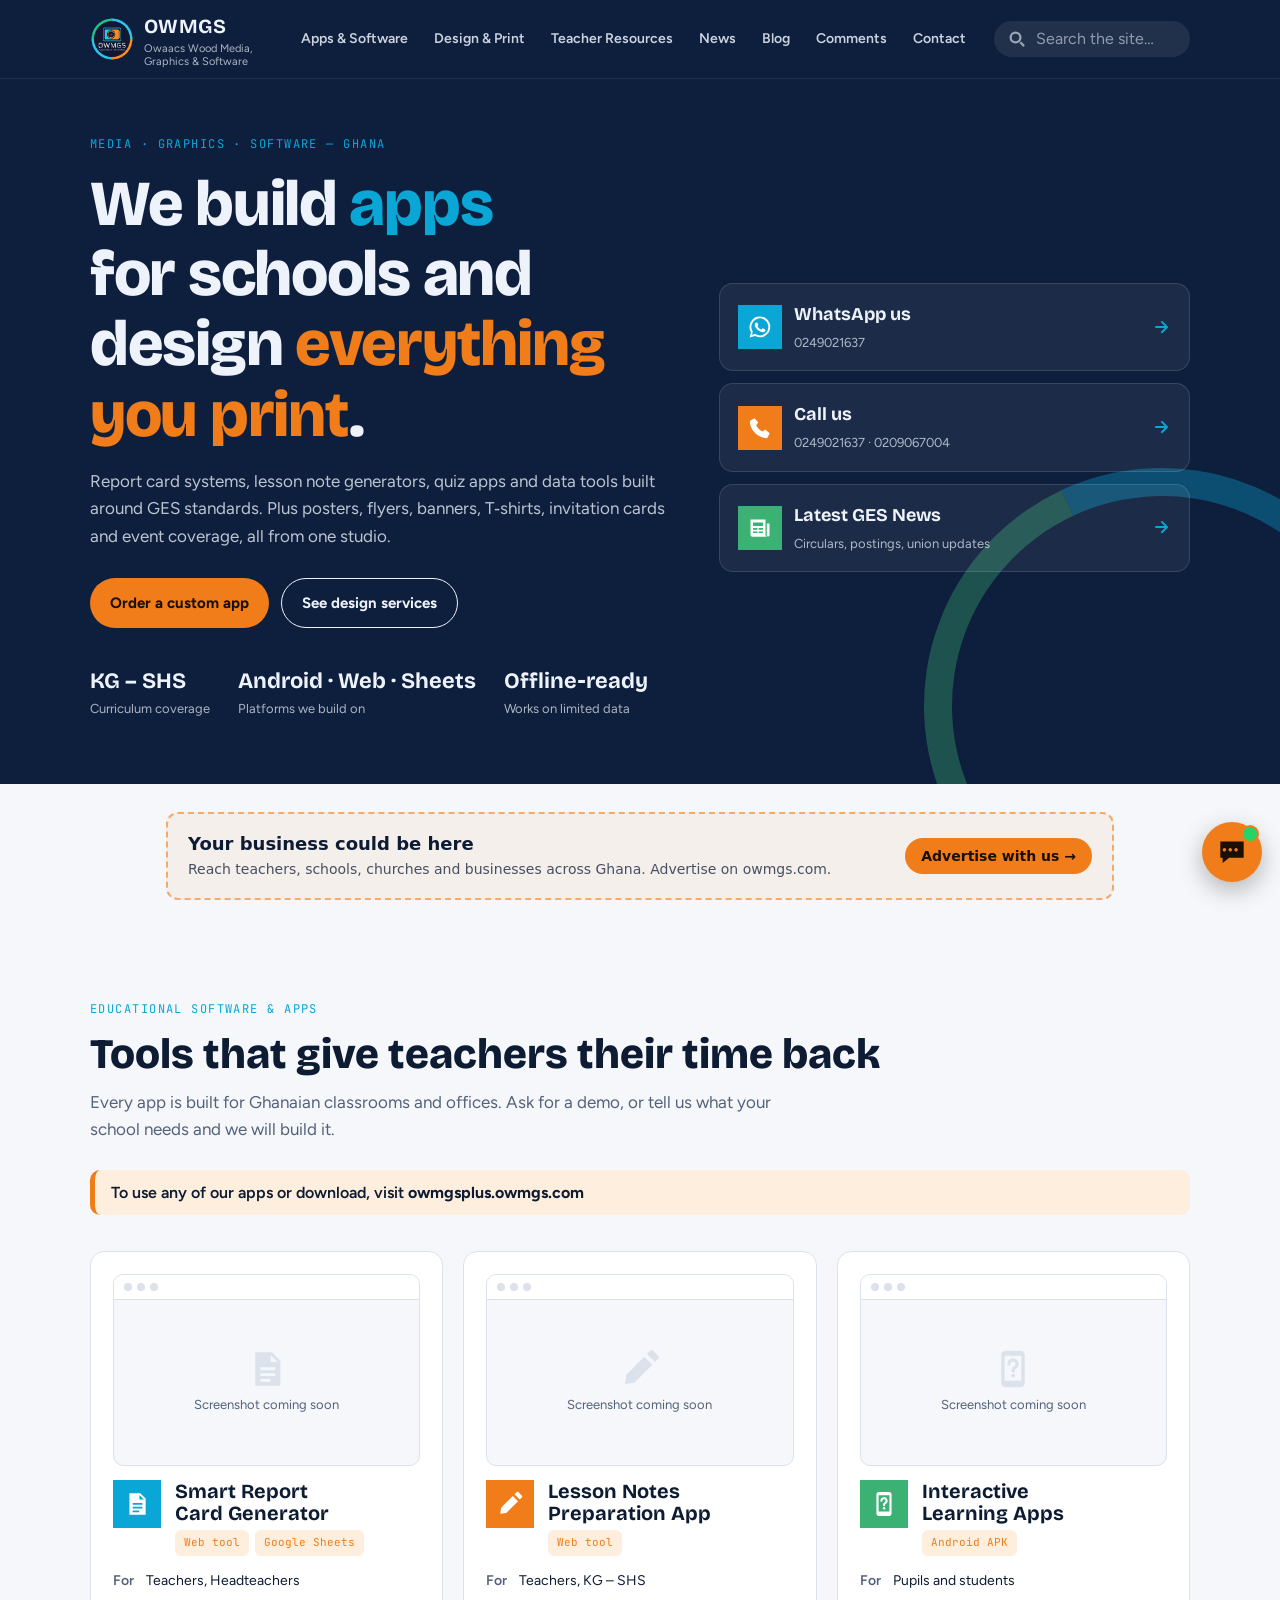
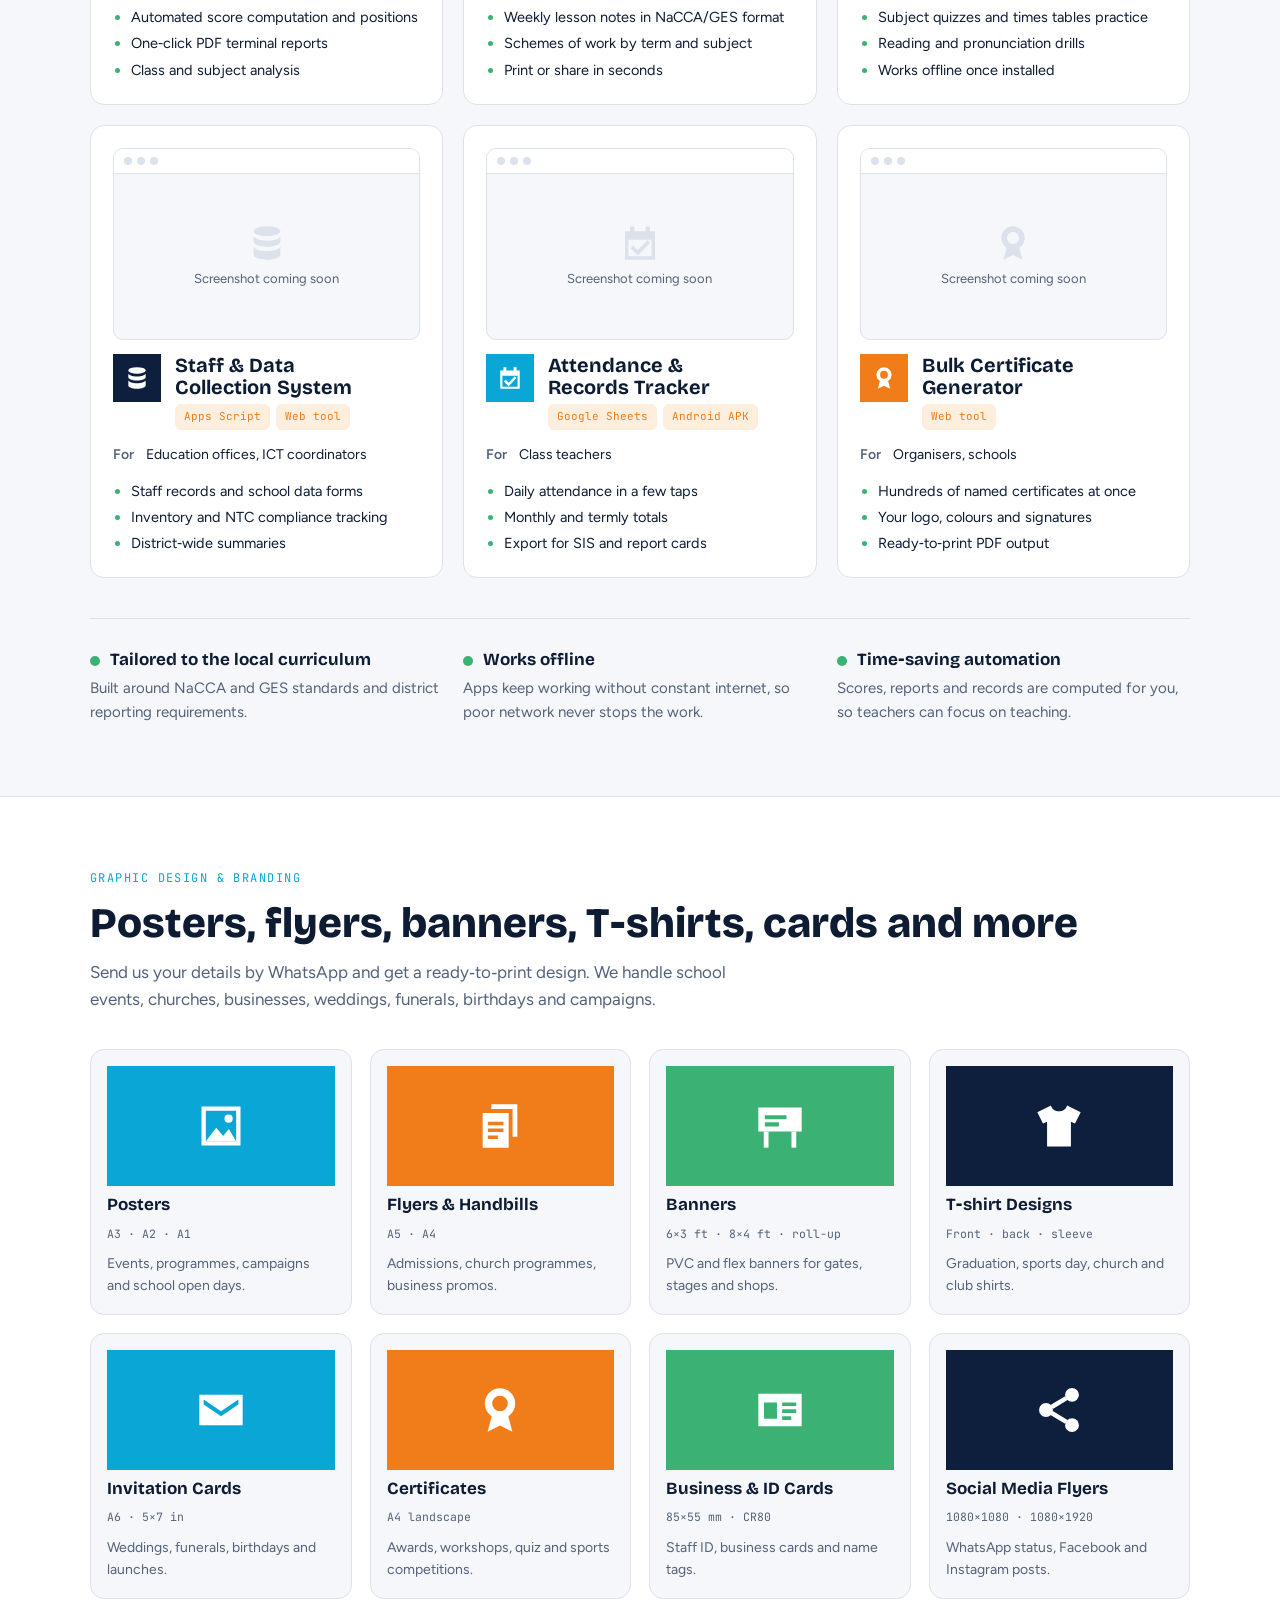
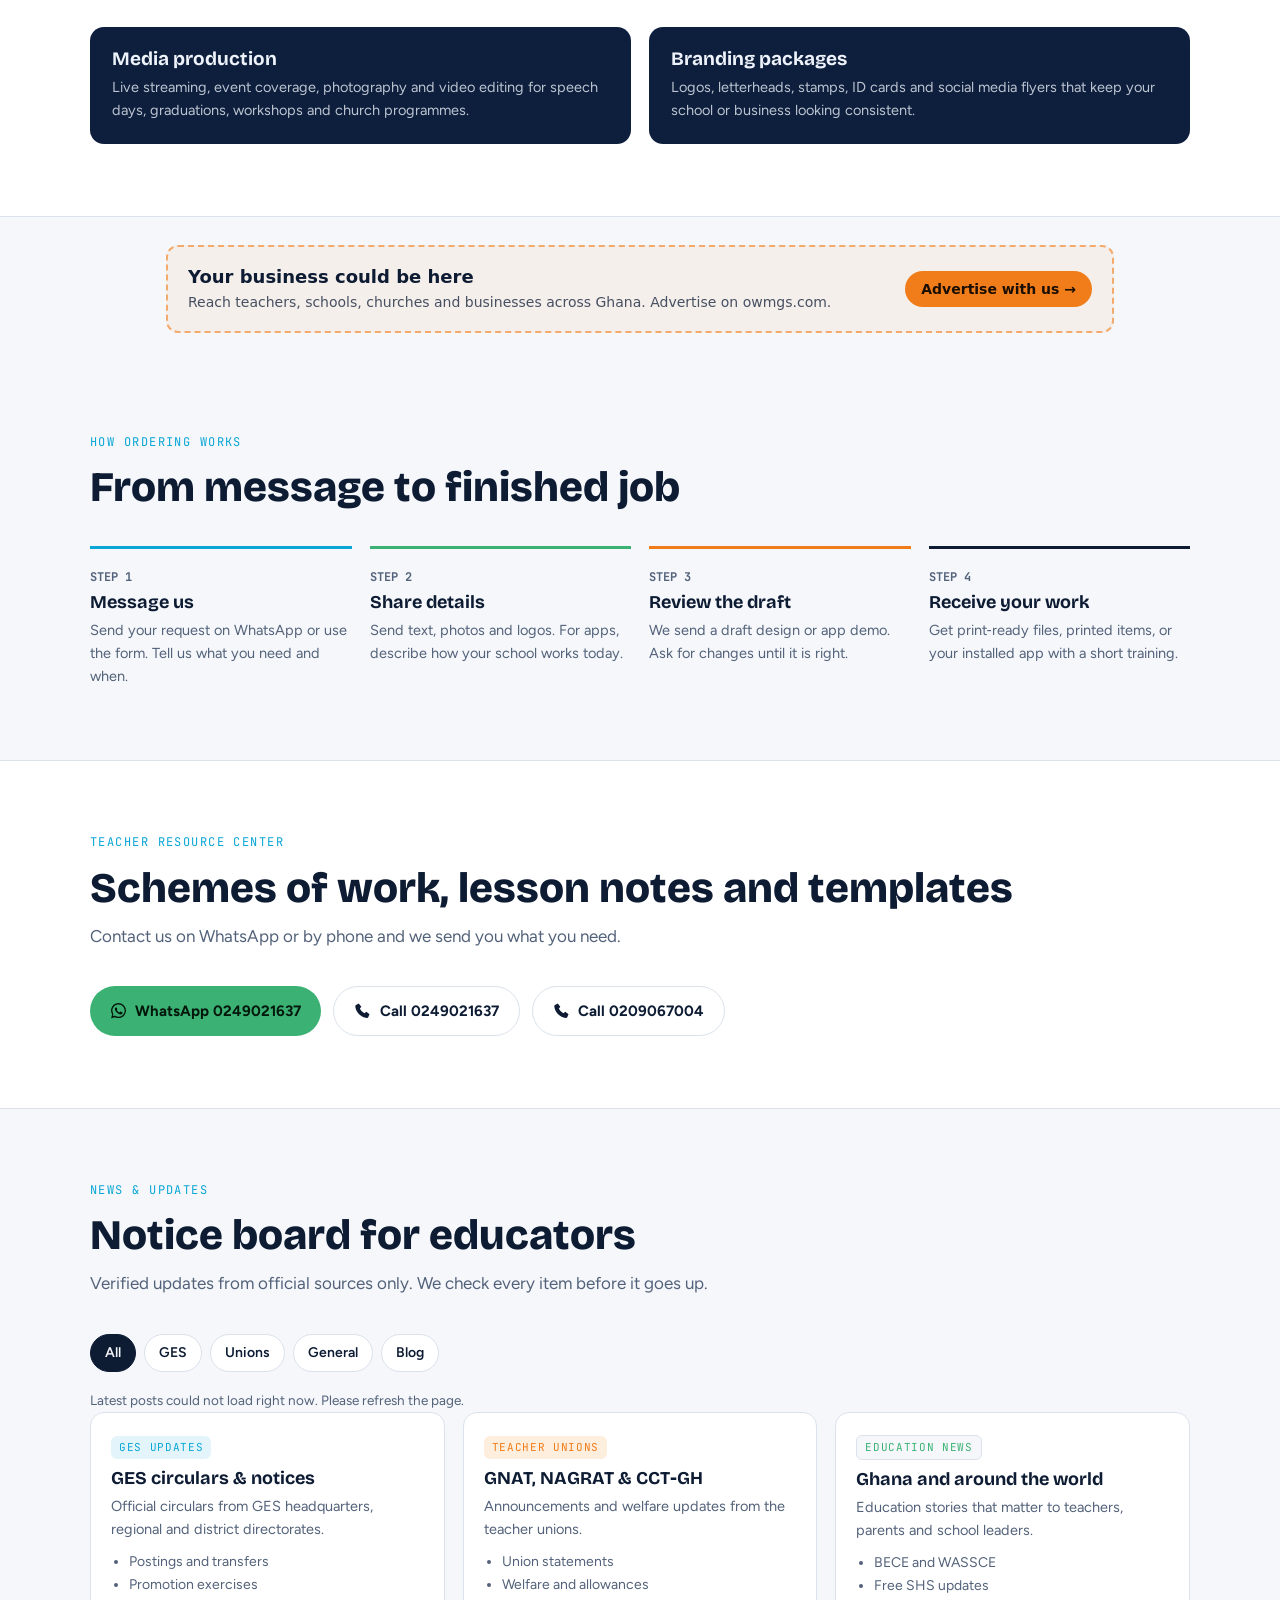
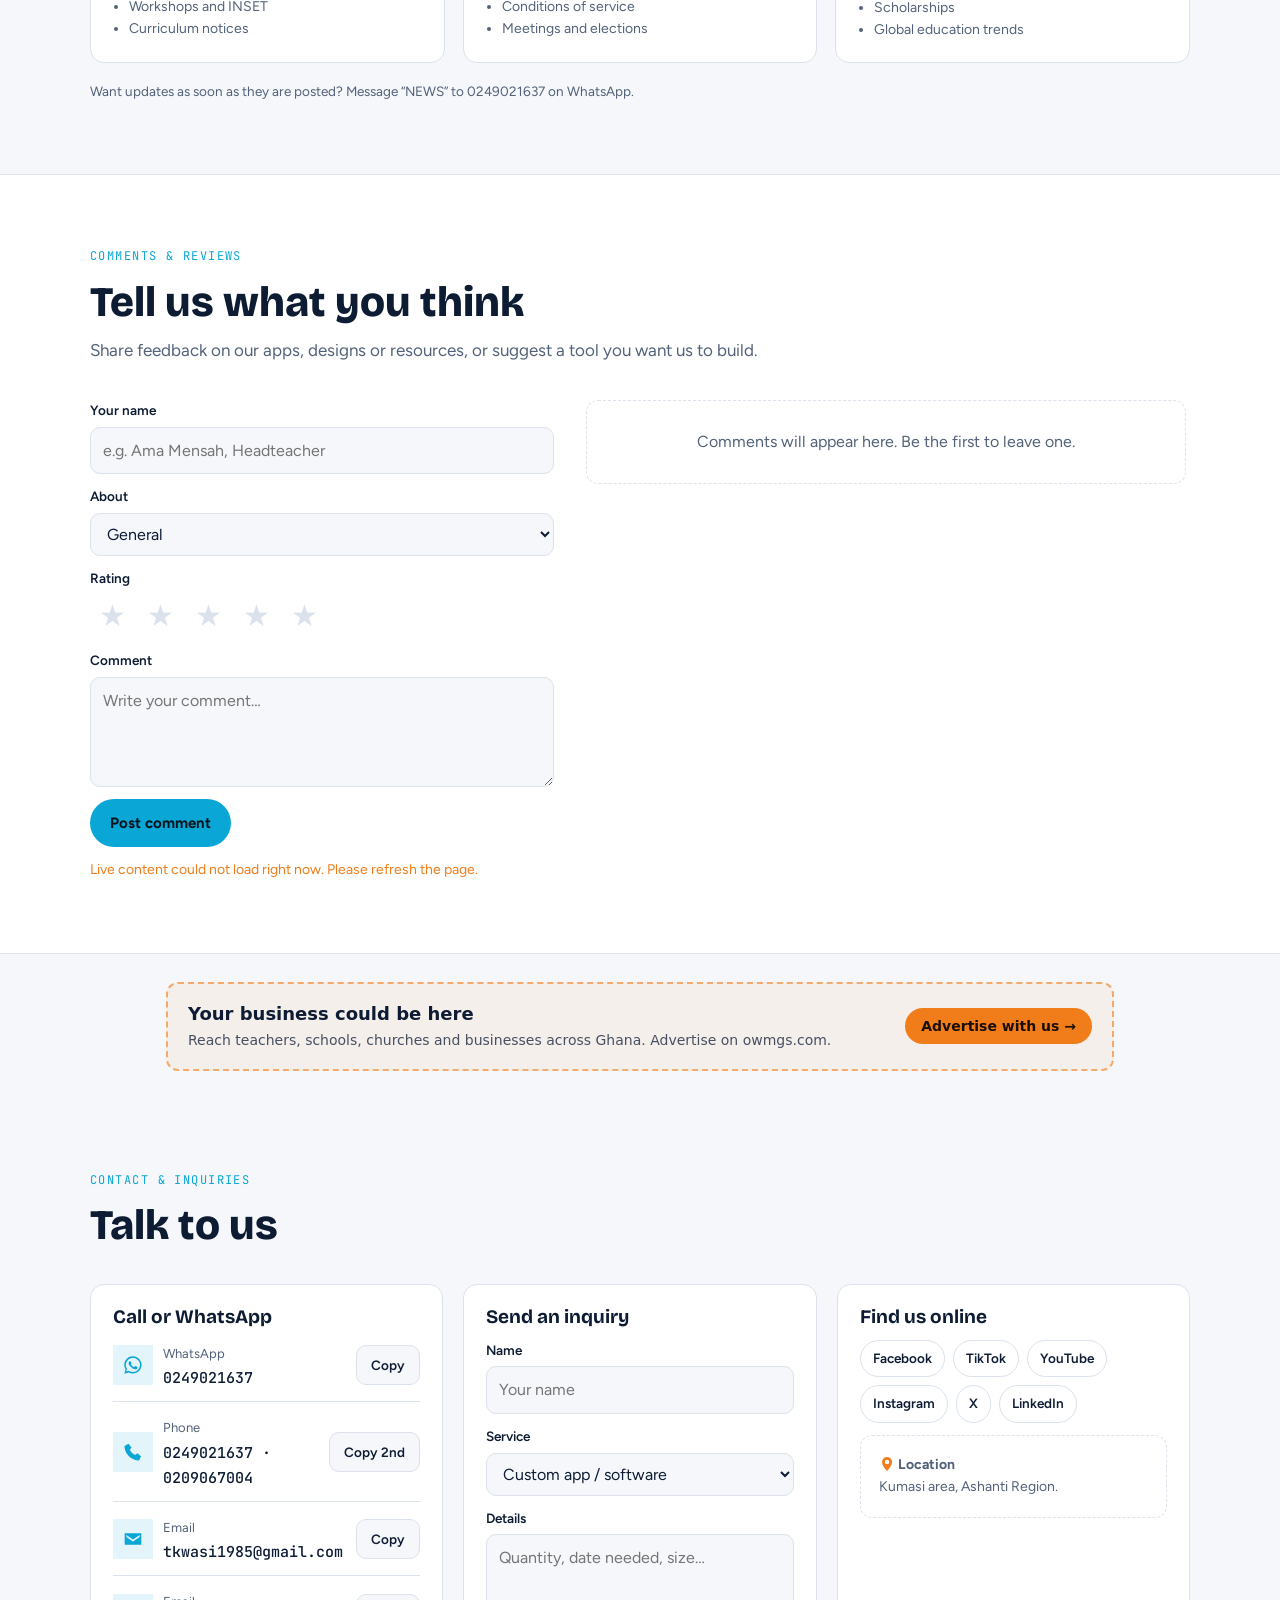
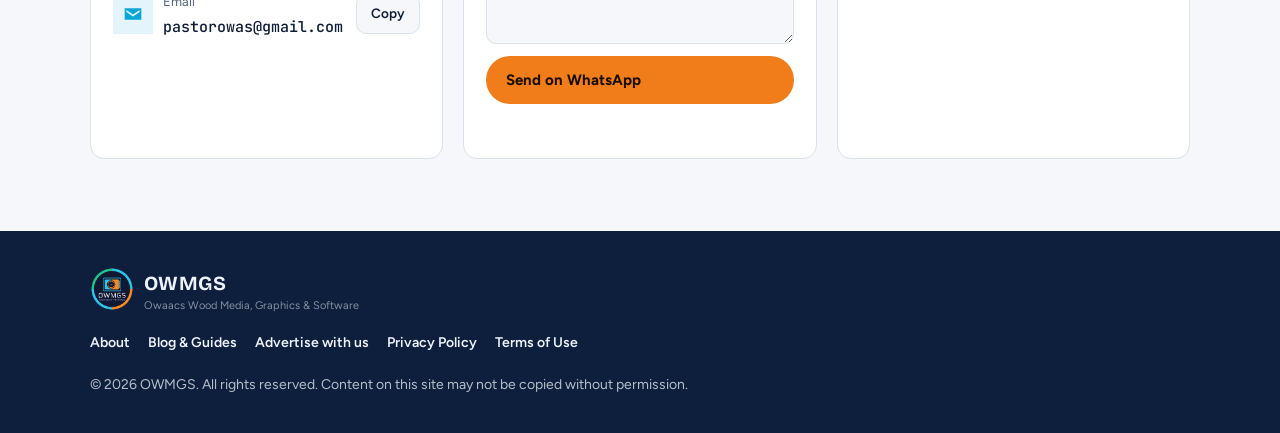
<file: owmgs-plus-upload/public/index.html>
<!doctype html>
<html lang="en">
<head>
<meta charset="utf-8">
<meta name="viewport" content="width=device-width,initial-scale=1,viewport-fit=cover">
<title>OWMGS | Owaacs Wood Media, Graphics &amp; Software</title>
<meta name="description" content="OWMGS builds educational apps and software for Ghanaian schools, and designs posters, flyers, banners, T-shirts, invitation cards and certificates. Teacher resources and GES news.">
<meta property="og:title" content="OWMGS | Owaacs Wood Media, Graphics & Software">
<meta property="og:description" content="Educational apps, graphic design, printing and teacher resources in Ghana.">
<meta property="og:image" content="logo.png">
<link rel="icon" type="image/png" href="[data-uri]">
<link rel="canonical" href="https://owmgs.com/">
<meta name="google-adsense-account" content="ca-pub-8597918905226970">
<!-- Google AdSense: verifies the site and loads Google ads (auto ads + the ad spaces on this page) -->
<script async src="https://pagead2.googlesyndication.com/pagead/js/adsbygoogle.js?client=ca-pub-8597918905226970" crossorigin="anonymous"></script>
<link rel="preconnect" href="https://fonts.googleapis.com">
<link rel="preconnect" href="https://fonts.gstatic.com" crossorigin>
<meta name="theme-color" content="#0e1f3d">
<link rel="stylesheet" href="https://fonts.googleapis.com/css2?family=Bricolage+Grotesque:opsz,wght@12..96,500;12..96,700;12..96,800&family=Figtree:wght@400;500;600;700&family=JetBrains+Mono:wght@500&display=swap">
<style>
html,body{margin:0}[hidden]{display:none!important}img{max-width:100%}
/* Layout: a studio storefront — navy masthead, then alternating "workbench" bands; apps shown as spec cards, print jobs as sized sheets. */
:root{
  --bg:#f5f7fa; --surface:#ffffff; --ink:#0d1b33; --muted:#53627a; --line:#dbe2ec;
  --navy:#0e1f3d; --navy-ink:#eef3fb; --cyan:#0aa6d6; --orange:#f07d1a; --green:#3bb273;
  --cyan-soft:#e3f5fb; --orange-soft:#fdeedd;
  --display:"Bricolage Grotesque",system-ui,sans-serif;
  --body:"Figtree",system-ui,-apple-system,"Segoe UI",sans-serif;
  --mono:"JetBrains Mono",ui-monospace,Menlo,Consolas,monospace;
  --r:14px;
}
@media (prefers-color-scheme:dark){:root:not([data-theme="light"]){
  --bg:#08111f; --surface:#101c31; --ink:#e8eef8; --muted:#9aaac2; --line:#22324d;
  --navy:#050c18; --navy-ink:#eef3fb; --cyan:#3cc3ee; --orange:#ff9a45; --green:#5fd394;
  --cyan-soft:#0f2b3c; --orange-soft:#33220f; color-scheme:dark}}
:root[data-theme="dark"]{
  --bg:#08111f; --surface:#101c31; --ink:#e8eef8; --muted:#9aaac2; --line:#22324d;
  --navy:#050c18; --navy-ink:#eef3fb; --cyan:#3cc3ee; --orange:#ff9a45; --green:#5fd394;
  --cyan-soft:#0f2b3c; --orange-soft:#33220f; color-scheme:dark}

*{box-sizing:border-box}
body{background:var(--bg);color:var(--ink);font-family:var(--body);font-size:16px;line-height:1.6;
  -webkit-user-select:none;user-select:none;-webkit-touch-callout:none}
input,textarea{-webkit-user-select:text;user-select:text}
.sel{-webkit-user-select:text;user-select:text}
h1,h2,h3{font-family:var(--display);line-height:1.1;text-wrap:balance;margin:0}
p{margin:0}
a{color:inherit}
.wrap{max-width:1140px;margin:0 auto;padding-inline:20px}
section{padding-block:72px;scroll-margin-top:72px}
.eyebrow{font-family:var(--mono);font-size:12px;letter-spacing:.12em;text-transform:uppercase;color:var(--cyan)}
.lede{color:var(--muted);max-width:62ch;font-size:17px}
.sec-head{display:grid;gap:12px;margin-bottom:36px}
.sec-head h2{font-size:clamp(28px,4.4vw,42px);font-weight:800}

/* nav */
header.top{position:sticky;top:env(safe-area-inset-top,0px);z-index:20;background:var(--navy);color:var(--navy-ink);border-bottom:1px solid rgba(255,255,255,.08)}
.nav{display:flex;align-items:center;gap:16px;padding-block:10px}
.brand{display:flex;align-items:center;gap:10px;text-decoration:none;min-width:0}
.brand img{width:44px;height:44px}
.brand b{font-family:var(--display);font-size:20px;letter-spacing:.02em}
.brand small{display:block;font-size:11px;opacity:.7;line-height:1.2}
.links{display:flex;gap:2px;margin-left:auto;flex-wrap:nowrap;white-space:nowrap}
.links a{text-decoration:none;font-size:14px;font-weight:600;padding:8px 12px;border-radius:999px;opacity:.85}
.links a:hover,.links a:focus-visible{background:rgba(255,255,255,.1);opacity:1}
.search{display:flex;align-items:center;background:rgba(255,255,255,.08);border-radius:999px;padding:4px 6px 4px 14px}
.search input{background:none;border:0;color:var(--navy-ink);font:inherit;font-size:16px;width:150px;outline:none}
.search input::placeholder{color:rgba(238,243,251,.55)}
.menu-btn{display:none;margin-left:auto;flex:none;width:46px;height:46px;border-radius:12px;background:rgba(255,255,255,.08);border:1px solid rgba(255,255,255,.18);cursor:pointer;padding:0;position:relative}
.menu-btn span{position:absolute;left:12px;right:12px;height:2.5px;border-radius:2px;background:var(--navy-ink);transition:transform .25s,opacity .2s,top .25s}
.menu-btn span:nth-child(1){top:15px}.menu-btn span:nth-child(2){top:21.5px}.menu-btn span:nth-child(3){top:28px}
header.top.open .menu-btn span:nth-child(1){top:21.5px;transform:rotate(45deg)}
header.top.open .menu-btn span:nth-child(2){opacity:0}
header.top.open .menu-btn span:nth-child(3){top:21.5px;transform:rotate(-45deg)}
@media (max-width:1120px){
  .menu-btn{display:block}
  .brand small{font-size:10px}
  .links,.search{display:none}
  header.top.open .nav{flex-wrap:wrap}
  header.top.open .links{display:flex;flex-direction:column;width:100%;order:3;gap:2px;padding-top:8px;border-top:1px solid rgba(255,255,255,.12);margin-top:4px}
  header.top.open .links a{padding:12px 14px;font-size:16px;border-radius:10px}
  header.top.open .search{display:flex;width:100%;order:4;margin-bottom:8px}
  header.top.open .search input{width:100%}
}

/* hero */
.hero{background:var(--navy);color:var(--navy-ink);padding-block:56px 64px;position:relative;overflow:hidden}
.hero::after{content:"";position:absolute;inset:auto -120px -160px auto;width:420px;height:420px;border-radius:50%;
  border:28px solid transparent;border-top-color:var(--cyan);border-left-color:var(--green);border-bottom-color:var(--orange);opacity:.35;transform:rotate(20deg)}
.hero-grid{display:grid;grid-template-columns:1.25fr 1fr;gap:40px;align-items:center;position:relative;z-index:1}
.hero h1{font-size:clamp(36px,6vw,64px);font-weight:800;letter-spacing:-.02em}
.hero h1 em{font-style:normal;color:var(--cyan)}
.hero h1 span{color:var(--orange)}
.hero p.lede{color:rgba(238,243,251,.78);margin-top:18px}
.cta-row{display:flex;flex-wrap:wrap;gap:12px;margin-top:28px}
.btn{display:inline-flex;align-items:center;gap:8px;font:inherit;font-weight:700;font-size:15px;text-decoration:none;border:0;cursor:pointer;
  padding:12px 20px;border-radius:999px;transition:transform .15s}
.btn:hover{transform:translateY(-1px)}
.btn:focus-visible,a:focus-visible,button:focus-visible{outline:3px solid var(--cyan);outline-offset:2px}
.btn-orange{background:var(--orange);color:#1b0e02}
.btn-ghost{background:transparent;color:inherit;border:1.5px solid currentColor}
.btn-cyan{background:var(--cyan);color:#021620}
.quick{display:grid;gap:12px}
.quick a{display:flex;justify-content:space-between;align-items:center;gap:12px;text-decoration:none;background:rgba(255,255,255,.06);
  border:1px solid rgba(255,255,255,.12);border-radius:var(--r);padding:16px 18px}
.quick a:hover{background:rgba(255,255,255,.1)}
.quick b{font-family:var(--display);font-size:18px;display:block}
.quick small{opacity:.7;font-size:13px}
.quick .arrow{font-family:var(--mono);color:var(--cyan)}
.stats{display:flex;flex-wrap:wrap;gap:28px;margin-top:36px;font-size:13px;color:rgba(238,243,251,.7)}
.stats b{display:block;font-family:var(--display);font-size:22px;color:var(--navy-ink)}
@media (max-width:820px){.hero-grid{grid-template-columns:1fr}}

/* apps */
.apps{display:grid;grid-template-columns:repeat(auto-fit,minmax(min(100%,320px),1fr));gap:20px}
.app{background:var(--surface);border:1px solid var(--line);border-radius:var(--r);padding:22px;display:flex;flex-direction:column;gap:14px;min-width:0}
.app-top{display:flex;gap:14px;align-items:flex-start}
.app-ico{flex:none;width:48px;height:48px;border-radius:12px;display:grid;place-items:center;background:var(--cyan-soft);color:var(--cyan)}
.app-ico svg{width:26px;height:26px}
.app h3{font-size:20px;font-weight:700}
.tags{display:flex;flex-wrap:wrap;gap:6px;margin-top:6px}
.tag{font-family:var(--mono);font-size:11px;padding:3px 8px;border-radius:6px;background:var(--bg);border:1px solid var(--line);color:var(--muted)}
.tag.pf{background:var(--orange-soft);border-color:transparent;color:var(--orange)}
.app dl{margin:0;display:grid;grid-template-columns:auto 1fr;gap:4px 12px;font-size:14px}
.app dt{color:var(--muted);font-weight:600}
.app dd{margin:0}
.app ul{margin:0;padding-left:18px;font-size:14.5px;display:grid;gap:3px}
.app ul li::marker{color:var(--green)}
.apps-note{display:inline-block;margin:14px 0 0;padding:10px 16px;border-radius:10px;background:var(--orange-soft,#fdeedd);border-left:5px solid var(--orange);font-weight:600;overflow-wrap:anywhere}
.app .act{display:flex;gap:10px;flex-wrap:wrap;margin-top:auto;padding-top:6px}
.app .act .btn{font-size:14px;padding:9px 16px}
.btn-line{background:transparent;color:var(--ink);border:1.5px solid var(--line)}
.btn-green{background:var(--green);color:#03170b}
.tag.live{background:var(--green);border-color:transparent;color:#03170b}
.preview{display:block;width:100%;aspect-ratio:16/10;max-width:100%;border-radius:10px;overflow:hidden;border:1px solid var(--line);background:var(--bg);padding:0;cursor:pointer}
.preview img{width:100%;height:100%;object-fit:cover;object-position:top;display:block}
.preview.ph{cursor:default;display:flex;flex-direction:column}
.ph-bar{display:flex;gap:5px;padding:8px 10px;border-bottom:1px solid var(--line);background:var(--surface)}
.ph-bar i{width:8px;height:8px;border-radius:50%;background:var(--line)}
.ph-body{flex:1;display:grid;place-items:center;align-content:center;gap:6px;font-size:13px;color:var(--muted)}
.ph-ico{width:40px;height:40px;color:var(--line)}
.ph-ico svg{width:100%;height:100%}
.try{position:fixed;inset:0;z-index:50;background:rgba(5,12,24,.7);display:grid;place-items:center;padding:16px}
.try-win{background:var(--surface);border-radius:var(--r);width:min(1000px,100%);height:min(86vh,800px);display:flex;flex-direction:column;overflow:hidden}
.try-head{display:flex;align-items:center;gap:10px;padding:10px 14px;border-bottom:1px solid var(--line)}
.try-head b{font-family:var(--display);font-size:17px;flex:1;min-width:0;overflow:hidden;text-overflow:ellipsis;white-space:nowrap}
.try-head a,.try-head button{font:inherit;font-size:13.5px;font-weight:700;padding:7px 12px;border-radius:999px;border:1.5px solid var(--line);background:var(--bg);color:var(--ink);text-decoration:none;cursor:pointer}
.try iframe{flex:1;width:100%;border:0;background:#fff}
.try-note{font-size:12.5px;color:var(--muted);padding:6px 14px;border-top:1px solid var(--line)}
.benefits{display:grid;grid-template-columns:repeat(auto-fit,minmax(min(100%,240px),1fr));gap:20px;margin-top:40px;padding-top:32px;border-top:1px solid var(--line)}
.benefits h3{font-size:17px;margin-bottom:6px}
.benefits p{color:var(--muted);font-size:15px}
.benefits h3::before{content:"";display:inline-block;width:10px;height:10px;border-radius:50%;background:var(--green);margin-right:10px;vertical-align:middle}

/* design band */
.band-design{background:var(--surface);border-block:1px solid var(--line)}
.sheets{display:grid;grid-template-columns:repeat(auto-fill,minmax(min(100%,200px),1fr));gap:18px}
.sheet{border:1px solid var(--line);border-radius:var(--r);padding:16px;display:flex;flex-direction:column;gap:10px;background:var(--bg);min-width:0}
.mock{height:120px;border-radius:10px;display:grid;place-items:center;position:relative;overflow:hidden}
.mock svg{width:100%;height:100%}
.sheet h3{font-size:17px}
.sheet .size{font-family:var(--mono);font-size:11.5px;color:var(--muted)}
.sheet p{font-size:14px;color:var(--muted)}
.sheet a{font-size:14px;font-weight:700;color:var(--orange);text-decoration:none;margin-top:auto;padding-block:10px;margin-bottom:-8px}
.sheet a:hover{text-decoration:underline}
.media-row{display:grid;grid-template-columns:repeat(auto-fit,minmax(min(100%,300px),1fr));gap:18px;margin-top:28px}
.media{border-radius:var(--r);padding:22px;background:var(--navy);color:var(--navy-ink)}
.media h3{font-size:19px;margin-bottom:6px}
.media p{opacity:.78;font-size:14.5px}

/* steps */
.steps{display:grid;grid-template-columns:repeat(auto-fit,minmax(min(100%,210px),1fr));gap:18px;counter-reset:s}
.step{border-top:3px solid var(--cyan);padding-top:14px}
.step:nth-child(2){border-color:var(--green)}.step:nth-child(3){border-color:var(--orange)}.step:nth-child(4){border-color:var(--ink)}
.step b{font-family:var(--mono);font-size:12px;color:var(--muted)}
.step h3{font-size:18px;margin:4px 0 6px}
.step p{font-size:14.5px;color:var(--muted)}

/* resources */
.levels{display:flex;gap:8px;flex-wrap:wrap;margin-bottom:18px}
.chip{font:inherit;font-size:14px;font-weight:600;padding:7px 14px;border-radius:999px;border:1.5px solid var(--line);background:var(--surface);color:var(--ink);cursor:pointer}
.chip[aria-pressed="true"]{background:var(--ink);color:var(--bg);border-color:var(--ink)}
.res-grid{display:grid;grid-template-columns:repeat(auto-fit,minmax(min(100%,300px),1fr));gap:18px}
.res{background:var(--surface);border:1px solid var(--line);border-radius:var(--r);padding:20px;display:flex;flex-direction:column;gap:10px}
.res h3{font-size:18px}
.res p{font-size:14.5px;color:var(--muted)}
.res-contact{display:flex;flex-wrap:wrap;gap:12px}
.res .subj{display:flex;flex-wrap:wrap;gap:6px}
.res .act{margin-top:auto;display:flex;gap:10px;flex-wrap:wrap}
.res .act .btn{font-size:14px;padding:9px 16px}

.dl{list-style:none;margin:0;padding:0;display:grid;gap:6px;max-height:260px;overflow:auto}
.dl a{display:flex;justify-content:space-between;align-items:center;gap:10px;text-decoration:none;padding:9px 12px;border:1px solid var(--line);border-radius:10px;background:var(--bg);font-size:14.5px}
.dl a:hover{border-color:var(--cyan)}
.dl span{min-width:0;overflow-wrap:anywhere}
.dl b{flex:none;font-size:12.5px;color:var(--cyan)}

/* news */
.news-grid{display:grid;grid-template-columns:repeat(auto-fit,minmax(min(100%,260px),1fr));gap:18px}
.news{border:1px solid var(--line);border-radius:var(--r);padding:20px;background:var(--surface)}
.news .badge{display:inline-block;font-family:var(--mono);font-size:11px;letter-spacing:.06em;padding:3px 8px;border-radius:6px;margin-bottom:10px}
.b-ges{background:var(--cyan-soft);color:var(--cyan)}.b-union{background:var(--orange-soft);color:var(--orange)}.b-gen{background:var(--bg);color:var(--green);border:1px solid var(--line)}
.news h3{font-size:18px;margin-bottom:6px}
.news p{font-size:14.5px;color:var(--muted)}
.news ul{margin:10px 0 0;padding-left:18px;font-size:14px;color:var(--muted)}
.note{font-size:13.5px;color:var(--muted);margin-top:18px}

/* comments */
.band-comments{background:var(--surface);border-block:1px solid var(--line)}
.c-grid{display:grid;grid-template-columns:minmax(0,1fr) minmax(0,1.3fr);gap:32px}
@media (max-width:820px){.c-grid{grid-template-columns:1fr}}
form.cf{display:grid;gap:12px}
label{font-size:13.5px;font-weight:600}
.field{display:grid;gap:5px}
input[type=text],select,textarea{font:inherit;font-size:16px;color:var(--ink);background:var(--bg);border:1.5px solid var(--line);border-radius:10px;padding:10px 12px;width:100%}
textarea{min-height:110px;resize:vertical}
input:focus,select:focus,textarea:focus{outline:none;border-color:var(--cyan)}
.stars{display:flex;gap:4px}
.stars button{background:none;border:0;font-size:30px;line-height:1;cursor:pointer;color:var(--line);padding:6px 4px;min-width:44px;min-height:44px}
.stars button.on{color:var(--orange)}
.msg{font-size:14px;min-height:1.4em}
.msg.ok{color:var(--green)}.msg.err{color:var(--orange)}
.clist{display:grid;gap:12px;max-height:560px;overflow:auto;padding-right:4px}
.cmt{border:1px solid var(--line);border-radius:12px;padding:14px 16px;background:var(--bg)}
.cmt-h{display:flex;flex-wrap:wrap;gap:8px;align-items:baseline;justify-content:space-between}
.cmt-h b{font-size:15px}
.cmt-h time{font-family:var(--mono);font-size:11.5px;color:var(--muted)}
.cmt .about{font-size:12.5px;color:var(--cyan);font-weight:600}
.cmt p{font-size:15px;margin-top:6px;white-space:pre-wrap;overflow-wrap:anywhere}
.cmt .st{color:var(--orange);font-size:13px;letter-spacing:1px}
.cmt .del{font:inherit;font-size:12.5px;background:none;border:0;color:var(--muted);cursor:pointer;text-decoration:underline;padding:0;margin-top:6px}
.empty{border:1.5px dashed var(--line);border-radius:12px;padding:28px;text-align:center;color:var(--muted)}

/* contact */
.contact-grid{display:grid;grid-template-columns:repeat(auto-fit,minmax(min(100%,300px),1fr));gap:20px}
.card{background:var(--surface);border:1px solid var(--line);border-radius:var(--r);padding:22px;display:grid;gap:12px;align-content:start}
.card h3{font-size:19px}
.line{display:flex;justify-content:space-between;align-items:center;gap:10px;flex-wrap:wrap;border-bottom:1px solid var(--line);padding-bottom:10px}
.line:last-child{border:0;padding:0}
.line span{font-size:13px;color:var(--muted)}
.line strong{font-family:var(--mono);font-size:15px;font-weight:500;overflow-wrap:anywhere}
.copy{font:inherit;font-size:13.5px;font-weight:600;border:1px solid var(--line);background:var(--bg);color:var(--ink);border-radius:10px;padding:0 14px;min-height:40px;cursor:pointer}
.socials{display:flex;flex-wrap:wrap;gap:8px}
.socials a{font-size:13.5px;font-weight:600;text-decoration:none;padding:7px 12px;border-radius:999px;border:1.5px solid var(--line)}
.socials a:hover{border-color:var(--cyan);color:var(--cyan)}
.map-ph{border:1.5px dashed var(--line);border-radius:12px;padding:18px;font-size:14px;color:var(--muted)}

footer{background:var(--navy);color:rgba(238,243,251,.75);padding-block:36px;font-size:14px}
.foot{display:flex;flex-wrap:wrap;gap:20px;justify-content:space-between;align-items:center}
.foot .brand b{color:var(--navy-ink)}
.foot-links{display:flex;flex-wrap:wrap;gap:6px 18px}
.foot-links a{color:var(--navy-ink);text-decoration:none;font-weight:600}
.foot-links a:hover{text-decoration:underline}
.foot{flex-direction:column;align-items:flex-start}

.wa-float{position:fixed;right:18px;bottom:calc(18px + env(safe-area-inset-bottom,0px));z-index:30;width:58px;height:58px;border-radius:50%;
  background:#25d366;display:grid;place-items:center;box-shadow:0 8px 24px rgba(0,0,0,.25);text-decoration:none}
.wa-float svg{width:30px;height:30px}
.toast{position:fixed;left:50%;bottom:calc(24px + env(safe-area-inset-bottom,0px));transform:translateX(-50%);background:var(--ink);color:var(--bg);
  padding:10px 16px;border-radius:10px;font-size:14px;z-index:40}

/* backend-driven content */
.announce{background:var(--orange);color:#1b0e02;text-align:center;font-weight:700;font-size:14px;padding:8px 16px;padding-top:calc(8px + env(safe-area-inset-top,0px))}
.posts{display:grid;grid-template-columns:repeat(auto-fill,minmax(min(100%,320px),1fr));gap:18px;margin-bottom:18px}
.post{background:var(--surface);border:1px solid var(--line);border-radius:var(--r);overflow:hidden;display:flex;flex-direction:column;min-width:0}
.post-img{width:100%;aspect-ratio:16/9;object-fit:cover;display:block;background:var(--bg)}
.post-body{padding:18px;display:flex;flex-direction:column;gap:8px;flex:1}
.post-meta{display:flex;gap:8px;align-items:center;flex-wrap:wrap}
.post-meta .badge{margin:0}
.post-meta time{font-family:var(--mono);font-size:11.5px;color:var(--muted)}
.post h3{font-size:19px}
.post-text{font-size:15px;color:var(--ink);overflow-wrap:anywhere}
.post-text p{margin:0 0 10px}
.post-text.clamp{display:-webkit-box;-webkit-line-clamp:4;-webkit-box-orient:vertical;overflow:hidden}
.more{background:none;border:0;padding:10px 0;min-height:44px;color:var(--cyan);font:inherit;font-weight:700;font-size:14px;cursor:pointer;align-self:flex-start}
.post .act{display:flex;gap:10px;flex-wrap:wrap;margin-top:auto;padding-top:6px}
.post .act .btn{font-size:14px;padding:9px 16px}
.b-blog{background:var(--bg);color:var(--orange);border:1px solid var(--line)}
.vid{position:relative;width:100%;aspect-ratio:16/9;background:#000;border-radius:10px;overflow:hidden;max-width:100%}
.vid iframe,.vid video{position:absolute;inset:0;width:100%;height:100%;border:0}
.vid-play{position:absolute;inset:0;width:100%;height:100%;border:0;padding:0;cursor:pointer;background:#000 center/cover no-repeat}
.vid-play span{position:absolute;left:50%;top:50%;transform:translate(-50%,-50%);width:64px;height:44px;border-radius:12px;background:rgba(220,0,0,.92);display:grid;place-items:center}
.vid-play span::after{content:"";border-style:solid;border-width:10px 0 10px 17px;border-color:transparent transparent transparent #fff;margin-left:4px}
.work-wrap{margin-top:36px;display:grid;gap:16px}
.work-head{display:flex;flex-wrap:wrap;gap:12px;align-items:center;justify-content:space-between}
.work-head h3{font-size:22px}
.work-head .levels{margin:0}
.work-grid{display:grid;grid-template-columns:repeat(auto-fill,minmax(min(100%,180px),1fr));gap:14px}
.work{background:var(--bg);border:1px solid var(--line);border-radius:var(--r);overflow:hidden;cursor:pointer;padding:0;text-align:left;color:var(--ink);font:inherit;display:flex;flex-direction:column}
.work img,.work .wph{width:100%;aspect-ratio:4/5;object-fit:cover;display:block;background:var(--surface)}
.work .wph{display:grid;place-items:center;color:var(--muted);font-family:var(--mono);font-size:12px}
.work div.cap{padding:10px 12px}
.work b{display:block;font-size:14.5px;overflow:hidden;text-overflow:ellipsis;white-space:nowrap}
.work small{font-family:var(--mono);font-size:11px;color:var(--orange)}
.lb-win{height:auto;max-height:90vh}
.lb-body{overflow:auto;padding:16px;display:grid;gap:12px}
.lb-body img{width:100%;max-height:70vh;object-fit:contain;background:var(--bg);border-radius:10px}
.lb-body p{color:var(--muted);white-space:pre-wrap}


/* where-to-click pointer, NEW badges, placed posts */
a.announce{display:block;text-decoration:none;cursor:pointer}
a.announce[href]:hover{filter:brightness(1.05)}
.announce b{text-decoration:underline;text-underline-offset:3px}
.featured{padding-block:48px;background:var(--surface);border-bottom:1px solid var(--line)}
.posts.placed{margin-bottom:28px}
.new-tag{font-family:var(--mono);font-size:11px;font-weight:700;letter-spacing:.06em;background:#e5322d;color:#fff;padding:2px 7px;border-radius:6px}
.nav-new{display:inline-block;margin-left:6px;font-size:10px;font-weight:800;letter-spacing:.05em;background:#e5322d;color:#fff;padding:2px 6px;border-radius:999px;vertical-align:2px;animation:pulse 1.6s infinite}
.menu-btn.has-new::after{content:"";position:absolute;top:-4px;right:-4px;width:14px;height:14px;border-radius:50%;background:#e5322d;border:2px solid var(--navy);animation:pulse 1.6s infinite}
@keyframes pulse{0%,100%{transform:scale(1)}50%{transform:scale(1.18)}}
.post{position:relative;scroll-margin-top:110px}
.spot{position:relative;outline:3px solid var(--orange);outline-offset:3px;box-shadow:0 0 0 10px rgba(240,125,26,.18);border-radius:var(--r)}
.go-btn .hand{display:inline-block;animation:nudge 1s ease-in-out infinite}
@keyframes nudge{0%,100%{transform:translateX(0)}50%{transform:translateX(5px)}}
.pointer{position:absolute;z-index:5;left:50%;transform:translateX(-50%);background:var(--orange);color:#1b0e02;font-weight:800;font-size:15px;
  padding:8px 14px;border-radius:999px;white-space:nowrap;box-shadow:0 6px 18px rgba(0,0,0,.25);pointer-events:none;animation:bob 1s ease-in-out infinite}
.pointer::after{content:"";position:absolute;left:50%;bottom:-8px;transform:translateX(-50%);border:8px solid transparent;border-bottom:0;border-top-color:var(--orange)}
@keyframes bob{0%,100%{margin-top:0}50%{margin-top:-8px}}
.tap-target{animation:glow 1.2s ease-in-out infinite}
@keyframes glow{0%,100%{box-shadow:0 0 0 0 rgba(240,125,26,.6)}50%{box-shadow:0 0 0 8px rgba(240,125,26,0)}}

/* ---------- website chat helper ---------- */
.chat-fab{position:fixed;right:18px;bottom:calc(18px + env(safe-area-inset-bottom,0px));z-index:45;width:60px;height:60px;border-radius:50%;border:0;cursor:pointer;
  background:var(--orange);color:#1b0e02;display:grid;place-items:center;box-shadow:0 8px 24px rgba(0,0,0,.28)}
.chat-fab svg{width:30px;height:30px;grid-area:1/1}
.chat-fab .ic-close{opacity:0;transform:rotate(-90deg);transition:.2s}
.chat-fab .ic-chat{transition:.2s}
.chat-fab[aria-expanded="true"] .ic-chat{opacity:0;transform:scale(.6)}
.chat-fab[aria-expanded="true"] .ic-close{opacity:1;transform:none}
.chat-fab::after{content:"";position:absolute;top:3px;right:3px;width:14px;height:14px;border-radius:50%;background:#25d366;border:2px solid var(--orange)}
.chat-tip{position:fixed;right:88px;bottom:calc(30px + env(safe-area-inset-bottom,0px));z-index:45;background:var(--surface);color:var(--ink);border:1px solid var(--line);
  padding:10px 14px;border-radius:14px 14px 4px 14px;font-weight:700;font-size:14.5px;box-shadow:0 8px 24px rgba(0,0,0,.15);cursor:pointer;animation:tipIn .4s ease-out}
@keyframes tipIn{from{opacity:0;transform:translateY(8px)}to{opacity:1;transform:none}}
.chat{position:fixed;right:18px;bottom:calc(90px + env(safe-area-inset-bottom,0px));z-index:44;width:min(380px,calc(100vw - 36px));height:min(600px,calc(100vh - 120px));
  background:var(--surface);border:1px solid var(--line);border-radius:18px;box-shadow:0 18px 50px rgba(5,12,24,.35);display:flex;flex-direction:column;overflow:hidden}
.chat-head{display:flex;align-items:center;gap:10px;padding:12px 14px;background:var(--navy);color:var(--navy-ink)}
.chat-head img{border-radius:50%;flex:none}
.chat-who{flex:1;min-width:0;display:grid}
.chat-who b{font-family:var(--display);font-size:17px}
.chat-who small{font-size:12px;opacity:.8;display:flex;align-items:center;gap:6px}
.chat-who .dot{width:8px;height:8px;border-radius:50%;background:#25d366;flex:none}
.chat-x{flex:none;width:40px;height:40px;border-radius:10px;border:1px solid rgba(255,255,255,.2);background:rgba(255,255,255,.08);color:var(--navy-ink);font-size:16px;cursor:pointer}
.chat-log{flex:1;overflow-y:auto;padding:14px;display:flex;flex-direction:column;gap:10px;background:var(--bg);overscroll-behavior:contain}
.msg-b,.msg-u{max-width:86%;padding:10px 13px;border-radius:16px;font-size:15px;line-height:1.45;overflow-wrap:anywhere}
.msg-b{align-self:flex-start;background:var(--surface);border:1px solid var(--line);border-bottom-left-radius:4px}
.msg-u{align-self:flex-end;background:var(--cyan);color:#021620;border-bottom-right-radius:4px}
.msg-b .row{display:flex;flex-wrap:wrap;gap:8px;margin-top:10px}
.msg-b .row button,.msg-b .row a{font:inherit;font-size:14px;font-weight:700;border-radius:999px;padding:8px 14px;cursor:pointer;text-decoration:none;min-height:40px;display:inline-flex;align-items:center}
.go-me{background:var(--orange);color:#1b0e02;border:0}
.go-wa{background:#25d366;color:#062b14;border:0}
.typing{align-self:flex-start;background:var(--surface);border:1px solid var(--line);border-radius:16px;padding:12px 14px;display:flex;gap:4px}
.typing i{width:7px;height:7px;border-radius:50%;background:var(--muted);animation:blink 1s infinite}
.typing i:nth-child(2){animation-delay:.15s}.typing i:nth-child(3){animation-delay:.3s}
@keyframes blink{0%,100%{opacity:.25}50%{opacity:1}}
.chat-quick{display:flex;gap:8px;overflow-x:auto;padding:10px 12px;border-top:1px solid var(--line);background:var(--surface);scrollbar-width:none}
.chat-quick::-webkit-scrollbar{display:none}
.chat-quick button{flex:none;font:inherit;font-size:14px;font-weight:600;padding:8px 13px;border-radius:999px;border:1.5px solid var(--line);background:var(--bg);color:var(--ink);cursor:pointer;min-height:40px}
.chat-quick button:hover{border-color:var(--cyan)}
.chat-quick button{display:inline-flex;align-items:center;gap:7px}
.chat-quick .ico{width:17px;height:17px;color:var(--cyan)}
.chat-form{display:flex;gap:8px;padding:10px 12px;background:var(--surface)}
.chat-form input{flex:1;min-width:0;font:inherit;font-size:16px;padding:10px 14px;border:1.5px solid var(--line);border-radius:999px;background:var(--bg);color:var(--ink)}
.chat-form input:focus{outline:none;border-color:var(--cyan)}
.chat-form button{flex:none;width:46px;height:46px;border-radius:50%;border:0;background:var(--cyan);color:#021620;font-size:18px;cursor:pointer}
.chat-wa{display:flex;gap:8px;flex-wrap:wrap;padding:0 12px 12px;background:var(--surface)}
.chat-wa a{flex:1 1 auto;text-align:center;font-weight:700;font-size:14px;text-decoration:none;padding:10px 12px;border-radius:12px;min-height:44px;display:flex;align-items:center;justify-content:center}
.cw-person{background:#25d366;color:#062b14}
.cw-bot{background:var(--bg);color:var(--ink);border:1.5px solid var(--line)}
@media (max-width:600px){
  .chat{right:0;left:0;bottom:0;width:100%;height:calc(100% - 64px - env(safe-area-inset-top,0px));border-radius:18px 18px 0 0;padding-bottom:env(safe-area-inset-bottom,0px)}
  .chat-fab{width:56px;height:56px;right:14px;bottom:calc(14px + env(safe-area-inset-bottom,0px))}
  .chat-tip{right:80px;bottom:calc(24px + env(safe-area-inset-bottom,0px))}
  body.chat-open .chat-fab{display:none}
}
@media (prefers-reduced-motion:reduce){.typing i,.chat-tip{animation:none}}

/* ---------- OWMGS Metro icon set ---------- */
@media (min-width:900px){.sheets{grid-template-columns:repeat(4,minmax(0,1fr))}}
.ico{width:1.15em;height:1.15em;flex:none;display:inline-block;vertical-align:-.2em;fill:currentColor}
.app-ico{border-radius:0!important;color:#fff!important;background:var(--cyan)!important}
.app-ico .ico{width:26px;height:26px}
.app:nth-child(4n+2) .app-ico{background:var(--orange)!important}
.app:nth-child(4n+3) .app-ico{background:var(--green)!important}
.app:nth-child(4n+4) .app-ico{background:var(--navy)!important}
.ph-ico{color:var(--line)}
.ph-ico .ico{width:100%;height:100%}
.mock.tile{background:var(--cyan);color:#fff;border-radius:0}
.mock.tile .ico{width:52px;height:52px}
.sheet:nth-child(4n+2) .mock.tile{background:var(--orange)}
.sheet:nth-child(4n+3) .mock.tile{background:var(--green)}
.sheet:nth-child(4n+4) .mock.tile{background:var(--navy)}
:root[data-theme="dark"] .sheet:nth-child(4n+4) .mock.tile{background:#24406e}
@media (prefers-color-scheme:dark){:root:not([data-theme="light"]) .sheet:nth-child(4n+4) .mock.tile,:root:not([data-theme="light"]) .app:nth-child(4n+4) .app-ico{background:#24406e!important}}
.quick a{justify-content:flex-start!important}
.quick .qi{flex:none;width:44px;height:44px;display:grid;place-items:center;background:var(--cyan);color:#fff}
.quick a:nth-child(2) .qi{background:var(--orange)}
.quick a:nth-child(3) .qi{background:var(--green)}
.quick .qi .ico{width:24px;height:24px}
.quick .qt{flex:1;min-width:0}
.quick .arrow .ico{width:18px;height:18px}
.s-ico{color:rgba(238,243,251,.6);margin-right:8px;width:18px;height:18px}
.line .li{flex:none;width:40px;height:40px;display:grid;place-items:center;background:var(--cyan-soft);color:var(--cyan)}
.line .li .ico{width:20px;height:20px}
.line>div{flex:1;min-width:0}
.map-ph b .ico{color:var(--orange)}
.chat-fab .ic-chat,.chat-fab .ic-close{width:28px;height:28px;fill:currentColor}
.chat-x .ico,.chat-form button .ico{width:18px;height:18px}
.chat-x{display:grid;place-items:center}
.chat-form button{display:grid;place-items:center}
.chat-wa a{gap:8px}
.chat-wa .ico{width:20px;height:20px}
.msg-b .row .ico{width:17px;height:17px;margin-right:6px}
.pointer .ico{width:16px;height:16px;vertical-align:-.25em}
.announce .ico{width:17px;height:17px;vertical-align:-.25em}
.go-btn .hand .ico{width:18px;height:18px;vertical-align:-.25em}
@media (prefers-reduced-motion:reduce){.pointer,.nav-new,.menu-btn.has-new::after,.tap-target,.go-btn .hand{animation:none}}

/* ---------- phone layout ---------- */
@media (max-width:600px){
  body{font-size:16px}
  section{padding-block:52px;scroll-margin-top:68px}
  .sec-head{margin-bottom:24px}
  .lede{font-size:16px}
  .hero{padding-block:36px 44px}
  .hero::after{display:none}
  .hero-grid{gap:28px}
  .cta-row .btn{flex:1 1 100%;justify-content:center;min-height:50px}
  .stats{display:grid;grid-template-columns:repeat(3,minmax(0,1fr));gap:10px;margin-top:26px;font-size:12.5px;line-height:1.3}
  .stats b{font-size:15px;margin-bottom:3px}
  .quick a{padding:14px 16px}
  .brand img{width:40px;height:40px}
  .brand b{font-size:18px}
  .brand small{font-size:11px;max-width:190px}
  /* chip rows scroll sideways instead of wrapping */
  .levels{flex-wrap:nowrap;overflow-x:auto;margin-inline:-20px;padding-inline:20px;scrollbar-width:none;-webkit-overflow-scrolling:touch}
  .levels::-webkit-scrollbar{display:none}
  .chip{flex:none;min-height:42px}
  /* design cards: two per row */
  .sheets{grid-template-columns:repeat(2,minmax(0,1fr));gap:12px}
  .sheet{padding:12px;gap:6px}
  .mock{height:84px}
  .sheet h3{font-size:15px}
  .sheet p{font-size:13px;line-height:1.45}
  .sheet a{font-size:13.5px}
  .work-grid{grid-template-columns:repeat(2,minmax(0,1fr));gap:10px}
  .work div.cap{padding:8px 10px}
  .work b{font-size:13.5px}
  .app{padding:18px}
  .app .act .btn,.res .act .btn,.post .act .btn{flex:1 1 auto;min-height:46px}
  .tag,.size,.post-meta time,.cmt-h time,.work small{font-size:12px!important}
  .clist{max-height:none;overflow:visible;padding-right:0}
  .c-grid{gap:24px}
  .line strong{font-size:14px}
  .btn{min-height:46px}
  footer{padding-bottom:calc(96px + env(safe-area-inset-bottom,0px))}
  .wa-float{width:54px;height:54px;right:14px;bottom:calc(14px + env(safe-area-inset-bottom,0px))}
  /* pop-up windows fill the phone screen */
  .try{padding:0}
  .try-win,.lb-win{width:100%;height:100%;max-height:none;border-radius:0;padding-top:env(safe-area-inset-top,0px);padding-bottom:env(safe-area-inset-bottom,0px)}
  .try-head{padding:10px 12px}
  .try-head a,.try-head button{min-height:42px;display:inline-flex;align-items:center}
  .lb-body img{max-height:none}
  .toast{bottom:calc(84px + env(safe-area-inset-bottom,0px))}
}
@media (max-width:360px){
  .stats{grid-template-columns:1fr 1fr}
  .sheets,.work-grid{gap:8px}
}
@media (prefers-reduced-motion:reduce){*{transition:none!important}}
</style>
</head>
<body>
<!-- OWMGS Metro-style icon set -->
<svg xmlns="http://www.w3.org/2000/svg" style="position:absolute;width:0;height:0;overflow:hidden" aria-hidden="true"><symbol id="i-report" viewBox="0 0 24 24" fill="currentColor"><path fill-rule="evenodd" d="M5 2h10l5 5v15H5zM14.2 3.6V7.8h4.2zM8 11h9v1.7H8zm0 3.5h9v1.7H8zm0 3.5h6v1.7H8z"/></symbol><symbol id="i-notes" viewBox="0 0 24 24" fill="currentColor"><path d="M14.6 4.6l4.8 4.8L8.6 20.2 3 21l.8-5.6zM16.2 3l1.9-1.9c.5-.5 1.3-.5 1.8 0l3 3c.5.5.5 1.3 0 1.8L21 7.8z"/></symbol><symbol id="i-quiz" viewBox="0 0 24 24" fill="currentColor"><path fill-rule="evenodd" d="M7.5 1h9A2.5 2.5 0 0 1 19 3.5v17a2.5 2.5 0 0 1-2.5 2.5h-9A2.5 2.5 0 0 1 5 20.5v-17A2.5 2.5 0 0 1 7.5 1zM7 4v15h10V4z"/><path d="M9.6 9a2.4 2.4 0 1 1 3.4 2.2c-.6.3-.9.7-.9 1.3v.7" fill="none" stroke="currentColor" stroke-width="1.9" stroke-linecap="round"/><circle cx="12.1" cy="16" r="1.15"/><rect x="10" y="20.3" width="4" height="1.2" rx=".6"/></symbol><symbol id="i-data" viewBox="0 0 24 24" fill="currentColor"><ellipse cx="12" cy="5" rx="8" ry="3"/><path d="M4 7.6c0 1.7 3.6 3 8 3s8-1.3 8-3v3.6c0 1.7-3.6 3-8 3s-8-1.3-8-3zm0 6.2c0 1.7 3.6 3 8 3s8-1.3 8-3V19c0 1.7-3.6 3-8 3s-8-1.3-8-3z"/></symbol><symbol id="i-attendance" viewBox="0 0 24 24" fill="currentColor"><path fill-rule="evenodd" d="M3 5h18v17H3zm2 5v10h14V10z"/><rect x="6" y="2" width="2.6" height="5.5"/><rect x="15.4" y="2" width="2.6" height="5.5"/><path d="M8 15.2l2.7 2.7L16.4 12" fill="none" stroke="currentColor" stroke-width="2.3" stroke-linecap="square"/></symbol><symbol id="i-certificate" viewBox="0 0 24 24" fill="currentColor"><path fill-rule="evenodd" d="M5 9a7 7 0 1 0 14 0a7 7 0 1 0 -14 0zM8.4 9a3.6 3.6 0 1 0 7.2 0a3.6 3.6 0 1 0 -7.2 0z"/><path d="M8.2 14.8L6.3 22l5.7-2.8 5.7 2.8-1.9-7.2a8.4 8.4 0 0 1-7.6 0z"/></symbol><symbol id="i-poster" viewBox="0 0 24 24" fill="currentColor"><path fill-rule="evenodd" d="M3 3h18v18H3zm2 2v14h14V5z"/><path d="M5 19l4.8-6.2 3.2 3.8 2.6-3.2L19 19z"/><circle cx="15.5" cy="8.6" r="1.9"/></symbol><symbol id="i-flyer" viewBox="0 0 24 24" fill="currentColor"><path d="M8 2h12v15h-2.2V4.2H8z"/><path fill-rule="evenodd" d="M4 6h12v16H4zM6.4 10h7.2v1.6H6.4zm0 3.2h7.2v1.6H6.4zm0 3.2h4.6V18H6.4z"/></symbol><symbol id="i-banner" viewBox="0 0 24 24" fill="currentColor"><path fill-rule="evenodd" d="M2 3.5h20v11H2zM5 7h10v1.9H5zm0 3.3h6.5v1.9H5z"/><rect x="4.5" y="14.5" width="2.2" height="7.5"/><rect x="17.3" y="14.5" width="2.2" height="7.5"/><circle cx="18" cy="9" r="2"/></symbol><symbol id="i-tshirt" viewBox="0 0 24 24" fill="currentColor"><path d="M8.3 2.5L2 5.6l2.6 5.3 1.9-.9V21.5h11V10l1.9.9L22 5.6l-6.3-3.1c-.4 1.6-1.9 2.7-3.7 2.7s-3.3-1.1-3.7-2.7z"/></symbol><symbol id="i-mail" viewBox="0 0 24 24" fill="currentColor"><path fill-rule="evenodd" d="M2 5h20v14H2zm2 2.2v2.3l8 5.4 8-5.4V7.2l-8 5.4z"/></symbol><symbol id="i-idcard" viewBox="0 0 24 24" fill="currentColor"><path fill-rule="evenodd" d="M2 4.5h20v15H2zM4.6 8.5h6v7.5h-6zm8.4 0h6.5v1.7H13zm0 3.2h6.5v1.7H13zm0 3.2h4.2v1.7H13z"/><path d="M5.8 15.2c.2-1.6 1.1-2.3 1.8-2.3s1.6.7 1.8 2.3z" fill="currentColor" opacity="0"/></symbol><symbol id="i-share" viewBox="0 0 24 24" fill="currentColor"><circle cx="18" cy="5" r="3.2"/><circle cx="6" cy="12" r="3.2"/><circle cx="18" cy="19" r="3.2"/><path d="M8.6 10.6l6.8-4.1M8.6 13.4l6.8 4.1" stroke="currentColor" stroke-width="2.1"/></symbol><symbol id="i-chat" viewBox="0 0 24 24" fill="currentColor"><path fill-rule="evenodd" d="M2 3h20v14H9.5L4 21.5V17H2zm5 7a1.5 1.5 0 1 0 0 .01zm5 0a1.5 1.5 0 1 0 0 .01zm5 0a1.5 1.5 0 1 0 0 .01z"/></symbol><symbol id="i-search" viewBox="0 0 24 24" fill="currentColor"><path fill-rule="evenodd" d="M10 2a8 8 0 1 1 0 16 8 8 0 0 1 0-16zm0 3a5 5 0 1 0 0 10 5 5 0 0 0 0-10z"/><path d="M15.3 17.4l2.1-2.1 5.1 5.1-2.1 2.1z"/></symbol><symbol id="i-phone" viewBox="0 0 24 24" fill="currentColor"><path d="M6.6 2.2l3.6 4.4-2 2.6c1.3 2.8 3.5 5 6.4 6.4l2.6-2 4.4 3.6-1.8 4c-.3.7-1.1 1.1-1.9 1C9.5 21.2 2.8 14.5 1.8 6.2c-.1-.8.3-1.6 1-1.9z"/></symbol><symbol id="i-location" viewBox="0 0 24 24" fill="currentColor"><path fill-rule="evenodd" d="M12 1.5a7.5 7.5 0 0 1 7.5 7.5c0 5.4-7.5 13.5-7.5 13.5S4.5 14.4 4.5 9A7.5 7.5 0 0 1 12 1.5zm0 4.2a3.3 3.3 0 1 0 0 6.6 3.3 3.3 0 0 0 0-6.6z"/></symbol><symbol id="i-book" viewBox="0 0 24 24" fill="currentColor"><path d="M1.5 4.3c3.4-1.3 7-.9 9.6 1v15.2c-2.6-1.8-6.2-2.2-9.6-1zM22.5 4.3c-3.4-1.3-7-.9-9.6 1v15.2c2.6-1.8 6.2-2.2 9.6-1z"/></symbol><symbol id="i-news" viewBox="0 0 24 24" fill="currentColor"><path fill-rule="evenodd" d="M2.5 3.5h15V19a1.8 1.8 0 0 0 1.8 1.8H4.3A1.8 1.8 0 0 1 2.5 19zM5 6.5h10v3.6H5zm0 5.6h4.4v1.6H5zm5.6 0H15v1.6h-4.4zM5 15.4h4.4V17H5zm5.6 0H15V17h-4.4z"/><path d="M18.8 7.5h2.7v11.7a1.35 1.35 0 0 1-2.7 0z"/></symbol><symbol id="i-arrow" viewBox="0 0 24 24" fill="currentColor"><path d="M3 10.7h12.6L10.2 5.3 12 3.5l8.5 8.5-8.5 8.5-1.8-1.8 5.4-5.4H3z"/></symbol><symbol id="i-down" viewBox="0 0 24 24" fill="currentColor"><path d="M10.7 3v12.6l-5.4-5.4L3.5 12l8.5 8.5 8.5-8.5-1.8-1.8-5.4 5.4V3z"/></symbol><symbol id="i-person" viewBox="0 0 24 24" fill="currentColor"><path d="M12 2.5a4.6 4.6 0 1 1 0 9.2 4.6 4.6 0 0 1 0-9.2zM2.5 22c0-5 4.3-8 9.5-8s9.5 3 9.5 8z"/></symbol><symbol id="i-bot" viewBox="0 0 24 24" fill="currentColor"><path fill-rule="evenodd" d="M4 7.5h16v13H4zm4.5 3.6a1.8 1.8 0 1 0 0 3.6 1.8 1.8 0 0 0 0-3.6zm7 0a1.8 1.8 0 1 0 0 3.6 1.8 1.8 0 0 0 0-3.6zM8.5 16.6h7v1.7h-7z"/><rect x="11" y="3.4" width="2" height="4.1"/><circle cx="12" cy="2.8" r="1.6"/><rect x="1.5" y="11.5" width="2" height="5"/><rect x="20.5" y="11.5" width="2" height="5"/></symbol><symbol id="i-bell" viewBox="0 0 24 24" fill="currentColor"><path d="M12 1.8c.9 0 1.6.7 1.6 1.6v.8a6.5 6.5 0 0 1 4.9 6.3v4.4l2.2 2.6v1.3H3.3v-1.3l2.2-2.6v-4.4a6.5 6.5 0 0 1 4.9-6.3v-.8c0-.9.7-1.6 1.6-1.6zM9.3 20.2h5.4a2.7 2.7 0 0 1-5.4 0z"/></symbol><symbol id="i-send" viewBox="0 0 24 24" fill="currentColor"><path d="M2 21.5L23 12 2 2.5v7.4L16.5 12 2 14.1z"/></symbol><symbol id="i-close" viewBox="0 0 24 24" fill="currentColor"><path d="M5.4 3.6L12 10.2l6.6-6.6 1.8 1.8-6.6 6.6 6.6 6.6-1.8 1.8-6.6-6.6-6.6 6.6-1.8-1.8 6.6-6.6-6.6-6.6z"/></symbol><symbol id="i-check" viewBox="0 0 24 24" fill="currentColor"><path d="M2.5 12.5l2-2 5 5 10-10 2 2-12 12z"/></symbol><symbol id="i-copy" viewBox="0 0 24 24" fill="currentColor"><path d="M8 2h13v13h-2.3V4.3H8z"/><path fill-rule="evenodd" d="M3 7h13v15H3zm2.3 2.3v10.4h8.4V9.3z"/></symbol><symbol id="i-link" viewBox="0 0 24 24" fill="currentColor"><path d="M10.6 13.4a4.2 4.2 0 0 0 6 .1l3.6-3.6a4.2 4.2 0 0 0-6-6l-1.7 1.7 1.7 1.7 1.7-1.7a1.8 1.8 0 0 1 2.6 2.6l-3.6 3.6a1.8 1.8 0 0 1-2.6 0z"/><path d="M13.4 10.6a4.2 4.2 0 0 0-6-.1l-3.6 3.6a4.2 4.2 0 0 0 6 6l1.7-1.7-1.7-1.7-1.7 1.7a1.8 1.8 0 0 1-2.6-2.6l3.6-3.6a1.8 1.8 0 0 1 2.6 0z"/></symbol><symbol id="i-grid" viewBox="0 0 24 24" fill="currentColor"><rect x="2.5" y="2.5" width="8.5" height="8.5"/><rect x="13" y="2.5" width="8.5" height="8.5"/><rect x="2.5" y="13" width="8.5" height="8.5"/><rect x="13" y="13" width="8.5" height="8.5"/></symbol><symbol id="i-gear" viewBox="0 0 24 24" fill="currentColor"><path fill-rule="evenodd" d="M10.4 1.8h3.2l.6 2.7 1.8.8 2.4-1.5 2.2 2.2-1.5 2.4.8 1.8 2.7.6v3.2l-2.7.6-.8 1.8 1.5 2.4-2.2 2.2-2.4-1.5-1.8.8-.6 2.7h-3.2l-.6-2.7-1.8-.8-2.4 1.5-2.2-2.2 1.5-2.4-.8-1.8-2.7-.6v-3.2l2.7-.6.8-1.8-1.5-2.4 2.2-2.2 2.4 1.5 1.8-.8zM12 8.4a3.6 3.6 0 1 0 0 7.2 3.6 3.6 0 0 0 0-7.2z"/></symbol><symbol id="i-comment" viewBox="0 0 24 24" fill="currentColor"><path fill-rule="evenodd" d="M2 3h20v13h-8l-5 5v-5H2zm4 3.6h12v1.8H6zm0 3.6h8v1.8H6z"/></symbol><symbol id="i-upload" viewBox="0 0 24 24" fill="currentColor"><path d="M10.8 16V6.4L7 10.2 5.3 8.5 12 1.8l6.7 6.7-1.7 1.7-3.8-3.8V16zM3 14h2.4v5.6h13.2V14H21v8H3z"/></symbol><symbol id="i-money" viewBox="0 0 24 24" fill="currentColor"><path fill-rule="evenodd" d="M1.5 5.5h21v13h-21zM12 8.6a3.4 3.4 0 1 0 0 6.8 3.4 3.4 0 0 0 0-6.8zM4 8v2.2h2.2V8zm13.8 5.8V16H20v-2.2z"/></symbol><symbol id="i-eye" viewBox="0 0 24 24" fill="currentColor"><path fill-rule="evenodd" d="M12 4.5c5 0 9 3.8 10.5 7.5C21 15.7 17 19.5 12 19.5S3 15.7 1.5 12C3 8.3 7 4.5 12 4.5zm0 3.5a4 4 0 1 0 0 8 4 4 0 0 0 0-8z"/></symbol><symbol id="i-wa" viewBox="0 0 24 24" fill="currentColor"><path d="M12 1.5a10.4 10.4 0 0 0-9 15.7L1.6 22.5l5.4-1.4A10.4 10.4 0 1 0 12 1.5zm0 18.9c-1.6 0-3.2-.4-4.6-1.3l-.3-.2-3.2.8.9-3.1-.2-.3A8.5 8.5 0 1 1 12 20.4zm4.6-6.3c-.3-.1-1.5-.7-1.7-.8s-.4-.1-.6.1-.7.8-.8 1-.3.2-.6.1a7 7 0 0 1-3.4-3c-.3-.4.3-.4.7-1.3.1-.2 0-.3 0-.4l-.8-1.9c-.2-.5-.4-.4-.6-.4h-.5a.9.9 0 0 0-.7.3 2.9 2.9 0 0 0-.9 2.2 5.1 5.1 0 0 0 1.1 2.7 11.7 11.7 0 0 0 4.5 3.9c1.7.7 2.3.8 3.2.7a2.7 2.7 0 0 0 1.8-1.3 2.2 2.2 0 0 0 .1-1.3c0-.1-.2-.2-.5-.3z"/></symbol></svg>

<a class="announce" id="announce" hidden></a>
<header class="top" id="top">
  <div class="wrap nav">
    <a class="brand" href="#home"><img src="[data-uri]" alt="OWMGS logo"><span><b>OWMGS</b><small>Owaacs Wood Media, Graphics &amp; Software</small></span></a>
    <button class="menu-btn" id="menuBtn" type="button" aria-expanded="false" aria-controls="mainNav" aria-label="Open menu"><span></span><span></span><span></span></button>
    <nav class="links" id="mainNav" aria-label="Main">
      <a href="#apps" data-sec="apps">Apps &amp; Software</a>
      <a href="#design" data-sec="design">Design &amp; Print</a>
      <a href="#resources" data-sec="resources">Teacher Resources</a>
      <a href="#news" data-sec="news">News</a>
      <a href="blog.html">Blog</a>
      <a href="#comments">Comments</a>
      <a href="#contact" data-sec="contact">Contact</a>
    </nav>
    <form class="search" id="searchForm" role="search">
      <svg class="ico s-ico" aria-hidden="true"><use href="#i-search"/></svg>
      <input id="q" type="search" placeholder="Search the site…" aria-label="Search the site">
    </form>
  </div>
</header>

<section class="hero" id="home">
  <div class="wrap hero-grid">
    <div>
      <p class="eyebrow">Media · Graphics · Software — Ghana</p>
      <h1 style="margin-top:14px" id="heroTitle">We build <em>apps</em> for schools and design <span>everything you print</span>.</h1>
      <p class="lede" id="heroText">Report card systems, lesson note generators, quiz apps and data tools built around GES standards. Plus posters, flyers, banners, T‑shirts, invitation cards and event coverage, all from one studio.</p>
      <div class="cta-row">
        <a class="btn btn-orange" href="https://wa.me/233249021637?text=Hello%20OWMGS%2C%20I%20would%20like%20to%20order%20a%20custom%20app." target="_blank" rel="noopener">Order a custom app</a>
        <a class="btn btn-ghost" href="#design">See design services</a>
      </div>
      <div class="stats">
        <div><b>KG – SHS</b>Curriculum coverage</div>
        <div><b>Android · Web · Sheets</b>Platforms we build on</div>
        <div><b>Offline‑ready</b>Works on limited data</div>
      </div>
    </div>
    <div class="quick" aria-label="Quick links">
      <a href="https://wa.me/233249021637" target="_blank" rel="noopener"><span class="qi"><svg class="ico" aria-hidden="true"><use href="#i-wa"/></svg></span><span class="qt"><b>WhatsApp us</b><small>0249021637</small></span><span class="arrow"><svg class="ico" aria-hidden="true"><use href="#i-arrow"/></svg></span></a>
      <a href="tel:+233209067004"><span class="qi"><svg class="ico" aria-hidden="true"><use href="#i-phone"/></svg></span><span class="qt"><b>Call us</b><small>0249021637 · 0209067004</small></span><span class="arrow"><svg class="ico" aria-hidden="true"><use href="#i-arrow"/></svg></span></a>
      <a href="#news"><span class="qi"><svg class="ico" aria-hidden="true"><use href="#i-news"/></svg></span><span class="qt"><b>Latest GES News</b><small>Circulars, postings, union updates</small></span><span class="arrow"><svg class="ico" aria-hidden="true"><use href="#i-arrow"/></svg></span></a>
    </div>
  </div>
</section>

<section id="featured" class="featured" hidden>
  <div class="wrap">
    <div class="sec-head"><p class="eyebrow">Latest from OWMGS</p><h2>New on the site</h2></div>
    <div class="posts placed" id="placed-home"></div>
  </div>
</section>

<div class="owmgs-ad" data-slot="top"></div>

<section id="apps">
  <div class="wrap">
    <div class="sec-head">
      <p class="eyebrow">Educational Software &amp; Apps</p>
      <h2>Tools that give teachers their time back</h2>
      <p class="lede">Every app is built for Ghanaian classrooms and offices. Ask for a demo, or tell us what your school needs and we will build it.</p>
      <p class="apps-note">To use any of our apps or download, visit <b>owmgsplus.owmgs.com</b></p>
    </div>
    <div class="posts placed" id="placed-apps" hidden></div>
    <div class="apps" id="appGrid"></div>
    <div class="benefits">
      <div><h3>Tailored to the local curriculum</h3><p>Built around NaCCA and GES standards and district reporting requirements.</p></div>
      <div><h3>Works offline</h3><p>Apps keep working without constant internet, so poor network never stops the work.</p></div>
      <div><h3>Time‑saving automation</h3><p>Scores, reports and records are computed for you, so teachers can focus on teaching.</p></div>
    </div>
  </div>
</section>

<section class="band-design" id="design">
  <div class="wrap">
    <div class="sec-head">
      <p class="eyebrow">Graphic Design &amp; Branding</p>
      <h2>Posters, flyers, banners, T‑shirts, cards and more</h2>
      <p class="lede">Send us your details by WhatsApp and get a ready‑to‑print design. We handle school events, churches, businesses, weddings, funerals, birthdays and campaigns.</p>
    </div>
    <div class="posts placed" id="placed-design" hidden></div>
    <div class="sheets" id="sheetGrid"></div>
    <div id="workWrap" class="work-wrap" hidden>
      <div class="work-head"><h3>Recent work</h3><div class="levels" role="group" aria-label="Filter work" id="workFilter"></div></div>
      <div class="work-grid" id="workGrid"></div>
    </div>
    <div class="media-row">
      <div class="media"><h3>Media production</h3><p>Live streaming, event coverage, photography and video editing for speech days, graduations, workshops and church programmes.</p></div>
      <div class="media"><h3>Branding packages</h3><p>Logos, letterheads, stamps, ID cards and social media flyers that keep your school or business looking consistent.</p></div>
    </div>
  </div>
</section>

<div class="owmgs-ad" data-slot="middle"></div>

<section id="process">
  <div class="wrap">
    <div class="sec-head"><p class="eyebrow">How ordering works</p><h2>From message to finished job</h2></div>
    <div class="steps">
      <div class="step"><b>STEP 1</b><h3>Message us</h3><p>Send your request on WhatsApp or use the form. Tell us what you need and when.</p></div>
      <div class="step"><b>STEP 2</b><h3>Share details</h3><p>Send text, photos and logos. For apps, describe how your school works today.</p></div>
      <div class="step"><b>STEP 3</b><h3>Review the draft</h3><p>We send a draft design or app demo. Ask for changes until it is right.</p></div>
      <div class="step"><b>STEP 4</b><h3>Receive your work</h3><p>Get print‑ready files, printed items, or your installed app with a short training.</p></div>
    </div>
  </div>
</section>

<section class="band-design" id="resources">
  <div class="wrap">
    <div class="sec-head">
      <p class="eyebrow">Teacher Resource Center</p>
      <h2>Schemes of work, lesson notes and templates</h2>
      <p class="lede">Contact us on WhatsApp or by phone and we send you what you need.</p>
    </div>
    <div class="posts placed" id="placed-resources" hidden></div>
    <div class="res-contact">
      <a class="btn btn-green" href="https://wa.me/233249021637" target="_blank" rel="noopener"><svg class="ico" aria-hidden="true"><use href="#i-wa"/></svg> WhatsApp 0249021637</a>
      <a class="btn btn-line" href="tel:+233249021637"><svg class="ico" aria-hidden="true"><use href="#i-phone"/></svg> Call 0249021637</a>
      <a class="btn btn-line" href="tel:+233209067004"><svg class="ico" aria-hidden="true"><use href="#i-phone"/></svg> Call 0209067004</a>
    </div>
  </div>
</section>

<section id="news">
  <div class="wrap">
    <div class="sec-head">
      <p class="eyebrow">News &amp; Updates</p>
      <h2>Notice board for educators</h2>
      <p class="lede">Verified updates from official sources only. We check every item before it goes up.</p>
    </div>
    <div class="levels" role="group" aria-label="Filter news" id="newsFilter"></div>
    <p class="note" id="newsStatus" hidden></p>
    <div class="posts" id="postGrid" hidden></div>
    <div class="news-grid" id="newsGrid"></div>
    <p class="note">Want updates as soon as they are posted? Message “NEWS” to <span class="s-wa">0249021637</span> on WhatsApp.</p>
  </div>
</section>

<section class="band-comments" id="comments">
  <div class="wrap">
    <div class="sec-head">
      <p class="eyebrow">Comments &amp; Reviews</p>
      <h2>Tell us what you think</h2>
      <p class="lede">Share feedback on our apps, designs or resources, or suggest a tool you want us to build.</p>
    </div>
    <div class="c-grid">
      <form class="cf" id="cform" novalidate>
        <input type="text" id="cweb" name="website" tabindex="-1" autocomplete="off" aria-hidden="true" style="position:absolute;left:-9999px;width:1px;height:1px">
        <div class="field"><label for="cname">Your name</label><input type="text" id="cname" maxlength="60" placeholder="e.g. Ama Mensah, Headteacher"></div>
        <div class="field"><label for="cabout">About</label>
          <select id="cabout"><option>General</option><option>Apps &amp; Software</option><option>Graphic Design</option><option>Media Production</option><option>Teacher Resources</option><option>Suggestion</option></select></div>
        <div class="field"><label id="rateLbl">Rating</label><div class="stars" id="stars" role="radiogroup" aria-labelledby="rateLbl"></div></div>
        <div class="field"><label for="ctext">Comment</label><textarea id="ctext" maxlength="1000" placeholder="Write your comment…"></textarea></div>
        <div><button class="btn btn-cyan" type="submit" id="csubmit">Post comment</button></div>
        <p class="msg" id="cmsg" aria-live="polite"></p>
      </form>
      <div>
        <div class="clist" id="clist"><div class="empty" id="cempty">Comments will appear here. Be the first to leave one.</div></div>
      </div>
    </div>
  </div>
</section>

<div class="owmgs-ad" data-slot="bottom"></div>

<section id="contact">
  <div class="wrap">
    <div class="sec-head"><p class="eyebrow">Contact &amp; Inquiries</p><h2>Talk to us</h2></div>
    <div class="posts placed" id="placed-contact" hidden></div>
    <div class="contact-grid">
      <div class="card">
        <h3>Call or WhatsApp</h3>
        <div class="line"><span class="li"><svg class="ico" aria-hidden="true"><use href="#i-wa"/></svg></span><div><span>WhatsApp</span><br><strong class="sel s-wa">0249021637</strong></div><button class="copy" id="c_wa" data-copy="0249021637">Copy</button></div>
        <div class="line" id="l_phone2"><span class="li"><svg class="ico" aria-hidden="true"><use href="#i-phone"/></svg></span><div><span>Phone</span><br><strong class="sel" id="s_phones">0249021637 · 0209067004</strong></div><button class="copy" id="c_phone2" data-copy="0209067004">Copy 2nd</button></div>
        <div class="line" id="l_email1"><span class="li"><svg class="ico" aria-hidden="true"><use href="#i-mail"/></svg></span><div><span>Email</span><br><strong class="sel" id="s_email1">tkwasi1985@gmail.com</strong></div><button class="copy" id="c_email1" data-copy="tkwasi1985@gmail.com">Copy</button></div>
        <div class="line" id="l_email2"><span class="li"><svg class="ico" aria-hidden="true"><use href="#i-mail"/></svg></span><div><span>Email</span><br><strong class="sel" id="s_email2">pastorowas@gmail.com</strong></div><button class="copy" id="c_email2" data-copy="pastorowas@gmail.com">Copy</button></div>
      </div>
      <div class="card">
        <h3>Send an inquiry</h3>
        <form id="iform" class="cf" novalidate>
          <div class="field"><label for="iname">Name</label><input type="text" id="iname" placeholder="Your name"></div>
          <div class="field"><label for="iservice">Service</label>
            <select id="iservice"><option>Custom app / software</option><option>Poster or flyer</option><option>Banner</option><option>T‑shirt printing</option><option>Invitation card</option><option>Certificate</option><option>Event coverage / live streaming</option><option>Teacher resource</option></select></div>
          <div class="field"><label for="idetail">Details</label><textarea id="idetail" placeholder="Quantity, date needed, size…"></textarea></div>
          <button class="btn btn-orange" type="submit">Send on WhatsApp</button>
          <p class="msg" id="imsg" aria-live="polite"></p>
        </form>
      </div>
      <div class="card">
        <h3>Find us online</h3>
        <div class="socials">
          <!-- These links are set from your admin page (Settings). -->
          <a data-social="facebook" href="https://facebook.com" target="_blank" rel="noopener">Facebook</a>
          <a data-social="tiktok" href="https://tiktok.com" target="_blank" rel="noopener">TikTok</a>
          <a data-social="youtube" href="https://youtube.com" target="_blank" rel="noopener">YouTube</a>
          <a data-social="instagram" href="https://instagram.com" target="_blank" rel="noopener">Instagram</a>
          <a data-social="x" href="https://x.com" target="_blank" rel="noopener">X</a>
          <a data-social="linkedin" href="https://linkedin.com" target="_blank" rel="noopener">LinkedIn</a>
        </div>
        <div class="map-ph" id="s_loc"><b><svg class="ico" aria-hidden="true"><use href="#i-location"/></svg> Location</b><br>Kumasi area, Ashanti Region.</div>
      </div>
    </div>
  </div>
</section>

<footer>
  <div class="wrap foot">
    <div class="brand"><img src="[data-uri]" alt="" width="40" height="40"><span><b>OWMGS</b><small>Owaacs Wood Media, Graphics &amp; Software</small></span></div>
    <nav class="foot-links" aria-label="Site"><a href="about.html">About</a><a href="blog.html">Blog &amp; Guides</a><a href="advertise.html">Advertise with us</a><a href="privacy.html">Privacy Policy</a><a href="terms.html">Terms of Use</a></nav>
    <p>© 2026 OWMGS. All rights reserved. Content on this site may not be copied without permission.</p>
  </div>
</footer>

<a class="wa-float" id="waLink" hidden href="https://wa.me/233249021637" target="_blank" rel="noopener" aria-label="Chat on WhatsApp">
  <svg viewBox="0 0 32 32" aria-hidden="true"><path fill="#fff" d="M16 3a13 13 0 0 0-11.2 19.6L3 29l6.6-1.7A13 13 0 1 0 16 3zm0 23.6c-2 0-4-.6-5.7-1.6l-.4-.2-3.9 1 1-3.8-.3-.4A10.6 10.6 0 1 1 16 26.6zm5.8-7.9c-.3-.2-1.9-.9-2.2-1s-.5-.2-.7.2-.8 1-1 1.2-.4.2-.7 0a8.7 8.7 0 0 1-4.3-3.8c-.3-.5.3-.5.9-1.6.1-.2 0-.4 0-.5l-1-2.4c-.3-.6-.5-.5-.7-.5h-.6a1.2 1.2 0 0 0-.9.4 3.7 3.7 0 0 0-1.1 2.7 6.4 6.4 0 0 0 1.4 3.4 14.6 14.6 0 0 0 5.6 4.9c2.1.9 2.9 1 4 .8a3.4 3.4 0 0 0 2.2-1.6 2.8 2.8 0 0 0 .2-1.6c-.1-.2-.3-.3-.6-.4z"/></svg>
</a>
<button class="chat-fab" id="chatFab" type="button" aria-expanded="false" aria-controls="chat" aria-label="Open chat: ask OWMGS a question">
  <svg class="ic-chat" aria-hidden="true"><use href="#i-chat"/></svg>
  <svg class="ic-close" aria-hidden="true"><use href="#i-close"/></svg>
</button>
<div class="chat-tip" id="chatTip" hidden>Hi! 👋 Need help? Ask me.</div>
<section class="chat" id="chat" hidden role="dialog" aria-modal="false" aria-labelledby="chatTitle">
  <div class="chat-head">
    <img id="chatLogo" alt="" width="38" height="38">
    <div class="chat-who"><b id="chatTitle">OWMGS Assistant</b><small><span class="dot"></span>Answers instantly · a person on WhatsApp</small></div>
    <button type="button" class="chat-x" id="chatClose" aria-label="Close chat"><svg class="ico" aria-hidden="true"><use href="#i-close"/></svg></button>
  </div>
  <div class="chat-log" id="chatLog" aria-live="polite"></div>
  <div class="chat-quick" id="chatQuick" aria-label="Quick questions"></div>
  <form class="chat-form" id="chatForm" autocomplete="off">
    <input id="chatIn" type="text" maxlength="200" placeholder="Type your question…" aria-label="Type your question">
    <button type="submit" aria-label="Send"><svg class="ico" aria-hidden="true"><use href="#i-send"/></svg></button>
  </form>
  <div class="chat-wa">
    <a class="cw-person" id="chatPerson" href="#" target="_blank" rel="noopener"><svg class="ico" aria-hidden="true"><use href="#i-wa"/></svg> Talk to a person on WhatsApp</a>
    <a class="cw-bot" id="chatBot" href="#" target="_blank" rel="noopener" hidden><svg class="ico" aria-hidden="true"><use href="#i-bot"/></svg> Our WhatsApp assistant</a>
  </div>
</section>
<div class="try" id="tryBox" hidden role="dialog" aria-modal="true" aria-labelledby="tryTitle">
  <div class="try-win">
    <div class="try-head"><b id="tryTitle">App</b><a id="tryOpen" href="#" target="_blank" rel="noopener">Open full screen ↗</a><button type="button" id="tryClose">Close</button></div>
    <iframe id="tryFrame" title="App preview" src="about:blank"></iframe>
    <p class="try-note">If the app stays blank, tap “Open full screen”.</p>
  </div>
</div>
<div class="try" id="lightbox" hidden role="dialog" aria-modal="true" aria-labelledby="lbTitle">
  <div class="try-win lb-win">
    <div class="try-head"><b id="lbTitle">Work</b><button type="button" id="lbClose">Close</button></div>
    <div class="lb-body" id="lbBody"></div>
  </div>
</div>
<div class="toast" id="toast" hidden></div>

<script src="config.js"></script>
<script>
/* icon helper: ico("report") draws an icon from the OWMGS Metro icon set */
function ico(n,c){return `<svg class="ico${c?" "+c:""}" aria-hidden="true"><use href="#i-${n}"/></svg>`;}

/* ====================================================================
   STEP: paste your Apps Script Web App URL between the quotes (it ends with /exec).
   Use the SAME link in admin.html.
   ==================================================================== */
const API_URL = window.OWMGS_API || "PASTE_YOUR_APPS_SCRIPT_URL_HERE";   /* the link now lives in config.js */
/* ==================================================================== */

let WA="https://wa.me/233249021637?text=";
const ICONS={
  report:'<svg viewBox="0 0 24 24" fill="none" stroke="currentColor" stroke-width="1.8" stroke-linecap="round"><rect x="5" y="3" width="14" height="18" rx="2"/><path d="M9 8h6M9 12h6M9 16h3"/></svg>',
  data:'<svg viewBox="0 0 24 24" fill="none" stroke="currentColor" stroke-width="1.8"><ellipse cx="12" cy="6" rx="7" ry="3"/><path d="M5 6v6c0 1.7 3.1 3 7 3s7-1.3 7-3V6M5 12v6c0 1.7 3.1 3 7 3s7-1.3 7-3v-6"/></svg>',
  quiz:'<svg viewBox="0 0 24 24" fill="none" stroke="currentColor" stroke-width="1.8" stroke-linecap="round"><rect x="6" y="2" width="12" height="20" rx="2.5"/><path d="M10 9a2 2 0 1 1 2.6 1.9c-.4.1-.6.5-.6.9V13M12 16.5v.01"/></svg>',
  notes:'<svg viewBox="0 0 24 24" fill="none" stroke="currentColor" stroke-width="1.8" stroke-linecap="round"><path d="M4 20h4L19 9l-4-4L4 16z"/><path d="M13 7l4 4"/></svg>',
  cert:'<svg viewBox="0 0 24 24" fill="none" stroke="currentColor" stroke-width="1.8"><circle cx="12" cy="9" r="5"/><path d="M9 13.5 7.5 21l4.5-2.5 4.5 2.5L15 13.5"/></svg>',
  att:'<svg viewBox="0 0 24 24" fill="none" stroke="currentColor" stroke-width="1.8" stroke-linecap="round"><rect x="3" y="5" width="18" height="16" rx="2"/><path d="M3 10h18M8 3v4M16 3v4M8.5 15l2 2 4-4"/></svg>'
};
for(const k in ICONS)ICONS[k]=ico({att:"attendance",cert:"certificate"}[k]||k);
/* =====================================================================
   SAMPLE APPS (shown only until you add apps in your ADMIN PAGE → Apps tab).
   Easiest: use admin.html. You do not need to edit anything here.
   For each app you can fill in:
     link:  the web address where people USE the app
            (Netlify link, Apps Script /exec link, or Play Store / APK download link).
            Leave "" and the "Open app" button will not show.
     shot:  a screenshot picture of the app. Put the picture in the "apps" folder
            and write its name, e.g. "apps/report-card.png". Leave "" for a placeholder.
     embed: true  = also show a "Try it here" button that opens the app in a window on your site.
            false = only "Open app" (use false for Android APKs and Play Store links).
   To ADD a new app: copy one whole line from { to }, paste it below, and change the words.
   Icons you can use for i: report, notes, quiz, data, att, cert
   ===================================================================== */
let APPS=[
 {i:"report",t:"Smart Report Card Generator",p:["Web tool","Google Sheets"],u:"Teachers, Headteachers",f:["Automated score computation and positions","One‑click PDF terminal reports","Class and subject analysis"],cta:"demo",
   link:"", shot:"", embed:true},
 {i:"notes",t:"Lesson Notes Preparation App",p:["Web tool"],u:"Teachers, KG – SHS",f:["Weekly lesson notes in NaCCA/GES format","Schemes of work by term and subject","Print or share in seconds"],cta:"demo",
   link:"", shot:"", embed:true},
 {i:"quiz",t:"Interactive Learning Apps",p:["Android APK"],u:"Pupils and students",f:["Subject quizzes and times tables practice","Reading and pronunciation drills","Works offline once installed"],cta:"order",
   link:"", shot:"", embed:false},
 {i:"data",t:"Staff & Data Collection System",p:["Apps Script","Web tool"],u:"Education offices, ICT coordinators",f:["Staff records and school data forms","Inventory and NTC compliance tracking","District‑wide summaries"],cta:"order",
   link:"", shot:"", embed:true},
 {i:"att",t:"Attendance & Records Tracker",p:["Google Sheets","Android APK"],u:"Class teachers",f:["Daily attendance in a few taps","Monthly and termly totals","Export for SIS and report cards"],cta:"order",
   link:"", shot:"", embed:true},
 {i:"cert",t:"Bulk Certificate Generator",p:["Web tool"],u:"Organisers, schools",f:["Hundreds of named certificates at once","Your logo, colours and signatures","Ready‑to‑print PDF output"],cta:"demo",
   link:"", shot:"", embed:true}
];
/* ===================== END OF YOUR APPS ===================== */
const appGrid=document.getElementById("appGrid");
function preview(a){
  if(a.shot) return `<button class="preview" type="button" ${a.link&&a.embed?`data-try="${APPS.indexOf(a)}"`:""} aria-label="Preview of ${a.t}"><img src="${a.shot}" alt="Screenshot of ${a.t}" loading="lazy" onerror="imgFallback(this)"></button>`;
  return `<div class="preview ph" aria-hidden="true"><div class="ph-bar"><i></i><i></i><i></i></div><div class="ph-body"><span class="ph-ico">${ICONS[a.i]}</span><span>Screenshot coming soon</span></div></div>`;
}
function renderApps(){
appGrid.innerHTML=APPS.map((a,idx)=>`<article class="app" id="app-${a.id||"s"+idx}" data-s="${(a.t+' '+a.f.join(' ')+' app software').toLowerCase()}">
  ${preview(a)}
  <div class="app-top"><div class="app-ico">${ICONS[a.i]}</div><div><h3>${a.t}</h3><div class="tags">${a.p.map(x=>`<span class="tag pf">${x}</span>`).join("")}${a.link?`<span class="tag live">Live</span>`:""}</div></div></div>
  <dl><dt>For</dt><dd>${a.u}</dd></dl>
  <ul>${a.f.map(x=>`<li>${x}</li>`).join("")}</ul>
</article>`).join("");
}
renderApps();

// "Try it here" window
const tryBox=document.getElementById("tryBox"),tryFrame=document.getElementById("tryFrame");
document.addEventListener("click",e=>{
  const b=e.target.closest("[data-try]");
  if(b){const a=APPS[+b.dataset.try];if(!a||!a.link)return;
    document.getElementById("tryTitle").textContent=a.t;
    document.getElementById("tryOpen").href=a.link;
    tryFrame.src=a.link;tryBox.hidden=false;document.body.style.overflow="hidden";
    document.getElementById("tryClose").focus();}
  if(e.target.closest("#tryClose")||e.target===tryBox){tryBox.hidden=true;tryFrame.src="about:blank";document.body.style.overflow="";}
});
document.addEventListener("keydown",e=>{if(e.key==="Escape"&&!tryBox.hidden){tryBox.hidden=true;tryFrame.src="about:blank";document.body.style.overflow="";}});

// design sheets with tiny mock artwork
function mock(kind){
  const c={cy:"var(--cyan)",or:"var(--orange)",gr:"var(--green)",nv:"var(--navy)",ln:"var(--line)",sf:"var(--surface)"};
  const M={
   poster:`<rect x="70" y="8" width="60" height="84" rx="3" fill="${c.nv}"/><rect x="78" y="18" width="44" height="30" rx="2" fill="${c.cy}"/><rect x="78" y="54" width="36" height="5" fill="${c.or}"/><rect x="78" y="64" width="44" height="3" fill="${c.ln}"/><rect x="78" y="71" width="30" height="3" fill="${c.ln}"/>`,
   flyer:`<rect x="62" y="14" width="44" height="64" rx="3" fill="${c.sf}" stroke="${c.ln}" transform="rotate(-8 84 46)"/><rect x="92" y="14" width="44" height="64" rx="3" fill="${c.or}"/><rect x="99" y="24" width="30" height="5" fill="${c.nv}"/><circle cx="114" cy="50" r="11" fill="${c.sf}"/><rect x="99" y="66" width="30" height="3" fill="${c.nv}"/>`,
   banner:`<rect x="18" y="28" width="164" height="44" rx="3" fill="${c.cy}"/><rect x="28" y="38" width="80" height="8" fill="${c.nv}"/><rect x="28" y="52" width="56" height="5" fill="${c.sf}"/><circle cx="158" cy="50" r="14" fill="${c.or}"/><rect x="22" y="72" width="3" height="20" fill="${c.ln}"/><rect x="175" y="72" width="3" height="20" fill="${c.ln}"/>`,
   tshirt:`<path d="M78 14l-24 12 8 16 10-5v50h56V37l10 5 8-16-24-12c-3 7-11 10-22 10s-19-3-22-10z" fill="${c.nv}"/><circle cx="100" cy="52" r="12" fill="${c.or}"/><rect x="88" y="70" width="24" height="4" fill="${c.cy}"/>`,
   invite:`<rect x="58" y="16" width="84" height="68" rx="3" fill="${c.sf}" stroke="${c.ln}"/><path d="M58 16l42 34 42-34" fill="none" stroke="${c.or}" stroke-width="2"/><rect x="80" y="60" width="40" height="4" fill="${c.nv}"/><rect x="88" y="69" width="24" height="3" fill="${c.cy}"/>`,
   cert:`<rect x="40" y="14" width="120" height="72" rx="3" fill="${c.sf}" stroke="${c.gr}" stroke-width="2"/><rect x="68" y="28" width="64" height="6" fill="${c.nv}"/><rect x="58" y="42" width="84" height="3" fill="${c.ln}"/><rect x="66" y="50" width="68" height="3" fill="${c.ln}"/><circle cx="140" cy="70" r="9" fill="${c.or}"/>`,
   card:`<rect x="46" y="24" width="72" height="44" rx="4" fill="${c.nv}"/><rect x="82" y="36" width="72" height="44" rx="4" fill="${c.sf}" stroke="${c.ln}"/><circle cx="98" cy="52" r="7" fill="${c.cy}"/><rect x="110" y="48" width="34" height="4" fill="${c.nv}"/><rect x="110" y="56" width="24" height="3" fill="${c.ln}"/>`,
   social:`<rect x="76" y="8" width="48" height="84" rx="8" fill="${c.nv}"/><rect x="81" y="18" width="38" height="38" rx="2" fill="${c.gr}"/><rect x="81" y="62" width="30" height="4" fill="${c.sf}"/><rect x="81" y="70" width="22" height="3" fill="${c.cy}"/>`
  };
  return `<svg viewBox="0 0 200 100" aria-hidden="true">${M[kind]}</svg>`;
}
const SHEETS=[
 ["poster","Posters","A3 · A2 · A1","Events, programmes, campaigns and school open days."],
 ["flyer","Flyers & Handbills","A5 · A4","Admissions, church programmes, business promos."],
 ["banner","Banners","6×3 ft · 8×4 ft · roll‑up","PVC and flex banners for gates, stages and shops."],
 ["tshirt","T‑shirt Designs","Front · back · sleeve","Graduation, sports day, church and club shirts."],
 ["invite","Invitation Cards","A6 · 5×7 in","Weddings, funerals, birthdays and launches."],
 ["cert","Certificates","A4 landscape","Awards, workshops, quiz and sports competitions."],
 ["card","Business & ID Cards","85×55 mm · CR80","Staff ID, business cards and name tags."],
 ["social","Social Media Flyers","1080×1080 · 1080×1920","WhatsApp status, Facebook and Instagram posts."]
];
document.getElementById("sheetGrid").innerHTML=SHEETS.map(s=>`<article class="sheet" data-s="${(s[1]+' '+s[3]+' design print').toLowerCase()}">
  <div class="mock tile">${ico({poster:"poster",flyer:"flyer",banner:"banner",tshirt:"tshirt",invite:"mail",cert:"certificate",card:"idcard",social:"share"}[s[0]]||"poster")}</div><h3>${s[1]}</h3><span class="size">${s[2]}</span><p>${s[3]}</p></article>`).join("");

// resources
/* =====================================================================
   SAMPLE TEACHER LINKS (used only until you add links in your ADMIN PAGE → Teacher Links tab).
   Easiest: use admin.html. You do not need to edit anything here.
   Add one line for each file or folder teachers can open.
   Copy the example line, remove the two slashes // at the start, and change the words.

     level: must be exactly one of  "KG"  "Basic 1–6"  "JHS 1–3"  "SHS"
     type:  must be exactly one of  "Scheme of Work"  "Lesson Notes"  "Teaching Materials"
     title: what teachers see, e.g. "Mathematics – Term 1"
     link:  the Google Drive (or other) link to the file or folder

   TIP for Google Drive: right-click the file or folder > Share > General access:
   "Anyone with the link" (Viewer) > Copy link. Paste that link here.
   ===================================================================== */
let RESOURCE_LINKS=[
  // {level:"Basic 1–6", type:"Scheme of Work", title:"Mathematics – Term 1", link:"https://drive.google.com/..."},
  // {level:"JHS 1–3",   type:"Lesson Notes",   title:"English – Week 1",     link:"https://drive.google.com/..."},
];
/* Link to your Lesson Notes Generator app (shows a big button on the Lesson Notes card). Leave "" to hide. */
let LESSON_APP_LINK="";
/* ===================== END OF TEACHER RESOURCE LINKS ===================== */

const RES={
 "KG":{subj:["Language & Literacy","Numeracy","Creative Arts","Our World Our People"]},
 "Basic 1–6":{subj:["English","Mathematics","Science","Our World Our People","Creative Arts","RME","Ghanaian Language","Computing"]},
 "JHS 1–3":{subj:["English","Mathematics","Integrated Science","Social Studies","Career Technology","Computing","Creative Arts & Design","RME","French"]},
 "SHS":{subj:["Core Mathematics","English","Integrated Science","Social Studies","Electives on request"]}
};
function drawRes(){} /* resource links removed; contacts shown instead */

// news hub
const NEWS=[
 {c:"ges",b:"GES UPDATES",t:"GES circulars & notices",d:"Official circulars from GES headquarters, regional and district directorates.",l:["Postings and transfers","Promotion exercises","Workshops and INSET","Curriculum notices"]},
 {c:"union",b:"TEACHER UNIONS",t:"GNAT, NAGRAT & CCT‑GH",d:"Announcements and welfare updates from the teacher unions.",l:["Union statements","Welfare and allowances","Conditions of service","Meetings and elections"]},
 {c:"gen",b:"EDUCATION NEWS",t:"Ghana and around the world",d:"Education stories that matter to teachers, parents and school leaders.",l:["BECE and WASSCE","Free SHS updates","Scholarships","Global education trends"]}
];
let nf="all";
const nfEl=document.getElementById("newsFilter");
function drawNews(){
  nfEl.innerHTML=[["all","All"],["ges","GES"],["union","Unions"],["gen","General"],["blog","Blog"]].map(([k,v])=>`<button class="chip" aria-pressed="${k===nf}" data-n="${k}">${v}</button>`).join("");
  document.getElementById("newsGrid").innerHTML=NEWS.filter(n=>nf==="all"||n.c===nf).map(n=>`<article class="news" data-s="${(n.t+' '+n.d+' '+n.l.join(' ')+' news').toLowerCase()}">
   <span class="badge b-${n.c}">${n.b}</span><h3>${n.t}</h3><p>${n.d}</p><ul>${n.l.map(x=>`<li>${x}</li>`).join("")}</ul></article>`).join("");
  if(typeof drawPosts==="function")drawPosts();
}
nfEl.addEventListener("click",e=>{const b=e.target.closest("[data-n]");if(b){nf=b.dataset.n;drawNews();}});
drawNews();

// toast
const toastEl=document.getElementById("toast");let tt;
function toast(m){toastEl.textContent=m;toastEl.hidden=false;clearTimeout(tt);tt=setTimeout(()=>toastEl.hidden=true,2400);}

// menu
const hdr=document.getElementById("top"),mb=document.getElementById("menuBtn");
mb.addEventListener("click",()=>{const o=hdr.classList.toggle("open");mb.setAttribute("aria-expanded",o);mb.setAttribute("aria-label",o?"Close menu":"Open menu");});
document.querySelectorAll(".links a").forEach(a=>a.addEventListener("click",()=>{hdr.classList.remove("open");mb.setAttribute("aria-expanded","false");}));

// search
document.getElementById("searchForm").addEventListener("submit",e=>{
  e.preventDefault();const q=document.getElementById("q").value.trim().toLowerCase();if(!q)return;
  const hit=[...document.querySelectorAll("[data-s]")].find(el=>el.dataset.s.includes(q));
  if(hit){hit.scrollIntoView({behavior:"smooth",block:"center"});hit.style.outline="3px solid var(--orange)";setTimeout(()=>hit.style.outline="",2000);hdr.classList.remove("open");}
  else toast("Nothing found for “"+q+"”. Try “report”, “banner” or “JHS”.");
});

// copy buttons
document.querySelectorAll(".copy").forEach(b=>b.addEventListener("click",()=>{
  const v=b.dataset.copy;
  navigator.clipboard?.writeText(v).then(()=>toast("Copied "+v)).catch(()=>toast(v));
}));

// inquiry → WhatsApp link
document.getElementById("iform").addEventListener("submit",e=>{
  e.preventDefault();
  const n=document.getElementById("iname").value.trim(),s=document.getElementById("iservice").value,d=document.getElementById("idetail").value.trim();
  const url=WA+encodeURIComponent(`Hello OWMGS, my name is ${n||"(name)"}. I am interested in: ${s}. ${d}`);
  const m=document.getElementById("imsg");
  m.className="msg";m.innerHTML=`Your message is ready. <a href="${url}" target="_blank" rel="noopener"><b>Open WhatsApp to send it →</b></a>`;
});

// content protection (deters casual copying)
document.addEventListener("contextmenu",e=>{if(!e.target.closest("input,textarea"))e.preventDefault();});
document.addEventListener("dragstart",e=>e.preventDefault());
document.addEventListener("copy",e=>{if(!e.target.closest?.("input,textarea,.sel")){e.preventDefault();toast("Copying is disabled on this site.");}});

// ---------- comments (Google Sheet via Apps Script) ----------

let rating=0;
const starsEl=document.getElementById("stars");
function drawStars(){starsEl.innerHTML=[1,2,3,4,5].map(n=>`<button type="button" role="radio" aria-checked="${n===rating}" aria-label="${n} star${n>1?"s":""}" data-r="${n}" class="${n<=rating?"on":""}">★</button>`).join("");}
starsEl.addEventListener("click",e=>{const b=e.target.closest("[data-r]");if(b){rating=+b.dataset.r;drawStars();}});
drawStars();

const cmsg=document.getElementById("cmsg"),clist=document.getElementById("clist");
const connected=API_URL.startsWith("https://script.google.com/");
function esc(s){return String(s??"").replace(/[&<>"']/g,c=>({"&":"&amp;","<":"&lt;",">":"&gt;",'"':"&quot;","'":"&#39;"}[c]));}
function fmt(ts){try{return new Date(ts).toLocaleDateString("en-GB",{day:"numeric",month:"short",year:"numeric"});}catch(e){return"";}}
function renderComments(list){
  if(!list.length){clist.innerHTML='<div class="empty">Comments will appear here. Be the first to leave one.</div>';return;}
  clist.innerHTML=list.map(c=>{const r=Math.max(0,Math.min(5,+c.rating||0));
    return `<article class="cmt"><div class="cmt-h"><b>${esc(c.name||"Visitor")}</b><time>${esc(fmt(c.ts))}</time></div>
    <span class="about">${esc(c.about||"General")}</span>${r?` <span class="st">${"★".repeat(r)}${"☆".repeat(5-r)}</span>`:""}
    <p>${esc(c.text)}</p></article>`;}).join("");
}
async function loadComments(){
  if(!connected){cmsg.className="msg";cmsg.textContent="Comments are not connected yet. See the setup guide, step 3.";return;}
  try{
    const res=await fetch(API_URL+"?action=list&t="+Date.now(),{cache:"no-store"});
    const j=await res.json();
    if(j.ok) renderComments(j.comments||[]); else throw new Error(j.error);
  }catch(e){cmsg.className="msg err";cmsg.textContent="Comments could not load right now. Please refresh the page.";}
}
document.getElementById("cform").addEventListener("submit",async e=>{
  e.preventDefault();
  const name=document.getElementById("cname").value.trim(),text=document.getElementById("ctext").value.trim(),about=document.getElementById("cabout").value;
  const trap=document.getElementById("cweb").value;
  if(!name||!text){cmsg.className="msg err";cmsg.textContent="Add your name and a comment, then post.";return;}
  if(!connected){cmsg.className="msg err";cmsg.textContent="Comments are not connected yet.";return;}
  const btn=document.getElementById("csubmit");btn.disabled=true;btn.textContent="Posting…";
  try{
    // text/plain body avoids a browser "preflight" check that Apps Script cannot answer
    const res=await fetch(API_URL,{method:"POST",headers:{"Content-Type":"text/plain;charset=utf-8"},
      body:JSON.stringify({name:name.slice(0,60),text:text.slice(0,1000),about,rating,website:trap})});
    const j=await res.json();
    if(!j.ok) throw new Error(j.error||"failed");
    document.getElementById("ctext").value="";rating=0;drawStars();
    cmsg.className="msg ok";cmsg.textContent=j.pending?"Thank you. Your comment will appear after it is approved.":"Thank you. Your comment is posted.";
    loadComments();
  }catch(err){
    cmsg.className="msg err";
    cmsg.textContent=String(err.message).includes("busy")?"Too many comments right now. Please try again in a minute.":"Could not post the comment. Please try again.";
  }
  btn.disabled=false;btn.textContent="Post comment";
});

// ---------- content from your admin page (Google Sheet) ----------
function safeUrl(u){u=String(u||"").trim();return /^https?:\/\//i.test(u)?esc(u):"";}
function imgFallback(img){const m=img.src.match(/lh3\.googleusercontent\.com\/d\/([\w-]+)/);if(m&&!img.dataset.fb){img.dataset.fb=1;img.src="https://drive.google.com/thumbnail?id="+m[1]+"&sz=w1600";}}
function paras(t){return esc(t).split(/\n\s*\n/).map(p=>`<p>${p.replace(/\n/g,"<br>")}</p>`).join("");}
function ytId(u){const m=String(u).match(/(?:youtu\.be\/|[?&]v=|shorts\/|embed\/|live\/)([\w-]{11})/);return m?m[1]:"";}
function videoHTML(u){
  const url=safeUrl(u);if(!url)return"";
  const yt=ytId(u);
  if(yt)return `<div class="vid"><button type="button" class="vid-play" data-yt="${yt}" style="background-image:url('https://i.ytimg.com/vi/${yt}/hqdefault.jpg')" aria-label="Play video"><span></span></button></div>`;
  const dr=String(u).match(/drive\.google\.com\/file\/d\/([\w-]+)/);
  if(dr)return `<div class="vid"><iframe src="https://drive.google.com/file/d/${dr[1]}/preview" loading="lazy" allow="autoplay; fullscreen" allowfullscreen title="Video"></iframe></div>`;
  if(/\.(mp4|webm|ogg)(\?|$)/i.test(u))return `<div class="vid"><video src="${url}" controls preload="metadata"></video></div>`;
  return `<a class="btn btn-line" href="${url}" target="_blank" rel="noopener">▶ Watch video ↗</a>`;
}
document.addEventListener("click",e=>{
  const p=e.target.closest(".vid-play");
  if(p)p.outerHTML=`<iframe src="https://www.youtube-nocookie.com/embed/${p.dataset.yt}?autoplay=1&rel=0" allow="autoplay; encrypted-media; fullscreen" allowfullscreen title="Video"></iframe>`;
  const m=e.target.closest("[data-more]");
  if(m){const t=document.getElementById(m.dataset.more);const open=t.classList.toggle("clamp");m.textContent=open?"Read more":"Show less";}
});

const CAT={"GES Updates":["ges","GES UPDATES"],"Teacher Unions":["union","TEACHER UNIONS"],"Education News":["gen","EDUCATION NEWS"],"Blog":["blog","BLOG"]};
var POSTS=[];
const PLACES={"News & Updates":"news","Homepage (top of site)":"home","Apps & Software":"apps","Design & Print":"design","Teacher Resources":"resources","Contact":"contact"};
const SEC_OF={home:"featured",news:"news",apps:"apps",design:"design",resources:"resources",contact:"contact"};
function placeOf(p){return PLACES[p.place]||"news";}
function pid(p){return String(p.id||"").replace(/[^\w-]/g,"");}
function isRecent(p){const d=new Date(p.date);return !isNaN(d)&&(Date.now()-d)<14*864e5;}
function postCard(p){
  const id=pid(p);
  const c=CAT[p.category]||["gen",esc(p.category||"NEWS").toUpperCase()];
  const long=String(p.text||"").length>260;
  const tg=targetOf(p);
  const img=safeUrl(p.image)||tg.shot||"";
  return `<article class="post" id="p-${id}" data-s="${esc((p.title+' '+p.text+' '+p.category+' news').toLowerCase())}">
    ${img?`<img class="post-img" src="${img}" alt="" loading="lazy" onerror="imgFallback(this)">`:""}
    <div class="post-body">
      <div class="post-meta">${isRecent(p)?'<span class="new-tag">NEW</span>':""}<span class="badge b-${c[0]}">${c[1]}</span><time>${esc(fmt(p.date))}</time></div>
      <h3>${esc(p.title)}</h3>
      ${p.text?`<div class="post-text ${long?"clamp":""}" id="pt-${id}">${paras(p.text)}</div>${long?`<button class="more" type="button" data-more="pt-${id}">Read more</button>`:""}`:""}
      ${videoHTML(p.video)}
      ${tg.sel?`<div class="act"><button class="btn btn-orange go-btn" type="button" data-goto="${tg.sel}"><span class="hand" aria-hidden="true">${ico("arrow")}</span>${esc(p.linkText||tg.label)}</button></div>`
        :safeUrl(p.link)?`<div class="act"><a class="btn btn-cyan" href="${safeUrl(p.link)}" target="_blank" rel="noopener">${esc(p.linkText||"Open link")} ↗</a></div>`:""}
    </div></article>`;
}
/* where a post's button takes visitors: a section, or one app card */
const SECTION_LABEL={apps:"See our apps",design:"See design services",resources:"Open Teacher Resources",news:"See the news",comments:"Leave a comment",contact:"Contact us",home:"Go to top"};
function targetOf(p){
  const t=String(p.target||"");
  let m=t.match(/^section:(\w+)$/);
  if(m&&SECTION_LABEL[m[1]])return{sel:"#"+m[1],label:SECTION_LABEL[m[1]]};
  m=t.match(/^app:([\w-]+)$/);
  if(m){const a=(APPS||[]).find(x=>x.id===m[1]);return{sel:"#app-"+m[1],label:a?"See the "+a.t.replace(/&amp;/g,"&"):"See the app",shot:a&&a.shot};}
  return{};
}
/* scroll to any item on the page and point at the thing to tap */
function pointAt(el,label,tgt){
  if(!el)return false;
  clearPointer();
  /* a whole section: outline its first content block and point at the first thing to tap in it */
  const isSec=el.matches("section");
  const scope=isSec?(el.querySelector(".wrap")||el):el;
  const target=tgt||scope.querySelector(".act .btn")||scope.querySelector(".chip")||scope.querySelector(".btn")||scope.querySelector(".more")||scope.querySelector("h2,h3")||scope;
  const box=isSec?(target.closest(".app,.res,.sheet,.card,.post,.levels,.c-grid")||target.parentElement||scope):el;
  box.classList.add("spot");
  box.scrollIntoView({behavior:"smooth",block:"center"});
  target.classList.add("tap-target");
  const bub=document.createElement("div");bub.className="pointer";
  bub.innerHTML=ico("down")+" "+esc(String(label||(target.matches(".btn,.more,.chip")?"Tap here":"Here")).replace(/^👇\s*/,""));
  box.appendChild(bub);
  const place=()=>{const r=target.getBoundingClientRect(),c=box.getBoundingClientRect();bub.style.top=Math.max(-bub.offsetHeight-6,r.top-c.top-bub.offsetHeight-12)+"px";bub.style.left=(r.left-c.left+Math.min(r.width,220)/2)+"px";};
  place();setTimeout(place,700);
  clearTimeout(ptTimer);ptTimer=setTimeout(clearPointer,12000);
  return true;
}
document.addEventListener("click",e=>{
  const g=e.target.closest("[data-goto]");if(!g)return;
  e.preventDefault();
  const el=document.querySelector(g.dataset.goto);
  if(!pointAt(el))toast("That item is not on the page right now.");
});

function drawPosts(){
  const grid=document.getElementById("postGrid"),cards=document.getElementById("newsGrid");
  const all=POSTS||[];
  // posts placed in other sections
  ["home","apps","design","resources","contact"].forEach(k=>{
    const box=document.getElementById("placed-"+k);if(!box)return;
    const mine=all.filter(p=>placeOf(p)===k);
    box.innerHTML=mine.map(postCard).join("");box.hidden=!mine.length;
    if(k==="home")document.getElementById("featured").hidden=!mine.length;
  });
  // news section
  const news=all.filter(p=>placeOf(p)==="news");
  if(!news.length){grid.hidden=true;cards.hidden=false;return;}
  cards.hidden=true;grid.hidden=false;
  const list=news.filter(p=>nf==="all"||(CAT[p.category]||["gen"])[0]===nf);
  grid.innerHTML=list.length?list.map(postCard).join(""):`<div class="empty">No posts in this category yet.</div>`;
}

/* ---- point visitors to a post: scroll, highlight, "Tap here" bubble ---- */
let ptTimer;
function clearPointer(){document.querySelectorAll(".pointer").forEach(x=>x.remove());document.querySelectorAll(".spot").forEach(x=>x.classList.remove("spot"));document.querySelectorAll(".tap-target").forEach(x=>x.classList.remove("tap-target"));}
function goToPost(id,label){
  id=String(id||"").replace(/[^\w-]/g,"");if(!id)return false;
  let el=document.getElementById("p-"+id);
  if(!el){const p=(POSTS||[]).find(x=>pid(x)===id);if(p&&placeOf(p)==="news"){nf="all";drawNews();el=document.getElementById("p-"+id);}}
  if(!el)return false;
  const t=el.querySelector(".act .btn")||el.querySelector(".more")||el.querySelector(".vid");
  pointAt(el,label||(t?(t.matches(".vid")?"👇 Tap to play":"👇 Tap here"):"👇 New post"),t);
  markSeen([id]);
  return true;
}
document.addEventListener("click",e=>{if(e.target.closest(".spot"))setTimeout(clearPointer,150);},true);
window.addEventListener("hashchange",()=>{const m=location.hash.match(/^#p-([\w-]+)/);if(m)goToPost(m[1]);});

/* ---- NEW badges on the menu ---- */
function seenIds(){try{return JSON.parse(localStorage.getItem("owmgs_seen")||"[]");}catch(e){return[];}}
function markSeen(ids){try{const s=new Set(seenIds());ids.forEach(i=>s.add(i));localStorage.setItem("owmgs_seen",JSON.stringify([...s].slice(-300)));}catch(e){}drawNewBadges();}
function unseenBy(){const seen=new Set(seenIds()),by={};(POSTS||[]).filter(p=>isRecent(p)&&!seen.has(pid(p))).forEach(p=>{const k=placeOf(p);(by[k]=by[k]||[]).push(p);});return by;}
function drawNewBadges(){
  const by=unseenBy();
  document.querySelectorAll("#mainNav a[data-sec]").forEach(a=>{
    a.querySelector(".nav-new")?.remove();
    if(by[a.dataset.sec]){const b=document.createElement("span");b.className="nav-new";b.textContent="NEW";a.appendChild(b);}
  });
  const any=Object.keys(by).length>0;
  document.getElementById("menuBtn").classList.toggle("has-new",any);
}
document.getElementById("mainNav").addEventListener("click",e=>{
  const a=e.target.closest("a[data-sec]");if(!a)return;
  const list=unseenBy()[a.dataset.sec];
  if(list&&list.length){e.preventDefault();hdr.classList.remove("open");mb.setAttribute("aria-expanded","false");setTimeout(()=>goToPost(pid(list[0])),50);}
});

/* ---- orange top bar: pinned post with "Tap here" ---- */
function drawPinned(settings){
  const an=document.getElementById("announce");
  const pin=(POSTS||[]).find(p=>String(p.pin).toUpperCase()==="YES");
  if(pin){
    an.innerHTML=`${ico("bell")} NEW: ${esc(pin.title)} — <b>Tap here ›</b>`;
    an.href="#p-"+pid(pin);an.hidden=false;
    an.onclick=e=>{e.preventDefault();goToPost(pid(pin));};
  }else if(settings&&settings.announcement){
    an.textContent=settings.announcement;an.removeAttribute("href");an.onclick=null;an.hidden=false;
  }else an.hidden=true;
}

var WORK=[],wf="All";
function drawWork(){
  const wrap=document.getElementById("workWrap");
  if(!WORK.length){wrap.hidden=true;return;}
  wrap.hidden=false;
  const cats=["All",...new Set(WORK.map(w=>w.category).filter(Boolean))];
  document.getElementById("workFilter").innerHTML=cats.length>2?cats.map(c=>`<button class="chip" aria-pressed="${c===wf}" data-w="${esc(c)}">${esc(c)}</button>`).join(""):"";
  document.getElementById("workGrid").innerHTML=WORK.map((w,i)=>({w,i})).filter(o=>wf==="All"||o.w.category===wf).map(({w,i})=>{
    const img=safeUrl(w.image),yt=ytId(w.video);
    const pic=img?`<img src="${img}" alt="${esc(w.title)}" loading="lazy" onerror="imgFallback(this)">`:(yt?`<img src="https://i.ytimg.com/vi/${yt}/hqdefault.jpg" alt="${esc(w.title)}" loading="lazy">`:`<div class="wph">${w.video?"▶ VIDEO":"OWMGS"}</div>`);
    return `<button class="work" type="button" data-work="${i}" data-s="${esc((w.title+' '+w.category+' design work').toLowerCase())}">${pic}<div class="cap"><small>${esc(w.category||"")}</small><b>${esc(w.title)}</b></div></button>`;}).join("");
}
document.getElementById("workFilter").addEventListener("click",e=>{const b=e.target.closest("[data-w]");if(b){wf=b.dataset.w;drawWork();}});
const lb=document.getElementById("lightbox");
function closeLb(){lb.hidden=true;document.getElementById("lbBody").innerHTML="";document.body.style.overflow="";}
document.addEventListener("click",e=>{
  const w=e.target.closest("[data-work]");
  if(w){const it=WORK[+w.dataset.work];if(!it)return;
    document.getElementById("lbTitle").textContent=it.title||"Our work";
    const img=safeUrl(it.image);
    document.getElementById("lbBody").innerHTML=`${img?`<img src="${img}" alt="${esc(it.title)}" onerror="imgFallback(this)">`:""}${videoHTML(it.video)}${it.text?`<p>${esc(it.text)}</p>`:""}
      <a class="btn btn-orange" target="_blank" rel="noopener" href="${WA+encodeURIComponent("Hello OWMGS, I saw your "+(it.category||"design")+" “"+it.title+"” on your website. I want something like it.")}">Order something like this</a>`;
    lb.hidden=false;document.body.style.overflow="hidden";document.getElementById("lbClose").focus();}
  if(e.target.closest("#lbClose")||e.target===lb)closeLb();
});
document.addEventListener("keydown",e=>{if(e.key==="Escape"&&!lb.hidden)closeLb();});

function applySettings(s){
  if(!s)return;
  SITE=s;
  if(s.hero_title){let n=0;document.getElementById("heroTitle").innerHTML=esc(s.hero_title).replace(/\*([^*]+)\*/g,(m,w)=>(n++%2?`<span>${w}</span>`:`<em>${w}</em>`));}
  if(s.hero_text)document.getElementById("heroText").textContent=s.hero_text;
  const digits=String(s.whatsapp||"").replace(/\D/g,"");
  if(digits){
    const intl=digits.startsWith("0")?"233"+digits.slice(1):digits;
    WA="https://wa.me/"+intl+"?text=";
    document.querySelectorAll('a[href*="wa.me/"]').forEach(a=>a.href=a.href.replace(/wa\.me\/\d+/,"wa.me/"+intl));
    document.querySelectorAll(".s-wa").forEach(el=>el.textContent=s.whatsapp);
    document.getElementById("c_wa").dataset.copy=s.whatsapp;
  }
  const bot=String(s.bot_number||"").replace(/\D/g,"");
  if(bot.length>=9){
    const f=document.querySelector(".wa-float");
    f.href="https://wa.me/"+(bot.startsWith("0")?"233"+bot.slice(1):bot)+"?text="+encodeURIComponent("Hi");
    f.setAttribute("aria-label","Chat with our WhatsApp assistant");f.title="Chat with our WhatsApp assistant";
    const cb=document.getElementById("chatBot");cb.href=f.href;cb.hidden=false;
  }
  const ph=[s.whatsapp,s.phone2].filter(Boolean);
  document.getElementById("s_phones").textContent=ph.join(" · ");
  document.getElementById("c_phone2").hidden=!s.phone2;document.getElementById("c_phone2").dataset.copy=s.phone2||"";
  [["email1","l_email1"],["email2","l_email2"]].forEach(([k,l])=>{
    document.getElementById(l).hidden=!s[k];
    if(s[k]){document.getElementById("s_"+k).textContent=s[k];document.getElementById("c_"+k).dataset.copy=s[k];}
  });
  let anySocial=false;
  document.querySelectorAll("[data-social]").forEach(a=>{const u=safeUrl(s[a.dataset.social]);a.hidden=!u;if(u){a.href=s[a.dataset.social];anySocial=true;}});
  const loc=document.getElementById("s_loc");
  const map=safeUrl(s.map_link);
  loc.innerHTML=`<b>${ico("location")} Location</b><br>${esc(s.location||"Contact us for directions.")}${map?`<br><a href="${map}" target="_blank" rel="noopener" style="color:var(--cyan);font-weight:700;display:inline-block;padding-block:10px">Open in Google Maps ↗</a>`:""}`;
  if(!anySocial)document.querySelector(".socials").innerHTML='<span style="color:var(--muted);font-size:14px">Social media links coming soon.</span>';
  if(safeUrl(s.lesson_app_link)){LESSON_APP_LINK=s.lesson_app_link;}
}

async function loadContent(){
  const ns=document.getElementById("newsStatus");
  if(!connected){cmsg.className="msg";cmsg.textContent="Comments are not connected yet. See the setup guide.";ns.textContent="Live posts are not connected yet: the API_URL in index.html is empty.";ns.hidden=false;return;}
  try{
    const res=await fetch(API_URL+"?action=content&t="+Date.now(),{cache:"no-store"});
    const j=await res.json();
    if(!j.ok)throw new Error(j.error);
    applySettings(j.settings);
    if(j.apps&&j.apps.length){
      APPS=j.apps.map(a=>({i:ICONS[a.icon]?a.icon:"report",t:esc(a.title),p:String(a.platform||"").split(",").map(x=>esc(x.trim())).filter(Boolean),
        u:esc(a.forWho||""),f:String(a.features||"").split(/\n/).map(x=>esc(x.replace(/^[-•*]\s*/,"").trim())).filter(Boolean),
        cta:"demo",link:safeUrl(a.link),shot:safeUrl(a.image),embed:String(a.embed).toUpperCase()==="YES",id:String(a.id||"").replace(/[^\w-]/g,"")}));
      renderApps();
    }
    if(j.resources&&j.resources.length){
      RESOURCE_LINKS=j.resources.map(r=>({level:r.level,type:r.type,title:esc(r.title),link:safeUrl(r.link)}));
    }
    drawRes();
    POSTS=j.posts||[];drawPosts();drawPinned(j.settings);drawNewBadges();
    WORK=j.gallery||[];drawWork();
    renderComments(j.comments||[]);
    if(j.chat&&j.chat.length){CHAT=j.chat.map(c=>({q:String(c.question||""),k:String(c.keywords||""),a:String(c.answer||""),t:String(c.target||"")})).filter(c=>c.q&&c.a);if(chatOpened)drawQuick();}
    const m=location.hash.match(/^#p-([\w-]+)/);
    if(m)setTimeout(()=>goToPost(m[1]),300);
  }catch(e){cmsg.className="msg err";cmsg.textContent="Live content could not load right now. Please refresh the page.";ns.textContent="Latest posts could not load right now. Please refresh the page.";ns.hidden=false;}
}

/* ===================== WEBSITE CHAT HELPER =====================
   Answers common questions instantly. Answers come from your admin page (Chat tab);
   these built-in answers are used until you add your own there.
   {location} {hours} {whatsapp} {phone2} {email} are filled in from Settings. */
var SITE={};
let CHAT=[
 {q:"📱 Apps for schools",k:"app, apps, software, report card, quiz, attendance, system, demo, android, apk, computer",a:"We build apps for Ghanaian schools: report card generator, lesson notes app, quiz apps, attendance tracker, staff data system and certificate generator. Tap “Show me” to see them, or ask us for a free demo.",t:"section:apps"},
 {q:"🎨 Posters, flyers & banners",k:"poster, flyer, banner, design, t-shirt, tshirt, shirt, invitation, card, certificate, logo, branding, print, printing, funeral, wedding, church, birthday, sticker",a:"We design posters, flyers, banners, T‑shirts, invitation cards, certificates, ID cards and social media flyers. To order, tell us what it is for, the size, how many copies and the date you need it.",t:"section:design"},
 {q:"📚 Lesson notes & schemes",k:"lesson, notes, scheme, schemes, teacher, resource, resources, kg, basic, jhs, shs, nacca, worksheet, materials",a:"For schemes of work, lesson notes and teaching materials, contact us on WhatsApp or call {whatsapp}.",t:"section:resources"},
 {q:"💰 Prices",k:"price, prices, cost, how much, charge, fee, amount, cedis, ghs, ghc, cheap, discount",a:"Prices depend on the item, size, quantity and design work. Tap “Talk to a person” and tell us what you need. We will send you the exact price.",t:""},
 {q:"📰 GES news",k:"news, ges, gnat, nagrat, cct, union, promotion, posting, bece, wassce, free shs, circular",a:"The latest GES updates, teacher union news and education news are on our notice board.",t:"section:news"},
 {q:"📍 Location & hours",k:"where, location, address, office, find, map, hours, open, close, closing, opening, time, today, call, phone, number, email, contact",a:"📍 {location}\n🕘 {hours}\n📞 WhatsApp: {whatsapp}",t:"section:contact"}
];
const chatEl=document.getElementById("chat"),fab=document.getElementById("chatFab"),logEl=document.getElementById("chatLog");
let chatOpened=false,lastTopic="",lastQ="";
function fillVars(t){
  const hours=SITE.bot_hours||"Message us on WhatsApp any time. We reply as soon as we can.";
  return String(t).replace(/\{location\}/g,SITE.location||"Contact us for directions.").replace(/\{hours\}/g,hours)
    .replace(/\{whatsapp\}/g,SITE.whatsapp||"0249021637").replace(/\{phone2\}/g,SITE.phone2||"").replace(/\{email\}/g,SITE.email1||"");
}
function fmtMsg(t){return esc(fillVars(t)).replace(/\*([^*\n]+)\*/g,"<b>$1</b>").replace(/\n/g,"<br>");}
function personLink(){
  let m="Hello OWMGS, I came from your website chat.";
  if(lastTopic)m+=" I'm asking about: "+lastTopic.replace(/^[^\w]+/,"").trim()+".";
  if(lastQ)m+=" My question: "+lastQ;
  return WA+encodeURIComponent(m);
}
function updatePerson(){document.getElementById("chatPerson").href=personLink();}
function scrollLog(){logEl.scrollTop=logEl.scrollHeight;}
function addUser(t){const d=document.createElement("div");d.className="msg-u";d.textContent=t;logEl.appendChild(d);scrollLog();}
function addBot(html,delay=450){
  const ty=document.createElement("div");ty.className="typing";ty.innerHTML="<i></i><i></i><i></i>";logEl.appendChild(ty);scrollLog();
  setTimeout(()=>{ty.remove();const d=document.createElement("div");d.className="msg-b";d.innerHTML=html;logEl.appendChild(d);scrollLog();},matchMedia("(prefers-reduced-motion:reduce)").matches?0:delay);
}
function answerHTML(c){
  const tg=targetOf({target:c.t});
  return fmtMsg(c.a)+`<div class="row">${tg.sel?`<button type="button" class="go-me" data-chatgo="${tg.sel}">${ico("arrow")} Show me</button>`:""}<a class="go-wa" href="${esc(personLink())}" target="_blank" rel="noopener">${ico("wa")} Ask on WhatsApp</a></div>`;
}
function stripEmo(t){return String(t).replace(/^[\p{Extended_Pictographic}\uFE0F\u200D\s]+/u,"").trim()||String(t);}
function chatIcon(c){
  const m=String(c.t||"").match(/^section:(\w+)/);
  const bySec={apps:"grid",design:"poster",resources:"book",news:"news",contact:"location",comments:"comment",home:"grid"};
  if(m&&bySec[m[1]])return bySec[m[1]];
  if(/^app:/.test(c.t||""))return "report";
  const k=(c.q+" "+c.k).toLowerCase();
  if(/price|cost|cedi|how much|fee/.test(k))return "money";
  if(/pay|momo|mobile money/.test(k))return "money";
  if(/deliver|pick ?up|ready|time|hours|open/.test(k))return "attendance";
  return "chat";
}
function drawQuick(){document.getElementById("chatQuick").innerHTML=CHAT.map((c,i)=>`<button type="button" data-cq="${i}">${ico(chatIcon(c))}${esc(stripEmo(c.q))}</button>`).join("");}
function greet(){
  const w=SITE.bot_welcome||"Welcome to *OWMGS* (Owaacs Wood Media, Graphics & Software). We build apps for schools and design everything you print.";
  addBot("Hello! 👋 "+fmtMsg(w)+"<br><br>What can I help you with? Tap a button below or type your question.",300);
}
function openChat(){
  chatEl.hidden=false;fab.setAttribute("aria-expanded","true");fab.setAttribute("aria-label","Close chat");document.body.classList.add("chat-open");
  document.getElementById("chatTip").hidden=true;
  try{sessionStorage.setItem("owmgs_chat","1");}catch(e){}
  if(!chatOpened){chatOpened=true;document.getElementById("chatLogo").src=(document.querySelector(".brand img")||{}).src||"";drawQuick();greet();}
  updatePerson();
  if(matchMedia("(min-width:601px)").matches)setTimeout(()=>document.getElementById("chatIn").focus(),50);
}
function closeChat(){chatEl.hidden=true;fab.setAttribute("aria-expanded","false");fab.setAttribute("aria-label","Open chat: ask OWMGS a question");document.body.classList.remove("chat-open");}
fab.addEventListener("click",()=>chatEl.hidden?openChat():closeChat());
document.getElementById("chatClose").addEventListener("click",()=>{closeChat();fab.focus();});
document.getElementById("chatTip").addEventListener("click",openChat);
document.addEventListener("keydown",e=>{if(e.key==="Escape"&&!chatEl.hidden){closeChat();fab.focus();}});
function bestMatch(text){
  const t=" "+text.toLowerCase().replace(/[^a-z0-9À-ɏ]+/g," ")+" ";
  let best=-1,score=0;
  CHAT.forEach((c,i)=>{
    let sc=0;
    (c.k+","+c.q.replace(/[^\w\s&-]/g,"")).split(/[,&]/).map(x=>x.trim().toLowerCase()).filter(x=>x.length>1).forEach(k=>{
      const kk=" "+k.replace(/[^a-z0-9]+/g," ").trim()+" ";
      if(kk.trim()&&(t.includes(kk)||(kk.trim().length>4&&t.includes(kk.trim()))))sc+=kk.trim().length;
    });
    if(sc>score){score=sc;best=i;}
  });
  return best;
}
function reply(text){
  const t=text.trim();if(!t)return;
  addUser(t);lastQ=t.slice(0,160);
  if(/^(hi|hello|hey|good (morning|afternoon|evening)|hallo|helo)\b/i.test(t)&&t.length<25){addBot("Hello! 😊 What can I help you with today? Tap a button below or type your question.");updatePerson();return;}
  if(/^(thanks|thank you|thank u|ok|okay|bye)\b/i.test(t)&&t.length<20){addBot("You're welcome! 🙏 Come back any time.");updatePerson();return;}
  const i=bestMatch(t);
  if(i>=0){lastTopic=CHAT[i].q;updatePerson();addBot(answerHTML(CHAT[i]));}
  else{lastTopic="";updatePerson();addBot(`I don't have the answer to that yet. 🙏 A person from OWMGS can help you on WhatsApp.<div class="row"><a class="go-wa" href="${esc(personLink())}" target="_blank" rel="noopener">${ico("wa")} Ask a person on WhatsApp</a></div>`);}
}
document.getElementById("chatForm").addEventListener("submit",e=>{e.preventDefault();const i=document.getElementById("chatIn");reply(i.value);i.value="";});
document.getElementById("chatQuick").addEventListener("click",e=>{
  const b=e.target.closest("[data-cq]");if(!b)return;const c=CHAT[+b.dataset.cq];if(!c)return;
  addUser(stripEmo(c.q));lastTopic=c.q;lastQ="";updatePerson();addBot(answerHTML(c));
});
logEl.addEventListener("click",e=>{
  const g=e.target.closest("[data-chatgo]");if(!g)return;
  const el=document.querySelector(g.dataset.chatgo);
  if(matchMedia("(max-width:600px)").matches)closeChat();
  setTimeout(()=>{if(!pointAt(el))toast("That part of the page is not available right now.");},60);
});
document.getElementById("chatPerson").addEventListener("click",function(){this.href=personLink();});
/* friendly tip once per visit */
setTimeout(()=>{let seen=false;try{seen=!!sessionStorage.getItem("owmgs_chat");}catch(e){}
  if(!seen&&chatEl.hidden){const tip=document.getElementById("chatTip");tip.hidden=false;setTimeout(()=>tip.hidden=true,9000);}},6000);

loadContent();
</script>
<script src="ads.js"></script>
</body>
</html>
</file>
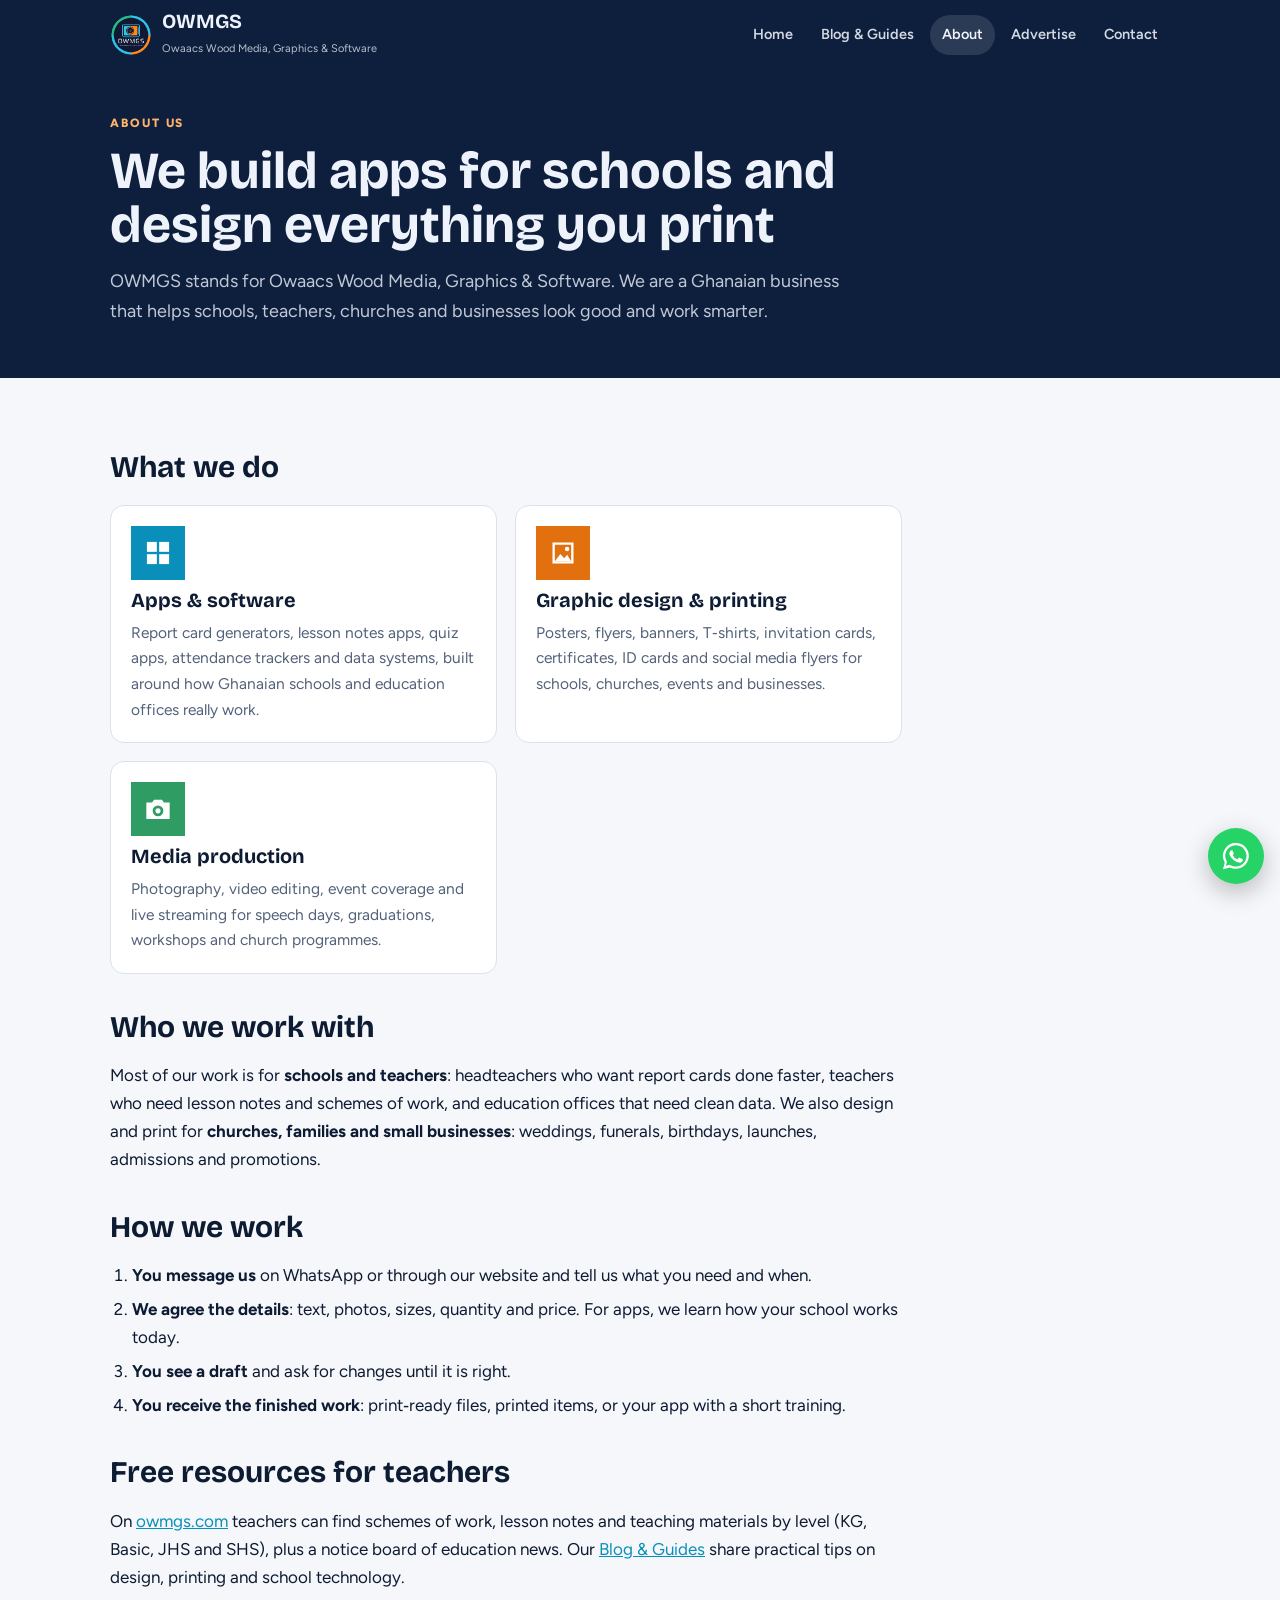
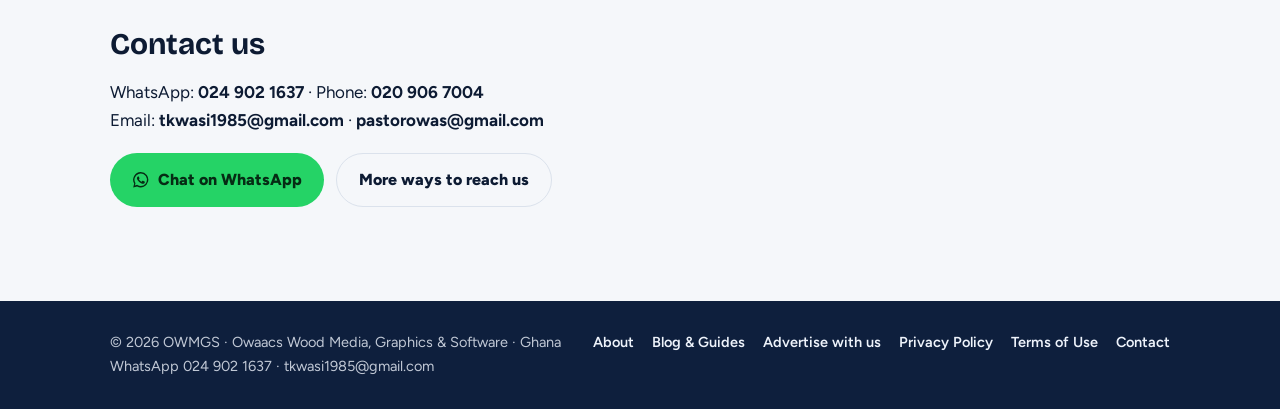
<file: owmgs-plus-upload/public/about.html>
<!doctype html>
<html lang="en">
<head>
<meta charset="utf-8">
<meta name="viewport" content="width=device-width,initial-scale=1,viewport-fit=cover">
<title>About OWMGS | Apps, Design, Printing &amp; Media in Ghana</title>
<meta name="description" content="OWMGS (Owaacs Wood Media, Graphics &amp; Software) builds apps for Ghanaian schools and designs posters, flyers, banners, T-shirts and invitation cards.">
<link rel="canonical" href="https://owmgs.com/about.html">
<meta property="og:title" content="About OWMGS | Apps, Design, Printing &amp; Media in Ghana">
<meta property="og:description" content="OWMGS (Owaacs Wood Media, Graphics &amp; Software) builds apps for Ghanaian schools and designs posters, flyers, banners, T-shirts and invitation cards.">
<meta property="og:url" content="https://owmgs.com/about.html">
<meta property="og:image" content="https://owmgs.com/logo.png">
<meta name="theme-color" content="#0e1f3d">
<meta name="google-adsense-account" content="ca-pub-8597918905226970">
<link rel="icon" type="image/png" href="[data-uri]">
<link rel="preconnect" href="https://fonts.googleapis.com">
<link rel="preconnect" href="https://fonts.gstatic.com" crossorigin>
<link rel="stylesheet" href="https://fonts.googleapis.com/css2?family=Bricolage+Grotesque:opsz,wght@12..96,700;12..96,800&family=Figtree:wght@400;600;700;800&display=swap">
<link rel="stylesheet" href="site.css">
<script async src="https://pagead2.googlesyndication.com/pagead/js/adsbygoogle.js?client=ca-pub-8597918905226970" crossorigin="anonymous"></script>
</head>
<body>
<svg xmlns="http://www.w3.org/2000/svg" style="position:absolute;width:0;height:0;overflow:hidden" aria-hidden="true"><symbol id="i-report" viewBox="0 0 24 24" fill="currentColor"><path fill-rule="evenodd" d="M5 2h10l5 5v15H5zM14.2 3.6V7.8h4.2zM8 11h9v1.7H8zm0 3.5h9v1.7H8zm0 3.5h6v1.7H8z"/></symbol><symbol id="i-notes" viewBox="0 0 24 24" fill="currentColor"><path d="M14.6 4.6l4.8 4.8L8.6 20.2 3 21l.8-5.6zM16.2 3l1.9-1.9c.5-.5 1.3-.5 1.8 0l3 3c.5.5.5 1.3 0 1.8L21 7.8z"/></symbol><symbol id="i-quiz" viewBox="0 0 24 24" fill="currentColor"><path fill-rule="evenodd" d="M7.5 1h9A2.5 2.5 0 0 1 19 3.5v17a2.5 2.5 0 0 1-2.5 2.5h-9A2.5 2.5 0 0 1 5 20.5v-17A2.5 2.5 0 0 1 7.5 1zM7 4v15h10V4z"/><path d="M9.6 9a2.4 2.4 0 1 1 3.4 2.2c-.6.3-.9.7-.9 1.3v.7" fill="none" stroke="currentColor" stroke-width="1.9" stroke-linecap="round"/><circle cx="12.1" cy="16" r="1.15"/><rect x="10" y="20.3" width="4" height="1.2" rx=".6"/></symbol><symbol id="i-data" viewBox="0 0 24 24" fill="currentColor"><ellipse cx="12" cy="5" rx="8" ry="3"/><path d="M4 7.6c0 1.7 3.6 3 8 3s8-1.3 8-3v3.6c0 1.7-3.6 3-8 3s-8-1.3-8-3zm0 6.2c0 1.7 3.6 3 8 3s8-1.3 8-3V19c0 1.7-3.6 3-8 3s-8-1.3-8-3z"/></symbol><symbol id="i-attendance" viewBox="0 0 24 24" fill="currentColor"><path fill-rule="evenodd" d="M3 5h18v17H3zm2 5v10h14V10z"/><rect x="6" y="2" width="2.6" height="5.5"/><rect x="15.4" y="2" width="2.6" height="5.5"/><path d="M8 15.2l2.7 2.7L16.4 12" fill="none" stroke="currentColor" stroke-width="2.3" stroke-linecap="square"/></symbol><symbol id="i-certificate" viewBox="0 0 24 24" fill="currentColor"><path fill-rule="evenodd" d="M5 9a7 7 0 1 0 14 0a7 7 0 1 0 -14 0zM8.4 9a3.6 3.6 0 1 0 7.2 0a3.6 3.6 0 1 0 -7.2 0z"/><path d="M8.2 14.8L6.3 22l5.7-2.8 5.7 2.8-1.9-7.2a8.4 8.4 0 0 1-7.6 0z"/></symbol><symbol id="i-poster" viewBox="0 0 24 24" fill="currentColor"><path fill-rule="evenodd" d="M3 3h18v18H3zm2 2v14h14V5z"/><path d="M5 19l4.8-6.2 3.2 3.8 2.6-3.2L19 19z"/><circle cx="15.5" cy="8.6" r="1.9"/></symbol><symbol id="i-flyer" viewBox="0 0 24 24" fill="currentColor"><path d="M8 2h12v15h-2.2V4.2H8z"/><path fill-rule="evenodd" d="M4 6h12v16H4zM6.4 10h7.2v1.6H6.4zm0 3.2h7.2v1.6H6.4zm0 3.2h4.6V18H6.4z"/></symbol><symbol id="i-banner" viewBox="0 0 24 24" fill="currentColor"><path fill-rule="evenodd" d="M2 3.5h20v11H2zM5 7h10v1.9H5zm0 3.3h6.5v1.9H5z"/><rect x="4.5" y="14.5" width="2.2" height="7.5"/><rect x="17.3" y="14.5" width="2.2" height="7.5"/><circle cx="18" cy="9" r="2"/></symbol><symbol id="i-tshirt" viewBox="0 0 24 24" fill="currentColor"><path d="M8.3 2.5L2 5.6l2.6 5.3 1.9-.9V21.5h11V10l1.9.9L22 5.6l-6.3-3.1c-.4 1.6-1.9 2.7-3.7 2.7s-3.3-1.1-3.7-2.7z"/></symbol><symbol id="i-mail" viewBox="0 0 24 24" fill="currentColor"><path fill-rule="evenodd" d="M2 5h20v14H2zm2 2.2v2.3l8 5.4 8-5.4V7.2l-8 5.4z"/></symbol><symbol id="i-idcard" viewBox="0 0 24 24" fill="currentColor"><path fill-rule="evenodd" d="M2 4.5h20v15H2zM4.6 8.5h6v7.5h-6zm8.4 0h6.5v1.7H13zm0 3.2h6.5v1.7H13zm0 3.2h4.2v1.7H13z"/><path d="M5.8 15.2c.2-1.6 1.1-2.3 1.8-2.3s1.6.7 1.8 2.3z" fill="currentColor" opacity="0"/></symbol><symbol id="i-share" viewBox="0 0 24 24" fill="currentColor"><circle cx="18" cy="5" r="3.2"/><circle cx="6" cy="12" r="3.2"/><circle cx="18" cy="19" r="3.2"/><path d="M8.6 10.6l6.8-4.1M8.6 13.4l6.8 4.1" stroke="currentColor" stroke-width="2.1"/></symbol><symbol id="i-chat" viewBox="0 0 24 24" fill="currentColor"><path fill-rule="evenodd" d="M2 3h20v14H9.5L4 21.5V17H2zm5 7a1.5 1.5 0 1 0 0 .01zm5 0a1.5 1.5 0 1 0 0 .01zm5 0a1.5 1.5 0 1 0 0 .01z"/></symbol><symbol id="i-search" viewBox="0 0 24 24" fill="currentColor"><path fill-rule="evenodd" d="M10 2a8 8 0 1 1 0 16 8 8 0 0 1 0-16zm0 3a5 5 0 1 0 0 10 5 5 0 0 0 0-10z"/><path d="M15.3 17.4l2.1-2.1 5.1 5.1-2.1 2.1z"/></symbol><symbol id="i-phone" viewBox="0 0 24 24" fill="currentColor"><path d="M6.6 2.2l3.6 4.4-2 2.6c1.3 2.8 3.5 5 6.4 6.4l2.6-2 4.4 3.6-1.8 4c-.3.7-1.1 1.1-1.9 1C9.5 21.2 2.8 14.5 1.8 6.2c-.1-.8.3-1.6 1-1.9z"/></symbol><symbol id="i-location" viewBox="0 0 24 24" fill="currentColor"><path fill-rule="evenodd" d="M12 1.5a7.5 7.5 0 0 1 7.5 7.5c0 5.4-7.5 13.5-7.5 13.5S4.5 14.4 4.5 9A7.5 7.5 0 0 1 12 1.5zm0 4.2a3.3 3.3 0 1 0 0 6.6 3.3 3.3 0 0 0 0-6.6z"/></symbol><symbol id="i-book" viewBox="0 0 24 24" fill="currentColor"><path d="M1.5 4.3c3.4-1.3 7-.9 9.6 1v15.2c-2.6-1.8-6.2-2.2-9.6-1zM22.5 4.3c-3.4-1.3-7-.9-9.6 1v15.2c2.6-1.8 6.2-2.2 9.6-1z"/></symbol><symbol id="i-news" viewBox="0 0 24 24" fill="currentColor"><path fill-rule="evenodd" d="M2.5 3.5h15V19a1.8 1.8 0 0 0 1.8 1.8H4.3A1.8 1.8 0 0 1 2.5 19zM5 6.5h10v3.6H5zm0 5.6h4.4v1.6H5zm5.6 0H15v1.6h-4.4zM5 15.4h4.4V17H5zm5.6 0H15V17h-4.4z"/><path d="M18.8 7.5h2.7v11.7a1.35 1.35 0 0 1-2.7 0z"/></symbol><symbol id="i-arrow" viewBox="0 0 24 24" fill="currentColor"><path d="M3 10.7h12.6L10.2 5.3 12 3.5l8.5 8.5-8.5 8.5-1.8-1.8 5.4-5.4H3z"/></symbol><symbol id="i-down" viewBox="0 0 24 24" fill="currentColor"><path d="M10.7 3v12.6l-5.4-5.4L3.5 12l8.5 8.5 8.5-8.5-1.8-1.8-5.4 5.4V3z"/></symbol><symbol id="i-person" viewBox="0 0 24 24" fill="currentColor"><path d="M12 2.5a4.6 4.6 0 1 1 0 9.2 4.6 4.6 0 0 1 0-9.2zM2.5 22c0-5 4.3-8 9.5-8s9.5 3 9.5 8z"/></symbol><symbol id="i-bot" viewBox="0 0 24 24" fill="currentColor"><path fill-rule="evenodd" d="M4 7.5h16v13H4zm4.5 3.6a1.8 1.8 0 1 0 0 3.6 1.8 1.8 0 0 0 0-3.6zm7 0a1.8 1.8 0 1 0 0 3.6 1.8 1.8 0 0 0 0-3.6zM8.5 16.6h7v1.7h-7z"/><rect x="11" y="3.4" width="2" height="4.1"/><circle cx="12" cy="2.8" r="1.6"/><rect x="1.5" y="11.5" width="2" height="5"/><rect x="20.5" y="11.5" width="2" height="5"/></symbol><symbol id="i-bell" viewBox="0 0 24 24" fill="currentColor"><path d="M12 1.8c.9 0 1.6.7 1.6 1.6v.8a6.5 6.5 0 0 1 4.9 6.3v4.4l2.2 2.6v1.3H3.3v-1.3l2.2-2.6v-4.4a6.5 6.5 0 0 1 4.9-6.3v-.8c0-.9.7-1.6 1.6-1.6zM9.3 20.2h5.4a2.7 2.7 0 0 1-5.4 0z"/></symbol><symbol id="i-send" viewBox="0 0 24 24" fill="currentColor"><path d="M2 21.5L23 12 2 2.5v7.4L16.5 12 2 14.1z"/></symbol><symbol id="i-close" viewBox="0 0 24 24" fill="currentColor"><path d="M5.4 3.6L12 10.2l6.6-6.6 1.8 1.8-6.6 6.6 6.6 6.6-1.8 1.8-6.6-6.6-6.6 6.6-1.8-1.8 6.6-6.6-6.6-6.6z"/></symbol><symbol id="i-check" viewBox="0 0 24 24" fill="currentColor"><path d="M2.5 12.5l2-2 5 5 10-10 2 2-12 12z"/></symbol><symbol id="i-copy" viewBox="0 0 24 24" fill="currentColor"><path d="M8 2h13v13h-2.3V4.3H8z"/><path fill-rule="evenodd" d="M3 7h13v15H3zm2.3 2.3v10.4h8.4V9.3z"/></symbol><symbol id="i-link" viewBox="0 0 24 24" fill="currentColor"><path d="M10.6 13.4a4.2 4.2 0 0 0 6 .1l3.6-3.6a4.2 4.2 0 0 0-6-6l-1.7 1.7 1.7 1.7 1.7-1.7a1.8 1.8 0 0 1 2.6 2.6l-3.6 3.6a1.8 1.8 0 0 1-2.6 0z"/><path d="M13.4 10.6a4.2 4.2 0 0 0-6-.1l-3.6 3.6a4.2 4.2 0 0 0 6 6l1.7-1.7-1.7-1.7-1.7 1.7a1.8 1.8 0 0 1-2.6-2.6l3.6-3.6a1.8 1.8 0 0 1 2.6 0z"/></symbol><symbol id="i-grid" viewBox="0 0 24 24" fill="currentColor"><rect x="2.5" y="2.5" width="8.5" height="8.5"/><rect x="13" y="2.5" width="8.5" height="8.5"/><rect x="2.5" y="13" width="8.5" height="8.5"/><rect x="13" y="13" width="8.5" height="8.5"/></symbol><symbol id="i-gear" viewBox="0 0 24 24" fill="currentColor"><path fill-rule="evenodd" d="M10.4 1.8h3.2l.6 2.7 1.8.8 2.4-1.5 2.2 2.2-1.5 2.4.8 1.8 2.7.6v3.2l-2.7.6-.8 1.8 1.5 2.4-2.2 2.2-2.4-1.5-1.8.8-.6 2.7h-3.2l-.6-2.7-1.8-.8-2.4 1.5-2.2-2.2 1.5-2.4-.8-1.8-2.7-.6v-3.2l2.7-.6.8-1.8-1.5-2.4 2.2-2.2 2.4 1.5 1.8-.8zM12 8.4a3.6 3.6 0 1 0 0 7.2 3.6 3.6 0 0 0 0-7.2z"/></symbol><symbol id="i-comment" viewBox="0 0 24 24" fill="currentColor"><path fill-rule="evenodd" d="M2 3h20v13h-8l-5 5v-5H2zm4 3.6h12v1.8H6zm0 3.6h8v1.8H6z"/></symbol><symbol id="i-upload" viewBox="0 0 24 24" fill="currentColor"><path d="M10.8 16V6.4L7 10.2 5.3 8.5 12 1.8l6.7 6.7-1.7 1.7-3.8-3.8V16zM3 14h2.4v5.6h13.2V14H21v8H3z"/></symbol><symbol id="i-money" viewBox="0 0 24 24" fill="currentColor"><path fill-rule="evenodd" d="M1.5 5.5h21v13h-21zM12 8.6a3.4 3.4 0 1 0 0 6.8 3.4 3.4 0 0 0 0-6.8zM4 8v2.2h2.2V8zm13.8 5.8V16H20v-2.2z"/></symbol><symbol id="i-camera" viewBox="0 0 24 24" fill="currentColor"><path fill-rule="evenodd" d="M2 6.5h5l1.6-2.5h6.8L17 6.5h5v14H2zM12 9a4.6 4.6 0 1 0 0 9.2A4.6 4.6 0 0 0 12 9zm0 2.4a2.2 2.2 0 1 1 0 4.4 2.2 2.2 0 0 1 0-4.4z"/></symbol><symbol id="i-video" viewBox="0 0 24 24" fill="currentColor"><path d="M2 5.5h14v13H2zM17.5 10l4.5-3v10l-4.5-3z"/></symbol><symbol id="i-live" viewBox="0 0 24 24" fill="currentColor"><circle cx="12" cy="12" r="3.2"/><path d="M7.1 7.1a7 7 0 0 0 0 9.8M16.9 7.1a7 7 0 0 1 0 9.8M4.2 4.2a11 11 0 0 0 0 15.6M19.8 4.2a11 11 0 0 1 0 15.6" fill="none" stroke="currentColor" stroke-width="2.2" stroke-linecap="round"/></symbol><symbol id="i-eye" viewBox="0 0 24 24" fill="currentColor"><path fill-rule="evenodd" d="M12 4.5c5 0 9 3.8 10.5 7.5C21 15.7 17 19.5 12 19.5S3 15.7 1.5 12C3 8.3 7 4.5 12 4.5zm0 3.5a4 4 0 1 0 0 8 4 4 0 0 0 0-8z"/></symbol><symbol id="i-wa" viewBox="0 0 24 24" fill="currentColor"><path d="M12 1.5a10.4 10.4 0 0 0-9 15.7L1.6 22.5l5.4-1.4A10.4 10.4 0 1 0 12 1.5zm0 18.9c-1.6 0-3.2-.4-4.6-1.3l-.3-.2-3.2.8.9-3.1-.2-.3A8.5 8.5 0 1 1 12 20.4zm4.6-6.3c-.3-.1-1.5-.7-1.7-.8s-.4-.1-.6.1-.7.8-.8 1-.3.2-.6.1a7 7 0 0 1-3.4-3c-.3-.4.3-.4.7-1.3.1-.2 0-.3 0-.4l-.8-1.9c-.2-.5-.4-.4-.6-.4h-.5a.9.9 0 0 0-.7.3 2.9 2.9 0 0 0-.9 2.2 5.1 5.1 0 0 0 1.1 2.7 11.7 11.7 0 0 0 4.5 3.9c1.7.7 2.3.8 3.2.7a2.7 2.7 0 0 0 1.8-1.3 2.2 2.2 0 0 0 .1-1.3c0-.1-.2-.2-.5-.3z"/></symbol></svg>
<header class="top"><div class="wrap">
  <a class="brand" href="index.html"><img src="[data-uri]" alt="OWMGS logo" width="42" height="42"><span><b>OWMGS</b><small>Owaacs Wood Media, Graphics &amp; Software</small></span></a>
  <nav aria-label="Main"><a href="index.html">Home</a><a href="blog.html">Blog & Guides</a><a href="about.html" aria-current="page">About</a><a href="advertise.html">Advertise</a><a href="index.html#contact">Contact</a></nav>
</div></header>
<section class="hero"><div class="wrap"><p class="eyebrow">About us</p><h1>We build apps for schools and design everything you print</h1><p>OWMGS stands for Owaacs Wood Media, Graphics &amp; Software. We are a Ghanaian business that helps schools, teachers, churches and businesses look good and work smarter.</p></div></section>
<main class="doc wrap"><div class="body">
<h2>What we do</h2>
<div class="cards">
 <div class="card"><div class="tile"><svg class="ico" aria-hidden="true"><use href="#i-grid"/></svg></div><h3>Apps &amp; software</h3><p>Report card generators, lesson notes apps, quiz apps, attendance trackers and data systems, built around how Ghanaian schools and education offices really work.</p></div>
 <div class="card"><div class="tile o"><svg class="ico" aria-hidden="true"><use href="#i-poster"/></svg></div><h3>Graphic design &amp; printing</h3><p>Posters, flyers, banners, T‑shirts, invitation cards, certificates, ID cards and social media flyers for schools, churches, events and businesses.</p></div>
 <div class="card"><div class="tile g"><svg class="ico" aria-hidden="true"><use href="#i-camera"/></svg></div><h3>Media production</h3><p>Photography, video editing, event coverage and live streaming for speech days, graduations, workshops and church programmes.</p></div>
</div>
<h2>Who we work with</h2>
<p>Most of our work is for <b>schools and teachers</b>: headteachers who want report cards done faster, teachers who need lesson notes and schemes of work, and education offices that need clean data. We also design and print for <b>churches, families and small businesses</b>: weddings, funerals, birthdays, launches, admissions and promotions.</p>
<h2>How we work</h2>
<ol>
 <li><b>You message us</b> on WhatsApp or through our website and tell us what you need and when.</li>
 <li><b>We agree the details</b>: text, photos, sizes, quantity and price. For apps, we learn how your school works today.</li>
 <li><b>You see a draft</b> and ask for changes until it is right.</li>
 <li><b>You receive the finished work</b>: print‑ready files, printed items, or your app with a short training.</li>
</ol>
<h2>Free resources for teachers</h2>
<p>On <a href="index.html#resources">owmgs.com</a> teachers can find schemes of work, lesson notes and teaching materials by level (KG, Basic, JHS and SHS), plus a notice board of education news. Our <a href="blog.html">Blog &amp; Guides</a> share practical tips on design, printing and school technology.</p>
<h2>Contact us</h2>
<p>WhatsApp: <b>024 902 1637</b> · Phone: <b>020 906 7004</b><br>Email: <b>tkwasi1985@gmail.com</b> · <b>pastorowas@gmail.com</b></p>
<div class="btns"><a class="btn btn-wa" href="https://wa.me/233249021637?text=Hello%20OWMGS%2C%20I%20read%20about%20you%20on%20your%20website." target="_blank" rel="noopener"><svg class="ico" aria-hidden="true"><use href="#i-wa"/></svg> Chat on WhatsApp</a><a class="btn btn-line" href="index.html#contact">More ways to reach us</a></div>
</div></main>
<footer class="foot"><div class="wrap">
  <div>© 2026 OWMGS · Owaacs Wood Media, Graphics &amp; Software · Ghana<br>WhatsApp 024 902 1637 · tkwasi1985@gmail.com</div>
  <nav aria-label="Site"><a href="about.html">About</a><a href="blog.html">Blog & Guides</a><a href="advertise.html">Advertise with us</a><a href="privacy.html">Privacy Policy</a><a href="terms.html">Terms of Use</a><a href="index.html#contact">Contact</a></nav>
</div></footer>
<a class="wa-float" href="https://wa.me/233249021637?text=" target="_blank" rel="noopener" aria-label="Chat with OWMGS on WhatsApp"><svg class="ico" aria-hidden="true"><use href="#i-wa"/></svg></a>
<script src="config.js"></script>


</body>
</html>
</file>
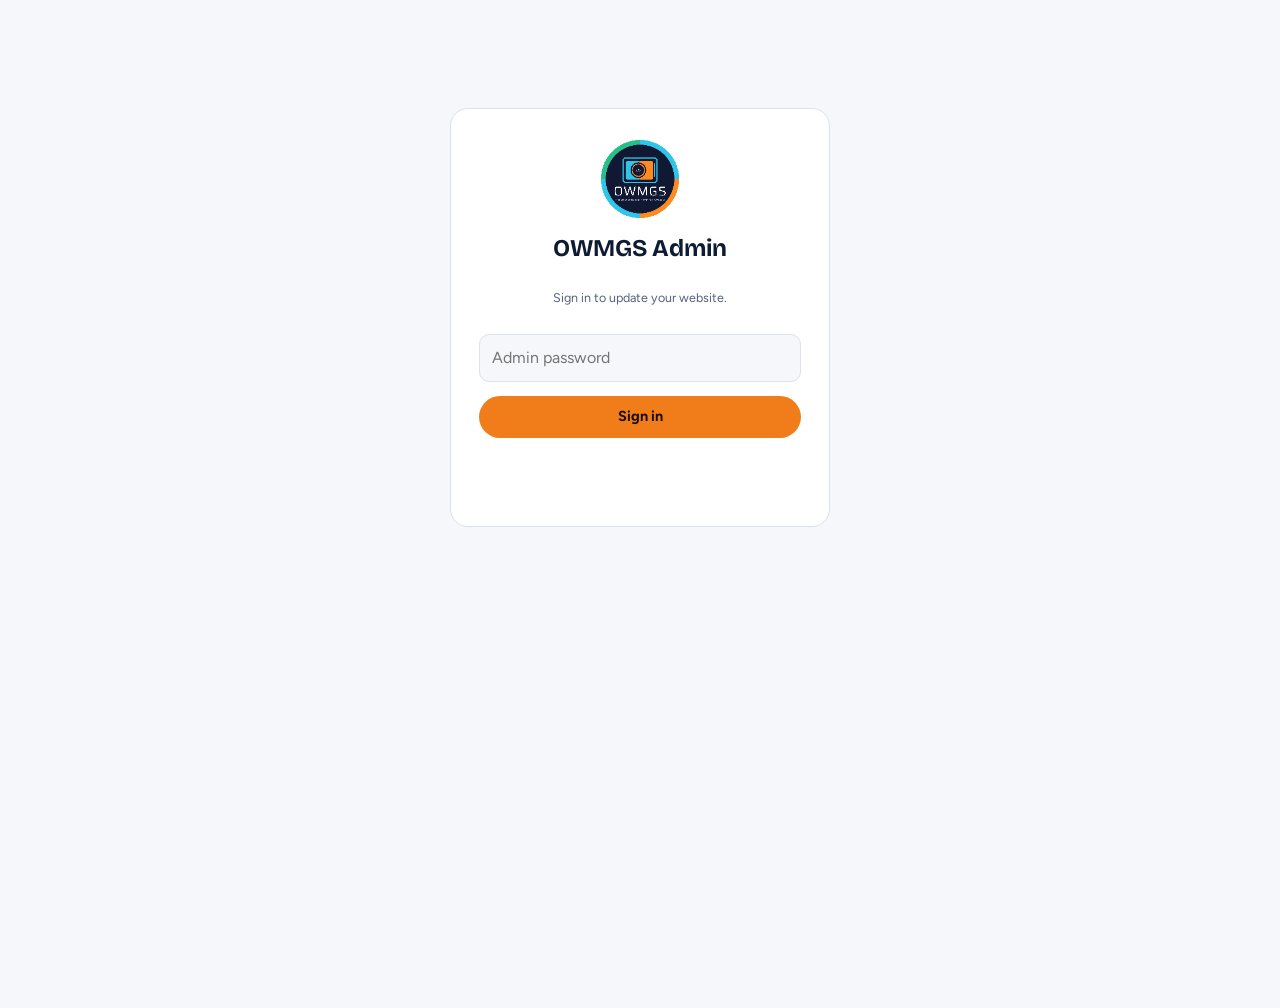
<file: owmgs-plus-upload/public/admin.html>
<!doctype html>
<html lang="en">
<head>
<meta charset="utf-8">
<meta name="viewport" content="width=device-width,initial-scale=1,viewport-fit=cover">
<meta name="robots" content="noindex,nofollow">
<meta name="theme-color" content="#0e1f3d">
<title>OWMGS Admin</title>
<link rel="icon" type="image/png" href="[data-uri]">
<link rel="preconnect" href="https://fonts.googleapis.com">
<link rel="stylesheet" href="https://fonts.googleapis.com/css2?family=Bricolage+Grotesque:opsz,wght@12..96,700;12..96,800&family=Figtree:wght@400;500;600;700&family=JetBrains+Mono:wght@500&display=swap">
<style>
/* Layout: control desk — navy top bar with tabs, one working column: list of items, or the editor for one item. */
:root{
  --bg:#f5f7fa; --surface:#ffffff; --ink:#0d1b33; --muted:#53627a; --line:#dbe2ec;
  --navy:#0e1f3d; --navy-ink:#eef3fb; --cyan:#0aa6d6; --orange:#f07d1a; --green:#3bb273; --red:#d64545;
  --cyan-soft:#e3f5fb; --orange-soft:#fdeedd; --green-soft:#e2f5ea;
  --display:"Bricolage Grotesque",system-ui,sans-serif;
  --body:"Figtree",system-ui,-apple-system,"Segoe UI",sans-serif;
  --mono:"JetBrains Mono",ui-monospace,Menlo,Consolas,monospace;
}
@media (prefers-color-scheme:dark){:root{
  --bg:#08111f; --surface:#101c31; --ink:#e8eef8; --muted:#9aaac2; --line:#22324d;
  --navy:#050c18; --cyan:#3cc3ee; --orange:#ff9a45; --green:#5fd394; --red:#ff7676;
  --cyan-soft:#0f2b3c; --orange-soft:#33220f; --green-soft:#0f2a1c; color-scheme:dark}}
*{box-sizing:border-box}
html,body{margin:0}
[hidden]{display:none!important}
body{background:var(--bg);color:var(--ink);font-family:var(--body);font-size:16px;line-height:1.5;min-height:100vh}
h1,h2,h3{font-family:var(--display);margin:0;line-height:1.15}
img{max-width:100%}
button,input,select,textarea{font:inherit;color:inherit}
.wrap{max-width:960px;margin:0 auto;padding-inline:16px}

/* top bar */
.top{background:var(--navy);color:var(--navy-ink);position:sticky;top:0;z-index:20;padding-top:env(safe-area-inset-top,0px)}
.bar{display:flex;align-items:center;gap:12px;padding-block:10px}
.bar img{width:38px;height:38px}
.bar h1{font-size:18px}
.bar small{display:block;font-family:var(--body);font-size:12px;font-weight:500;opacity:.7}
.bar .sp{flex:1}
.bar a,.bar button{min-height:40px;display:inline-flex;align-items:center;background:rgba(255,255,255,.08);border:1px solid rgba(255,255,255,.15);color:var(--navy-ink);border-radius:999px;padding:6px 12px;font-size:13px;font-weight:600;text-decoration:none;cursor:pointer}
.bar a,.bar button{white-space:nowrap}
@media (max-width:480px){.bar small{display:none}.bar h1{font-size:16px}}
.tabs{display:flex;gap:4px;overflow-x:auto;padding-bottom:10px;scrollbar-width:none}
.tabs button{flex:none;background:none;border:0;color:rgba(238,243,251,.7);padding:10px 16px;min-height:44px;border-radius:999px;font-weight:600;font-size:14.5px;cursor:pointer}
.tabs button[aria-selected="true"]{background:var(--cyan);color:#021620}

main{padding-block:24px 80px}
.head{display:flex;align-items:center;gap:12px;flex-wrap:wrap;margin-bottom:6px}
.head h2{font-size:26px;flex:1;min-width:0}
.help{color:var(--muted);font-size:14.5px;margin:0 0 16px;max-width:70ch}
.btn{display:inline-flex;align-items:center;justify-content:center;gap:6px;border:0;border-radius:999px;padding:10px 18px;font-weight:700;font-size:14.5px;cursor:pointer;text-decoration:none}
.btn:disabled{opacity:.55;cursor:wait}
.btn:focus-visible,button:focus-visible,input:focus-visible,select:focus-visible,textarea:focus-visible{outline:3px solid var(--cyan);outline-offset:2px}
.b-main{background:var(--orange);color:#1b0e02}
.b-cyan{background:var(--cyan);color:#021620}
.b-line{background:var(--surface);border:1.5px solid var(--line)}
.b-red{background:transparent;color:var(--red);border:1.5px solid var(--line)}
.search{width:100%;font-size:16px;padding:10px 14px;border:1.5px solid var(--line);border-radius:12px;background:var(--surface);margin-bottom:14px}

/* list */
.list{display:grid;gap:10px}
.item{display:grid;grid-template-columns:64px minmax(0,1fr) auto;gap:14px;align-items:center;background:var(--surface);border:1px solid var(--line);border-radius:14px;padding:10px 12px}
.thumb{width:64px;height:64px;border-radius:10px;background:var(--bg);border:1px solid var(--line);object-fit:cover;display:grid;place-items:center;color:var(--muted);font-family:var(--mono);font-size:11px;overflow:hidden}
.item b{display:block;font-size:15.5px;overflow:hidden;text-overflow:ellipsis;white-space:nowrap}
.item .sub{font-size:13px;color:var(--muted);overflow:hidden;text-overflow:ellipsis;white-space:nowrap}
.item .txt{font-size:14px;margin-top:2px;display:-webkit-box;-webkit-line-clamp:2;-webkit-box-orient:vertical;overflow:hidden}
.chip{display:inline-block;font-family:var(--mono);font-size:11.5px;padding:2px 7px;border-radius:6px;margin-right:6px;vertical-align:1px}
.c-live{background:var(--green-soft);color:var(--green)}
.c-hid{background:var(--orange-soft);color:var(--orange)}
.acts{display:flex;gap:6px;flex-wrap:wrap;justify-content:flex-end}
.acts button,.acts a{padding:0 14px;min-height:42px;font-size:14px}
@media (max-width:620px){
  .item{grid-template-columns:52px minmax(0,1fr)}
  .thumb{width:52px;height:52px}
  .acts{grid-column:1/-1;justify-content:flex-start}
}
.empty{border:1.5px dashed var(--line);border-radius:14px;padding:32px 20px;text-align:center;color:var(--muted)}

/* editor */
.editor{background:var(--surface);border:1px solid var(--line);border-radius:16px;padding:20px;display:grid;gap:18px}
.field{display:grid;gap:6px}
.field>label,.lbl{font-weight:700;font-size:14px}
.hint{font-size:12.5px;color:var(--muted)}
.field input[type=text],.field input[type=url],.field input[type=date],.field input[type=number],.field select,.field textarea,.login input{
  width:100%;padding:11px 12px;border:1.5px solid var(--line);border-radius:10px;background:var(--bg)}
.field textarea{min-height:160px;resize:vertical}
.media{display:grid;grid-template-columns:140px minmax(0,1fr);gap:14px;align-items:start}
@media (max-width:520px){.media{grid-template-columns:1fr}}
.prev{width:100%;aspect-ratio:4/3;border-radius:10px;border:1.5px dashed var(--line);background:var(--bg);display:grid;place-items:center;overflow:hidden;color:var(--muted);font-size:12.5px;text-align:center;padding:6px}
.prev img{width:100%;height:100%;object-fit:cover}
.up{display:flex;gap:8px;flex-wrap:wrap;align-items:center}
.up input[type=file]{display:none}
.prog{font-size:13px;color:var(--cyan);font-weight:600}
.toggle{display:flex;align-items:center;gap:10px;font-weight:600}
.toggle input{width:22px;height:22px;accent-color:var(--green)}
.row2{display:grid;grid-template-columns:1fr 1fr;gap:14px}
@media (max-width:520px){.row2{grid-template-columns:1fr}}
.foot{display:flex;gap:10px;flex-wrap:wrap;border-top:1px solid var(--line);padding-top:16px}
.group{border-top:1px solid var(--line);padding-top:16px;display:grid;gap:14px}
.group h3{font-size:17px}

/* login */
.login{max-width:380px;margin:12vh auto 0;background:var(--surface);border:1px solid var(--line);border-radius:18px;padding:28px;display:grid;gap:14px;text-align:center}
.login img{width:84px;margin:0 auto}
.login h1{font-size:24px}
.err{color:var(--red);font-size:14px;min-height:1.3em}
.toast{position:fixed;left:50%;bottom:calc(20px + env(safe-area-inset-bottom,0px));transform:translateX(-50%);background:var(--ink);color:var(--bg);padding:10px 16px;border-radius:10px;font-size:14px;z-index:50;max-width:90vw}
.done-img{width:100%;max-height:240px;object-fit:cover;border-radius:10px;border:1px solid var(--line)}
.live{font-size:14px;line-height:1.5}
.live.ok{color:var(--green)}
.live.bad{color:var(--orange);font-weight:600}
@media (max-width:520px){.head h2{flex-basis:100%}.head .btn{flex:1 1 auto}}
.ico{width:1.15em;height:1.15em;flex:none;display:inline-block;vertical-align:-.2em;fill:currentColor}
.tabs button{display:inline-flex;align-items:center;gap:7px}
.tabs .ico{width:17px;height:17px}
.btn .ico{width:17px;height:17px}
.c-bot{background:var(--cyan-soft);color:var(--cyan)}
.b-ok{background:var(--green);color:#03170b}
.waiting{background:var(--cyan-soft);border:1px solid var(--cyan);border-radius:12px;padding:12px 14px;font-size:14.5px;margin-bottom:14px}
.done{background:var(--green-soft);border:1px solid var(--green);border-radius:14px;padding:14px 16px;margin-bottom:16px;display:grid;gap:10px;font-size:15px}
.warn{background:var(--orange-soft);color:var(--ink);border-radius:12px;padding:12px 14px;font-size:14px;margin-bottom:16px}
</style>
</head>
<body>
<!-- OWMGS Metro-style icon set -->
<svg xmlns="http://www.w3.org/2000/svg" style="position:absolute;width:0;height:0;overflow:hidden" aria-hidden="true"><symbol id="i-report" viewBox="0 0 24 24" fill="currentColor"><path fill-rule="evenodd" d="M5 2h10l5 5v15H5zM14.2 3.6V7.8h4.2zM8 11h9v1.7H8zm0 3.5h9v1.7H8zm0 3.5h6v1.7H8z"/></symbol><symbol id="i-notes" viewBox="0 0 24 24" fill="currentColor"><path d="M14.6 4.6l4.8 4.8L8.6 20.2 3 21l.8-5.6zM16.2 3l1.9-1.9c.5-.5 1.3-.5 1.8 0l3 3c.5.5.5 1.3 0 1.8L21 7.8z"/></symbol><symbol id="i-quiz" viewBox="0 0 24 24" fill="currentColor"><path fill-rule="evenodd" d="M7.5 1h9A2.5 2.5 0 0 1 19 3.5v17a2.5 2.5 0 0 1-2.5 2.5h-9A2.5 2.5 0 0 1 5 20.5v-17A2.5 2.5 0 0 1 7.5 1zM7 4v15h10V4z"/><path d="M9.6 9a2.4 2.4 0 1 1 3.4 2.2c-.6.3-.9.7-.9 1.3v.7" fill="none" stroke="currentColor" stroke-width="1.9" stroke-linecap="round"/><circle cx="12.1" cy="16" r="1.15"/><rect x="10" y="20.3" width="4" height="1.2" rx=".6"/></symbol><symbol id="i-data" viewBox="0 0 24 24" fill="currentColor"><ellipse cx="12" cy="5" rx="8" ry="3"/><path d="M4 7.6c0 1.7 3.6 3 8 3s8-1.3 8-3v3.6c0 1.7-3.6 3-8 3s-8-1.3-8-3zm0 6.2c0 1.7 3.6 3 8 3s8-1.3 8-3V19c0 1.7-3.6 3-8 3s-8-1.3-8-3z"/></symbol><symbol id="i-attendance" viewBox="0 0 24 24" fill="currentColor"><path fill-rule="evenodd" d="M3 5h18v17H3zm2 5v10h14V10z"/><rect x="6" y="2" width="2.6" height="5.5"/><rect x="15.4" y="2" width="2.6" height="5.5"/><path d="M8 15.2l2.7 2.7L16.4 12" fill="none" stroke="currentColor" stroke-width="2.3" stroke-linecap="square"/></symbol><symbol id="i-certificate" viewBox="0 0 24 24" fill="currentColor"><path fill-rule="evenodd" d="M5 9a7 7 0 1 0 14 0a7 7 0 1 0 -14 0zM8.4 9a3.6 3.6 0 1 0 7.2 0a3.6 3.6 0 1 0 -7.2 0z"/><path d="M8.2 14.8L6.3 22l5.7-2.8 5.7 2.8-1.9-7.2a8.4 8.4 0 0 1-7.6 0z"/></symbol><symbol id="i-poster" viewBox="0 0 24 24" fill="currentColor"><path fill-rule="evenodd" d="M3 3h18v18H3zm2 2v14h14V5z"/><path d="M5 19l4.8-6.2 3.2 3.8 2.6-3.2L19 19z"/><circle cx="15.5" cy="8.6" r="1.9"/></symbol><symbol id="i-flyer" viewBox="0 0 24 24" fill="currentColor"><path d="M8 2h12v15h-2.2V4.2H8z"/><path fill-rule="evenodd" d="M4 6h12v16H4zM6.4 10h7.2v1.6H6.4zm0 3.2h7.2v1.6H6.4zm0 3.2h4.6V18H6.4z"/></symbol><symbol id="i-banner" viewBox="0 0 24 24" fill="currentColor"><path fill-rule="evenodd" d="M2 3.5h20v11H2zM5 7h10v1.9H5zm0 3.3h6.5v1.9H5z"/><rect x="4.5" y="14.5" width="2.2" height="7.5"/><rect x="17.3" y="14.5" width="2.2" height="7.5"/><circle cx="18" cy="9" r="2"/></symbol><symbol id="i-tshirt" viewBox="0 0 24 24" fill="currentColor"><path d="M8.3 2.5L2 5.6l2.6 5.3 1.9-.9V21.5h11V10l1.9.9L22 5.6l-6.3-3.1c-.4 1.6-1.9 2.7-3.7 2.7s-3.3-1.1-3.7-2.7z"/></symbol><symbol id="i-mail" viewBox="0 0 24 24" fill="currentColor"><path fill-rule="evenodd" d="M2 5h20v14H2zm2 2.2v2.3l8 5.4 8-5.4V7.2l-8 5.4z"/></symbol><symbol id="i-idcard" viewBox="0 0 24 24" fill="currentColor"><path fill-rule="evenodd" d="M2 4.5h20v15H2zM4.6 8.5h6v7.5h-6zm8.4 0h6.5v1.7H13zm0 3.2h6.5v1.7H13zm0 3.2h4.2v1.7H13z"/><path d="M5.8 15.2c.2-1.6 1.1-2.3 1.8-2.3s1.6.7 1.8 2.3z" fill="currentColor" opacity="0"/></symbol><symbol id="i-share" viewBox="0 0 24 24" fill="currentColor"><circle cx="18" cy="5" r="3.2"/><circle cx="6" cy="12" r="3.2"/><circle cx="18" cy="19" r="3.2"/><path d="M8.6 10.6l6.8-4.1M8.6 13.4l6.8 4.1" stroke="currentColor" stroke-width="2.1"/></symbol><symbol id="i-chat" viewBox="0 0 24 24" fill="currentColor"><path fill-rule="evenodd" d="M2 3h20v14H9.5L4 21.5V17H2zm5 7a1.5 1.5 0 1 0 0 .01zm5 0a1.5 1.5 0 1 0 0 .01zm5 0a1.5 1.5 0 1 0 0 .01z"/></symbol><symbol id="i-search" viewBox="0 0 24 24" fill="currentColor"><path fill-rule="evenodd" d="M10 2a8 8 0 1 1 0 16 8 8 0 0 1 0-16zm0 3a5 5 0 1 0 0 10 5 5 0 0 0 0-10z"/><path d="M15.3 17.4l2.1-2.1 5.1 5.1-2.1 2.1z"/></symbol><symbol id="i-phone" viewBox="0 0 24 24" fill="currentColor"><path d="M6.6 2.2l3.6 4.4-2 2.6c1.3 2.8 3.5 5 6.4 6.4l2.6-2 4.4 3.6-1.8 4c-.3.7-1.1 1.1-1.9 1C9.5 21.2 2.8 14.5 1.8 6.2c-.1-.8.3-1.6 1-1.9z"/></symbol><symbol id="i-location" viewBox="0 0 24 24" fill="currentColor"><path fill-rule="evenodd" d="M12 1.5a7.5 7.5 0 0 1 7.5 7.5c0 5.4-7.5 13.5-7.5 13.5S4.5 14.4 4.5 9A7.5 7.5 0 0 1 12 1.5zm0 4.2a3.3 3.3 0 1 0 0 6.6 3.3 3.3 0 0 0 0-6.6z"/></symbol><symbol id="i-book" viewBox="0 0 24 24" fill="currentColor"><path d="M1.5 4.3c3.4-1.3 7-.9 9.6 1v15.2c-2.6-1.8-6.2-2.2-9.6-1zM22.5 4.3c-3.4-1.3-7-.9-9.6 1v15.2c2.6-1.8 6.2-2.2 9.6-1z"/></symbol><symbol id="i-news" viewBox="0 0 24 24" fill="currentColor"><path fill-rule="evenodd" d="M2.5 3.5h15V19a1.8 1.8 0 0 0 1.8 1.8H4.3A1.8 1.8 0 0 1 2.5 19zM5 6.5h10v3.6H5zm0 5.6h4.4v1.6H5zm5.6 0H15v1.6h-4.4zM5 15.4h4.4V17H5zm5.6 0H15V17h-4.4z"/><path d="M18.8 7.5h2.7v11.7a1.35 1.35 0 0 1-2.7 0z"/></symbol><symbol id="i-arrow" viewBox="0 0 24 24" fill="currentColor"><path d="M3 10.7h12.6L10.2 5.3 12 3.5l8.5 8.5-8.5 8.5-1.8-1.8 5.4-5.4H3z"/></symbol><symbol id="i-down" viewBox="0 0 24 24" fill="currentColor"><path d="M10.7 3v12.6l-5.4-5.4L3.5 12l8.5 8.5 8.5-8.5-1.8-1.8-5.4 5.4V3z"/></symbol><symbol id="i-person" viewBox="0 0 24 24" fill="currentColor"><path d="M12 2.5a4.6 4.6 0 1 1 0 9.2 4.6 4.6 0 0 1 0-9.2zM2.5 22c0-5 4.3-8 9.5-8s9.5 3 9.5 8z"/></symbol><symbol id="i-bot" viewBox="0 0 24 24" fill="currentColor"><path fill-rule="evenodd" d="M4 7.5h16v13H4zm4.5 3.6a1.8 1.8 0 1 0 0 3.6 1.8 1.8 0 0 0 0-3.6zm7 0a1.8 1.8 0 1 0 0 3.6 1.8 1.8 0 0 0 0-3.6zM8.5 16.6h7v1.7h-7z"/><rect x="11" y="3.4" width="2" height="4.1"/><circle cx="12" cy="2.8" r="1.6"/><rect x="1.5" y="11.5" width="2" height="5"/><rect x="20.5" y="11.5" width="2" height="5"/></symbol><symbol id="i-bell" viewBox="0 0 24 24" fill="currentColor"><path d="M12 1.8c.9 0 1.6.7 1.6 1.6v.8a6.5 6.5 0 0 1 4.9 6.3v4.4l2.2 2.6v1.3H3.3v-1.3l2.2-2.6v-4.4a6.5 6.5 0 0 1 4.9-6.3v-.8c0-.9.7-1.6 1.6-1.6zM9.3 20.2h5.4a2.7 2.7 0 0 1-5.4 0z"/></symbol><symbol id="i-send" viewBox="0 0 24 24" fill="currentColor"><path d="M2 21.5L23 12 2 2.5v7.4L16.5 12 2 14.1z"/></symbol><symbol id="i-close" viewBox="0 0 24 24" fill="currentColor"><path d="M5.4 3.6L12 10.2l6.6-6.6 1.8 1.8-6.6 6.6 6.6 6.6-1.8 1.8-6.6-6.6-6.6 6.6-1.8-1.8 6.6-6.6-6.6-6.6z"/></symbol><symbol id="i-check" viewBox="0 0 24 24" fill="currentColor"><path d="M2.5 12.5l2-2 5 5 10-10 2 2-12 12z"/></symbol><symbol id="i-copy" viewBox="0 0 24 24" fill="currentColor"><path d="M8 2h13v13h-2.3V4.3H8z"/><path fill-rule="evenodd" d="M3 7h13v15H3zm2.3 2.3v10.4h8.4V9.3z"/></symbol><symbol id="i-link" viewBox="0 0 24 24" fill="currentColor"><path d="M10.6 13.4a4.2 4.2 0 0 0 6 .1l3.6-3.6a4.2 4.2 0 0 0-6-6l-1.7 1.7 1.7 1.7 1.7-1.7a1.8 1.8 0 0 1 2.6 2.6l-3.6 3.6a1.8 1.8 0 0 1-2.6 0z"/><path d="M13.4 10.6a4.2 4.2 0 0 0-6-.1l-3.6 3.6a4.2 4.2 0 0 0 6 6l1.7-1.7-1.7-1.7-1.7 1.7a1.8 1.8 0 0 1-2.6-2.6l3.6-3.6a1.8 1.8 0 0 1 2.6 0z"/></symbol><symbol id="i-grid" viewBox="0 0 24 24" fill="currentColor"><rect x="2.5" y="2.5" width="8.5" height="8.5"/><rect x="13" y="2.5" width="8.5" height="8.5"/><rect x="2.5" y="13" width="8.5" height="8.5"/><rect x="13" y="13" width="8.5" height="8.5"/></symbol><symbol id="i-gear" viewBox="0 0 24 24" fill="currentColor"><path fill-rule="evenodd" d="M10.4 1.8h3.2l.6 2.7 1.8.8 2.4-1.5 2.2 2.2-1.5 2.4.8 1.8 2.7.6v3.2l-2.7.6-.8 1.8 1.5 2.4-2.2 2.2-2.4-1.5-1.8.8-.6 2.7h-3.2l-.6-2.7-1.8-.8-2.4 1.5-2.2-2.2 1.5-2.4-.8-1.8-2.7-.6v-3.2l2.7-.6.8-1.8-1.5-2.4 2.2-2.2 2.4 1.5 1.8-.8zM12 8.4a3.6 3.6 0 1 0 0 7.2 3.6 3.6 0 0 0 0-7.2z"/></symbol><symbol id="i-comment" viewBox="0 0 24 24" fill="currentColor"><path fill-rule="evenodd" d="M2 3h20v13h-8l-5 5v-5H2zm4 3.6h12v1.8H6zm0 3.6h8v1.8H6z"/></symbol><symbol id="i-upload" viewBox="0 0 24 24" fill="currentColor"><path d="M10.8 16V6.4L7 10.2 5.3 8.5 12 1.8l6.7 6.7-1.7 1.7-3.8-3.8V16zM3 14h2.4v5.6h13.2V14H21v8H3z"/></symbol><symbol id="i-money" viewBox="0 0 24 24" fill="currentColor"><path fill-rule="evenodd" d="M1.5 5.5h21v13h-21zM12 8.6a3.4 3.4 0 1 0 0 6.8 3.4 3.4 0 0 0 0-6.8zM4 8v2.2h2.2V8zm13.8 5.8V16H20v-2.2z"/></symbol><symbol id="i-eye" viewBox="0 0 24 24" fill="currentColor"><path fill-rule="evenodd" d="M12 4.5c5 0 9 3.8 10.5 7.5C21 15.7 17 19.5 12 19.5S3 15.7 1.5 12C3 8.3 7 4.5 12 4.5zm0 3.5a4 4 0 1 0 0 8 4 4 0 0 0 0-8z"/></symbol><symbol id="i-wa" viewBox="0 0 24 24" fill="currentColor"><path d="M12 1.5a10.4 10.4 0 0 0-9 15.7L1.6 22.5l5.4-1.4A10.4 10.4 0 1 0 12 1.5zm0 18.9c-1.6 0-3.2-.4-4.6-1.3l-.3-.2-3.2.8.9-3.1-.2-.3A8.5 8.5 0 1 1 12 20.4zm4.6-6.3c-.3-.1-1.5-.7-1.7-.8s-.4-.1-.6.1-.7.8-.8 1-.3.2-.6.1a7 7 0 0 1-3.4-3c-.3-.4.3-.4.7-1.3.1-.2 0-.3 0-.4l-.8-1.9c-.2-.5-.4-.4-.6-.4h-.5a.9.9 0 0 0-.7.3 2.9 2.9 0 0 0-.9 2.2 5.1 5.1 0 0 0 1.1 2.7 11.7 11.7 0 0 0 4.5 3.9c1.7.7 2.3.8 3.2.7a2.7 2.7 0 0 0 1.8-1.3 2.2 2.2 0 0 0 .1-1.3c0-.1-.2-.2-.5-.3z"/></symbol></svg>

<!-- ===================== LOGIN ===================== -->
<form class="login" id="loginForm">
  <img src="[data-uri]" alt="OWMGS logo">
  <h1>OWMGS Admin</h1>
  <p class="hint">Sign in to update your website.</p>
  <input type="password" id="pw" placeholder="Admin password" autocomplete="current-password" aria-label="Admin password">
  <button class="btn b-main" type="submit" id="loginBtn">Sign in</button>
  <p class="err" id="loginErr" aria-live="polite"></p>
</form>

<!-- ===================== APP ===================== -->
<div id="app" hidden>
  <header class="top">
    <div class="wrap">
      <div class="bar">
        <img src="[data-uri]" alt="">
        <h1>OWMGS Admin<small>Changes show on the website right away</small></h1>
        <span class="sp"></span>
        <a href="index.html" target="_blank" rel="noopener">View site ↗</a>
        <button type="button" id="logout">Sign out</button>
      </div>
      <nav class="tabs" id="tabs" role="tablist"></nav>
    </div>
  </header>
  <main class="wrap" id="main"></main>
</div>
<div class="toast" id="toast" hidden></div>

<script src="config.js"></script>
<script>
function ico(n,c){return `<svg class="ico${c?" "+c:""}" aria-hidden="true"><use href="#i-${n}"/></svg>`;}
const TAB_ICON={Posts:"news",Gallery:"poster",Apps:"grid",Resources:"book",Leads:"wa",Chat:"chat",Comments:"comment",Ads:"money",Settings:"gear"};

/* ============ STEP: paste your Apps Script Web App URL here (the same one as in index.html) ============ */
const API_URL = window.OWMGS_API || "https://script.google.com/macros/s/AKfycbzKD-Uvpet9Ku8GKEdZ90rQFaeFVsyHbbauZ1uU1GSmw1qEIVlOMGHzLGdG-JZpJ1t3Pg/exec";   /* the link now lives in config.js */
/* ====================================================================================================== */

const ICON_NAMES={report:"Report / document",notes:"Pen / notes",quiz:"Phone / quiz",data:"Database",att:"Calendar / attendance",cert:"Award / certificate"};
const TABS=[
 {key:"Posts",label:"News & Blog",title:"News & Blog posts",
  help:"Post GES updates, union news, education news or blog articles. Add a picture, a video and a link if you want.",
  fields:[
   {k:"category",l:"Category",t:"select",o:["GES Updates","Teacher Unions","Education News","Blog"]},
   {k:"place",l:"Where to show it on the website",t:"select",o:["News & Updates","Homepage (top of site)","Apps & Software","Design & Print","Teacher Resources","Contact"],
    hint:"The post appears at the top of the section you pick. Visitors see a red NEW sign on that menu item."},
   {k:"title",l:"Title",t:"text",req:1,ph:"e.g. 2026 Promotion Exercise: Results Released"},
   {k:"text",l:"Text",t:"textarea",ph:"Write the full post here. Press Enter twice for a new paragraph."},
   {k:"image",l:"Picture",t:"image"},
   {k:"video",l:"Video",t:"video"},
   {k:"target",l:"Button takes visitors to",t:"target",hint:"Pick an app or a section: visitors tap the button, the page scrolls there and shows “👇 Tap here” on it."},
   {k:"link",l:"Web link (only if the button goes to a web link)",t:"file",ph:"https://… (source, circular PDF, form…)"},
   {k:"linkText",l:"Button text",t:"text",ph:"e.g. Read the circular  /  Try the new app"},
   {k:"date",l:"Date",t:"date"},
   {k:"pin",l:"Also show in the orange bar at the top of the site",t:"toggle",def:"NO",hint:"Visitors see “🔔 NEW: your title — Tap here ›” and it takes them straight to this post."},
   {k:"show",l:"Show on website",t:"toggle"}],
  sub:r=>`${r.category||""} · ${r.place||"News & Updates"}${String(r.pin).toUpperCase()==="YES"?" · 🔔 top bar":""} · ${fmtDate(r.date)}`},
 {key:"Gallery",label:"Our Work",title:"Our Work (design gallery)",
  help:"Show posters, flyers, banners, T‑shirts, invitation cards and videos you have made. They appear under Design & Print on the website.",
  fields:[
   {k:"category",l:"Type of work",t:"select",o:["Poster","Flyer","Banner","T-shirt","Invitation Card","Certificate","Branding","Event Coverage","Video","Other"]},
   {k:"title",l:"Title",t:"text",req:1,ph:"e.g. Speech Day banner – St. Peter's JHS"},
   {k:"text",l:"Short description",t:"textarea",ph:"Optional"},
   {k:"image",l:"Picture",t:"image"},
   {k:"video",l:"Video",t:"video"},
   {k:"date",l:"Date",t:"date"},
   {k:"show",l:"Show on website",t:"toggle"}],
  sub:r=>`${r.category||""} · ${fmtDate(r.date)}`},
 {key:"Apps",label:"Apps",title:"Apps & Software",
  help:"The app cards on the website. Once you add one app here, these replace the sample apps.",
  fields:[
   {k:"title",l:"App name",t:"text",req:1,ph:"e.g. Smart Report Card Generator"},
   {k:"platform",l:"Platform",t:"text",ph:"e.g. Web tool, Google Sheets",hint:"Separate with commas."},
   {k:"forWho",l:"Who it is for",t:"text",ph:"e.g. Teachers, Headteachers"},
   {k:"features",l:"Features",t:"textarea",ph:"One feature per line",hint:"Put each feature on its own line."},
   {k:"icon",l:"Icon",t:"select",o:Object.keys(ICON_NAMES),ol:ICON_NAMES},
   {k:"link",l:"App link (where people use it)",t:"url",ph:"https://… (Netlify, Apps Script /exec, Play Store)",hint:"Leave empty to show “Request demo” instead."},
   {k:"image",l:"Screenshot",t:"image"},
   {k:"embed",l:"Show a “Try it here” button",t:"toggle",def:"NO",hint:"Use only for web apps. Not for Android or Play Store links."},
   {k:"order",l:"Position",t:"number",ph:"1",hint:"1 shows first."},
   {k:"show",l:"Show on website",t:"toggle"}],
  sub:r=>`${r.platform||""}${r.link?" · has link":""}`},
 {key:"Resources",label:"Teacher Links",title:"Teacher resource links",
  help:"Schemes of work, lesson notes and teaching materials. Paste a Google Drive link, or upload a PDF or Word file.",
  fields:[
   {k:"level",l:"Level",t:"select",o:["KG","Basic 1–6","JHS 1–3","SHS"]},
   {k:"type",l:"Type",t:"select",o:["Scheme of Work","Lesson Notes","Teaching Materials"]},
   {k:"title",l:"Title teachers see",t:"text",req:1,ph:"e.g. Mathematics – Term 1"},
   {k:"link",l:"Link or file",t:"file",req:1,ph:"https://drive.google.com/…"},
   {k:"show",l:"Show on website",t:"toggle"}],
  sub:r=>`${r.level||""} · ${r.type||""}`},
 {key:"Leads",label:"WhatsApp",title:"WhatsApp requests",
  help:"Orders, demo requests and “talk to a person” requests from your WhatsApp assistant. Tap “Chat ↗” to reply from your phone, then “Mark done”.",leads:1},
 {key:"Chat",label:"Chat",title:"Website chat answers",
  help:"The chat bubble on your website answers these questions instantly. Each answer shows as a button, and also answers when a visitor types one of its keywords. Until you add answers here, the website uses 6 built‑in ones.",
  fields:[
   {k:"question",l:"Button text",t:"text",req:1,ph:"e.g. 💰 Prices",hint:"Short. An emoji at the start looks nice."},
   {k:"keywords",l:"Keywords (separate with commas)",t:"text",ph:"e.g. price, cost, how much, cedis",hint:"If a visitor types any of these words, this answer is shown."},
   {k:"answer",l:"Answer",t:"textarea",req:1,ph:"Write the reply the visitor sees.",hint:"You can use {location} {hours} {whatsapp} {phone2} {email}. They are filled in from Settings. Put *stars* around words for bold."},
   {k:"target",l:"“Show me” button goes to",t:"target",hint:"Optional. The chat shows a “👉 Show me” button that scrolls to this part of the page and points at it."},
   {k:"order",l:"Position",t:"number",ph:"1",hint:"1 shows first."},
   {k:"show",l:"Use this answer",t:"toggle"}],
  sub:r=>`Keywords: ${r.keywords||"—"}`},
 {key:"Ads",label:"Ads",title:"Adverts on your website",
  help:"Sell banner spaces to businesses, or paste code from an ad network. Each space shows: your paid banner first, then Google ads (once approved, set in Settings), then ad network code, then an “Advertise here” box.",
  fields:[
   {k:"advertiser",l:"Advertiser (business name)",t:"text",req:1,ph:"e.g. Kofi Bookshop"},
   {k:"slot",l:"Where to show it",t:"select",o:["top","middle","bottom","article","all"],
    ol:{top:"Top banner (home page, below the heading)",middle:"Middle banner (home page)",bottom:"Bottom banner (home page and downloads)",article:"Inside blog guides",all:"Any free space"}},
   {k:"kind",l:"Type of advert",t:"select",o:["Banner","Network"],ol:{Banner:"Picture banner (a business paid you)",Network:"Ad network code (Adsterra or similar)"}},
   {k:"image",l:"Banner picture",t:"image",hint:"Best size: 1200×300 px (wide). 1080×1080 also works for middle and guide spaces."},
   {k:"link",l:"Where the banner goes when tapped",t:"url",ph:"https://… or https://wa.me/233…",hint:"Their website, Facebook page or WhatsApp link."},
   {k:"alt",l:"Short description",t:"text",ph:"e.g. Kofi Bookshop: school books and uniforms, Effiduase",hint:"Read aloud for blind visitors and read by Google."},
   {k:"code",l:"Ad network code (only for “Ad network code” type)",t:"textarea",ph:"Paste the banner code from Adsterra or another network",hint:"Choose banner sizes 320×100, 728×90 or 300×250. Never use pop-under or push ads: they show scams. The code runs in a sealed box and cannot take over your site."},
   {k:"start",l:"Start date",t:"date0",hint:"Leave empty to start now."},
   {k:"end",l:"End date",t:"date0",hint:"Leave empty to run until you hide it. The advert stops by itself after this day."},
   {k:"show",l:"Show this advert",t:"toggle"}],
  sub:r=>`${{top:"Top",middle:"Middle",bottom:"Bottom",article:"Guides",all:"Any space"}[r.slot]||r.slot||""} · ${r.kind||"Banner"} · 👁 ${Number(r.views)||0} views · 👆 ${Number(r.clicks)||0} clicks${r.end?" · ends "+fmtDate(r.end):""}`},
 {key:"Comments",label:"Comments",title:"Visitor comments",
  help:"Hide a comment to remove it from the website but keep it here. Delete removes it for good.",comments:1},
 {key:"Settings",label:"Settings",title:"Website settings",
  help:"Contact details, social media links and the homepage heading.",settings:1}
];
const CHAT_STARTER=[
 ["📱 Apps for schools","app, apps, software, report card, quiz, attendance, system, demo, android, apk, computer","We build apps for Ghanaian schools: report card generator, lesson notes app, quiz apps, attendance tracker, staff data system and certificate generator. Tap “Show me” to see them, or ask us for a free demo.","section:apps"],
 ["🎨 Posters, flyers & banners","poster, flyer, banner, design, t-shirt, tshirt, shirt, invitation, card, certificate, logo, branding, print, printing, funeral, wedding, church, birthday, sticker","We design posters, flyers, banners, T‑shirts, invitation cards, certificates, ID cards and social media flyers. To order, tell us what it is for, the size, how many copies and the date you need it.","section:design"],
 ["📚 Lesson notes & schemes","lesson, notes, scheme, schemes, teacher, resource, resources, kg, basic, jhs, shs, nacca, worksheet, materials","Schemes of work, lesson notes and teaching materials for KG to SHS are in our Teacher Resource Center. Pick your level to see what is ready.","section:resources"],
 ["💰 Prices","price, prices, cost, how much, charge, fee, amount, cedis, ghs, ghc, cheap, discount","Prices depend on the item, size, quantity and design work. Tap “Talk to a person” and tell us what you need. We will send you the exact price.",""],
 ["📰 GES news","news, ges, gnat, nagrat, cct, union, promotion, posting, bece, wassce, free shs, circular","The latest GES updates, teacher union news and education news are on our notice board.","section:news"],
 ["📍 Location & hours","where, location, address, office, find, map, hours, open, close, closing, opening, time, today, call, phone, number, email, contact","📍 {location}\n🕘 {hours}\n📞 WhatsApp: {whatsapp}","section:contact"]
].map(c=>[c[0],c[1],c[2].replace(/\\n/g,"\n"),c[3]]);
const NEWS_MODES={drafts:"Drafts for approval (recommended)",auto:"Fully automatic: goes live at once",off:"Off"};
const SETTINGS=[
 {g:"💬 WhatsApp chatbot",f:[
   {k:"bot_number",l:"Chatbot WhatsApp number",ph:"e.g. 0209067004",hint:"The number connected to Meta for the chatbot. When filled, the green WhatsApp bubble on your website opens the chatbot. Leave empty to keep it on your own number."},
   {k:"bot_welcome",l:"Welcome message",t:"textarea",ph:"Welcome to *OWMGS* (Owaacs Wood Media, Graphics & Software). We build apps for schools and design everything you print.",hint:"Shown under “Hello <name>! 👋”. Put *stars* around words to make them bold in WhatsApp."},
   {k:"bot_hours",l:"Opening hours",ph:"Monday – Saturday, 8:00 am – 6:00 pm"}]},
 {g:"🤖 Auto news (news robot)",news:1,f:[
   {k:"autonews_mode",l:"Mode",t:"select",o:["drafts","auto","off"],ol:NEWS_MODES,
    hint:"Drafts: new stories wait in News & Blog as HIDDEN. Tap “Approve” to publish. Fully automatic: they go live straight away."},
   {k:"autonews_topics",l:"Topics to search (separate with commas)",t:"textarea",
    ph:"Ghana Education Service, GES teachers Ghana, GNAT teachers, NAGRAT, CCT-GH teachers, BECE Ghana, WASSCE Ghana, Free SHS Ghana, NaCCA curriculum",
    hint:"Leave empty to use the topics shown in grey. The robot checks every 3 hours and adds up to 5 new stories each time."}]},
 {g:"Homepage",f:[
   {k:"announcement",l:"Top announcement bar",ph:"e.g. Admissions flyers: 20% off this month!",hint:"Leave empty to hide the bar."},
   {k:"hero_title",l:"Big heading",ph:"We build *apps* for schools and design *everything you print*.",hint:"Put *stars* around words to colour them."},
   {k:"hero_text",l:"Text under the heading",t:"textarea"},
   {k:"lesson_app_link",l:"Lesson Notes Generator link",t:"url",hint:"Adds a green button in the Teacher Resource Center."}]},
 {g:"Google AdSense, adverts & downloads",f:[
   {k:"adsense_client",l:"Google AdSense publisher ID",ph:"ca-pub-8597918905226970",hint:"Leave empty to use the ID already in config.js (ca-pub-8597918905226970). Fill in only if Google gives you a different one."},
   {k:"adsense_slot_top",l:"AdSense ad unit number: top space",ph:"e.g. 1234567890",hint:"After Google approves you: AdSense → Ads → By ad unit → Display ads → copy the data-ad-slot number. Leave empty to use Auto ads only."},
   {k:"adsense_slot_middle",l:"AdSense ad unit number: middle space",ph:"e.g. 1234567890"},
   {k:"adsense_slot_bottom",l:"AdSense ad unit number: bottom space",ph:"e.g. 1234567890"},
   {k:"adsense_slot_article",l:"AdSense ad unit number: inside guides",ph:"e.g. 1234567890"},
   {k:"ads_rates",l:"Advertising rates (shown on the Advertise page)",t:"textarea",ph:"e.g. Top banner GH₵ 150/month · Middle GH₵ 100/month · Guides GH₵ 80/month",hint:"Leave empty to say “Ask us on WhatsApp”."},
   {k:"live_studio_link",l:"OWMGS Live Studio download link",t:"url",ph:"https://drive.google.com/…",hint:"Shown on the Downloads page. Google Drive: Share → Anyone with the link → Copy link."},
   {k:"live_studio_version",l:"Live Studio version",ph:"3.1.0"}]},
 {g:"Contact",f:[
   {k:"whatsapp",l:"WhatsApp number",ph:"0249021637",hint:"All WhatsApp buttons use this number."},
   {k:"phone2",l:"Second phone",ph:"0209067004"},
   {k:"email1",l:"Email 1"},{k:"email2",l:"Email 2"},
   {k:"location",l:"Location (address)",ph:"e.g. Opposite Effiduase Police Station, Sekyere Central"},
   {k:"map_link",l:"Google Maps link",t:"url",hint:"Google Maps → your place → Share → Copy link."}]},
 {g:"Social media (leave empty to hide)",f:[
   {k:"facebook",l:"Facebook",t:"url"},{k:"tiktok",l:"TikTok",t:"url"},{k:"youtube",l:"YouTube",t:"url"},
   {k:"instagram",l:"Instagram",t:"url"},{k:"x",l:"X (Twitter)",t:"url"},{k:"linkedin",l:"LinkedIn",t:"url"}]}
];

/* ---------------- helpers ---------------- */
const $=s=>document.querySelector(s);
const main=$("#main");
function esc(s){return String(s??"").replace(/[&<>"']/g,c=>({"&":"&amp;","<":"&lt;",">":"&gt;",'"':"&quot;","'":"&#39;"}[c]));}
function fmtDate(d){if(!d)return"";const x=new Date(d);return isNaN(x)?"":x.toLocaleDateString("en-GB",{day:"numeric",month:"short",year:"numeric"});}
function isoDay(d){const x=d?new Date(d):new Date();if(isNaN(x))return"";const z=new Date(x.getTime()-x.getTimezoneOffset()*60000);return z.toISOString().slice(0,10);}
let tt;function toast(m){const t=$("#toast");t.textContent=m;t.hidden=false;clearTimeout(tt);tt=setTimeout(()=>t.hidden=true,3200);}
const ERR={wrong_password:"Wrong password.",locked:"Too many wrong tries. Wait 15 minutes, then try again.",
  change_password:"Change ADMIN_PASSWORD in your Apps Script code first, then deploy a New version.",
  file_too_big:"That file is too big. The limit is 25 MB. For long videos, upload to YouTube and paste the link.",
  not_found:"That item was already removed. The list has been refreshed."};
let PW="";try{PW=sessionStorage.getItem("owmgs_pw")||"";}catch(e){}

async function api(action,payload={}){
  if(!API_URL.startsWith("https://script.google.com/"))throw new Error("API_URL is not set. Paste your Apps Script link at the top of admin.html.");
  const res=await fetch(API_URL,{method:"POST",headers:{"Content-Type":"text/plain;charset=utf-8"},body:JSON.stringify(Object.assign({action,password:PW},payload))});
  let j;try{j=await res.json();}catch(e){throw new Error("The server did not answer properly. Check that the Apps Script is deployed with access: Anyone.");}
  if(!j.ok){
    if(j.error==="wrong_password"){logout();}
    throw new Error(ERR[j.error]||("Error: "+j.error));
  }
  return j;
}

/* ---------------- login ---------------- */
$("#loginForm").addEventListener("submit",async e=>{
  e.preventDefault();const b=$("#loginBtn");b.disabled=true;$("#loginErr").textContent="";
  PW=$("#pw").value;
  try{await api("login");try{sessionStorage.setItem("owmgs_pw",PW);}catch(e){}start();}
  catch(err){$("#loginErr").textContent=err.message;}
  b.disabled=false;
});
function logout(){PW="";try{sessionStorage.removeItem("owmgs_pw");}catch(e){}$("#app").hidden=true;$("#loginForm").hidden=false;$("#pw").value="";}
$("#logout").addEventListener("click",logout);

/* ---------------- tabs ---------------- */
let cur=TABS[0],rows=[];
function drawTabs(){
  $("#tabs").innerHTML=TABS.map(t=>`<button role="tab" aria-selected="${t===cur}" data-tab="${t.key}">${ico(TAB_ICON[t.key]||"grid")}${t.label}</button>`).join("");
}
$("#tabs").addEventListener("click",e=>{const b=e.target.closest("[data-tab]");if(!b)return;cur=TABS.find(t=>t.key===b.dataset.tab);drawTabs();openTab();});
function start(){$("#loginForm").hidden=true;$("#app").hidden=false;drawTabs();openTab();}

async function openTab(){
  window.scrollTo(0,0);
  main.innerHTML=`<div class="head"><h2>${cur.title}</h2></div><p class="help">${cur.help}</p><div class="empty">Loading…</div>`;
  try{
    if(cur.settings){const j=await api("adminList",{tab:"Settings"});LASTNEWS=j.lastNews||null;drawSettings(j.settings||{});return;}
    const j=await api("adminList",{tab:cur.key});rows=j.rows||[];drawList();
  }catch(err){main.querySelector(".empty").textContent=err.message;}
}

/* ---------------- list ---------------- */
let LASTNEWS=null;
function newsBox(){
  const l=LASTNEWS;
  const last=l?`Last check: ${fmtDate(l.at)} ${new Date(l.at).toLocaleTimeString("en-GB",{hour:"2-digit",minute:"2-digit"})}. ${l.added} new ${l.added===1?"story":"stories"}${l.errors?` (${l.errors} topic${l.errors>1?"s":""} could not be searched)`:""}.`:"The robot has not run yet.";
  return `<div class="up"><button class="btn b-cyan" type="button" data-newsnow>${ico("bot")} Check for news now</button></div><span class="hint" id="newsLast">${esc(last)} Save settings before checking if you changed the mode or topics.</span>`;
}
document.addEventListener("click",async e=>{
  const b=e.target.closest("[data-newsnow]");if(!b)return;
  b.disabled=true;const old=b.innerHTML;b.textContent="🔎 Searching the news… (up to 30 seconds)";
  try{
    const j=await api("newsNow");
    LASTNEWS={at:new Date().toISOString(),added:j.added,errors:j.errors};
    const where=j.mode==="auto"?"They are live on the website.":"They are waiting in News & Blog. Tap “Approve” on the ones you want.";
    toast(j.added?`${j.added} new ${j.added===1?"story":"stories"} added. ${where}`:(j.errors&&j.errors>=j.checked?"Could not reach Google News. Try again later.":"No new stories right now. Try again later."));
    if(cur.key==="Posts"){const r=await api("adminList",{tab:"Posts"});rows=r.rows||[];drawList();}
    else{const n=$("#newsLast");if(n)n.textContent=`Last check: just now. ${j.added} new.`;}
  }catch(err){toast(err.message);}
  if(b.isConnected){b.disabled=false;b.innerHTML=old;}
});
function drawList(q=""){
  let add=(cur.comments||cur.leads)?"":`<button class="btn b-main" type="button" id="addNew">+ Add new</button>`;
  if(cur.key==="Posts")add=`<button class="btn b-cyan" type="button" data-newsnow>${ico("bot")} Check for news now</button>`+add;
  const waiting=cur.key==="Posts"?rows.filter(r=>String(r.auto).toUpperCase()==="YES"&&String(r.show).toUpperCase()==="NO").length:0;
  const filtered=rows.filter(r=>!q||JSON.stringify(r).toLowerCase().includes(q.toLowerCase()));
  main.innerHTML=`<div class="head"><h2>${cur.title}</h2>${add}</div><p class="help">${cur.help}</p>
   ${waiting?`<div class="waiting">${ico("bot")} <b>${waiting} robot ${waiting===1?"story is":"stories are"} waiting for approval.</b> Read each one, then tap <b>Approve ✓</b> to publish it, or <b>Delete</b>.</div>`:""}
   ${rows.length>5?`<input class="search" id="q" type="search" placeholder="Search…" value="${esc(q)}" aria-label="Search">`:""}
   ${cur.key==="Chat"&&!rows.length?`<div class="waiting">${ico("chat")} Start quickly: <button class="btn b-cyan" type="button" id="chatStarter">${ico("check")} Add the 6 starter answers</button><br><span class="hint">Then edit them: add your prices, hours and anything customers often ask.</span></div>`:""}
   <div class="list">${filtered.length?filtered.map(itemHTML).join(""):`<div class="empty">${rows.length?"Nothing matches your search.":(cur.comments?"No comments yet.":cur.leads?"No WhatsApp requests yet. When customers order or ask for a person through your WhatsApp assistant, they appear here.":"Nothing here yet. Tap “+ Add new” to add the first one.")}</div>`}</div>`;
  const qi=$("#q");if(qi){qi.addEventListener("input",()=>{const v=qi.value;drawList(v);const n=$("#q");n.focus();n.setSelectionRange(v.length,v.length);});}
  const an=$("#addNew");if(an)an.addEventListener("click",()=>edit({}));
  const cs=$("#chatStarter");if(cs)cs.addEventListener("click",async()=>{
    cs.disabled=true;cs.textContent="Adding…";
    try{for(let i=0;i<CHAT_STARTER.length;i++){const c=CHAT_STARTER[i];const j=await api("save",{tab:"Chat",item:{question:c[0],keywords:c[1],answer:c[2],target:c[3],order:String(i+1),show:"YES"}});rows.push(j.item);}
      toast("6 answers added. Edit them to fit your business.");drawList();}
    catch(err){toast(err.message);cs.disabled=false;cs.innerHTML=ico("check")+" Add the 6 starter answers";}
  });
}
function itemHTML(r){
  const hidden=String(r.show).toUpperCase()==="NO";
  const robot=String(r.auto).toUpperCase()==="YES";
  const st=(robot?`<span class="chip c-bot">${ico("bot")} AUTO</span>`:"")+`<span class="chip ${hidden?"c-hid":"c-live"}">${hidden?(robot?"WAITING":"HIDDEN"):"LIVE"}</span>`;
  if(cur.leads){
    const num=String(r.number||"").replace(/\D/g,"");
    return `<div class="item"><div class="thumb">💬</div>
      <div style="min-width:0"><b>${esc(r.name||("+"+num))}</b><div class="sub"><span class="chip ${hidden?"c-live":"c-hid"}">${hidden?"DONE":"NEW"}</span>${esc(r.type)} · ${fmtDate(r.date)}</div><div class="txt">${esc(r.details||"")} ${num?"· +"+esc(num):""}</div></div>
      <div class="acts">${num?`<a class="btn b-ok" href="https://wa.me/${esc(num)}" target="_blank" rel="noopener">Chat ↗</a>`:""}<button class="btn b-line" data-toggle="${esc(r.id)}">${hidden?"Reopen":"Mark done"}</button><button class="btn b-red" data-del="${esc(r.id)}">Delete</button></div></div>`;
  }
  if(cur.comments){
    return `<div class="item"><div class="thumb">${"★".repeat(Number(r.rating)||0)||"—"}</div>
      <div style="min-width:0"><b>${esc(r.name)}</b><div class="sub">${st}${esc(r.about)} · ${fmtDate(r.date)}</div><div class="txt">${esc(r.text)}</div></div>
      <div class="acts"><button class="btn b-line" data-toggle="${esc(r.id)}">${hidden?"Show":"Hide"}</button><button class="btn b-red" data-del="${esc(r.id)}">Delete</button></div></div>`;
  }
  const th=r.image?`<img class="thumb" src="${esc(r.image)}" alt="" loading="lazy" onerror="imgFallback(this)">`:`<div class="thumb">${r.video?"VIDEO":"—"}</div>`;
  return `<div class="item">${th}
    <div style="min-width:0"><b>${esc(r.title||r.question||r.advertiser||"(no title)")}</b><div class="sub">${st}${esc(cur.sub(r))}</div></div>
    <div class="acts">${robot&&/^https?:\/\//i.test(r.link||"")?`<a class="btn b-line" href="${esc(r.link)}" target="_blank" rel="noopener">Read source ↗</a>`:""}${cur.key==="Posts"&&!(robot&&hidden)?`<button class="btn b-line" data-link="${esc(r.id)}">${ico("link")} Link</button>`:""}<button class="btn b-cyan" data-edit="${esc(r.id)}">Edit</button><button class="btn ${hidden&&robot?"b-ok":"b-line"}" data-toggle="${esc(r.id)}">${hidden?(robot?"Approve ✓":"Show"):"Hide"}</button><button class="btn b-red" data-del="${esc(r.id)}">Delete</button></div></div>`;
}
function imgFallback(img){const m=img.src.match(/lh3\.googleusercontent\.com\/d\/([\w-]+)/);if(m&&!img.dataset.fb){img.dataset.fb=1;img.src="https://drive.google.com/thumbnail?id="+m[1]+"&sz=w600";}}

function postLink(id){return new URL("./",location.href).href+"#p-"+String(id).replace(/[^\w-]/g,"");}
async function copyText(t){try{await navigator.clipboard.writeText(t);toast("Link copied. Paste it in WhatsApp or Facebook.");}catch(e){prompt("Copy this link:",t);}}
main.addEventListener("click",async e=>{
  const lk=e.target.closest("[data-link]");
  if(lk){copyText(postLink(lk.dataset.link));return;}
  const cp=e.target.closest("[data-copylink]");
  if(cp){copyText(cp.dataset.copylink);return;}
  const ed=e.target.closest("[data-edit]");
  if(ed){edit(rows.find(r=>String(r.id)===ed.dataset.edit)||{});return;}
  const tg=e.target.closest("[data-toggle]");
  if(tg){const r=rows.find(x=>String(x.id)===tg.dataset.toggle);if(!r)return;tg.disabled=true;
    const show=String(r.show).toUpperCase()==="NO"?"YES":"NO";
    try{await api("save",{tab:cur.key,item:{id:r.id,show}});r.show=show;toast(show==="YES"?"Now showing on the website":"Hidden from the website");drawList(($("#q")||{}).value||"");}
    catch(err){toast(err.message);tg.disabled=false;}return;}
  const dl=e.target.closest("[data-del]");
  if(dl){
    if(dl.dataset.sure!=="1"){dl.dataset.sure="1";dl.textContent="Tap again to delete";setTimeout(()=>{if(dl.isConnected){dl.dataset.sure="";dl.textContent="Delete";}},4000);return;}
    dl.disabled=true;
    try{await api("delete",{tab:cur.key,id:dl.dataset.del});rows=rows.filter(x=>String(x.id)!==dl.dataset.del);toast("Deleted");drawList(($("#q")||{}).value||"");}
    catch(err){toast(err.message);openTab();}
  }
});

/* ---------------- editor ---------------- */
function fieldHTML(f,v){
  const id="f_"+f.k, val=v??"";
  const hint=f.hint?`<span class="hint">${f.hint}</span>`:"";
  switch(f.t){
    case "select": return `<div class="field"><label for="${id}">${f.l}</label><select id="${id}">${f.o.map(o=>`<option value="${esc(o)}" ${o===val?"selected":""}>${esc(f.ol?f.ol[o]:o)}</option>`).join("")}</select>${hint}</div>`;
    case "textarea": return `<div class="field"><label for="${id}">${f.l}</label><textarea id="${id}" placeholder="${esc(f.ph||"")}">${esc(val)}</textarea>${hint}</div>`;
    case "toggle": {const on=String(val||f.def||"YES").toUpperCase()!=="NO";return `<label class="toggle"><input type="checkbox" id="${id}" ${on?"checked":""}> ${f.l}</label>${hint}`;}
    case "date0": return `<div class="field"><label for="${id}">${f.l}</label><input type="date" id="${id}" value="${val?isoDay(val):""}">${hint}</div>`;
    case "date": return `<div class="field"><label for="${id}">${f.l}</label><input type="date" id="${id}" value="${isoDay(val)}"></div>`;
    case "number": return `<div class="field"><label for="${id}">${f.l}</label><input type="number" id="${id}" min="1" value="${esc(val)}" placeholder="${esc(f.ph||"")}">${hint}</div>`;
    case "image": return `<div class="field"><span class="lbl">${f.l}</span><div class="media">
        <div class="prev" id="${id}_prev">${val?`<img src="${esc(val)}" alt="" onerror="imgFallback(this)">`:"No picture yet"}</div>
        <div style="display:grid;gap:10px;min-width:0">
          <div class="up"><label class="btn b-cyan" for="${id}_file">Upload picture</label><input type="file" id="${id}_file" accept="image/*" data-up="${f.k}" data-kind="image">
          ${val?`<button type="button" class="btn b-line" data-clear="${f.k}">Remove</button>`:""}<span class="prog" id="${id}_prog"></span></div>
          <input type="url" id="${id}" value="${esc(val)}" placeholder="…or paste a picture link" aria-label="${f.l} link">
          <span class="hint">Pictures are made smaller automatically so the site loads fast on phone data.</span></div></div></div>`;
    case "video": return `<div class="field"><label for="${id}">${f.l}</label>
        <input type="url" id="${id}" value="${esc(val)}" placeholder="Paste a YouTube, Facebook or TikTok link">
        <div class="up"><label class="btn b-line" for="${id}_file">…or upload a video file</label><input type="file" id="${id}_file" accept="video/*" data-up="${f.k}" data-kind="video"><span class="prog" id="${id}_prog"></span></div>
        <span class="hint">Best: upload long videos to YouTube and paste the link. Direct uploads are limited to 25 MB (about 1 minute).</span></div>`;
    case "file": return `<div class="field"><label for="${id}">${f.l}</label>
        <input type="url" id="${id}" value="${esc(val)}" placeholder="${esc(f.ph||"https://…")}">
        <div class="up"><label class="btn b-line" for="${id}_file">…or upload a file (PDF, Word, Excel)</label><input type="file" id="${id}_file" data-up="${f.k}" data-kind="file"><span class="prog" id="${id}_prog"></span></div>
        <span class="hint">Google Drive links: Share → “Anyone with the link” → Copy link.</span></div>`;
    case "target": {
      const opts=[["","A web link (type it below), or no button"],["section:apps","Apps & Software section"],["section:design","Design & Print section"],["section:resources","Teacher Resources section"],["section:news","News & Updates section"],["section:comments","Comments section"],["section:contact","Contact section"]]
        .concat((APP_LIST||[]).map(a=>["app:"+a.id,"App: "+a.title]));
      if(val&&!opts.some(o=>o[0]===val))opts.push([val,"(removed item)"]);
      return `<div class="field"><label for="${id}">${f.l}</label><select id="${id}">${opts.map(o=>`<option value="${esc(o[0])}" ${o[0]===val?"selected":""}>${esc(o[1])}</option>`).join("")}</select>${hint}</div>`;}
    default: return `<div class="field"><label for="${id}">${f.l}</label><input type="${f.t==="url"?"url":"text"}" id="${id}" value="${esc(val)}" placeholder="${esc(f.ph||"")}">${hint}</div>`;
  }
}
let editing=null,APP_LIST=null;
async function edit(r){
  if((cur.key==="Posts"||cur.key==="Chat")&&!APP_LIST){try{const j=await api("adminList",{tab:"Apps"});APP_LIST=(j.rows||[]).filter(a=>String(a.show).toUpperCase()!=="NO").map(a=>({id:String(a.id),title:a.title,image:a.image}));}catch(e){APP_LIST=[];}}
  editing=r;window.scrollTo(0,0);
  const isNew=!r.id;
  main.innerHTML=`<div class="head"><h2>${isNew?"Add new":"Edit"} · ${cur.label}</h2><button class="btn b-line" type="button" id="back">← Back to list</button></div>
   <form class="editor" id="ed" novalidate>${cur.fields.map(f=>fieldHTML(f,r[f.k])).join("")}
   <div class="foot"><button class="btn b-main" type="submit" id="saveBtn">${isNew?"Publish":"Save changes"}</button><button class="btn b-line" type="button" id="cancel">Cancel</button></div></form>`;
  $("#back").onclick=$("#cancel").onclick=()=>drawList();
  $("#ed").addEventListener("submit",save);
  main.querySelectorAll("[data-up]").forEach(inp=>inp.addEventListener("change",()=>uploadField(inp)));
  main.querySelectorAll("[data-clear]").forEach(b=>b.addEventListener("click",()=>{const k=b.dataset.clear;$("#f_"+k).value="";$("#f_"+k+"_prev").textContent="No picture yet";b.remove();}));
  cur.fields.filter(f=>f.t==="image").forEach(f=>$("#f_"+f.k).addEventListener("change",e=>{const v=e.target.value.trim();$("#f_"+f.k+"_prev").innerHTML=v?`<img src="${esc(v)}" alt="" onerror="imgFallback(this)">`:"No picture yet";}));
}
let uploading=0;
async function uploadField(inp){
  const file=inp.files[0];if(!file)return;
  const k=inp.dataset.up,kind=inp.dataset.kind,prog=$("#f_"+k+"_prog");
  try{
    uploading++;prog.textContent="Preparing…";
    let blob=file,name=file.name;
    if(kind==="image"&&/^image\/(jpeg|png|webp|heic|heif|bmp)/.test(file.type)){blob=await shrink(file);name=name.replace(/\.\w+$/,"")+".jpg";}
    if(blob.size>25*1024*1024)throw new Error(ERR.file_too_big);
    prog.textContent=`Uploading ${(blob.size/1048576).toFixed(1)} MB…`;
    const data=await toB64(blob);
    const j=await api("upload",{name,type:blob.type||file.type||"application/octet-stream",data});
    $("#f_"+k).value=j.url;
    if(kind==="image")$("#f_"+k+"_prev").innerHTML=`<img src="${esc(j.url)}" alt="" onerror="imgFallback(this)">`;
    prog.textContent="Uploaded ✓";
  }catch(err){prog.textContent="";toast(err.message);}
  finally{uploading--;inp.value="";}
}
function toB64(blob){return new Promise((ok,no)=>{const fr=new FileReader();fr.onload=()=>ok(String(fr.result).split(",")[1]);fr.onerror=()=>no(new Error("Could not read the file."));fr.readAsDataURL(blob);});}
function shrink(file){
  return new Promise(ok=>{
    const url=URL.createObjectURL(file),img=new Image();
    img.onload=()=>{const max=1600;let w=img.naturalWidth,h=img.naturalHeight;const s=Math.min(1,max/Math.max(w,h));w=Math.round(w*s);h=Math.round(h*s);
      const c=document.createElement("canvas");c.width=w;c.height=h;const x=c.getContext("2d");x.fillStyle="#fff";x.fillRect(0,0,w,h);x.drawImage(img,0,0,w,h);
      c.toBlob(b=>{URL.revokeObjectURL(url);ok(b&&b.size<file.size?b:file);},"image/jpeg",0.82);};
    img.onerror=()=>{URL.revokeObjectURL(url);ok(file);};
    img.src=url;
  });
}
/* After publishing: ask the public feed (what visitors get) whether the post is in it */
async function liveCheck(id){
  const el=$("#liveCheck");if(!el)return;
  try{
    const res=await fetch(API_URL+"?action=content&t="+Date.now(),{cache:"no-store"});
    const j=await res.json();
    const found=(j.posts||[]).some(p=>String(p.id)===String(id));
    if(found){el.className="live ok";el.innerHTML="✓ Checked: the public website feed has this post. If your site still doesn’t show it: (1) make sure <b>API_URL in index.html</b> is the same link as in admin.html, and (2) close the website tab and open it again (phones keep an old copy).";}
    else{el.className="live bad";el.innerHTML="⚠ Saved in your Google Sheet, but the public feed does not include it yet. This usually means Code.gs was changed without publishing: in Apps Script go to <b>Deploy → Manage deployments → ✏ → Version: New version → Deploy</b>.";}
  }catch(e){el.className="live bad";el.textContent="⚠ Could not reach the public feed. Check the deployment has “Who has access: Anyone”.";}
}
async function save(e){
  e.preventDefault();
  if(uploading){toast("Please wait for the upload to finish.");return;}
  const item={id:editing.id||""};
  for(const f of cur.fields){
    const el=$("#f_"+f.k);
    let v=f.t==="toggle"?(el.checked?"YES":"NO"):el.value.trim();
    if(f.req&&!v){toast(`Please fill in “${f.l}”.`);el.focus();return;}
    if((f.t==="url"||f.t==="file"||f.t==="image"||f.t==="video")&&v&&!/^https?:\/\//i.test(v)){toast(`“${f.l}” must start with https://`);el.focus();return;}
    if((f.t==="date"||f.t==="date0")&&v)v=new Date(v+"T12:00:00").toISOString();
    item[f.k]=v;
  }
  const b=$("#saveBtn");b.disabled=true;b.textContent="Saving…";
  try{
    const j=await api("save",{tab:cur.key,item});
    const i=rows.findIndex(r=>String(r.id)===String(j.item.id));
    if(i>=0)rows[i]=j.item;else rows.unshift(j.item);
    toast(item.show==="NO"?"Saved (hidden from website)":"Saved. It's live on the website.");drawList();
    if(cur.key==="Posts"&&item.show!=="NO"){
      const url=postLink(j.item.id);
      const app=String(j.item.target||"").startsWith("app:")?(APP_LIST||[]).find(a=>"app:"+a.id===j.item.target):null;
      const pic=j.item.image||(app&&app.image)||"";
      main.insertAdjacentHTML("afterbegin",`<div class="done">${pic?`<img class="done-img" src="${esc(pic)}" alt="" onerror="imgFallback(this)">`:""}<p style="margin:0"><b>${ico("check")} Published</b> in <b>${esc(j.item.place||"News & Updates")}</b>${String(j.item.pin).toUpperCase()==="YES"?" and the orange top bar":""}.</p>
        <div class="up"><a class="btn b-cyan" href="${esc(url)}" target="_blank" rel="noopener">See it on the website ↗</a><button class="btn b-line" type="button" data-copylink="${esc(url)}">${ico("link")} Copy link to share</button></div>
        <span class="hint">The link opens your site, scrolls to this post and shows a “Tap here” pointer.</span>
        <span class="live" id="liveCheck">Checking that visitors can see it…</span></div>`);
      liveCheck(j.item.id);
      window.scrollTo(0,0);
    }
  }catch(err){toast(err.message);b.disabled=false;b.textContent="Try again";}
}

/* ---------------- settings ---------------- */
function drawSettings(s){
  main.innerHTML=`<div class="head"><h2>${cur.title}</h2></div><p class="help">${cur.help}</p>
   <form class="editor" id="setForm" novalidate>
   ${SETTINGS.map((g,i)=>`<div class="${i?"group":""}" style="display:grid;gap:14px"><h3>${g.g}</h3>${g.f.map(f=>fieldHTML({...f,t:f.t||"text"},s[f.k])).join("")}${g.news?newsBox():""}</div>`).join("")}
   <div class="foot"><button class="btn b-main" type="submit" id="setSave">Save settings</button></div></form>`;
  $("#setForm").addEventListener("submit",async e=>{
    e.preventDefault();const values={};
    for(const g of SETTINGS)for(const f of g.f){const v=$("#f_"+f.k).value.trim();
      if(f.t==="url"&&v&&!/^https?:\/\//i.test(v)){toast(`“${f.l}” must start with https://`);$("#f_"+f.k).focus();return;}
      values[f.k]=v;}
    const b=$("#setSave");b.disabled=true;b.textContent="Saving…";
    try{await api("settingsSave",{values});toast("Settings saved. Refresh the website to see them.");}
    catch(err){toast(err.message);}
    b.disabled=false;b.textContent="Save settings";
  });
}

/* ---------------- boot ---------------- */
if(!API_URL.startsWith("https://script.google.com/")){
  $("#loginErr").textContent="Setup needed: paste your Apps Script link into API_URL at the top of admin.html.";
}else if(PW){api("login").then(start).catch(()=>logout());}
</script>
</body>
</html>
</file>
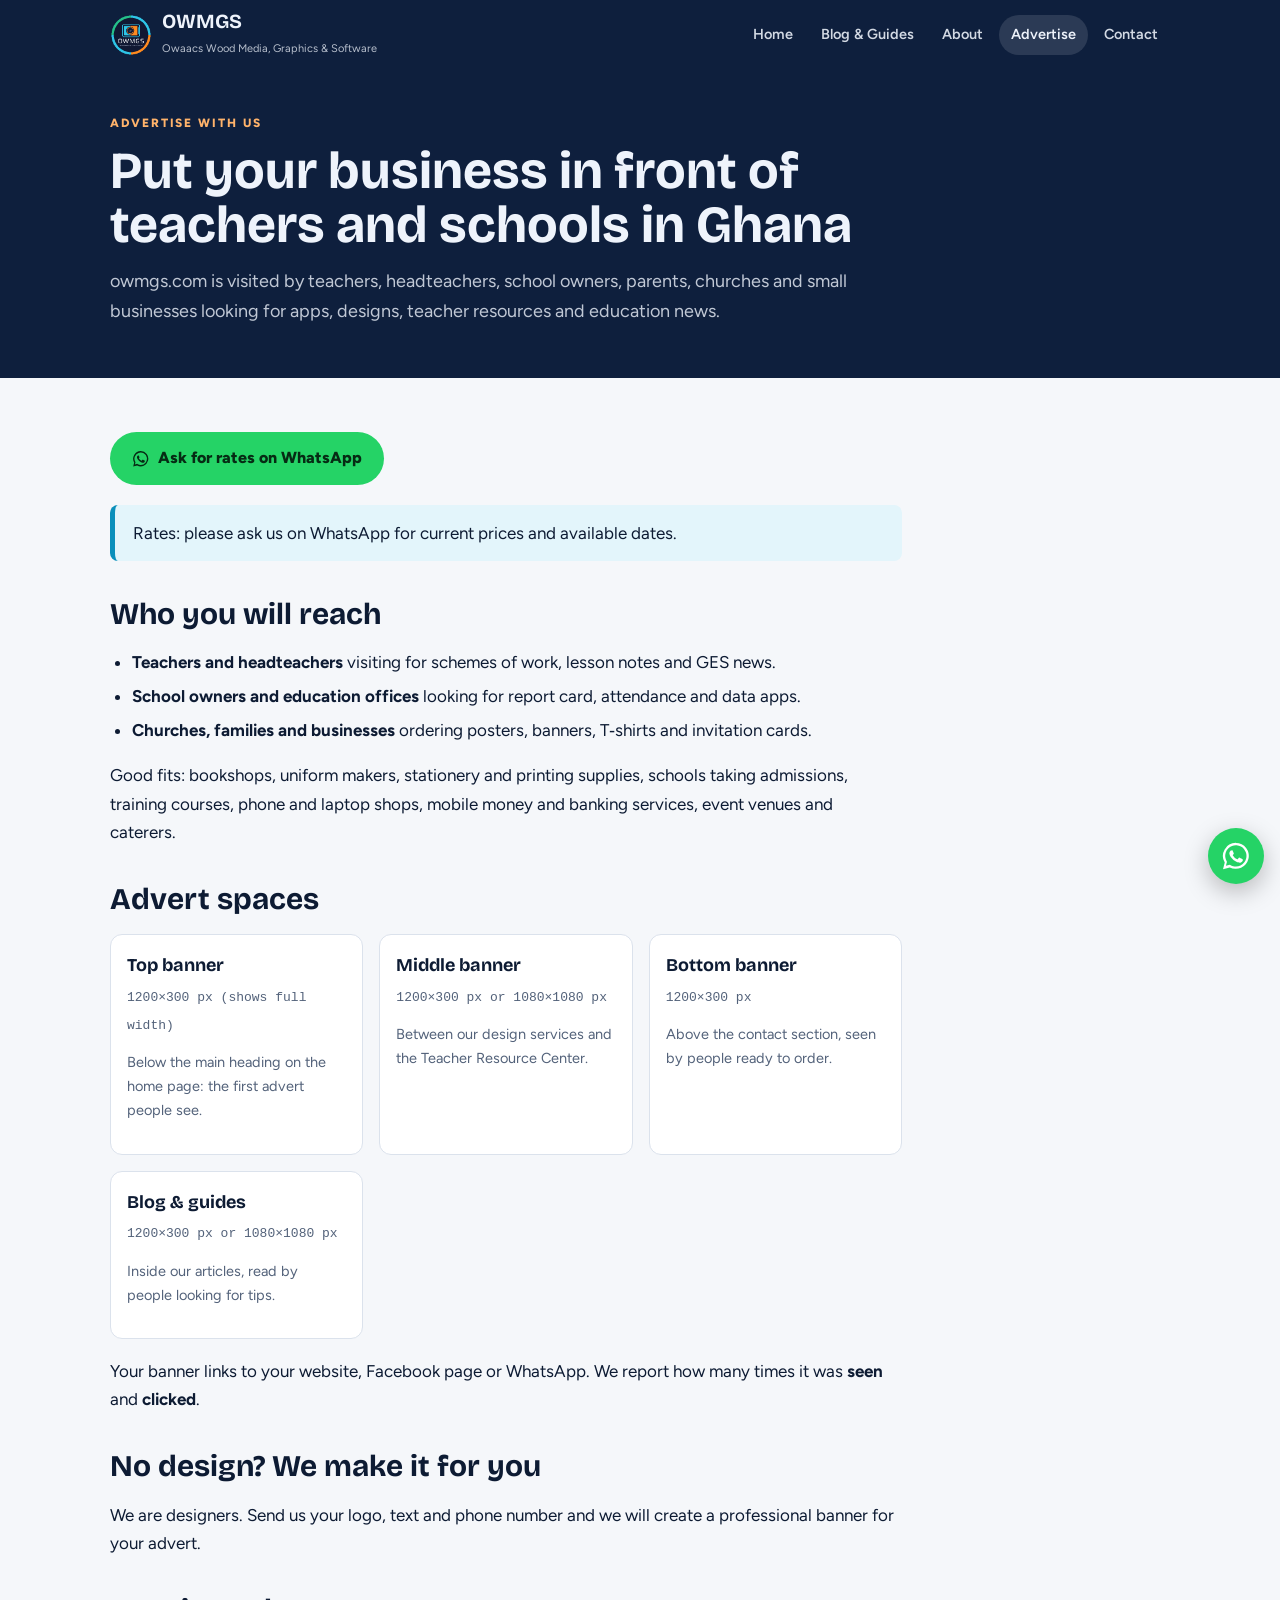
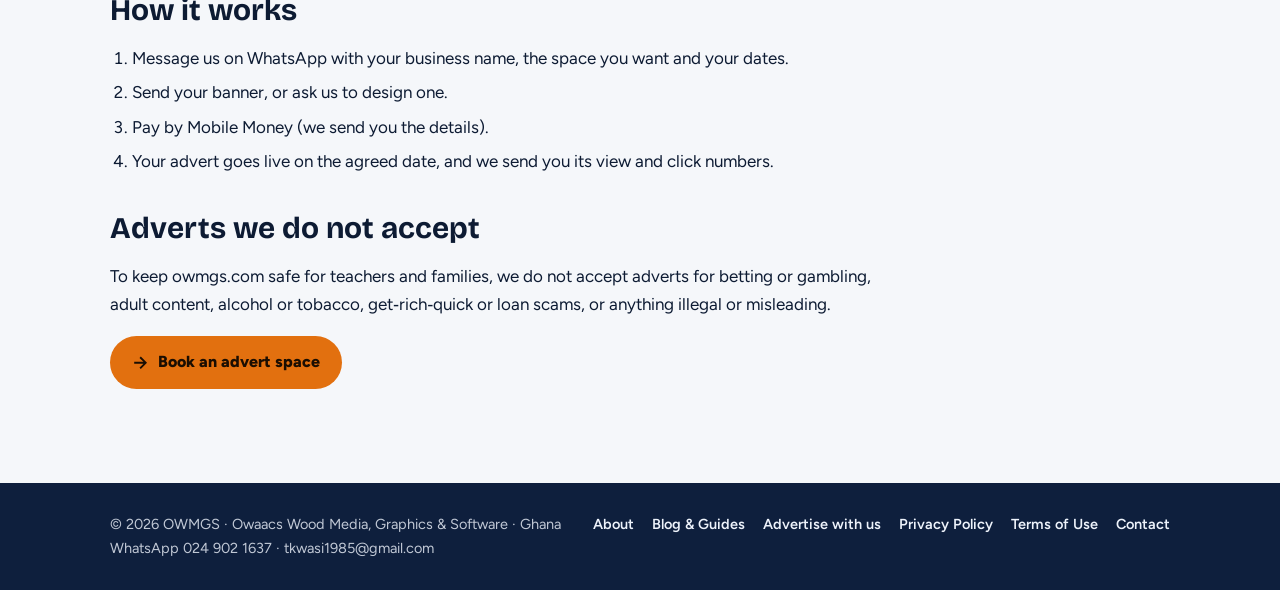
<file: owmgs-plus-upload/public/advertise.html>
<!doctype html>
<html lang="en">
<head>
<meta charset="utf-8">
<meta name="viewport" content="width=device-width,initial-scale=1,viewport-fit=cover">
<title>Advertise with OWMGS | Reach teachers &amp; schools in Ghana</title>
<meta name="description" content="Put your business in front of teachers, schools, churches and businesses across Ghana. Banner spaces on owmgs.com.">
<link rel="canonical" href="https://owmgs.com/advertise.html">
<meta property="og:title" content="Advertise with OWMGS | Reach teachers &amp; schools in Ghana">
<meta property="og:description" content="Put your business in front of teachers, schools, churches and businesses across Ghana. Banner spaces on owmgs.com.">
<meta property="og:url" content="https://owmgs.com/advertise.html">
<meta property="og:image" content="https://owmgs.com/logo.png">
<meta name="theme-color" content="#0e1f3d">
<meta name="google-adsense-account" content="ca-pub-8597918905226970">
<link rel="icon" type="image/png" href="[data-uri]">
<link rel="preconnect" href="https://fonts.googleapis.com">
<link rel="preconnect" href="https://fonts.gstatic.com" crossorigin>
<link rel="stylesheet" href="https://fonts.googleapis.com/css2?family=Bricolage+Grotesque:opsz,wght@12..96,700;12..96,800&family=Figtree:wght@400;600;700;800&display=swap">
<link rel="stylesheet" href="site.css">
<script async src="https://pagead2.googlesyndication.com/pagead/js/adsbygoogle.js?client=ca-pub-8597918905226970" crossorigin="anonymous"></script>
</head>
<body>
<svg xmlns="http://www.w3.org/2000/svg" style="position:absolute;width:0;height:0;overflow:hidden" aria-hidden="true"><symbol id="i-report" viewBox="0 0 24 24" fill="currentColor"><path fill-rule="evenodd" d="M5 2h10l5 5v15H5zM14.2 3.6V7.8h4.2zM8 11h9v1.7H8zm0 3.5h9v1.7H8zm0 3.5h6v1.7H8z"/></symbol><symbol id="i-notes" viewBox="0 0 24 24" fill="currentColor"><path d="M14.6 4.6l4.8 4.8L8.6 20.2 3 21l.8-5.6zM16.2 3l1.9-1.9c.5-.5 1.3-.5 1.8 0l3 3c.5.5.5 1.3 0 1.8L21 7.8z"/></symbol><symbol id="i-quiz" viewBox="0 0 24 24" fill="currentColor"><path fill-rule="evenodd" d="M7.5 1h9A2.5 2.5 0 0 1 19 3.5v17a2.5 2.5 0 0 1-2.5 2.5h-9A2.5 2.5 0 0 1 5 20.5v-17A2.5 2.5 0 0 1 7.5 1zM7 4v15h10V4z"/><path d="M9.6 9a2.4 2.4 0 1 1 3.4 2.2c-.6.3-.9.7-.9 1.3v.7" fill="none" stroke="currentColor" stroke-width="1.9" stroke-linecap="round"/><circle cx="12.1" cy="16" r="1.15"/><rect x="10" y="20.3" width="4" height="1.2" rx=".6"/></symbol><symbol id="i-data" viewBox="0 0 24 24" fill="currentColor"><ellipse cx="12" cy="5" rx="8" ry="3"/><path d="M4 7.6c0 1.7 3.6 3 8 3s8-1.3 8-3v3.6c0 1.7-3.6 3-8 3s-8-1.3-8-3zm0 6.2c0 1.7 3.6 3 8 3s8-1.3 8-3V19c0 1.7-3.6 3-8 3s-8-1.3-8-3z"/></symbol><symbol id="i-attendance" viewBox="0 0 24 24" fill="currentColor"><path fill-rule="evenodd" d="M3 5h18v17H3zm2 5v10h14V10z"/><rect x="6" y="2" width="2.6" height="5.5"/><rect x="15.4" y="2" width="2.6" height="5.5"/><path d="M8 15.2l2.7 2.7L16.4 12" fill="none" stroke="currentColor" stroke-width="2.3" stroke-linecap="square"/></symbol><symbol id="i-certificate" viewBox="0 0 24 24" fill="currentColor"><path fill-rule="evenodd" d="M5 9a7 7 0 1 0 14 0a7 7 0 1 0 -14 0zM8.4 9a3.6 3.6 0 1 0 7.2 0a3.6 3.6 0 1 0 -7.2 0z"/><path d="M8.2 14.8L6.3 22l5.7-2.8 5.7 2.8-1.9-7.2a8.4 8.4 0 0 1-7.6 0z"/></symbol><symbol id="i-poster" viewBox="0 0 24 24" fill="currentColor"><path fill-rule="evenodd" d="M3 3h18v18H3zm2 2v14h14V5z"/><path d="M5 19l4.8-6.2 3.2 3.8 2.6-3.2L19 19z"/><circle cx="15.5" cy="8.6" r="1.9"/></symbol><symbol id="i-flyer" viewBox="0 0 24 24" fill="currentColor"><path d="M8 2h12v15h-2.2V4.2H8z"/><path fill-rule="evenodd" d="M4 6h12v16H4zM6.4 10h7.2v1.6H6.4zm0 3.2h7.2v1.6H6.4zm0 3.2h4.6V18H6.4z"/></symbol><symbol id="i-banner" viewBox="0 0 24 24" fill="currentColor"><path fill-rule="evenodd" d="M2 3.5h20v11H2zM5 7h10v1.9H5zm0 3.3h6.5v1.9H5z"/><rect x="4.5" y="14.5" width="2.2" height="7.5"/><rect x="17.3" y="14.5" width="2.2" height="7.5"/><circle cx="18" cy="9" r="2"/></symbol><symbol id="i-tshirt" viewBox="0 0 24 24" fill="currentColor"><path d="M8.3 2.5L2 5.6l2.6 5.3 1.9-.9V21.5h11V10l1.9.9L22 5.6l-6.3-3.1c-.4 1.6-1.9 2.7-3.7 2.7s-3.3-1.1-3.7-2.7z"/></symbol><symbol id="i-mail" viewBox="0 0 24 24" fill="currentColor"><path fill-rule="evenodd" d="M2 5h20v14H2zm2 2.2v2.3l8 5.4 8-5.4V7.2l-8 5.4z"/></symbol><symbol id="i-idcard" viewBox="0 0 24 24" fill="currentColor"><path fill-rule="evenodd" d="M2 4.5h20v15H2zM4.6 8.5h6v7.5h-6zm8.4 0h6.5v1.7H13zm0 3.2h6.5v1.7H13zm0 3.2h4.2v1.7H13z"/><path d="M5.8 15.2c.2-1.6 1.1-2.3 1.8-2.3s1.6.7 1.8 2.3z" fill="currentColor" opacity="0"/></symbol><symbol id="i-share" viewBox="0 0 24 24" fill="currentColor"><circle cx="18" cy="5" r="3.2"/><circle cx="6" cy="12" r="3.2"/><circle cx="18" cy="19" r="3.2"/><path d="M8.6 10.6l6.8-4.1M8.6 13.4l6.8 4.1" stroke="currentColor" stroke-width="2.1"/></symbol><symbol id="i-chat" viewBox="0 0 24 24" fill="currentColor"><path fill-rule="evenodd" d="M2 3h20v14H9.5L4 21.5V17H2zm5 7a1.5 1.5 0 1 0 0 .01zm5 0a1.5 1.5 0 1 0 0 .01zm5 0a1.5 1.5 0 1 0 0 .01z"/></symbol><symbol id="i-search" viewBox="0 0 24 24" fill="currentColor"><path fill-rule="evenodd" d="M10 2a8 8 0 1 1 0 16 8 8 0 0 1 0-16zm0 3a5 5 0 1 0 0 10 5 5 0 0 0 0-10z"/><path d="M15.3 17.4l2.1-2.1 5.1 5.1-2.1 2.1z"/></symbol><symbol id="i-phone" viewBox="0 0 24 24" fill="currentColor"><path d="M6.6 2.2l3.6 4.4-2 2.6c1.3 2.8 3.5 5 6.4 6.4l2.6-2 4.4 3.6-1.8 4c-.3.7-1.1 1.1-1.9 1C9.5 21.2 2.8 14.5 1.8 6.2c-.1-.8.3-1.6 1-1.9z"/></symbol><symbol id="i-location" viewBox="0 0 24 24" fill="currentColor"><path fill-rule="evenodd" d="M12 1.5a7.5 7.5 0 0 1 7.5 7.5c0 5.4-7.5 13.5-7.5 13.5S4.5 14.4 4.5 9A7.5 7.5 0 0 1 12 1.5zm0 4.2a3.3 3.3 0 1 0 0 6.6 3.3 3.3 0 0 0 0-6.6z"/></symbol><symbol id="i-book" viewBox="0 0 24 24" fill="currentColor"><path d="M1.5 4.3c3.4-1.3 7-.9 9.6 1v15.2c-2.6-1.8-6.2-2.2-9.6-1zM22.5 4.3c-3.4-1.3-7-.9-9.6 1v15.2c2.6-1.8 6.2-2.2 9.6-1z"/></symbol><symbol id="i-news" viewBox="0 0 24 24" fill="currentColor"><path fill-rule="evenodd" d="M2.5 3.5h15V19a1.8 1.8 0 0 0 1.8 1.8H4.3A1.8 1.8 0 0 1 2.5 19zM5 6.5h10v3.6H5zm0 5.6h4.4v1.6H5zm5.6 0H15v1.6h-4.4zM5 15.4h4.4V17H5zm5.6 0H15V17h-4.4z"/><path d="M18.8 7.5h2.7v11.7a1.35 1.35 0 0 1-2.7 0z"/></symbol><symbol id="i-arrow" viewBox="0 0 24 24" fill="currentColor"><path d="M3 10.7h12.6L10.2 5.3 12 3.5l8.5 8.5-8.5 8.5-1.8-1.8 5.4-5.4H3z"/></symbol><symbol id="i-down" viewBox="0 0 24 24" fill="currentColor"><path d="M10.7 3v12.6l-5.4-5.4L3.5 12l8.5 8.5 8.5-8.5-1.8-1.8-5.4 5.4V3z"/></symbol><symbol id="i-person" viewBox="0 0 24 24" fill="currentColor"><path d="M12 2.5a4.6 4.6 0 1 1 0 9.2 4.6 4.6 0 0 1 0-9.2zM2.5 22c0-5 4.3-8 9.5-8s9.5 3 9.5 8z"/></symbol><symbol id="i-bot" viewBox="0 0 24 24" fill="currentColor"><path fill-rule="evenodd" d="M4 7.5h16v13H4zm4.5 3.6a1.8 1.8 0 1 0 0 3.6 1.8 1.8 0 0 0 0-3.6zm7 0a1.8 1.8 0 1 0 0 3.6 1.8 1.8 0 0 0 0-3.6zM8.5 16.6h7v1.7h-7z"/><rect x="11" y="3.4" width="2" height="4.1"/><circle cx="12" cy="2.8" r="1.6"/><rect x="1.5" y="11.5" width="2" height="5"/><rect x="20.5" y="11.5" width="2" height="5"/></symbol><symbol id="i-bell" viewBox="0 0 24 24" fill="currentColor"><path d="M12 1.8c.9 0 1.6.7 1.6 1.6v.8a6.5 6.5 0 0 1 4.9 6.3v4.4l2.2 2.6v1.3H3.3v-1.3l2.2-2.6v-4.4a6.5 6.5 0 0 1 4.9-6.3v-.8c0-.9.7-1.6 1.6-1.6zM9.3 20.2h5.4a2.7 2.7 0 0 1-5.4 0z"/></symbol><symbol id="i-send" viewBox="0 0 24 24" fill="currentColor"><path d="M2 21.5L23 12 2 2.5v7.4L16.5 12 2 14.1z"/></symbol><symbol id="i-close" viewBox="0 0 24 24" fill="currentColor"><path d="M5.4 3.6L12 10.2l6.6-6.6 1.8 1.8-6.6 6.6 6.6 6.6-1.8 1.8-6.6-6.6-6.6 6.6-1.8-1.8 6.6-6.6-6.6-6.6z"/></symbol><symbol id="i-check" viewBox="0 0 24 24" fill="currentColor"><path d="M2.5 12.5l2-2 5 5 10-10 2 2-12 12z"/></symbol><symbol id="i-copy" viewBox="0 0 24 24" fill="currentColor"><path d="M8 2h13v13h-2.3V4.3H8z"/><path fill-rule="evenodd" d="M3 7h13v15H3zm2.3 2.3v10.4h8.4V9.3z"/></symbol><symbol id="i-link" viewBox="0 0 24 24" fill="currentColor"><path d="M10.6 13.4a4.2 4.2 0 0 0 6 .1l3.6-3.6a4.2 4.2 0 0 0-6-6l-1.7 1.7 1.7 1.7 1.7-1.7a1.8 1.8 0 0 1 2.6 2.6l-3.6 3.6a1.8 1.8 0 0 1-2.6 0z"/><path d="M13.4 10.6a4.2 4.2 0 0 0-6-.1l-3.6 3.6a4.2 4.2 0 0 0 6 6l1.7-1.7-1.7-1.7-1.7 1.7a1.8 1.8 0 0 1-2.6-2.6l3.6-3.6a1.8 1.8 0 0 1 2.6 0z"/></symbol><symbol id="i-grid" viewBox="0 0 24 24" fill="currentColor"><rect x="2.5" y="2.5" width="8.5" height="8.5"/><rect x="13" y="2.5" width="8.5" height="8.5"/><rect x="2.5" y="13" width="8.5" height="8.5"/><rect x="13" y="13" width="8.5" height="8.5"/></symbol><symbol id="i-gear" viewBox="0 0 24 24" fill="currentColor"><path fill-rule="evenodd" d="M10.4 1.8h3.2l.6 2.7 1.8.8 2.4-1.5 2.2 2.2-1.5 2.4.8 1.8 2.7.6v3.2l-2.7.6-.8 1.8 1.5 2.4-2.2 2.2-2.4-1.5-1.8.8-.6 2.7h-3.2l-.6-2.7-1.8-.8-2.4 1.5-2.2-2.2 1.5-2.4-.8-1.8-2.7-.6v-3.2l2.7-.6.8-1.8-1.5-2.4 2.2-2.2 2.4 1.5 1.8-.8zM12 8.4a3.6 3.6 0 1 0 0 7.2 3.6 3.6 0 0 0 0-7.2z"/></symbol><symbol id="i-comment" viewBox="0 0 24 24" fill="currentColor"><path fill-rule="evenodd" d="M2 3h20v13h-8l-5 5v-5H2zm4 3.6h12v1.8H6zm0 3.6h8v1.8H6z"/></symbol><symbol id="i-upload" viewBox="0 0 24 24" fill="currentColor"><path d="M10.8 16V6.4L7 10.2 5.3 8.5 12 1.8l6.7 6.7-1.7 1.7-3.8-3.8V16zM3 14h2.4v5.6h13.2V14H21v8H3z"/></symbol><symbol id="i-money" viewBox="0 0 24 24" fill="currentColor"><path fill-rule="evenodd" d="M1.5 5.5h21v13h-21zM12 8.6a3.4 3.4 0 1 0 0 6.8 3.4 3.4 0 0 0 0-6.8zM4 8v2.2h2.2V8zm13.8 5.8V16H20v-2.2z"/></symbol><symbol id="i-camera" viewBox="0 0 24 24" fill="currentColor"><path fill-rule="evenodd" d="M2 6.5h5l1.6-2.5h6.8L17 6.5h5v14H2zM12 9a4.6 4.6 0 1 0 0 9.2A4.6 4.6 0 0 0 12 9zm0 2.4a2.2 2.2 0 1 1 0 4.4 2.2 2.2 0 0 1 0-4.4z"/></symbol><symbol id="i-video" viewBox="0 0 24 24" fill="currentColor"><path d="M2 5.5h14v13H2zM17.5 10l4.5-3v10l-4.5-3z"/></symbol><symbol id="i-live" viewBox="0 0 24 24" fill="currentColor"><circle cx="12" cy="12" r="3.2"/><path d="M7.1 7.1a7 7 0 0 0 0 9.8M16.9 7.1a7 7 0 0 1 0 9.8M4.2 4.2a11 11 0 0 0 0 15.6M19.8 4.2a11 11 0 0 1 0 15.6" fill="none" stroke="currentColor" stroke-width="2.2" stroke-linecap="round"/></symbol><symbol id="i-eye" viewBox="0 0 24 24" fill="currentColor"><path fill-rule="evenodd" d="M12 4.5c5 0 9 3.8 10.5 7.5C21 15.7 17 19.5 12 19.5S3 15.7 1.5 12C3 8.3 7 4.5 12 4.5zm0 3.5a4 4 0 1 0 0 8 4 4 0 0 0 0-8z"/></symbol><symbol id="i-wa" viewBox="0 0 24 24" fill="currentColor"><path d="M12 1.5a10.4 10.4 0 0 0-9 15.7L1.6 22.5l5.4-1.4A10.4 10.4 0 1 0 12 1.5zm0 18.9c-1.6 0-3.2-.4-4.6-1.3l-.3-.2-3.2.8.9-3.1-.2-.3A8.5 8.5 0 1 1 12 20.4zm4.6-6.3c-.3-.1-1.5-.7-1.7-.8s-.4-.1-.6.1-.7.8-.8 1-.3.2-.6.1a7 7 0 0 1-3.4-3c-.3-.4.3-.4.7-1.3.1-.2 0-.3 0-.4l-.8-1.9c-.2-.5-.4-.4-.6-.4h-.5a.9.9 0 0 0-.7.3 2.9 2.9 0 0 0-.9 2.2 5.1 5.1 0 0 0 1.1 2.7 11.7 11.7 0 0 0 4.5 3.9c1.7.7 2.3.8 3.2.7a2.7 2.7 0 0 0 1.8-1.3 2.2 2.2 0 0 0 .1-1.3c0-.1-.2-.2-.5-.3z"/></symbol></svg>
<header class="top"><div class="wrap">
  <a class="brand" href="index.html"><img src="[data-uri]" alt="OWMGS logo" width="42" height="42"><span><b>OWMGS</b><small>Owaacs Wood Media, Graphics &amp; Software</small></span></a>
  <nav aria-label="Main"><a href="index.html">Home</a><a href="blog.html">Blog & Guides</a><a href="about.html">About</a><a href="advertise.html" aria-current="page">Advertise</a><a href="index.html#contact">Contact</a></nav>
</div></header>
<section class="hero"><div class="wrap"><p class="eyebrow">Advertise with us</p><h1>Put your business in front of teachers and schools in Ghana</h1><p>owmgs.com is visited by teachers, headteachers, school owners, parents, churches and small businesses looking for apps, designs, teacher resources and education news.</p></div></section>
<main class="doc wrap"><div class="body">
<div class="btns"><a class="btn btn-wa" href="https://wa.me/233249021637?text=Hello%20OWMGS%2C%20I%20want%20to%20advertise%20on%20owmgs.com.%20Please%20send%20me%20your%20rates." target="_blank" rel="noopener"><svg class="ico" aria-hidden="true"><use href="#i-wa"/></svg> Ask for rates on WhatsApp</a></div>
<p class="note" id="rates">Rates: please ask us on WhatsApp for current prices and available dates.</p>

<h2>Who you will reach</h2>
<ul>
 <li><b>Teachers and headteachers</b> visiting for schemes of work, lesson notes and GES news.</li>
 <li><b>School owners and education offices</b> looking for report card, attendance and data apps.</li>
 <li><b>Churches, families and businesses</b> ordering posters, banners, T‑shirts and invitation cards.</li>
</ul>
<p>Good fits: bookshops, uniform makers, stationery and printing supplies, schools taking admissions, training courses, phone and laptop shops, mobile money and banking services, event venues and caterers.</p>

<h2>Advert spaces</h2>
<div class="spaces">
 <div class="space"><b>Top banner</b><span class="size">1200×300 px (shows full width)</span><p class="meta">Below the main heading on the home page: the first advert people see.</p></div>
 <div class="space"><b>Middle banner</b><span class="size">1200×300 px or 1080×1080 px</span><p class="meta">Between our design services and the Teacher Resource Center.</p></div>
 <div class="space"><b>Bottom banner</b><span class="size">1200×300 px</span><p class="meta">Above the contact section, seen by people ready to order.</p></div>
 <div class="space"><b>Blog &amp; guides</b><span class="size">1200×300 px or 1080×1080 px</span><p class="meta">Inside our articles, read by people looking for tips.</p></div>
</div>
<p>Your banner links to your website, Facebook page or WhatsApp. We report how many times it was <b>seen</b> and <b>clicked</b>.</p>

<h2>No design? We make it for you</h2>
<p>We are designers. Send us your logo, text and phone number and we will create a professional banner for your advert.</p>

<h2>How it works</h2>
<ol>
 <li>Message us on WhatsApp with your business name, the space you want and your dates.</li>
 <li>Send your banner, or ask us to design one.</li>
 <li>Pay by Mobile Money (we send you the details).</li>
 <li>Your advert goes live on the agreed date, and we send you its view and click numbers.</li>
</ol>

<h2>Adverts we do not accept</h2>
<p>To keep owmgs.com safe for teachers and families, we do not accept adverts for betting or gambling, adult content, alcohol or tobacco, get‑rich‑quick or loan scams, or anything illegal or misleading.</p>
<div class="btns"><a class="btn btn-or" href="https://wa.me/233249021637?text=Hello%20OWMGS%2C%20I%20want%20to%20advertise%20on%20owmgs.com.%20My%20business%20is%3A%20" target="_blank" rel="noopener"><svg class="ico" aria-hidden="true"><use href="#i-arrow"/></svg> Book an advert space</a></div>
</div></main>
<footer class="foot"><div class="wrap">
  <div>© 2026 OWMGS · Owaacs Wood Media, Graphics &amp; Software · Ghana<br>WhatsApp 024 902 1637 · tkwasi1985@gmail.com</div>
  <nav aria-label="Site"><a href="about.html">About</a><a href="blog.html">Blog & Guides</a><a href="advertise.html">Advertise with us</a><a href="privacy.html">Privacy Policy</a><a href="terms.html">Terms of Use</a><a href="index.html#contact">Contact</a></nav>
</div></footer>
<a class="wa-float" href="https://wa.me/233249021637?text=" target="_blank" rel="noopener" aria-label="Chat with OWMGS on WhatsApp"><svg class="ico" aria-hidden="true"><use href="#i-wa"/></svg></a>
<script src="config.js"></script>

<script>
(function(){var API=window.OWMGS_API||"";if(!/^https:\/\/script\.google\.com\//.test(API))return;
fetch(API+"?action=content").then(function(r){return r.json()}).then(function(j){var t=j&&j.settings&&j.settings.ads_rates;if(t){document.getElementById("rates").textContent="Rates: "+t;}}).catch(function(){});})();
</script>
</body>
</html>
</file>
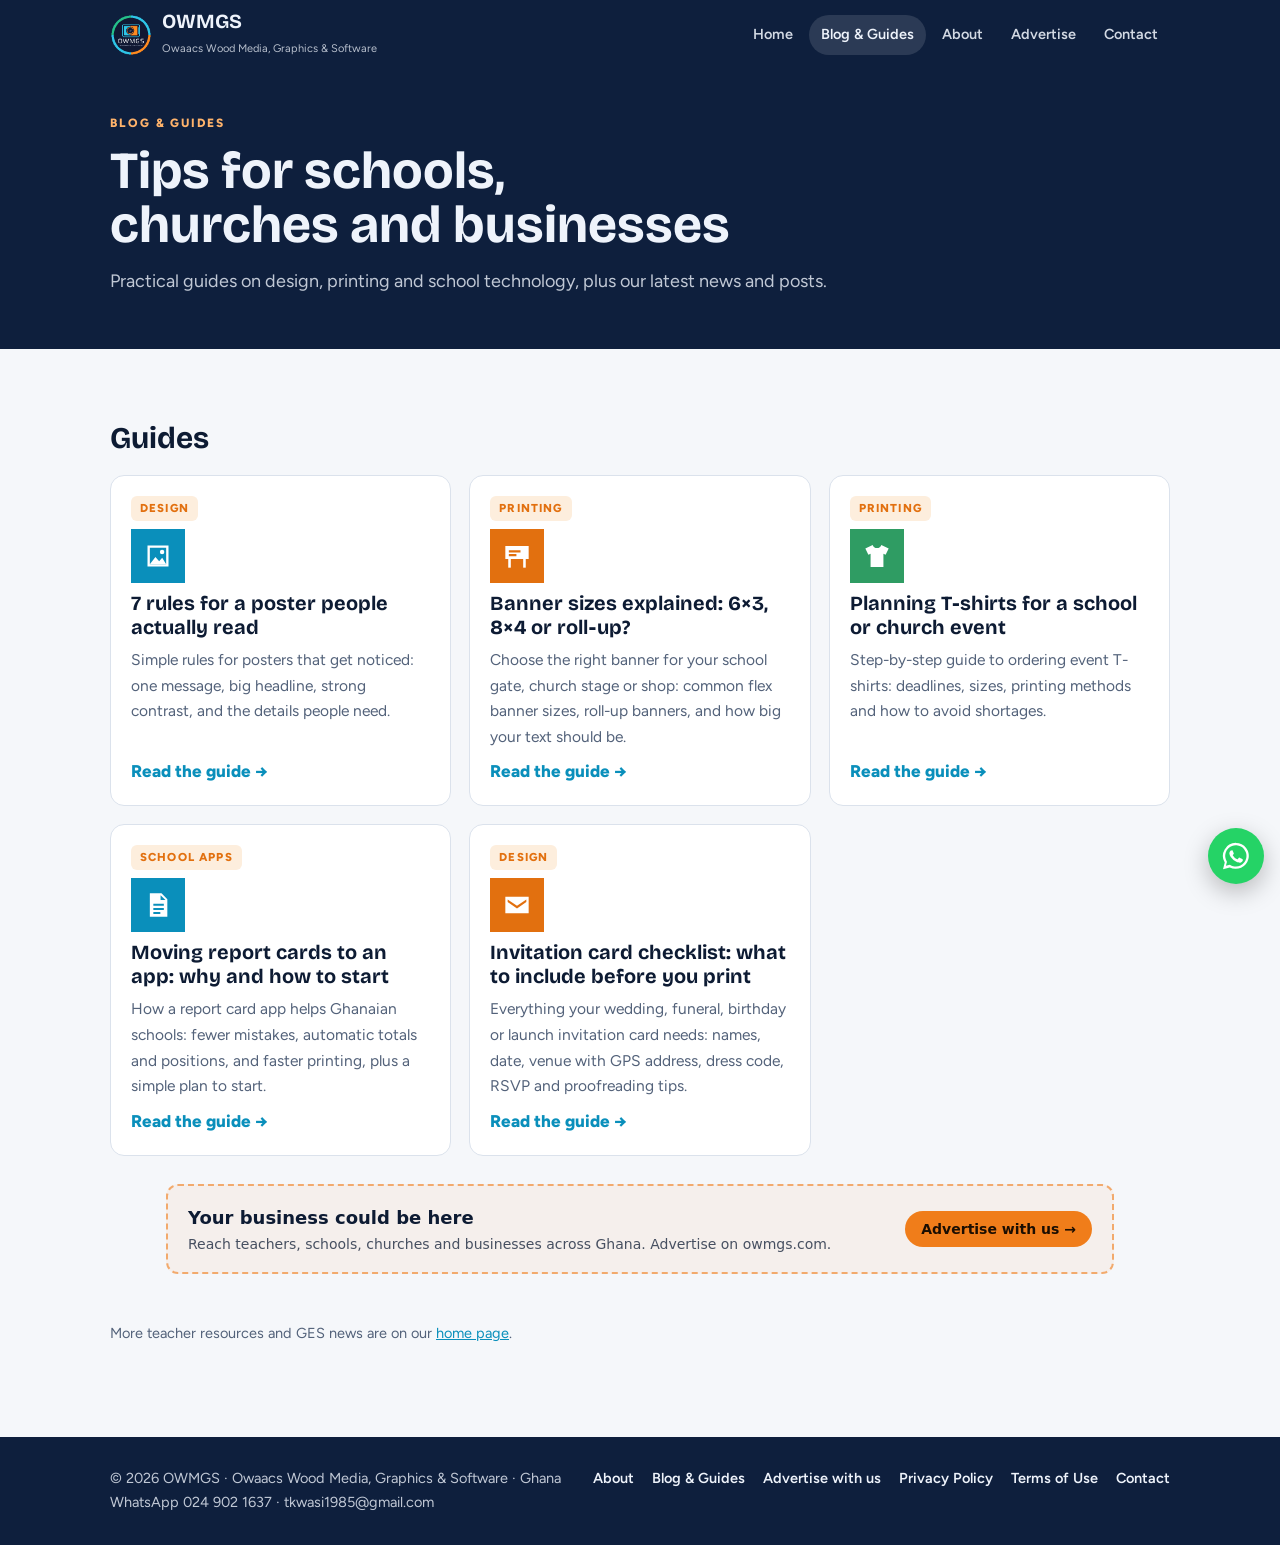
<file: owmgs-plus-upload/public/blog.html>
<!doctype html>
<html lang="en">
<head>
<meta charset="utf-8">
<meta name="viewport" content="width=device-width,initial-scale=1,viewport-fit=cover">
<title>Blog &amp; Guides | OWMGS</title>
<meta name="description" content="Practical guides on poster design, banners, T-shirts, invitation cards and school apps, plus the latest posts from OWMGS.">
<link rel="canonical" href="https://owmgs.com/blog.html">
<meta property="og:title" content="Blog &amp; Guides | OWMGS">
<meta property="og:description" content="Practical guides on poster design, banners, T-shirts, invitation cards and school apps, plus the latest posts from OWMGS.">
<meta property="og:url" content="https://owmgs.com/blog.html">
<meta property="og:image" content="https://owmgs.com/logo.png">
<meta name="theme-color" content="#0e1f3d">
<meta name="google-adsense-account" content="ca-pub-8597918905226970">
<link rel="icon" type="image/png" href="[data-uri]">
<link rel="preconnect" href="https://fonts.googleapis.com">
<link rel="preconnect" href="https://fonts.gstatic.com" crossorigin>
<link rel="stylesheet" href="https://fonts.googleapis.com/css2?family=Bricolage+Grotesque:opsz,wght@12..96,700;12..96,800&family=Figtree:wght@400;600;700;800&display=swap">
<link rel="stylesheet" href="site.css">
<script async src="https://pagead2.googlesyndication.com/pagead/js/adsbygoogle.js?client=ca-pub-8597918905226970" crossorigin="anonymous"></script>
</head>
<body>
<svg xmlns="http://www.w3.org/2000/svg" style="position:absolute;width:0;height:0;overflow:hidden" aria-hidden="true"><symbol id="i-report" viewBox="0 0 24 24" fill="currentColor"><path fill-rule="evenodd" d="M5 2h10l5 5v15H5zM14.2 3.6V7.8h4.2zM8 11h9v1.7H8zm0 3.5h9v1.7H8zm0 3.5h6v1.7H8z"/></symbol><symbol id="i-notes" viewBox="0 0 24 24" fill="currentColor"><path d="M14.6 4.6l4.8 4.8L8.6 20.2 3 21l.8-5.6zM16.2 3l1.9-1.9c.5-.5 1.3-.5 1.8 0l3 3c.5.5.5 1.3 0 1.8L21 7.8z"/></symbol><symbol id="i-quiz" viewBox="0 0 24 24" fill="currentColor"><path fill-rule="evenodd" d="M7.5 1h9A2.5 2.5 0 0 1 19 3.5v17a2.5 2.5 0 0 1-2.5 2.5h-9A2.5 2.5 0 0 1 5 20.5v-17A2.5 2.5 0 0 1 7.5 1zM7 4v15h10V4z"/><path d="M9.6 9a2.4 2.4 0 1 1 3.4 2.2c-.6.3-.9.7-.9 1.3v.7" fill="none" stroke="currentColor" stroke-width="1.9" stroke-linecap="round"/><circle cx="12.1" cy="16" r="1.15"/><rect x="10" y="20.3" width="4" height="1.2" rx=".6"/></symbol><symbol id="i-data" viewBox="0 0 24 24" fill="currentColor"><ellipse cx="12" cy="5" rx="8" ry="3"/><path d="M4 7.6c0 1.7 3.6 3 8 3s8-1.3 8-3v3.6c0 1.7-3.6 3-8 3s-8-1.3-8-3zm0 6.2c0 1.7 3.6 3 8 3s8-1.3 8-3V19c0 1.7-3.6 3-8 3s-8-1.3-8-3z"/></symbol><symbol id="i-attendance" viewBox="0 0 24 24" fill="currentColor"><path fill-rule="evenodd" d="M3 5h18v17H3zm2 5v10h14V10z"/><rect x="6" y="2" width="2.6" height="5.5"/><rect x="15.4" y="2" width="2.6" height="5.5"/><path d="M8 15.2l2.7 2.7L16.4 12" fill="none" stroke="currentColor" stroke-width="2.3" stroke-linecap="square"/></symbol><symbol id="i-certificate" viewBox="0 0 24 24" fill="currentColor"><path fill-rule="evenodd" d="M5 9a7 7 0 1 0 14 0a7 7 0 1 0 -14 0zM8.4 9a3.6 3.6 0 1 0 7.2 0a3.6 3.6 0 1 0 -7.2 0z"/><path d="M8.2 14.8L6.3 22l5.7-2.8 5.7 2.8-1.9-7.2a8.4 8.4 0 0 1-7.6 0z"/></symbol><symbol id="i-poster" viewBox="0 0 24 24" fill="currentColor"><path fill-rule="evenodd" d="M3 3h18v18H3zm2 2v14h14V5z"/><path d="M5 19l4.8-6.2 3.2 3.8 2.6-3.2L19 19z"/><circle cx="15.5" cy="8.6" r="1.9"/></symbol><symbol id="i-flyer" viewBox="0 0 24 24" fill="currentColor"><path d="M8 2h12v15h-2.2V4.2H8z"/><path fill-rule="evenodd" d="M4 6h12v16H4zM6.4 10h7.2v1.6H6.4zm0 3.2h7.2v1.6H6.4zm0 3.2h4.6V18H6.4z"/></symbol><symbol id="i-banner" viewBox="0 0 24 24" fill="currentColor"><path fill-rule="evenodd" d="M2 3.5h20v11H2zM5 7h10v1.9H5zm0 3.3h6.5v1.9H5z"/><rect x="4.5" y="14.5" width="2.2" height="7.5"/><rect x="17.3" y="14.5" width="2.2" height="7.5"/><circle cx="18" cy="9" r="2"/></symbol><symbol id="i-tshirt" viewBox="0 0 24 24" fill="currentColor"><path d="M8.3 2.5L2 5.6l2.6 5.3 1.9-.9V21.5h11V10l1.9.9L22 5.6l-6.3-3.1c-.4 1.6-1.9 2.7-3.7 2.7s-3.3-1.1-3.7-2.7z"/></symbol><symbol id="i-mail" viewBox="0 0 24 24" fill="currentColor"><path fill-rule="evenodd" d="M2 5h20v14H2zm2 2.2v2.3l8 5.4 8-5.4V7.2l-8 5.4z"/></symbol><symbol id="i-idcard" viewBox="0 0 24 24" fill="currentColor"><path fill-rule="evenodd" d="M2 4.5h20v15H2zM4.6 8.5h6v7.5h-6zm8.4 0h6.5v1.7H13zm0 3.2h6.5v1.7H13zm0 3.2h4.2v1.7H13z"/><path d="M5.8 15.2c.2-1.6 1.1-2.3 1.8-2.3s1.6.7 1.8 2.3z" fill="currentColor" opacity="0"/></symbol><symbol id="i-share" viewBox="0 0 24 24" fill="currentColor"><circle cx="18" cy="5" r="3.2"/><circle cx="6" cy="12" r="3.2"/><circle cx="18" cy="19" r="3.2"/><path d="M8.6 10.6l6.8-4.1M8.6 13.4l6.8 4.1" stroke="currentColor" stroke-width="2.1"/></symbol><symbol id="i-chat" viewBox="0 0 24 24" fill="currentColor"><path fill-rule="evenodd" d="M2 3h20v14H9.5L4 21.5V17H2zm5 7a1.5 1.5 0 1 0 0 .01zm5 0a1.5 1.5 0 1 0 0 .01zm5 0a1.5 1.5 0 1 0 0 .01z"/></symbol><symbol id="i-search" viewBox="0 0 24 24" fill="currentColor"><path fill-rule="evenodd" d="M10 2a8 8 0 1 1 0 16 8 8 0 0 1 0-16zm0 3a5 5 0 1 0 0 10 5 5 0 0 0 0-10z"/><path d="M15.3 17.4l2.1-2.1 5.1 5.1-2.1 2.1z"/></symbol><symbol id="i-phone" viewBox="0 0 24 24" fill="currentColor"><path d="M6.6 2.2l3.6 4.4-2 2.6c1.3 2.8 3.5 5 6.4 6.4l2.6-2 4.4 3.6-1.8 4c-.3.7-1.1 1.1-1.9 1C9.5 21.2 2.8 14.5 1.8 6.2c-.1-.8.3-1.6 1-1.9z"/></symbol><symbol id="i-location" viewBox="0 0 24 24" fill="currentColor"><path fill-rule="evenodd" d="M12 1.5a7.5 7.5 0 0 1 7.5 7.5c0 5.4-7.5 13.5-7.5 13.5S4.5 14.4 4.5 9A7.5 7.5 0 0 1 12 1.5zm0 4.2a3.3 3.3 0 1 0 0 6.6 3.3 3.3 0 0 0 0-6.6z"/></symbol><symbol id="i-book" viewBox="0 0 24 24" fill="currentColor"><path d="M1.5 4.3c3.4-1.3 7-.9 9.6 1v15.2c-2.6-1.8-6.2-2.2-9.6-1zM22.5 4.3c-3.4-1.3-7-.9-9.6 1v15.2c2.6-1.8 6.2-2.2 9.6-1z"/></symbol><symbol id="i-news" viewBox="0 0 24 24" fill="currentColor"><path fill-rule="evenodd" d="M2.5 3.5h15V19a1.8 1.8 0 0 0 1.8 1.8H4.3A1.8 1.8 0 0 1 2.5 19zM5 6.5h10v3.6H5zm0 5.6h4.4v1.6H5zm5.6 0H15v1.6h-4.4zM5 15.4h4.4V17H5zm5.6 0H15V17h-4.4z"/><path d="M18.8 7.5h2.7v11.7a1.35 1.35 0 0 1-2.7 0z"/></symbol><symbol id="i-arrow" viewBox="0 0 24 24" fill="currentColor"><path d="M3 10.7h12.6L10.2 5.3 12 3.5l8.5 8.5-8.5 8.5-1.8-1.8 5.4-5.4H3z"/></symbol><symbol id="i-down" viewBox="0 0 24 24" fill="currentColor"><path d="M10.7 3v12.6l-5.4-5.4L3.5 12l8.5 8.5 8.5-8.5-1.8-1.8-5.4 5.4V3z"/></symbol><symbol id="i-person" viewBox="0 0 24 24" fill="currentColor"><path d="M12 2.5a4.6 4.6 0 1 1 0 9.2 4.6 4.6 0 0 1 0-9.2zM2.5 22c0-5 4.3-8 9.5-8s9.5 3 9.5 8z"/></symbol><symbol id="i-bot" viewBox="0 0 24 24" fill="currentColor"><path fill-rule="evenodd" d="M4 7.5h16v13H4zm4.5 3.6a1.8 1.8 0 1 0 0 3.6 1.8 1.8 0 0 0 0-3.6zm7 0a1.8 1.8 0 1 0 0 3.6 1.8 1.8 0 0 0 0-3.6zM8.5 16.6h7v1.7h-7z"/><rect x="11" y="3.4" width="2" height="4.1"/><circle cx="12" cy="2.8" r="1.6"/><rect x="1.5" y="11.5" width="2" height="5"/><rect x="20.5" y="11.5" width="2" height="5"/></symbol><symbol id="i-bell" viewBox="0 0 24 24" fill="currentColor"><path d="M12 1.8c.9 0 1.6.7 1.6 1.6v.8a6.5 6.5 0 0 1 4.9 6.3v4.4l2.2 2.6v1.3H3.3v-1.3l2.2-2.6v-4.4a6.5 6.5 0 0 1 4.9-6.3v-.8c0-.9.7-1.6 1.6-1.6zM9.3 20.2h5.4a2.7 2.7 0 0 1-5.4 0z"/></symbol><symbol id="i-send" viewBox="0 0 24 24" fill="currentColor"><path d="M2 21.5L23 12 2 2.5v7.4L16.5 12 2 14.1z"/></symbol><symbol id="i-close" viewBox="0 0 24 24" fill="currentColor"><path d="M5.4 3.6L12 10.2l6.6-6.6 1.8 1.8-6.6 6.6 6.6 6.6-1.8 1.8-6.6-6.6-6.6 6.6-1.8-1.8 6.6-6.6-6.6-6.6z"/></symbol><symbol id="i-check" viewBox="0 0 24 24" fill="currentColor"><path d="M2.5 12.5l2-2 5 5 10-10 2 2-12 12z"/></symbol><symbol id="i-copy" viewBox="0 0 24 24" fill="currentColor"><path d="M8 2h13v13h-2.3V4.3H8z"/><path fill-rule="evenodd" d="M3 7h13v15H3zm2.3 2.3v10.4h8.4V9.3z"/></symbol><symbol id="i-link" viewBox="0 0 24 24" fill="currentColor"><path d="M10.6 13.4a4.2 4.2 0 0 0 6 .1l3.6-3.6a4.2 4.2 0 0 0-6-6l-1.7 1.7 1.7 1.7 1.7-1.7a1.8 1.8 0 0 1 2.6 2.6l-3.6 3.6a1.8 1.8 0 0 1-2.6 0z"/><path d="M13.4 10.6a4.2 4.2 0 0 0-6-.1l-3.6 3.6a4.2 4.2 0 0 0 6 6l1.7-1.7-1.7-1.7-1.7 1.7a1.8 1.8 0 0 1-2.6-2.6l3.6-3.6a1.8 1.8 0 0 1 2.6 0z"/></symbol><symbol id="i-grid" viewBox="0 0 24 24" fill="currentColor"><rect x="2.5" y="2.5" width="8.5" height="8.5"/><rect x="13" y="2.5" width="8.5" height="8.5"/><rect x="2.5" y="13" width="8.5" height="8.5"/><rect x="13" y="13" width="8.5" height="8.5"/></symbol><symbol id="i-gear" viewBox="0 0 24 24" fill="currentColor"><path fill-rule="evenodd" d="M10.4 1.8h3.2l.6 2.7 1.8.8 2.4-1.5 2.2 2.2-1.5 2.4.8 1.8 2.7.6v3.2l-2.7.6-.8 1.8 1.5 2.4-2.2 2.2-2.4-1.5-1.8.8-.6 2.7h-3.2l-.6-2.7-1.8-.8-2.4 1.5-2.2-2.2 1.5-2.4-.8-1.8-2.7-.6v-3.2l2.7-.6.8-1.8-1.5-2.4 2.2-2.2 2.4 1.5 1.8-.8zM12 8.4a3.6 3.6 0 1 0 0 7.2 3.6 3.6 0 0 0 0-7.2z"/></symbol><symbol id="i-comment" viewBox="0 0 24 24" fill="currentColor"><path fill-rule="evenodd" d="M2 3h20v13h-8l-5 5v-5H2zm4 3.6h12v1.8H6zm0 3.6h8v1.8H6z"/></symbol><symbol id="i-upload" viewBox="0 0 24 24" fill="currentColor"><path d="M10.8 16V6.4L7 10.2 5.3 8.5 12 1.8l6.7 6.7-1.7 1.7-3.8-3.8V16zM3 14h2.4v5.6h13.2V14H21v8H3z"/></symbol><symbol id="i-money" viewBox="0 0 24 24" fill="currentColor"><path fill-rule="evenodd" d="M1.5 5.5h21v13h-21zM12 8.6a3.4 3.4 0 1 0 0 6.8 3.4 3.4 0 0 0 0-6.8zM4 8v2.2h2.2V8zm13.8 5.8V16H20v-2.2z"/></symbol><symbol id="i-camera" viewBox="0 0 24 24" fill="currentColor"><path fill-rule="evenodd" d="M2 6.5h5l1.6-2.5h6.8L17 6.5h5v14H2zM12 9a4.6 4.6 0 1 0 0 9.2A4.6 4.6 0 0 0 12 9zm0 2.4a2.2 2.2 0 1 1 0 4.4 2.2 2.2 0 0 1 0-4.4z"/></symbol><symbol id="i-video" viewBox="0 0 24 24" fill="currentColor"><path d="M2 5.5h14v13H2zM17.5 10l4.5-3v10l-4.5-3z"/></symbol><symbol id="i-live" viewBox="0 0 24 24" fill="currentColor"><circle cx="12" cy="12" r="3.2"/><path d="M7.1 7.1a7 7 0 0 0 0 9.8M16.9 7.1a7 7 0 0 1 0 9.8M4.2 4.2a11 11 0 0 0 0 15.6M19.8 4.2a11 11 0 0 1 0 15.6" fill="none" stroke="currentColor" stroke-width="2.2" stroke-linecap="round"/></symbol><symbol id="i-eye" viewBox="0 0 24 24" fill="currentColor"><path fill-rule="evenodd" d="M12 4.5c5 0 9 3.8 10.5 7.5C21 15.7 17 19.5 12 19.5S3 15.7 1.5 12C3 8.3 7 4.5 12 4.5zm0 3.5a4 4 0 1 0 0 8 4 4 0 0 0 0-8z"/></symbol><symbol id="i-wa" viewBox="0 0 24 24" fill="currentColor"><path d="M12 1.5a10.4 10.4 0 0 0-9 15.7L1.6 22.5l5.4-1.4A10.4 10.4 0 1 0 12 1.5zm0 18.9c-1.6 0-3.2-.4-4.6-1.3l-.3-.2-3.2.8.9-3.1-.2-.3A8.5 8.5 0 1 1 12 20.4zm4.6-6.3c-.3-.1-1.5-.7-1.7-.8s-.4-.1-.6.1-.7.8-.8 1-.3.2-.6.1a7 7 0 0 1-3.4-3c-.3-.4.3-.4.7-1.3.1-.2 0-.3 0-.4l-.8-1.9c-.2-.5-.4-.4-.6-.4h-.5a.9.9 0 0 0-.7.3 2.9 2.9 0 0 0-.9 2.2 5.1 5.1 0 0 0 1.1 2.7 11.7 11.7 0 0 0 4.5 3.9c1.7.7 2.3.8 3.2.7a2.7 2.7 0 0 0 1.8-1.3 2.2 2.2 0 0 0 .1-1.3c0-.1-.2-.2-.5-.3z"/></symbol></svg>
<header class="top"><div class="wrap">
  <a class="brand" href="index.html"><img src="[data-uri]" alt="OWMGS logo" width="42" height="42"><span><b>OWMGS</b><small>Owaacs Wood Media, Graphics &amp; Software</small></span></a>
  <nav aria-label="Main"><a href="index.html">Home</a><a href="blog.html" aria-current="page">Blog & Guides</a><a href="about.html">About</a><a href="advertise.html">Advertise</a><a href="index.html#contact">Contact</a></nav>
</div></header>
<section class="hero"><div class="wrap"><p class="eyebrow">Blog &amp; Guides</p><h1>Tips for schools, churches and businesses</h1><p>Practical guides on design, printing and school technology, plus our latest news and posts.</p></div></section>
<main class="doc wrap">
<section id="post" hidden></section>
<div id="lists">
<h2>Guides</h2>
<div class="cards"><article class="card"><span class="tag">Design</span><div class="tile"><svg class="ico" aria-hidden="true"><use href="#i-poster"/></svg></div>
<h3><a href="articles/poster-design-tips.html">7 rules for a poster people actually read</a></h3><p>Simple rules for posters that get noticed: one message, big headline, strong contrast, and the details people need.</p><a class="more" href="articles/poster-design-tips.html">Read the guide →</a></article><article class="card"><span class="tag">Printing</span><div class="tile o"><svg class="ico" aria-hidden="true"><use href="#i-banner"/></svg></div>
<h3><a href="articles/banner-sizes-guide.html">Banner sizes explained: 6×3, 8×4 or roll‑up?</a></h3><p>Choose the right banner for your school gate, church stage or shop: common flex banner sizes, roll-up banners, and how big your text should be.</p><a class="more" href="articles/banner-sizes-guide.html">Read the guide →</a></article><article class="card"><span class="tag">Printing</span><div class="tile g"><svg class="ico" aria-hidden="true"><use href="#i-tshirt"/></svg></div>
<h3><a href="articles/event-tshirts-guide.html">Planning T‑shirts for a school or church event</a></h3><p>Step-by-step guide to ordering event T-shirts: deadlines, sizes, printing methods and how to avoid shortages.</p><a class="more" href="articles/event-tshirts-guide.html">Read the guide →</a></article><article class="card"><span class="tag">School apps</span><div class="tile"><svg class="ico" aria-hidden="true"><use href="#i-report"/></svg></div>
<h3><a href="articles/digital-report-cards.html">Moving report cards to an app: why and how to start</a></h3><p>How a report card app helps Ghanaian schools: fewer mistakes, automatic totals and positions, and faster printing, plus a simple plan to start.</p><a class="more" href="articles/digital-report-cards.html">Read the guide →</a></article><article class="card"><span class="tag">Design</span><div class="tile o"><svg class="ico" aria-hidden="true"><use href="#i-mail"/></svg></div>
<h3><a href="articles/invitation-card-checklist.html">Invitation card checklist: what to include before you print</a></h3><p>Everything your wedding, funeral, birthday or launch invitation card needs: names, date, venue with GPS address, dress code, RSVP and proofreading tips.</p><a class="more" href="articles/invitation-card-checklist.html">Read the guide →</a></article></div>
<div class="owmgs-ad" data-slot="middle"></div>
<h2 id="latestH" hidden>Latest posts</h2>
<div class="cards" id="latest"></div>
<p class="meta">More teacher resources and GES news are on our <a href="index.html#news">home page</a>.</p>
</div>
</main>
<footer class="foot"><div class="wrap">
  <div>© 2026 OWMGS · Owaacs Wood Media, Graphics &amp; Software · Ghana<br>WhatsApp 024 902 1637 · tkwasi1985@gmail.com</div>
  <nav aria-label="Site"><a href="about.html">About</a><a href="blog.html">Blog & Guides</a><a href="advertise.html">Advertise with us</a><a href="privacy.html">Privacy Policy</a><a href="terms.html">Terms of Use</a><a href="index.html#contact">Contact</a></nav>
</div></footer>
<a class="wa-float" href="https://wa.me/233249021637?text=" target="_blank" rel="noopener" aria-label="Chat with OWMGS on WhatsApp"><svg class="ico" aria-hidden="true"><use href="#i-wa"/></svg></a>
<script src="config.js"></script>
<script src="ads.js"></script>
<script>
/* Latest posts from the admin page (News & Blog). blog.html?p=ID shows one post as its own page. */
(function(){
var API=window.OWMGS_API||"";
function esc(s){return String(s==null?"":s).replace(/[&<>"']/g,function(c){return {"&":"&amp;","<":"&lt;",">":"&gt;",'"':"&quot;","'":"&#39;"}[c];});}
function safe(u){u=String(u||"").trim();return /^https?:\/\//i.test(u)?esc(u):"";}
function day(d){var x=new Date(d);return isNaN(x)?"":x.toLocaleDateString("en-GB",{day:"numeric",month:"short",year:"numeric"});}
function paras(t){return esc(t).split(/\n\s*\n/).map(function(p){return "<p>"+p.replace(/\n/g,"<br>")+"</p>";}).join("");}
function yt(u){var m=String(u).match(/(?:youtu\.be\/|[?&]v=|shorts\/|embed\/|live\/)([\w-]{11})/);return m?m[1]:"";}
if(!/^https:\/\/script\.google\.com\//.test(API))return;
var want=(location.search.match(/[?&]p=([\w-]+)/)||[])[1];
fetch(API+"?action=content").then(function(r){return r.json();}).then(function(j){
  var posts=(j&&j.posts)||[];
  if(want){
    var p=posts.filter(function(x){return String(x.id).replace(/[^\w-]/g,"")===want;})[0];
    if(!p)return;
    document.title=p.title+" | OWMGS";
    var md=document.querySelector('meta[name="description"]');if(md)md.setAttribute("content",String(p.text||p.title).slice(0,155));
    var img=safe(p.image),v=yt(p.video||""),link=safe(p.link);
    var el=document.getElementById("post");
    el.innerHTML='<article class="post body"><p class="meta">'+esc(p.category||"")+" · "+day(p.date)+'</p><h2 style="margin-top:6px">'+esc(p.title)+"</h2>"+
      (img?'<figure><img src="'+img+'" alt=""></figure>':"")+(p.text?paras(p.text):"")+
      (v?'<p><a class="btn btn-line" href="https://www.youtube.com/watch?v='+v+'" target="_blank" rel="noopener">▶ Watch the video</a></p>':"")+
      (link?'<p><a class="btn btn-cy" href="'+link+'" target="_blank" rel="noopener">'+esc(p.linkText||"Open link")+" ↗</a></p>":"")+
      '<div class="share"><a class="btn btn-wa" target="_blank" rel="noopener" href="https://wa.me/?text='+encodeURIComponent(p.title+" "+location.href)+'">Share on WhatsApp</a><a class="btn btn-line" href="blog.html">All posts</a></div></article>';
    el.hidden=false;
  }
  var list=posts.slice(0,12);
  if(list.length){document.getElementById("latestH").hidden=false;
    document.getElementById("latest").innerHTML=list.map(function(p){var id=String(p.id).replace(/[^\w-]/g,"");
      return '<article class="card"><span class="tag">'+esc(p.category||"News")+'</span><h3><a href="blog.html?p='+id+'">'+esc(p.title)+'</a></h3><p>'+esc(String(p.text||"").slice(0,140))+(String(p.text||"").length>140?"…":"")+'</p><a class="more" href="blog.html?p='+id+'">Read →</a></article>';}).join("");}
}).catch(function(){});
})();
</script>
</body>
</html>
</file>
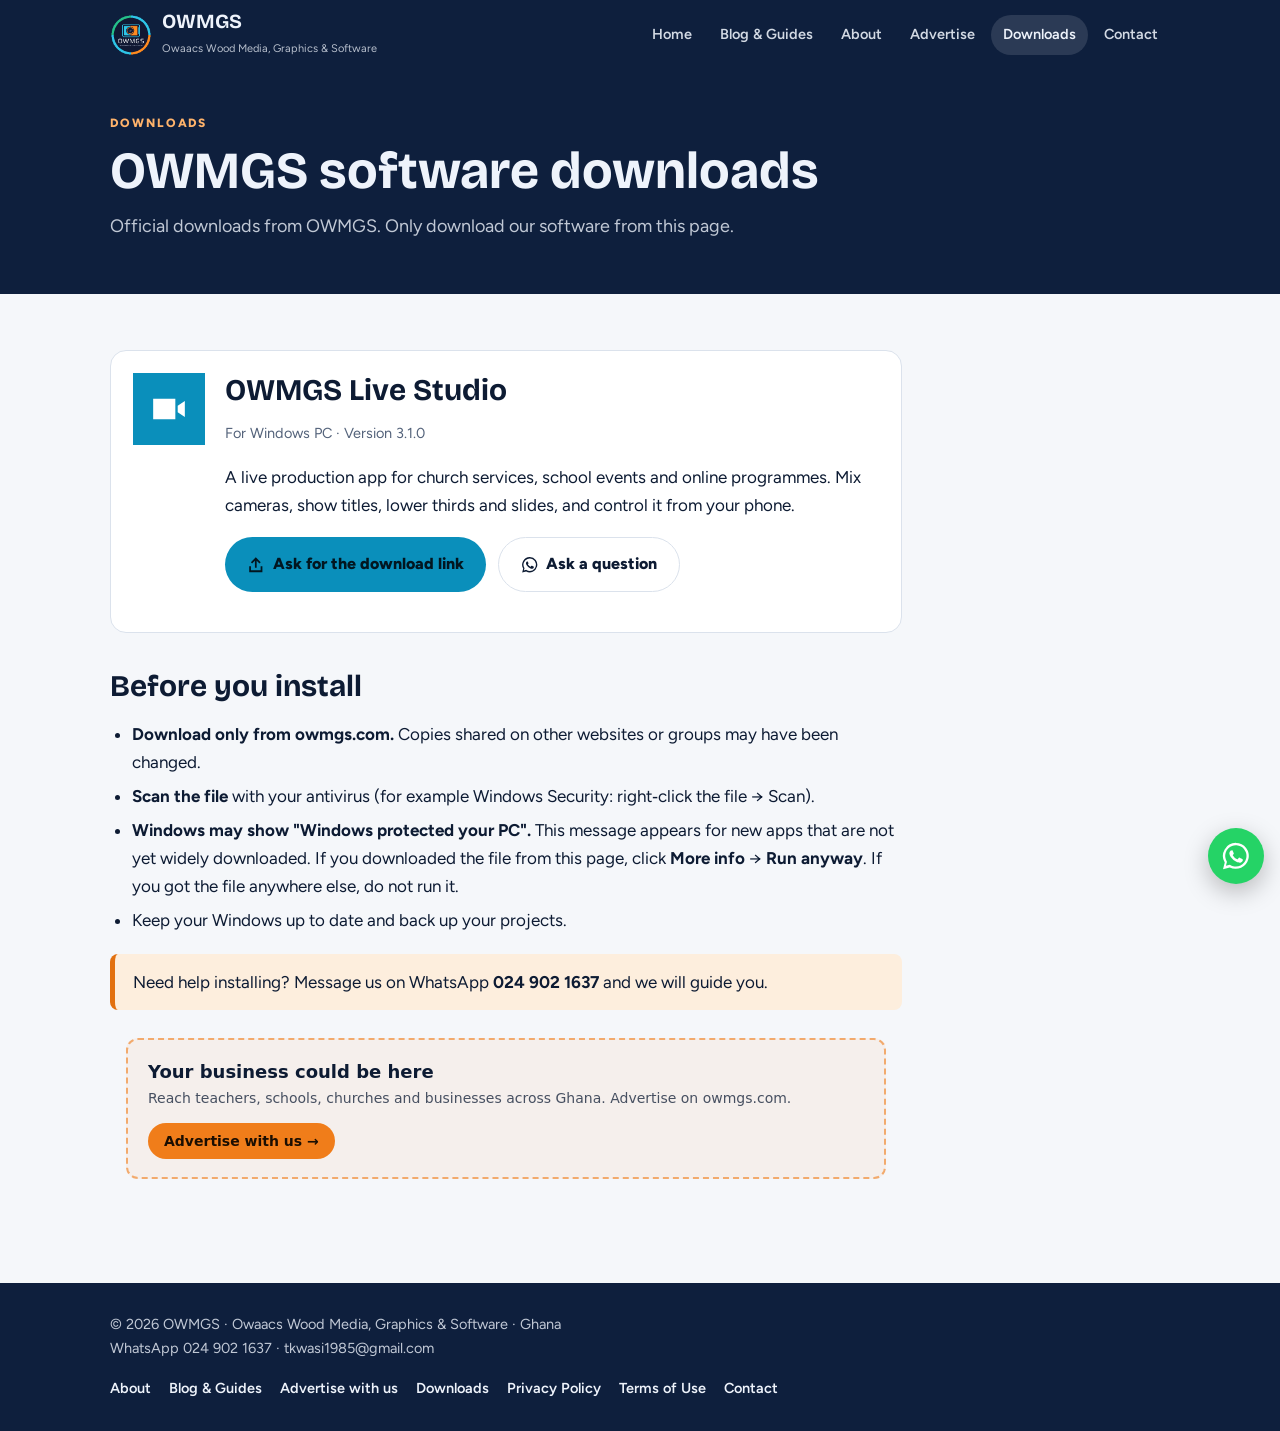
<file: owmgs-plus-upload/public/downloads.html>
<!doctype html>
<html lang="en">
<head>
<meta charset="utf-8">
<meta name="viewport" content="width=device-width,initial-scale=1,viewport-fit=cover">
<title>Downloads | OWMGS Live Studio for Windows</title>
<meta name="description" content="Download OWMGS Live Studio, a live production app for Windows: mixer, titles, slides and a phone remote. Safe download notes.">
<link rel="canonical" href="https://owmgs.com/downloads.html">
<meta property="og:title" content="Downloads | OWMGS Live Studio for Windows">
<meta property="og:description" content="Download OWMGS Live Studio, a live production app for Windows: mixer, titles, slides and a phone remote. Safe download notes.">
<meta property="og:url" content="https://owmgs.com/downloads.html">
<meta property="og:image" content="https://owmgs.com/logo.png">
<meta name="theme-color" content="#0e1f3d">
<meta name="google-adsense-account" content="ca-pub-8597918905226970">
<link rel="icon" type="image/png" href="[data-uri]">
<link rel="preconnect" href="https://fonts.googleapis.com">
<link rel="preconnect" href="https://fonts.gstatic.com" crossorigin>
<link rel="stylesheet" href="https://fonts.googleapis.com/css2?family=Bricolage+Grotesque:opsz,wght@12..96,700;12..96,800&family=Figtree:wght@400;600;700;800&display=swap">
<link rel="stylesheet" href="site.css">
<script async src="https://pagead2.googlesyndication.com/pagead/js/adsbygoogle.js?client=ca-pub-8597918905226970" crossorigin="anonymous"></script>
</head>
<body>
<svg xmlns="http://www.w3.org/2000/svg" style="position:absolute;width:0;height:0;overflow:hidden" aria-hidden="true"><symbol id="i-report" viewBox="0 0 24 24" fill="currentColor"><path fill-rule="evenodd" d="M5 2h10l5 5v15H5zM14.2 3.6V7.8h4.2zM8 11h9v1.7H8zm0 3.5h9v1.7H8zm0 3.5h6v1.7H8z"/></symbol><symbol id="i-notes" viewBox="0 0 24 24" fill="currentColor"><path d="M14.6 4.6l4.8 4.8L8.6 20.2 3 21l.8-5.6zM16.2 3l1.9-1.9c.5-.5 1.3-.5 1.8 0l3 3c.5.5.5 1.3 0 1.8L21 7.8z"/></symbol><symbol id="i-quiz" viewBox="0 0 24 24" fill="currentColor"><path fill-rule="evenodd" d="M7.5 1h9A2.5 2.5 0 0 1 19 3.5v17a2.5 2.5 0 0 1-2.5 2.5h-9A2.5 2.5 0 0 1 5 20.5v-17A2.5 2.5 0 0 1 7.5 1zM7 4v15h10V4z"/><path d="M9.6 9a2.4 2.4 0 1 1 3.4 2.2c-.6.3-.9.7-.9 1.3v.7" fill="none" stroke="currentColor" stroke-width="1.9" stroke-linecap="round"/><circle cx="12.1" cy="16" r="1.15"/><rect x="10" y="20.3" width="4" height="1.2" rx=".6"/></symbol><symbol id="i-data" viewBox="0 0 24 24" fill="currentColor"><ellipse cx="12" cy="5" rx="8" ry="3"/><path d="M4 7.6c0 1.7 3.6 3 8 3s8-1.3 8-3v3.6c0 1.7-3.6 3-8 3s-8-1.3-8-3zm0 6.2c0 1.7 3.6 3 8 3s8-1.3 8-3V19c0 1.7-3.6 3-8 3s-8-1.3-8-3z"/></symbol><symbol id="i-attendance" viewBox="0 0 24 24" fill="currentColor"><path fill-rule="evenodd" d="M3 5h18v17H3zm2 5v10h14V10z"/><rect x="6" y="2" width="2.6" height="5.5"/><rect x="15.4" y="2" width="2.6" height="5.5"/><path d="M8 15.2l2.7 2.7L16.4 12" fill="none" stroke="currentColor" stroke-width="2.3" stroke-linecap="square"/></symbol><symbol id="i-certificate" viewBox="0 0 24 24" fill="currentColor"><path fill-rule="evenodd" d="M5 9a7 7 0 1 0 14 0a7 7 0 1 0 -14 0zM8.4 9a3.6 3.6 0 1 0 7.2 0a3.6 3.6 0 1 0 -7.2 0z"/><path d="M8.2 14.8L6.3 22l5.7-2.8 5.7 2.8-1.9-7.2a8.4 8.4 0 0 1-7.6 0z"/></symbol><symbol id="i-poster" viewBox="0 0 24 24" fill="currentColor"><path fill-rule="evenodd" d="M3 3h18v18H3zm2 2v14h14V5z"/><path d="M5 19l4.8-6.2 3.2 3.8 2.6-3.2L19 19z"/><circle cx="15.5" cy="8.6" r="1.9"/></symbol><symbol id="i-flyer" viewBox="0 0 24 24" fill="currentColor"><path d="M8 2h12v15h-2.2V4.2H8z"/><path fill-rule="evenodd" d="M4 6h12v16H4zM6.4 10h7.2v1.6H6.4zm0 3.2h7.2v1.6H6.4zm0 3.2h4.6V18H6.4z"/></symbol><symbol id="i-banner" viewBox="0 0 24 24" fill="currentColor"><path fill-rule="evenodd" d="M2 3.5h20v11H2zM5 7h10v1.9H5zm0 3.3h6.5v1.9H5z"/><rect x="4.5" y="14.5" width="2.2" height="7.5"/><rect x="17.3" y="14.5" width="2.2" height="7.5"/><circle cx="18" cy="9" r="2"/></symbol><symbol id="i-tshirt" viewBox="0 0 24 24" fill="currentColor"><path d="M8.3 2.5L2 5.6l2.6 5.3 1.9-.9V21.5h11V10l1.9.9L22 5.6l-6.3-3.1c-.4 1.6-1.9 2.7-3.7 2.7s-3.3-1.1-3.7-2.7z"/></symbol><symbol id="i-mail" viewBox="0 0 24 24" fill="currentColor"><path fill-rule="evenodd" d="M2 5h20v14H2zm2 2.2v2.3l8 5.4 8-5.4V7.2l-8 5.4z"/></symbol><symbol id="i-idcard" viewBox="0 0 24 24" fill="currentColor"><path fill-rule="evenodd" d="M2 4.5h20v15H2zM4.6 8.5h6v7.5h-6zm8.4 0h6.5v1.7H13zm0 3.2h6.5v1.7H13zm0 3.2h4.2v1.7H13z"/><path d="M5.8 15.2c.2-1.6 1.1-2.3 1.8-2.3s1.6.7 1.8 2.3z" fill="currentColor" opacity="0"/></symbol><symbol id="i-share" viewBox="0 0 24 24" fill="currentColor"><circle cx="18" cy="5" r="3.2"/><circle cx="6" cy="12" r="3.2"/><circle cx="18" cy="19" r="3.2"/><path d="M8.6 10.6l6.8-4.1M8.6 13.4l6.8 4.1" stroke="currentColor" stroke-width="2.1"/></symbol><symbol id="i-chat" viewBox="0 0 24 24" fill="currentColor"><path fill-rule="evenodd" d="M2 3h20v14H9.5L4 21.5V17H2zm5 7a1.5 1.5 0 1 0 0 .01zm5 0a1.5 1.5 0 1 0 0 .01zm5 0a1.5 1.5 0 1 0 0 .01z"/></symbol><symbol id="i-search" viewBox="0 0 24 24" fill="currentColor"><path fill-rule="evenodd" d="M10 2a8 8 0 1 1 0 16 8 8 0 0 1 0-16zm0 3a5 5 0 1 0 0 10 5 5 0 0 0 0-10z"/><path d="M15.3 17.4l2.1-2.1 5.1 5.1-2.1 2.1z"/></symbol><symbol id="i-phone" viewBox="0 0 24 24" fill="currentColor"><path d="M6.6 2.2l3.6 4.4-2 2.6c1.3 2.8 3.5 5 6.4 6.4l2.6-2 4.4 3.6-1.8 4c-.3.7-1.1 1.1-1.9 1C9.5 21.2 2.8 14.5 1.8 6.2c-.1-.8.3-1.6 1-1.9z"/></symbol><symbol id="i-location" viewBox="0 0 24 24" fill="currentColor"><path fill-rule="evenodd" d="M12 1.5a7.5 7.5 0 0 1 7.5 7.5c0 5.4-7.5 13.5-7.5 13.5S4.5 14.4 4.5 9A7.5 7.5 0 0 1 12 1.5zm0 4.2a3.3 3.3 0 1 0 0 6.6 3.3 3.3 0 0 0 0-6.6z"/></symbol><symbol id="i-book" viewBox="0 0 24 24" fill="currentColor"><path d="M1.5 4.3c3.4-1.3 7-.9 9.6 1v15.2c-2.6-1.8-6.2-2.2-9.6-1zM22.5 4.3c-3.4-1.3-7-.9-9.6 1v15.2c2.6-1.8 6.2-2.2 9.6-1z"/></symbol><symbol id="i-news" viewBox="0 0 24 24" fill="currentColor"><path fill-rule="evenodd" d="M2.5 3.5h15V19a1.8 1.8 0 0 0 1.8 1.8H4.3A1.8 1.8 0 0 1 2.5 19zM5 6.5h10v3.6H5zm0 5.6h4.4v1.6H5zm5.6 0H15v1.6h-4.4zM5 15.4h4.4V17H5zm5.6 0H15V17h-4.4z"/><path d="M18.8 7.5h2.7v11.7a1.35 1.35 0 0 1-2.7 0z"/></symbol><symbol id="i-arrow" viewBox="0 0 24 24" fill="currentColor"><path d="M3 10.7h12.6L10.2 5.3 12 3.5l8.5 8.5-8.5 8.5-1.8-1.8 5.4-5.4H3z"/></symbol><symbol id="i-down" viewBox="0 0 24 24" fill="currentColor"><path d="M10.7 3v12.6l-5.4-5.4L3.5 12l8.5 8.5 8.5-8.5-1.8-1.8-5.4 5.4V3z"/></symbol><symbol id="i-person" viewBox="0 0 24 24" fill="currentColor"><path d="M12 2.5a4.6 4.6 0 1 1 0 9.2 4.6 4.6 0 0 1 0-9.2zM2.5 22c0-5 4.3-8 9.5-8s9.5 3 9.5 8z"/></symbol><symbol id="i-bot" viewBox="0 0 24 24" fill="currentColor"><path fill-rule="evenodd" d="M4 7.5h16v13H4zm4.5 3.6a1.8 1.8 0 1 0 0 3.6 1.8 1.8 0 0 0 0-3.6zm7 0a1.8 1.8 0 1 0 0 3.6 1.8 1.8 0 0 0 0-3.6zM8.5 16.6h7v1.7h-7z"/><rect x="11" y="3.4" width="2" height="4.1"/><circle cx="12" cy="2.8" r="1.6"/><rect x="1.5" y="11.5" width="2" height="5"/><rect x="20.5" y="11.5" width="2" height="5"/></symbol><symbol id="i-bell" viewBox="0 0 24 24" fill="currentColor"><path d="M12 1.8c.9 0 1.6.7 1.6 1.6v.8a6.5 6.5 0 0 1 4.9 6.3v4.4l2.2 2.6v1.3H3.3v-1.3l2.2-2.6v-4.4a6.5 6.5 0 0 1 4.9-6.3v-.8c0-.9.7-1.6 1.6-1.6zM9.3 20.2h5.4a2.7 2.7 0 0 1-5.4 0z"/></symbol><symbol id="i-send" viewBox="0 0 24 24" fill="currentColor"><path d="M2 21.5L23 12 2 2.5v7.4L16.5 12 2 14.1z"/></symbol><symbol id="i-close" viewBox="0 0 24 24" fill="currentColor"><path d="M5.4 3.6L12 10.2l6.6-6.6 1.8 1.8-6.6 6.6 6.6 6.6-1.8 1.8-6.6-6.6-6.6 6.6-1.8-1.8 6.6-6.6-6.6-6.6z"/></symbol><symbol id="i-check" viewBox="0 0 24 24" fill="currentColor"><path d="M2.5 12.5l2-2 5 5 10-10 2 2-12 12z"/></symbol><symbol id="i-copy" viewBox="0 0 24 24" fill="currentColor"><path d="M8 2h13v13h-2.3V4.3H8z"/><path fill-rule="evenodd" d="M3 7h13v15H3zm2.3 2.3v10.4h8.4V9.3z"/></symbol><symbol id="i-link" viewBox="0 0 24 24" fill="currentColor"><path d="M10.6 13.4a4.2 4.2 0 0 0 6 .1l3.6-3.6a4.2 4.2 0 0 0-6-6l-1.7 1.7 1.7 1.7 1.7-1.7a1.8 1.8 0 0 1 2.6 2.6l-3.6 3.6a1.8 1.8 0 0 1-2.6 0z"/><path d="M13.4 10.6a4.2 4.2 0 0 0-6-.1l-3.6 3.6a4.2 4.2 0 0 0 6 6l1.7-1.7-1.7-1.7-1.7 1.7a1.8 1.8 0 0 1-2.6-2.6l3.6-3.6a1.8 1.8 0 0 1 2.6 0z"/></symbol><symbol id="i-grid" viewBox="0 0 24 24" fill="currentColor"><rect x="2.5" y="2.5" width="8.5" height="8.5"/><rect x="13" y="2.5" width="8.5" height="8.5"/><rect x="2.5" y="13" width="8.5" height="8.5"/><rect x="13" y="13" width="8.5" height="8.5"/></symbol><symbol id="i-gear" viewBox="0 0 24 24" fill="currentColor"><path fill-rule="evenodd" d="M10.4 1.8h3.2l.6 2.7 1.8.8 2.4-1.5 2.2 2.2-1.5 2.4.8 1.8 2.7.6v3.2l-2.7.6-.8 1.8 1.5 2.4-2.2 2.2-2.4-1.5-1.8.8-.6 2.7h-3.2l-.6-2.7-1.8-.8-2.4 1.5-2.2-2.2 1.5-2.4-.8-1.8-2.7-.6v-3.2l2.7-.6.8-1.8-1.5-2.4 2.2-2.2 2.4 1.5 1.8-.8zM12 8.4a3.6 3.6 0 1 0 0 7.2 3.6 3.6 0 0 0 0-7.2z"/></symbol><symbol id="i-comment" viewBox="0 0 24 24" fill="currentColor"><path fill-rule="evenodd" d="M2 3h20v13h-8l-5 5v-5H2zm4 3.6h12v1.8H6zm0 3.6h8v1.8H6z"/></symbol><symbol id="i-upload" viewBox="0 0 24 24" fill="currentColor"><path d="M10.8 16V6.4L7 10.2 5.3 8.5 12 1.8l6.7 6.7-1.7 1.7-3.8-3.8V16zM3 14h2.4v5.6h13.2V14H21v8H3z"/></symbol><symbol id="i-money" viewBox="0 0 24 24" fill="currentColor"><path fill-rule="evenodd" d="M1.5 5.5h21v13h-21zM12 8.6a3.4 3.4 0 1 0 0 6.8 3.4 3.4 0 0 0 0-6.8zM4 8v2.2h2.2V8zm13.8 5.8V16H20v-2.2z"/></symbol><symbol id="i-camera" viewBox="0 0 24 24" fill="currentColor"><path fill-rule="evenodd" d="M2 6.5h5l1.6-2.5h6.8L17 6.5h5v14H2zM12 9a4.6 4.6 0 1 0 0 9.2A4.6 4.6 0 0 0 12 9zm0 2.4a2.2 2.2 0 1 1 0 4.4 2.2 2.2 0 0 1 0-4.4z"/></symbol><symbol id="i-video" viewBox="0 0 24 24" fill="currentColor"><path d="M2 5.5h14v13H2zM17.5 10l4.5-3v10l-4.5-3z"/></symbol><symbol id="i-live" viewBox="0 0 24 24" fill="currentColor"><circle cx="12" cy="12" r="3.2"/><path d="M7.1 7.1a7 7 0 0 0 0 9.8M16.9 7.1a7 7 0 0 1 0 9.8M4.2 4.2a11 11 0 0 0 0 15.6M19.8 4.2a11 11 0 0 1 0 15.6" fill="none" stroke="currentColor" stroke-width="2.2" stroke-linecap="round"/></symbol><symbol id="i-eye" viewBox="0 0 24 24" fill="currentColor"><path fill-rule="evenodd" d="M12 4.5c5 0 9 3.8 10.5 7.5C21 15.7 17 19.5 12 19.5S3 15.7 1.5 12C3 8.3 7 4.5 12 4.5zm0 3.5a4 4 0 1 0 0 8 4 4 0 0 0 0-8z"/></symbol><symbol id="i-wa" viewBox="0 0 24 24" fill="currentColor"><path d="M12 1.5a10.4 10.4 0 0 0-9 15.7L1.6 22.5l5.4-1.4A10.4 10.4 0 1 0 12 1.5zm0 18.9c-1.6 0-3.2-.4-4.6-1.3l-.3-.2-3.2.8.9-3.1-.2-.3A8.5 8.5 0 1 1 12 20.4zm4.6-6.3c-.3-.1-1.5-.7-1.7-.8s-.4-.1-.6.1-.7.8-.8 1-.3.2-.6.1a7 7 0 0 1-3.4-3c-.3-.4.3-.4.7-1.3.1-.2 0-.3 0-.4l-.8-1.9c-.2-.5-.4-.4-.6-.4h-.5a.9.9 0 0 0-.7.3 2.9 2.9 0 0 0-.9 2.2 5.1 5.1 0 0 0 1.1 2.7 11.7 11.7 0 0 0 4.5 3.9c1.7.7 2.3.8 3.2.7a2.7 2.7 0 0 0 1.8-1.3 2.2 2.2 0 0 0 .1-1.3c0-.1-.2-.2-.5-.3z"/></symbol></svg>
<header class="top"><div class="wrap">
  <a class="brand" href="index.html"><img src="[data-uri]" alt="OWMGS logo" width="42" height="42"><span><b>OWMGS</b><small>Owaacs Wood Media, Graphics &amp; Software</small></span></a>
  <nav aria-label="Main"><a href="index.html">Home</a><a href="blog.html">Blog & Guides</a><a href="about.html">About</a><a href="advertise.html">Advertise</a><a href="downloads.html" aria-current="page">Downloads</a><a href="index.html#contact">Contact</a></nav>
</div></header>
<section class="hero"><div class="wrap"><p class="eyebrow">Downloads</p><h1>OWMGS software downloads</h1><p>Official downloads from OWMGS. Only download our software from this page.</p></div></section>
<main class="doc wrap"><div class="body">
<div class="dl">
  <div class="tile"><svg class="ico" aria-hidden="true"><use href="#i-video"/></svg></div>
  <div>
    <h2>OWMGS Live Studio</h2>
    <p class="meta">For Windows PC · Version <span id="lsver">3.1.0</span></p>
    <p>A live production app for church services, school events and online programmes. Mix cameras, show titles, lower thirds and slides, and control it from your phone.</p>
    <div class="btns"><a class="btn btn-cy" id="lsdl" href="https://wa.me/233249021637?text=Hello%20OWMGS%2C%20please%20send%20me%20the%20download%20link%20for%20OWMGS%20Live%20Studio." target="_blank" rel="noopener"><svg class="ico" aria-hidden="true"><use href="#i-upload"/></svg> <span id="lslabel">Ask for the download link</span></a>
    <a class="btn btn-line" href="https://wa.me/233249021637?text=Hello%20OWMGS%2C%20I%20have%20a%20question%20about%20OWMGS%20Live%20Studio." target="_blank" rel="noopener"><svg class="ico" aria-hidden="true"><use href="#i-wa"/></svg> Ask a question</a></div>
  </div>
</div>
<h2>Before you install</h2>
<ul>
 <li><b>Download only from owmgs.com.</b> Copies shared on other websites or groups may have been changed.</li>
 <li><b>Scan the file</b> with your antivirus (for example Windows Security: right‑click the file → Scan).</li>
 <li><b>Windows may show "Windows protected your PC".</b> This message appears for new apps that are not yet widely downloaded. If you downloaded the file from this page, click <b>More info</b> → <b>Run anyway</b>. If you got the file anywhere else, do not run it.</li>
 <li>Keep your Windows up to date and back up your projects.</li>
</ul>
<p class="warn">Need help installing? Message us on WhatsApp <b>024 902 1637</b> and we will guide you.</p>
<div class="owmgs-ad" data-slot="bottom"></div>
</div></main>
<footer class="foot"><div class="wrap">
  <div>© 2026 OWMGS · Owaacs Wood Media, Graphics &amp; Software · Ghana<br>WhatsApp 024 902 1637 · tkwasi1985@gmail.com</div>
  <nav aria-label="Site"><a href="about.html">About</a><a href="blog.html">Blog & Guides</a><a href="advertise.html">Advertise with us</a><a href="downloads.html">Downloads</a><a href="privacy.html">Privacy Policy</a><a href="terms.html">Terms of Use</a><a href="index.html#contact">Contact</a></nav>
</div></footer>
<a class="wa-float" href="https://wa.me/233249021637?text=" target="_blank" rel="noopener" aria-label="Chat with OWMGS on WhatsApp"><svg class="ico" aria-hidden="true"><use href="#i-wa"/></svg></a>
<script src="config.js"></script>
<script src="ads.js"></script>
<script>
(function(){var API=window.OWMGS_API||"";if(!/^https:\/\/script\.google\.com\//.test(API))return;
fetch(API+"?action=content").then(function(r){return r.json()}).then(function(j){var s=(j&&j.settings)||{};
 if(s.live_studio_version)document.getElementById("lsver").textContent=s.live_studio_version;
 if(/^https:\/\//.test(s.live_studio_link||"")){var a=document.getElementById("lsdl");a.href=s.live_studio_link;document.getElementById("lslabel").textContent="Download for Windows";}
}).catch(function(){});})();
</script>
</body>
</html>
</file>
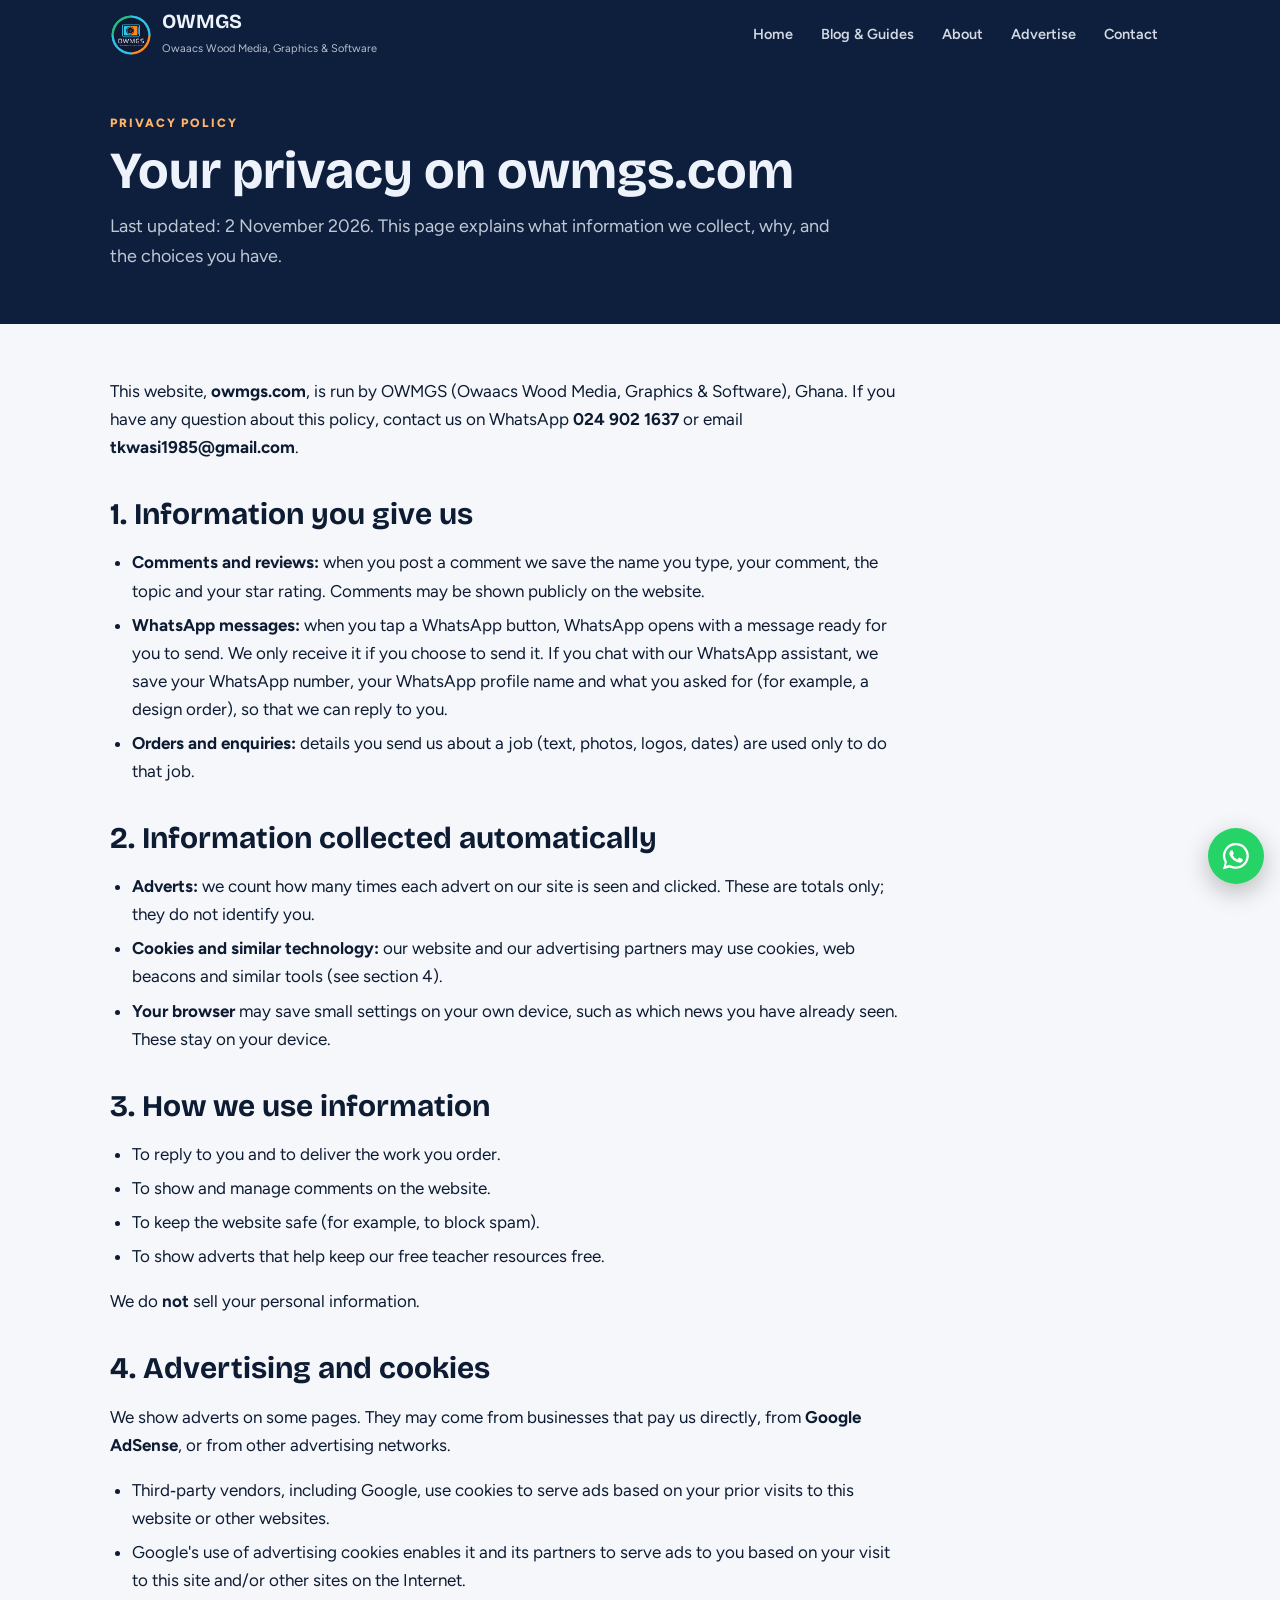
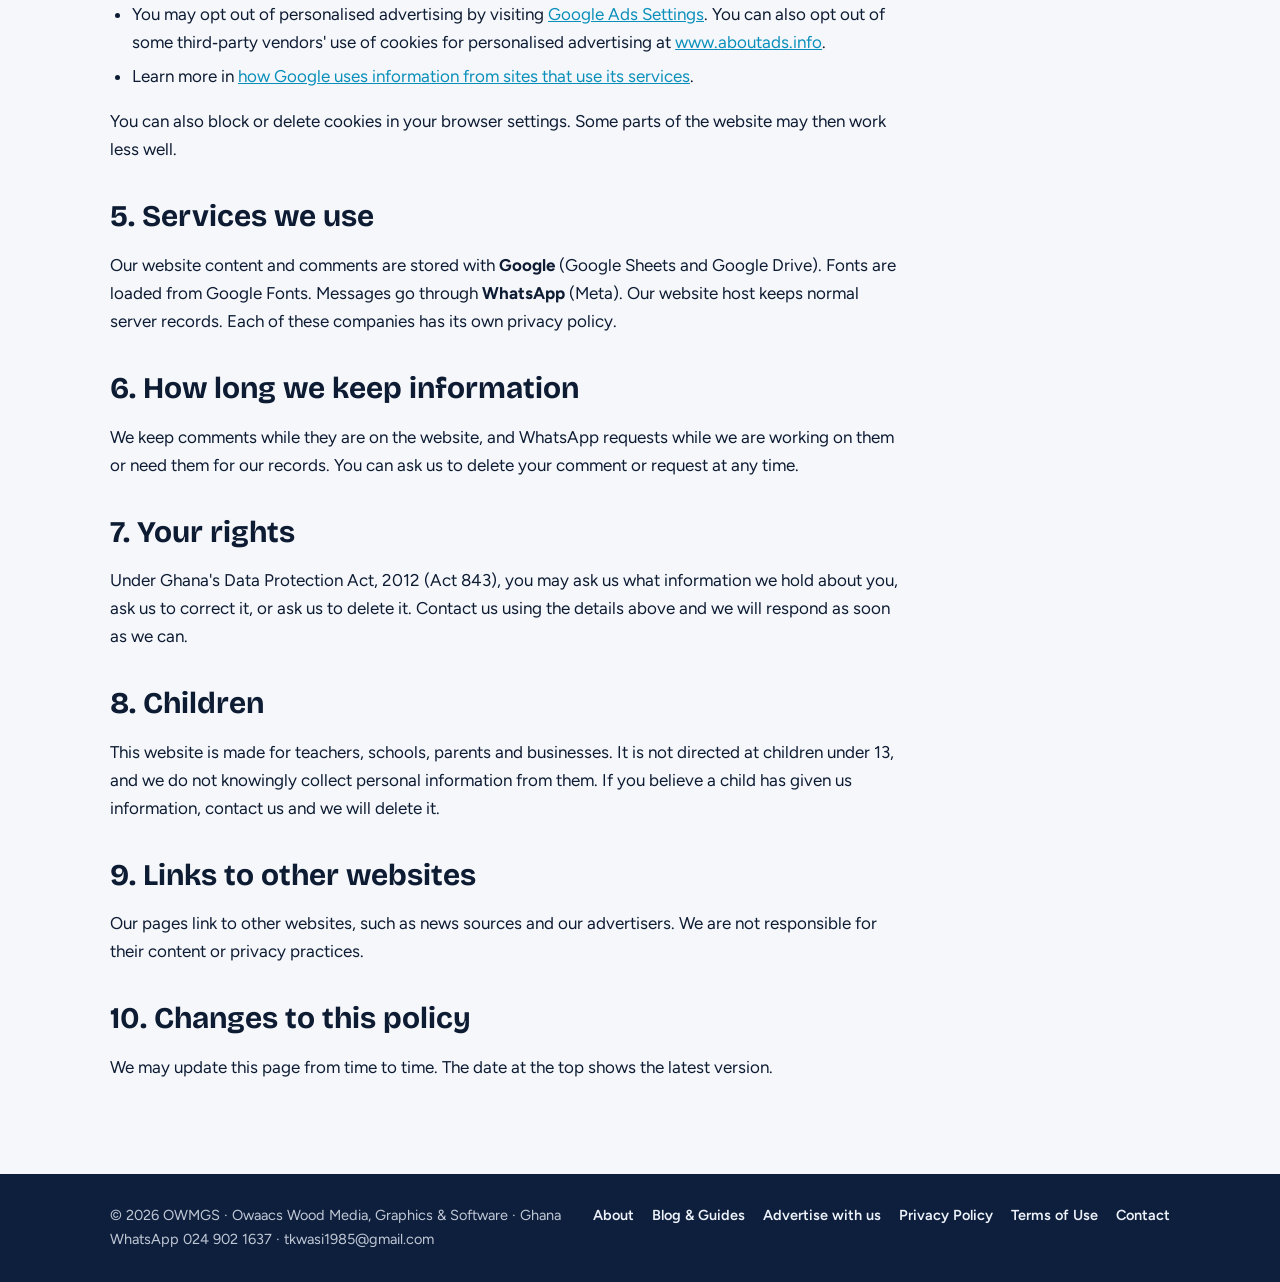
<file: owmgs-plus-upload/public/privacy.html>
<!doctype html>
<html lang="en">
<head>
<meta charset="utf-8">
<meta name="viewport" content="width=device-width,initial-scale=1,viewport-fit=cover">
<title>Privacy Policy | OWMGS</title>
<meta name="description" content="How OWMGS collects, uses and protects information on owmgs.com, including cookies and advertising.">
<link rel="canonical" href="https://owmgs.com/privacy.html">
<meta property="og:title" content="Privacy Policy | OWMGS">
<meta property="og:description" content="How OWMGS collects, uses and protects information on owmgs.com, including cookies and advertising.">
<meta property="og:url" content="https://owmgs.com/privacy.html">
<meta property="og:image" content="https://owmgs.com/logo.png">
<meta name="theme-color" content="#0e1f3d">
<meta name="google-adsense-account" content="ca-pub-8597918905226970">
<link rel="icon" type="image/png" href="[data-uri]">
<link rel="preconnect" href="https://fonts.googleapis.com">
<link rel="preconnect" href="https://fonts.gstatic.com" crossorigin>
<link rel="stylesheet" href="https://fonts.googleapis.com/css2?family=Bricolage+Grotesque:opsz,wght@12..96,700;12..96,800&family=Figtree:wght@400;600;700;800&display=swap">
<link rel="stylesheet" href="site.css">
<script async src="https://pagead2.googlesyndication.com/pagead/js/adsbygoogle.js?client=ca-pub-8597918905226970" crossorigin="anonymous"></script>
</head>
<body>
<svg xmlns="http://www.w3.org/2000/svg" style="position:absolute;width:0;height:0;overflow:hidden" aria-hidden="true"><symbol id="i-report" viewBox="0 0 24 24" fill="currentColor"><path fill-rule="evenodd" d="M5 2h10l5 5v15H5zM14.2 3.6V7.8h4.2zM8 11h9v1.7H8zm0 3.5h9v1.7H8zm0 3.5h6v1.7H8z"/></symbol><symbol id="i-notes" viewBox="0 0 24 24" fill="currentColor"><path d="M14.6 4.6l4.8 4.8L8.6 20.2 3 21l.8-5.6zM16.2 3l1.9-1.9c.5-.5 1.3-.5 1.8 0l3 3c.5.5.5 1.3 0 1.8L21 7.8z"/></symbol><symbol id="i-quiz" viewBox="0 0 24 24" fill="currentColor"><path fill-rule="evenodd" d="M7.5 1h9A2.5 2.5 0 0 1 19 3.5v17a2.5 2.5 0 0 1-2.5 2.5h-9A2.5 2.5 0 0 1 5 20.5v-17A2.5 2.5 0 0 1 7.5 1zM7 4v15h10V4z"/><path d="M9.6 9a2.4 2.4 0 1 1 3.4 2.2c-.6.3-.9.7-.9 1.3v.7" fill="none" stroke="currentColor" stroke-width="1.9" stroke-linecap="round"/><circle cx="12.1" cy="16" r="1.15"/><rect x="10" y="20.3" width="4" height="1.2" rx=".6"/></symbol><symbol id="i-data" viewBox="0 0 24 24" fill="currentColor"><ellipse cx="12" cy="5" rx="8" ry="3"/><path d="M4 7.6c0 1.7 3.6 3 8 3s8-1.3 8-3v3.6c0 1.7-3.6 3-8 3s-8-1.3-8-3zm0 6.2c0 1.7 3.6 3 8 3s8-1.3 8-3V19c0 1.7-3.6 3-8 3s-8-1.3-8-3z"/></symbol><symbol id="i-attendance" viewBox="0 0 24 24" fill="currentColor"><path fill-rule="evenodd" d="M3 5h18v17H3zm2 5v10h14V10z"/><rect x="6" y="2" width="2.6" height="5.5"/><rect x="15.4" y="2" width="2.6" height="5.5"/><path d="M8 15.2l2.7 2.7L16.4 12" fill="none" stroke="currentColor" stroke-width="2.3" stroke-linecap="square"/></symbol><symbol id="i-certificate" viewBox="0 0 24 24" fill="currentColor"><path fill-rule="evenodd" d="M5 9a7 7 0 1 0 14 0a7 7 0 1 0 -14 0zM8.4 9a3.6 3.6 0 1 0 7.2 0a3.6 3.6 0 1 0 -7.2 0z"/><path d="M8.2 14.8L6.3 22l5.7-2.8 5.7 2.8-1.9-7.2a8.4 8.4 0 0 1-7.6 0z"/></symbol><symbol id="i-poster" viewBox="0 0 24 24" fill="currentColor"><path fill-rule="evenodd" d="M3 3h18v18H3zm2 2v14h14V5z"/><path d="M5 19l4.8-6.2 3.2 3.8 2.6-3.2L19 19z"/><circle cx="15.5" cy="8.6" r="1.9"/></symbol><symbol id="i-flyer" viewBox="0 0 24 24" fill="currentColor"><path d="M8 2h12v15h-2.2V4.2H8z"/><path fill-rule="evenodd" d="M4 6h12v16H4zM6.4 10h7.2v1.6H6.4zm0 3.2h7.2v1.6H6.4zm0 3.2h4.6V18H6.4z"/></symbol><symbol id="i-banner" viewBox="0 0 24 24" fill="currentColor"><path fill-rule="evenodd" d="M2 3.5h20v11H2zM5 7h10v1.9H5zm0 3.3h6.5v1.9H5z"/><rect x="4.5" y="14.5" width="2.2" height="7.5"/><rect x="17.3" y="14.5" width="2.2" height="7.5"/><circle cx="18" cy="9" r="2"/></symbol><symbol id="i-tshirt" viewBox="0 0 24 24" fill="currentColor"><path d="M8.3 2.5L2 5.6l2.6 5.3 1.9-.9V21.5h11V10l1.9.9L22 5.6l-6.3-3.1c-.4 1.6-1.9 2.7-3.7 2.7s-3.3-1.1-3.7-2.7z"/></symbol><symbol id="i-mail" viewBox="0 0 24 24" fill="currentColor"><path fill-rule="evenodd" d="M2 5h20v14H2zm2 2.2v2.3l8 5.4 8-5.4V7.2l-8 5.4z"/></symbol><symbol id="i-idcard" viewBox="0 0 24 24" fill="currentColor"><path fill-rule="evenodd" d="M2 4.5h20v15H2zM4.6 8.5h6v7.5h-6zm8.4 0h6.5v1.7H13zm0 3.2h6.5v1.7H13zm0 3.2h4.2v1.7H13z"/><path d="M5.8 15.2c.2-1.6 1.1-2.3 1.8-2.3s1.6.7 1.8 2.3z" fill="currentColor" opacity="0"/></symbol><symbol id="i-share" viewBox="0 0 24 24" fill="currentColor"><circle cx="18" cy="5" r="3.2"/><circle cx="6" cy="12" r="3.2"/><circle cx="18" cy="19" r="3.2"/><path d="M8.6 10.6l6.8-4.1M8.6 13.4l6.8 4.1" stroke="currentColor" stroke-width="2.1"/></symbol><symbol id="i-chat" viewBox="0 0 24 24" fill="currentColor"><path fill-rule="evenodd" d="M2 3h20v14H9.5L4 21.5V17H2zm5 7a1.5 1.5 0 1 0 0 .01zm5 0a1.5 1.5 0 1 0 0 .01zm5 0a1.5 1.5 0 1 0 0 .01z"/></symbol><symbol id="i-search" viewBox="0 0 24 24" fill="currentColor"><path fill-rule="evenodd" d="M10 2a8 8 0 1 1 0 16 8 8 0 0 1 0-16zm0 3a5 5 0 1 0 0 10 5 5 0 0 0 0-10z"/><path d="M15.3 17.4l2.1-2.1 5.1 5.1-2.1 2.1z"/></symbol><symbol id="i-phone" viewBox="0 0 24 24" fill="currentColor"><path d="M6.6 2.2l3.6 4.4-2 2.6c1.3 2.8 3.5 5 6.4 6.4l2.6-2 4.4 3.6-1.8 4c-.3.7-1.1 1.1-1.9 1C9.5 21.2 2.8 14.5 1.8 6.2c-.1-.8.3-1.6 1-1.9z"/></symbol><symbol id="i-location" viewBox="0 0 24 24" fill="currentColor"><path fill-rule="evenodd" d="M12 1.5a7.5 7.5 0 0 1 7.5 7.5c0 5.4-7.5 13.5-7.5 13.5S4.5 14.4 4.5 9A7.5 7.5 0 0 1 12 1.5zm0 4.2a3.3 3.3 0 1 0 0 6.6 3.3 3.3 0 0 0 0-6.6z"/></symbol><symbol id="i-book" viewBox="0 0 24 24" fill="currentColor"><path d="M1.5 4.3c3.4-1.3 7-.9 9.6 1v15.2c-2.6-1.8-6.2-2.2-9.6-1zM22.5 4.3c-3.4-1.3-7-.9-9.6 1v15.2c2.6-1.8 6.2-2.2 9.6-1z"/></symbol><symbol id="i-news" viewBox="0 0 24 24" fill="currentColor"><path fill-rule="evenodd" d="M2.5 3.5h15V19a1.8 1.8 0 0 0 1.8 1.8H4.3A1.8 1.8 0 0 1 2.5 19zM5 6.5h10v3.6H5zm0 5.6h4.4v1.6H5zm5.6 0H15v1.6h-4.4zM5 15.4h4.4V17H5zm5.6 0H15V17h-4.4z"/><path d="M18.8 7.5h2.7v11.7a1.35 1.35 0 0 1-2.7 0z"/></symbol><symbol id="i-arrow" viewBox="0 0 24 24" fill="currentColor"><path d="M3 10.7h12.6L10.2 5.3 12 3.5l8.5 8.5-8.5 8.5-1.8-1.8 5.4-5.4H3z"/></symbol><symbol id="i-down" viewBox="0 0 24 24" fill="currentColor"><path d="M10.7 3v12.6l-5.4-5.4L3.5 12l8.5 8.5 8.5-8.5-1.8-1.8-5.4 5.4V3z"/></symbol><symbol id="i-person" viewBox="0 0 24 24" fill="currentColor"><path d="M12 2.5a4.6 4.6 0 1 1 0 9.2 4.6 4.6 0 0 1 0-9.2zM2.5 22c0-5 4.3-8 9.5-8s9.5 3 9.5 8z"/></symbol><symbol id="i-bot" viewBox="0 0 24 24" fill="currentColor"><path fill-rule="evenodd" d="M4 7.5h16v13H4zm4.5 3.6a1.8 1.8 0 1 0 0 3.6 1.8 1.8 0 0 0 0-3.6zm7 0a1.8 1.8 0 1 0 0 3.6 1.8 1.8 0 0 0 0-3.6zM8.5 16.6h7v1.7h-7z"/><rect x="11" y="3.4" width="2" height="4.1"/><circle cx="12" cy="2.8" r="1.6"/><rect x="1.5" y="11.5" width="2" height="5"/><rect x="20.5" y="11.5" width="2" height="5"/></symbol><symbol id="i-bell" viewBox="0 0 24 24" fill="currentColor"><path d="M12 1.8c.9 0 1.6.7 1.6 1.6v.8a6.5 6.5 0 0 1 4.9 6.3v4.4l2.2 2.6v1.3H3.3v-1.3l2.2-2.6v-4.4a6.5 6.5 0 0 1 4.9-6.3v-.8c0-.9.7-1.6 1.6-1.6zM9.3 20.2h5.4a2.7 2.7 0 0 1-5.4 0z"/></symbol><symbol id="i-send" viewBox="0 0 24 24" fill="currentColor"><path d="M2 21.5L23 12 2 2.5v7.4L16.5 12 2 14.1z"/></symbol><symbol id="i-close" viewBox="0 0 24 24" fill="currentColor"><path d="M5.4 3.6L12 10.2l6.6-6.6 1.8 1.8-6.6 6.6 6.6 6.6-1.8 1.8-6.6-6.6-6.6 6.6-1.8-1.8 6.6-6.6-6.6-6.6z"/></symbol><symbol id="i-check" viewBox="0 0 24 24" fill="currentColor"><path d="M2.5 12.5l2-2 5 5 10-10 2 2-12 12z"/></symbol><symbol id="i-copy" viewBox="0 0 24 24" fill="currentColor"><path d="M8 2h13v13h-2.3V4.3H8z"/><path fill-rule="evenodd" d="M3 7h13v15H3zm2.3 2.3v10.4h8.4V9.3z"/></symbol><symbol id="i-link" viewBox="0 0 24 24" fill="currentColor"><path d="M10.6 13.4a4.2 4.2 0 0 0 6 .1l3.6-3.6a4.2 4.2 0 0 0-6-6l-1.7 1.7 1.7 1.7 1.7-1.7a1.8 1.8 0 0 1 2.6 2.6l-3.6 3.6a1.8 1.8 0 0 1-2.6 0z"/><path d="M13.4 10.6a4.2 4.2 0 0 0-6-.1l-3.6 3.6a4.2 4.2 0 0 0 6 6l1.7-1.7-1.7-1.7-1.7 1.7a1.8 1.8 0 0 1-2.6-2.6l3.6-3.6a1.8 1.8 0 0 1 2.6 0z"/></symbol><symbol id="i-grid" viewBox="0 0 24 24" fill="currentColor"><rect x="2.5" y="2.5" width="8.5" height="8.5"/><rect x="13" y="2.5" width="8.5" height="8.5"/><rect x="2.5" y="13" width="8.5" height="8.5"/><rect x="13" y="13" width="8.5" height="8.5"/></symbol><symbol id="i-gear" viewBox="0 0 24 24" fill="currentColor"><path fill-rule="evenodd" d="M10.4 1.8h3.2l.6 2.7 1.8.8 2.4-1.5 2.2 2.2-1.5 2.4.8 1.8 2.7.6v3.2l-2.7.6-.8 1.8 1.5 2.4-2.2 2.2-2.4-1.5-1.8.8-.6 2.7h-3.2l-.6-2.7-1.8-.8-2.4 1.5-2.2-2.2 1.5-2.4-.8-1.8-2.7-.6v-3.2l2.7-.6.8-1.8-1.5-2.4 2.2-2.2 2.4 1.5 1.8-.8zM12 8.4a3.6 3.6 0 1 0 0 7.2 3.6 3.6 0 0 0 0-7.2z"/></symbol><symbol id="i-comment" viewBox="0 0 24 24" fill="currentColor"><path fill-rule="evenodd" d="M2 3h20v13h-8l-5 5v-5H2zm4 3.6h12v1.8H6zm0 3.6h8v1.8H6z"/></symbol><symbol id="i-upload" viewBox="0 0 24 24" fill="currentColor"><path d="M10.8 16V6.4L7 10.2 5.3 8.5 12 1.8l6.7 6.7-1.7 1.7-3.8-3.8V16zM3 14h2.4v5.6h13.2V14H21v8H3z"/></symbol><symbol id="i-money" viewBox="0 0 24 24" fill="currentColor"><path fill-rule="evenodd" d="M1.5 5.5h21v13h-21zM12 8.6a3.4 3.4 0 1 0 0 6.8 3.4 3.4 0 0 0 0-6.8zM4 8v2.2h2.2V8zm13.8 5.8V16H20v-2.2z"/></symbol><symbol id="i-camera" viewBox="0 0 24 24" fill="currentColor"><path fill-rule="evenodd" d="M2 6.5h5l1.6-2.5h6.8L17 6.5h5v14H2zM12 9a4.6 4.6 0 1 0 0 9.2A4.6 4.6 0 0 0 12 9zm0 2.4a2.2 2.2 0 1 1 0 4.4 2.2 2.2 0 0 1 0-4.4z"/></symbol><symbol id="i-video" viewBox="0 0 24 24" fill="currentColor"><path d="M2 5.5h14v13H2zM17.5 10l4.5-3v10l-4.5-3z"/></symbol><symbol id="i-live" viewBox="0 0 24 24" fill="currentColor"><circle cx="12" cy="12" r="3.2"/><path d="M7.1 7.1a7 7 0 0 0 0 9.8M16.9 7.1a7 7 0 0 1 0 9.8M4.2 4.2a11 11 0 0 0 0 15.6M19.8 4.2a11 11 0 0 1 0 15.6" fill="none" stroke="currentColor" stroke-width="2.2" stroke-linecap="round"/></symbol><symbol id="i-eye" viewBox="0 0 24 24" fill="currentColor"><path fill-rule="evenodd" d="M12 4.5c5 0 9 3.8 10.5 7.5C21 15.7 17 19.5 12 19.5S3 15.7 1.5 12C3 8.3 7 4.5 12 4.5zm0 3.5a4 4 0 1 0 0 8 4 4 0 0 0 0-8z"/></symbol><symbol id="i-wa" viewBox="0 0 24 24" fill="currentColor"><path d="M12 1.5a10.4 10.4 0 0 0-9 15.7L1.6 22.5l5.4-1.4A10.4 10.4 0 1 0 12 1.5zm0 18.9c-1.6 0-3.2-.4-4.6-1.3l-.3-.2-3.2.8.9-3.1-.2-.3A8.5 8.5 0 1 1 12 20.4zm4.6-6.3c-.3-.1-1.5-.7-1.7-.8s-.4-.1-.6.1-.7.8-.8 1-.3.2-.6.1a7 7 0 0 1-3.4-3c-.3-.4.3-.4.7-1.3.1-.2 0-.3 0-.4l-.8-1.9c-.2-.5-.4-.4-.6-.4h-.5a.9.9 0 0 0-.7.3 2.9 2.9 0 0 0-.9 2.2 5.1 5.1 0 0 0 1.1 2.7 11.7 11.7 0 0 0 4.5 3.9c1.7.7 2.3.8 3.2.7a2.7 2.7 0 0 0 1.8-1.3 2.2 2.2 0 0 0 .1-1.3c0-.1-.2-.2-.5-.3z"/></symbol></svg>
<header class="top"><div class="wrap">
  <a class="brand" href="index.html"><img src="[data-uri]" alt="OWMGS logo" width="42" height="42"><span><b>OWMGS</b><small>Owaacs Wood Media, Graphics &amp; Software</small></span></a>
  <nav aria-label="Main"><a href="index.html">Home</a><a href="blog.html">Blog & Guides</a><a href="about.html">About</a><a href="advertise.html">Advertise</a><a href="index.html#contact">Contact</a></nav>
</div></header>
<section class="hero"><div class="wrap"><p class="eyebrow">Privacy Policy</p><h1>Your privacy on owmgs.com</h1><p>Last updated: 2 November 2026. This page explains what information we collect, why, and the choices you have.</p></div></section>
<main class="doc wrap"><div class="body">
<p>This website, <b>owmgs.com</b>, is run by OWMGS (Owaacs Wood Media, Graphics &amp; Software), Ghana. If you have any question about this policy, contact us on WhatsApp <b>024 902 1637</b> or email <b>tkwasi1985@gmail.com</b>.</p>

<h2>1. Information you give us</h2>
<ul>
 <li><b>Comments and reviews:</b> when you post a comment we save the name you type, your comment, the topic and your star rating. Comments may be shown publicly on the website.</li>
 <li><b>WhatsApp messages:</b> when you tap a WhatsApp button, WhatsApp opens with a message ready for you to send. We only receive it if you choose to send it. If you chat with our WhatsApp assistant, we save your WhatsApp number, your WhatsApp profile name and what you asked for (for example, a design order), so that we can reply to you.</li>
 <li><b>Orders and enquiries:</b> details you send us about a job (text, photos, logos, dates) are used only to do that job.</li>
</ul>

<h2>2. Information collected automatically</h2>
<ul>
 <li><b>Adverts:</b> we count how many times each advert on our site is seen and clicked. These are totals only; they do not identify you.</li>
 <li><b>Cookies and similar technology:</b> our website and our advertising partners may use cookies, web beacons and similar tools (see section 4).</li>
 <li><b>Your browser</b> may save small settings on your own device, such as which news you have already seen. These stay on your device.</li>
</ul>

<h2>3. How we use information</h2>
<ul>
 <li>To reply to you and to deliver the work you order.</li>
 <li>To show and manage comments on the website.</li>
 <li>To keep the website safe (for example, to block spam).</li>
 <li>To show adverts that help keep our free teacher resources free.</li>
</ul>
<p>We do <b>not</b> sell your personal information.</p>

<h2>4. Advertising and cookies</h2>
<p>We show adverts on some pages. They may come from businesses that pay us directly, from <b>Google AdSense</b>, or from other advertising networks.</p>
<ul>
 <li>Third‑party vendors, including Google, use cookies to serve ads based on your prior visits to this website or other websites.</li>
 <li>Google's use of advertising cookies enables it and its partners to serve ads to you based on your visit to this site and/or other sites on the Internet.</li>
 <li>You may opt out of personalised advertising by visiting <a href="https://adssettings.google.com" rel="noopener" target="_blank">Google Ads Settings</a>. You can also opt out of some third‑party vendors' use of cookies for personalised advertising at <a href="https://www.aboutads.info/choices" rel="noopener" target="_blank">www.aboutads.info</a>.</li>
 <li>Learn more in <a href="https://policies.google.com/technologies/ads" rel="noopener" target="_blank">how Google uses information from sites that use its services</a>.</li>
</ul>
<p>You can also block or delete cookies in your browser settings. Some parts of the website may then work less well.</p>

<h2>5. Services we use</h2>
<p>Our website content and comments are stored with <b>Google</b> (Google Sheets and Google Drive). Fonts are loaded from Google Fonts. Messages go through <b>WhatsApp</b> (Meta). Our website host keeps normal server records. Each of these companies has its own privacy policy.</p>

<h2>6. How long we keep information</h2>
<p>We keep comments while they are on the website, and WhatsApp requests while we are working on them or need them for our records. You can ask us to delete your comment or request at any time.</p>

<h2>7. Your rights</h2>
<p>Under Ghana's Data Protection Act, 2012 (Act 843), you may ask us what information we hold about you, ask us to correct it, or ask us to delete it. Contact us using the details above and we will respond as soon as we can.</p>

<h2>8. Children</h2>
<p>This website is made for teachers, schools, parents and businesses. It is not directed at children under 13, and we do not knowingly collect personal information from them. If you believe a child has given us information, contact us and we will delete it.</p>

<h2>9. Links to other websites</h2>
<p>Our pages link to other websites, such as news sources and our advertisers. We are not responsible for their content or privacy practices.</p>

<h2>10. Changes to this policy</h2>
<p>We may update this page from time to time. The date at the top shows the latest version.</p>
</div></main>
<footer class="foot"><div class="wrap">
  <div>© 2026 OWMGS · Owaacs Wood Media, Graphics &amp; Software · Ghana<br>WhatsApp 024 902 1637 · tkwasi1985@gmail.com</div>
  <nav aria-label="Site"><a href="about.html">About</a><a href="blog.html">Blog & Guides</a><a href="advertise.html">Advertise with us</a><a href="privacy.html">Privacy Policy</a><a href="terms.html">Terms of Use</a><a href="index.html#contact">Contact</a></nav>
</div></footer>
<a class="wa-float" href="https://wa.me/233249021637?text=" target="_blank" rel="noopener" aria-label="Chat with OWMGS on WhatsApp"><svg class="ico" aria-hidden="true"><use href="#i-wa"/></svg></a>
<script src="config.js"></script>


</body>
</html>
</file>
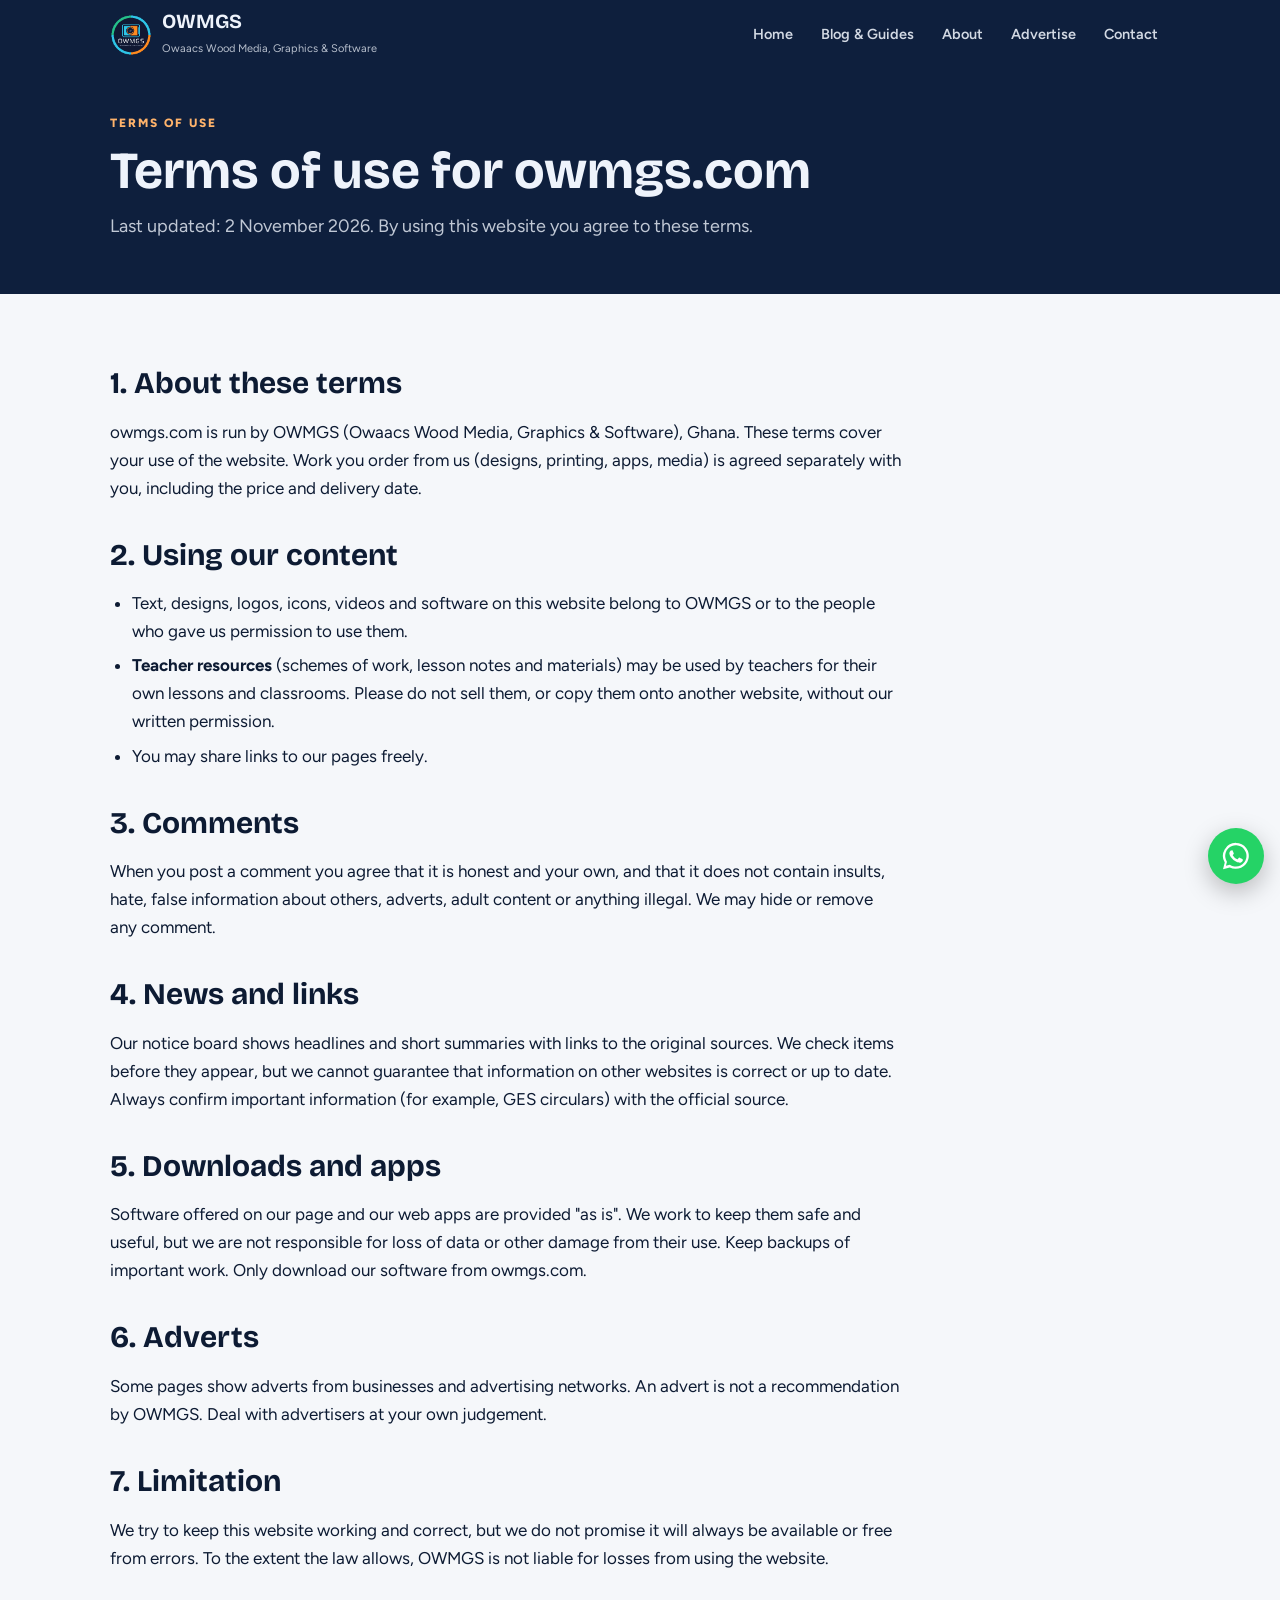
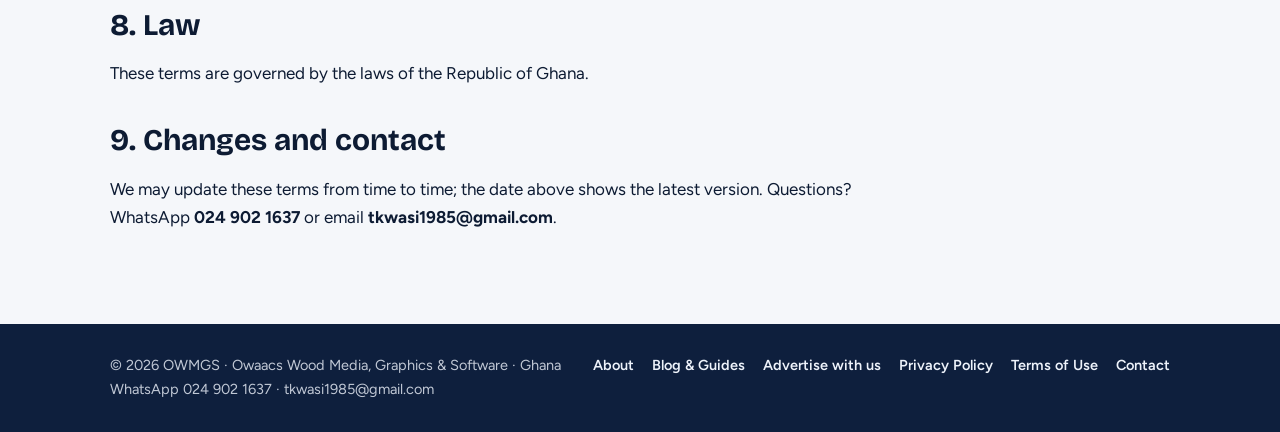
<file: owmgs-plus-upload/public/terms.html>
<!doctype html>
<html lang="en">
<head>
<meta charset="utf-8">
<meta name="viewport" content="width=device-width,initial-scale=1,viewport-fit=cover">
<title>Terms of Use | OWMGS</title>
<meta name="description" content="The rules for using owmgs.com, our teacher resources, comments, downloads and adverts.">
<link rel="canonical" href="https://owmgs.com/terms.html">
<meta property="og:title" content="Terms of Use | OWMGS">
<meta property="og:description" content="The rules for using owmgs.com, our teacher resources, comments, downloads and adverts.">
<meta property="og:url" content="https://owmgs.com/terms.html">
<meta property="og:image" content="https://owmgs.com/logo.png">
<meta name="theme-color" content="#0e1f3d">
<meta name="google-adsense-account" content="ca-pub-8597918905226970">
<link rel="icon" type="image/png" href="[data-uri]">
<link rel="preconnect" href="https://fonts.googleapis.com">
<link rel="preconnect" href="https://fonts.gstatic.com" crossorigin>
<link rel="stylesheet" href="https://fonts.googleapis.com/css2?family=Bricolage+Grotesque:opsz,wght@12..96,700;12..96,800&family=Figtree:wght@400;600;700;800&display=swap">
<link rel="stylesheet" href="site.css">
<script async src="https://pagead2.googlesyndication.com/pagead/js/adsbygoogle.js?client=ca-pub-8597918905226970" crossorigin="anonymous"></script>
</head>
<body>
<svg xmlns="http://www.w3.org/2000/svg" style="position:absolute;width:0;height:0;overflow:hidden" aria-hidden="true"><symbol id="i-report" viewBox="0 0 24 24" fill="currentColor"><path fill-rule="evenodd" d="M5 2h10l5 5v15H5zM14.2 3.6V7.8h4.2zM8 11h9v1.7H8zm0 3.5h9v1.7H8zm0 3.5h6v1.7H8z"/></symbol><symbol id="i-notes" viewBox="0 0 24 24" fill="currentColor"><path d="M14.6 4.6l4.8 4.8L8.6 20.2 3 21l.8-5.6zM16.2 3l1.9-1.9c.5-.5 1.3-.5 1.8 0l3 3c.5.5.5 1.3 0 1.8L21 7.8z"/></symbol><symbol id="i-quiz" viewBox="0 0 24 24" fill="currentColor"><path fill-rule="evenodd" d="M7.5 1h9A2.5 2.5 0 0 1 19 3.5v17a2.5 2.5 0 0 1-2.5 2.5h-9A2.5 2.5 0 0 1 5 20.5v-17A2.5 2.5 0 0 1 7.5 1zM7 4v15h10V4z"/><path d="M9.6 9a2.4 2.4 0 1 1 3.4 2.2c-.6.3-.9.7-.9 1.3v.7" fill="none" stroke="currentColor" stroke-width="1.9" stroke-linecap="round"/><circle cx="12.1" cy="16" r="1.15"/><rect x="10" y="20.3" width="4" height="1.2" rx=".6"/></symbol><symbol id="i-data" viewBox="0 0 24 24" fill="currentColor"><ellipse cx="12" cy="5" rx="8" ry="3"/><path d="M4 7.6c0 1.7 3.6 3 8 3s8-1.3 8-3v3.6c0 1.7-3.6 3-8 3s-8-1.3-8-3zm0 6.2c0 1.7 3.6 3 8 3s8-1.3 8-3V19c0 1.7-3.6 3-8 3s-8-1.3-8-3z"/></symbol><symbol id="i-attendance" viewBox="0 0 24 24" fill="currentColor"><path fill-rule="evenodd" d="M3 5h18v17H3zm2 5v10h14V10z"/><rect x="6" y="2" width="2.6" height="5.5"/><rect x="15.4" y="2" width="2.6" height="5.5"/><path d="M8 15.2l2.7 2.7L16.4 12" fill="none" stroke="currentColor" stroke-width="2.3" stroke-linecap="square"/></symbol><symbol id="i-certificate" viewBox="0 0 24 24" fill="currentColor"><path fill-rule="evenodd" d="M5 9a7 7 0 1 0 14 0a7 7 0 1 0 -14 0zM8.4 9a3.6 3.6 0 1 0 7.2 0a3.6 3.6 0 1 0 -7.2 0z"/><path d="M8.2 14.8L6.3 22l5.7-2.8 5.7 2.8-1.9-7.2a8.4 8.4 0 0 1-7.6 0z"/></symbol><symbol id="i-poster" viewBox="0 0 24 24" fill="currentColor"><path fill-rule="evenodd" d="M3 3h18v18H3zm2 2v14h14V5z"/><path d="M5 19l4.8-6.2 3.2 3.8 2.6-3.2L19 19z"/><circle cx="15.5" cy="8.6" r="1.9"/></symbol><symbol id="i-flyer" viewBox="0 0 24 24" fill="currentColor"><path d="M8 2h12v15h-2.2V4.2H8z"/><path fill-rule="evenodd" d="M4 6h12v16H4zM6.4 10h7.2v1.6H6.4zm0 3.2h7.2v1.6H6.4zm0 3.2h4.6V18H6.4z"/></symbol><symbol id="i-banner" viewBox="0 0 24 24" fill="currentColor"><path fill-rule="evenodd" d="M2 3.5h20v11H2zM5 7h10v1.9H5zm0 3.3h6.5v1.9H5z"/><rect x="4.5" y="14.5" width="2.2" height="7.5"/><rect x="17.3" y="14.5" width="2.2" height="7.5"/><circle cx="18" cy="9" r="2"/></symbol><symbol id="i-tshirt" viewBox="0 0 24 24" fill="currentColor"><path d="M8.3 2.5L2 5.6l2.6 5.3 1.9-.9V21.5h11V10l1.9.9L22 5.6l-6.3-3.1c-.4 1.6-1.9 2.7-3.7 2.7s-3.3-1.1-3.7-2.7z"/></symbol><symbol id="i-mail" viewBox="0 0 24 24" fill="currentColor"><path fill-rule="evenodd" d="M2 5h20v14H2zm2 2.2v2.3l8 5.4 8-5.4V7.2l-8 5.4z"/></symbol><symbol id="i-idcard" viewBox="0 0 24 24" fill="currentColor"><path fill-rule="evenodd" d="M2 4.5h20v15H2zM4.6 8.5h6v7.5h-6zm8.4 0h6.5v1.7H13zm0 3.2h6.5v1.7H13zm0 3.2h4.2v1.7H13z"/><path d="M5.8 15.2c.2-1.6 1.1-2.3 1.8-2.3s1.6.7 1.8 2.3z" fill="currentColor" opacity="0"/></symbol><symbol id="i-share" viewBox="0 0 24 24" fill="currentColor"><circle cx="18" cy="5" r="3.2"/><circle cx="6" cy="12" r="3.2"/><circle cx="18" cy="19" r="3.2"/><path d="M8.6 10.6l6.8-4.1M8.6 13.4l6.8 4.1" stroke="currentColor" stroke-width="2.1"/></symbol><symbol id="i-chat" viewBox="0 0 24 24" fill="currentColor"><path fill-rule="evenodd" d="M2 3h20v14H9.5L4 21.5V17H2zm5 7a1.5 1.5 0 1 0 0 .01zm5 0a1.5 1.5 0 1 0 0 .01zm5 0a1.5 1.5 0 1 0 0 .01z"/></symbol><symbol id="i-search" viewBox="0 0 24 24" fill="currentColor"><path fill-rule="evenodd" d="M10 2a8 8 0 1 1 0 16 8 8 0 0 1 0-16zm0 3a5 5 0 1 0 0 10 5 5 0 0 0 0-10z"/><path d="M15.3 17.4l2.1-2.1 5.1 5.1-2.1 2.1z"/></symbol><symbol id="i-phone" viewBox="0 0 24 24" fill="currentColor"><path d="M6.6 2.2l3.6 4.4-2 2.6c1.3 2.8 3.5 5 6.4 6.4l2.6-2 4.4 3.6-1.8 4c-.3.7-1.1 1.1-1.9 1C9.5 21.2 2.8 14.5 1.8 6.2c-.1-.8.3-1.6 1-1.9z"/></symbol><symbol id="i-location" viewBox="0 0 24 24" fill="currentColor"><path fill-rule="evenodd" d="M12 1.5a7.5 7.5 0 0 1 7.5 7.5c0 5.4-7.5 13.5-7.5 13.5S4.5 14.4 4.5 9A7.5 7.5 0 0 1 12 1.5zm0 4.2a3.3 3.3 0 1 0 0 6.6 3.3 3.3 0 0 0 0-6.6z"/></symbol><symbol id="i-book" viewBox="0 0 24 24" fill="currentColor"><path d="M1.5 4.3c3.4-1.3 7-.9 9.6 1v15.2c-2.6-1.8-6.2-2.2-9.6-1zM22.5 4.3c-3.4-1.3-7-.9-9.6 1v15.2c2.6-1.8 6.2-2.2 9.6-1z"/></symbol><symbol id="i-news" viewBox="0 0 24 24" fill="currentColor"><path fill-rule="evenodd" d="M2.5 3.5h15V19a1.8 1.8 0 0 0 1.8 1.8H4.3A1.8 1.8 0 0 1 2.5 19zM5 6.5h10v3.6H5zm0 5.6h4.4v1.6H5zm5.6 0H15v1.6h-4.4zM5 15.4h4.4V17H5zm5.6 0H15V17h-4.4z"/><path d="M18.8 7.5h2.7v11.7a1.35 1.35 0 0 1-2.7 0z"/></symbol><symbol id="i-arrow" viewBox="0 0 24 24" fill="currentColor"><path d="M3 10.7h12.6L10.2 5.3 12 3.5l8.5 8.5-8.5 8.5-1.8-1.8 5.4-5.4H3z"/></symbol><symbol id="i-down" viewBox="0 0 24 24" fill="currentColor"><path d="M10.7 3v12.6l-5.4-5.4L3.5 12l8.5 8.5 8.5-8.5-1.8-1.8-5.4 5.4V3z"/></symbol><symbol id="i-person" viewBox="0 0 24 24" fill="currentColor"><path d="M12 2.5a4.6 4.6 0 1 1 0 9.2 4.6 4.6 0 0 1 0-9.2zM2.5 22c0-5 4.3-8 9.5-8s9.5 3 9.5 8z"/></symbol><symbol id="i-bot" viewBox="0 0 24 24" fill="currentColor"><path fill-rule="evenodd" d="M4 7.5h16v13H4zm4.5 3.6a1.8 1.8 0 1 0 0 3.6 1.8 1.8 0 0 0 0-3.6zm7 0a1.8 1.8 0 1 0 0 3.6 1.8 1.8 0 0 0 0-3.6zM8.5 16.6h7v1.7h-7z"/><rect x="11" y="3.4" width="2" height="4.1"/><circle cx="12" cy="2.8" r="1.6"/><rect x="1.5" y="11.5" width="2" height="5"/><rect x="20.5" y="11.5" width="2" height="5"/></symbol><symbol id="i-bell" viewBox="0 0 24 24" fill="currentColor"><path d="M12 1.8c.9 0 1.6.7 1.6 1.6v.8a6.5 6.5 0 0 1 4.9 6.3v4.4l2.2 2.6v1.3H3.3v-1.3l2.2-2.6v-4.4a6.5 6.5 0 0 1 4.9-6.3v-.8c0-.9.7-1.6 1.6-1.6zM9.3 20.2h5.4a2.7 2.7 0 0 1-5.4 0z"/></symbol><symbol id="i-send" viewBox="0 0 24 24" fill="currentColor"><path d="M2 21.5L23 12 2 2.5v7.4L16.5 12 2 14.1z"/></symbol><symbol id="i-close" viewBox="0 0 24 24" fill="currentColor"><path d="M5.4 3.6L12 10.2l6.6-6.6 1.8 1.8-6.6 6.6 6.6 6.6-1.8 1.8-6.6-6.6-6.6 6.6-1.8-1.8 6.6-6.6-6.6-6.6z"/></symbol><symbol id="i-check" viewBox="0 0 24 24" fill="currentColor"><path d="M2.5 12.5l2-2 5 5 10-10 2 2-12 12z"/></symbol><symbol id="i-copy" viewBox="0 0 24 24" fill="currentColor"><path d="M8 2h13v13h-2.3V4.3H8z"/><path fill-rule="evenodd" d="M3 7h13v15H3zm2.3 2.3v10.4h8.4V9.3z"/></symbol><symbol id="i-link" viewBox="0 0 24 24" fill="currentColor"><path d="M10.6 13.4a4.2 4.2 0 0 0 6 .1l3.6-3.6a4.2 4.2 0 0 0-6-6l-1.7 1.7 1.7 1.7 1.7-1.7a1.8 1.8 0 0 1 2.6 2.6l-3.6 3.6a1.8 1.8 0 0 1-2.6 0z"/><path d="M13.4 10.6a4.2 4.2 0 0 0-6-.1l-3.6 3.6a4.2 4.2 0 0 0 6 6l1.7-1.7-1.7-1.7-1.7 1.7a1.8 1.8 0 0 1-2.6-2.6l3.6-3.6a1.8 1.8 0 0 1 2.6 0z"/></symbol><symbol id="i-grid" viewBox="0 0 24 24" fill="currentColor"><rect x="2.5" y="2.5" width="8.5" height="8.5"/><rect x="13" y="2.5" width="8.5" height="8.5"/><rect x="2.5" y="13" width="8.5" height="8.5"/><rect x="13" y="13" width="8.5" height="8.5"/></symbol><symbol id="i-gear" viewBox="0 0 24 24" fill="currentColor"><path fill-rule="evenodd" d="M10.4 1.8h3.2l.6 2.7 1.8.8 2.4-1.5 2.2 2.2-1.5 2.4.8 1.8 2.7.6v3.2l-2.7.6-.8 1.8 1.5 2.4-2.2 2.2-2.4-1.5-1.8.8-.6 2.7h-3.2l-.6-2.7-1.8-.8-2.4 1.5-2.2-2.2 1.5-2.4-.8-1.8-2.7-.6v-3.2l2.7-.6.8-1.8-1.5-2.4 2.2-2.2 2.4 1.5 1.8-.8zM12 8.4a3.6 3.6 0 1 0 0 7.2 3.6 3.6 0 0 0 0-7.2z"/></symbol><symbol id="i-comment" viewBox="0 0 24 24" fill="currentColor"><path fill-rule="evenodd" d="M2 3h20v13h-8l-5 5v-5H2zm4 3.6h12v1.8H6zm0 3.6h8v1.8H6z"/></symbol><symbol id="i-upload" viewBox="0 0 24 24" fill="currentColor"><path d="M10.8 16V6.4L7 10.2 5.3 8.5 12 1.8l6.7 6.7-1.7 1.7-3.8-3.8V16zM3 14h2.4v5.6h13.2V14H21v8H3z"/></symbol><symbol id="i-money" viewBox="0 0 24 24" fill="currentColor"><path fill-rule="evenodd" d="M1.5 5.5h21v13h-21zM12 8.6a3.4 3.4 0 1 0 0 6.8 3.4 3.4 0 0 0 0-6.8zM4 8v2.2h2.2V8zm13.8 5.8V16H20v-2.2z"/></symbol><symbol id="i-camera" viewBox="0 0 24 24" fill="currentColor"><path fill-rule="evenodd" d="M2 6.5h5l1.6-2.5h6.8L17 6.5h5v14H2zM12 9a4.6 4.6 0 1 0 0 9.2A4.6 4.6 0 0 0 12 9zm0 2.4a2.2 2.2 0 1 1 0 4.4 2.2 2.2 0 0 1 0-4.4z"/></symbol><symbol id="i-video" viewBox="0 0 24 24" fill="currentColor"><path d="M2 5.5h14v13H2zM17.5 10l4.5-3v10l-4.5-3z"/></symbol><symbol id="i-live" viewBox="0 0 24 24" fill="currentColor"><circle cx="12" cy="12" r="3.2"/><path d="M7.1 7.1a7 7 0 0 0 0 9.8M16.9 7.1a7 7 0 0 1 0 9.8M4.2 4.2a11 11 0 0 0 0 15.6M19.8 4.2a11 11 0 0 1 0 15.6" fill="none" stroke="currentColor" stroke-width="2.2" stroke-linecap="round"/></symbol><symbol id="i-eye" viewBox="0 0 24 24" fill="currentColor"><path fill-rule="evenodd" d="M12 4.5c5 0 9 3.8 10.5 7.5C21 15.7 17 19.5 12 19.5S3 15.7 1.5 12C3 8.3 7 4.5 12 4.5zm0 3.5a4 4 0 1 0 0 8 4 4 0 0 0 0-8z"/></symbol><symbol id="i-wa" viewBox="0 0 24 24" fill="currentColor"><path d="M12 1.5a10.4 10.4 0 0 0-9 15.7L1.6 22.5l5.4-1.4A10.4 10.4 0 1 0 12 1.5zm0 18.9c-1.6 0-3.2-.4-4.6-1.3l-.3-.2-3.2.8.9-3.1-.2-.3A8.5 8.5 0 1 1 12 20.4zm4.6-6.3c-.3-.1-1.5-.7-1.7-.8s-.4-.1-.6.1-.7.8-.8 1-.3.2-.6.1a7 7 0 0 1-3.4-3c-.3-.4.3-.4.7-1.3.1-.2 0-.3 0-.4l-.8-1.9c-.2-.5-.4-.4-.6-.4h-.5a.9.9 0 0 0-.7.3 2.9 2.9 0 0 0-.9 2.2 5.1 5.1 0 0 0 1.1 2.7 11.7 11.7 0 0 0 4.5 3.9c1.7.7 2.3.8 3.2.7a2.7 2.7 0 0 0 1.8-1.3 2.2 2.2 0 0 0 .1-1.3c0-.1-.2-.2-.5-.3z"/></symbol></svg>
<header class="top"><div class="wrap">
  <a class="brand" href="index.html"><img src="[data-uri]" alt="OWMGS logo" width="42" height="42"><span><b>OWMGS</b><small>Owaacs Wood Media, Graphics &amp; Software</small></span></a>
  <nav aria-label="Main"><a href="index.html">Home</a><a href="blog.html">Blog & Guides</a><a href="about.html">About</a><a href="advertise.html">Advertise</a><a href="index.html#contact">Contact</a></nav>
</div></header>
<section class="hero"><div class="wrap"><p class="eyebrow">Terms of Use</p><h1>Terms of use for owmgs.com</h1><p>Last updated: 2 November 2026. By using this website you agree to these terms.</p></div></section>
<main class="doc wrap"><div class="body">
<h2>1. About these terms</h2>
<p>owmgs.com is run by OWMGS (Owaacs Wood Media, Graphics &amp; Software), Ghana. These terms cover your use of the website. Work you order from us (designs, printing, apps, media) is agreed separately with you, including the price and delivery date.</p>

<h2>2. Using our content</h2>
<ul>
 <li>Text, designs, logos, icons, videos and software on this website belong to OWMGS or to the people who gave us permission to use them.</li>
 <li><b>Teacher resources</b> (schemes of work, lesson notes and materials) may be used by teachers for their own lessons and classrooms. Please do not sell them, or copy them onto another website, without our written permission.</li>
 <li>You may share links to our pages freely.</li>
</ul>

<h2>3. Comments</h2>
<p>When you post a comment you agree that it is honest and your own, and that it does not contain insults, hate, false information about others, adverts, adult content or anything illegal. We may hide or remove any comment.</p>

<h2>4. News and links</h2>
<p>Our notice board shows headlines and short summaries with links to the original sources. We check items before they appear, but we cannot guarantee that information on other websites is correct or up to date. Always confirm important information (for example, GES circulars) with the official source.</p>

<h2>5. Downloads and apps</h2>
<p>Software offered on our  page and our web apps are provided "as is". We work to keep them safe and useful, but we are not responsible for loss of data or other damage from their use. Keep backups of important work. Only download our software from owmgs.com.</p>

<h2>6. Adverts</h2>
<p>Some pages show adverts from businesses and advertising networks. An advert is not a recommendation by OWMGS. Deal with advertisers at your own judgement.</p>

<h2>7. Limitation</h2>
<p>We try to keep this website working and correct, but we do not promise it will always be available or free from errors. To the extent the law allows, OWMGS is not liable for losses from using the website.</p>

<h2>8. Law</h2>
<p>These terms are governed by the laws of the Republic of Ghana.</p>

<h2>9. Changes and contact</h2>
<p>We may update these terms from time to time; the date above shows the latest version. Questions? WhatsApp <b>024 902 1637</b> or email <b>tkwasi1985@gmail.com</b>.</p>
</div></main>
<footer class="foot"><div class="wrap">
  <div>© 2026 OWMGS · Owaacs Wood Media, Graphics &amp; Software · Ghana<br>WhatsApp 024 902 1637 · tkwasi1985@gmail.com</div>
  <nav aria-label="Site"><a href="about.html">About</a><a href="blog.html">Blog & Guides</a><a href="advertise.html">Advertise with us</a><a href="privacy.html">Privacy Policy</a><a href="terms.html">Terms of Use</a><a href="index.html#contact">Contact</a></nav>
</div></footer>
<a class="wa-float" href="https://wa.me/233249021637?text=" target="_blank" rel="noopener" aria-label="Chat with OWMGS on WhatsApp"><svg class="ico" aria-hidden="true"><use href="#i-wa"/></svg></a>
<script src="config.js"></script>


</body>
</html>
</file>
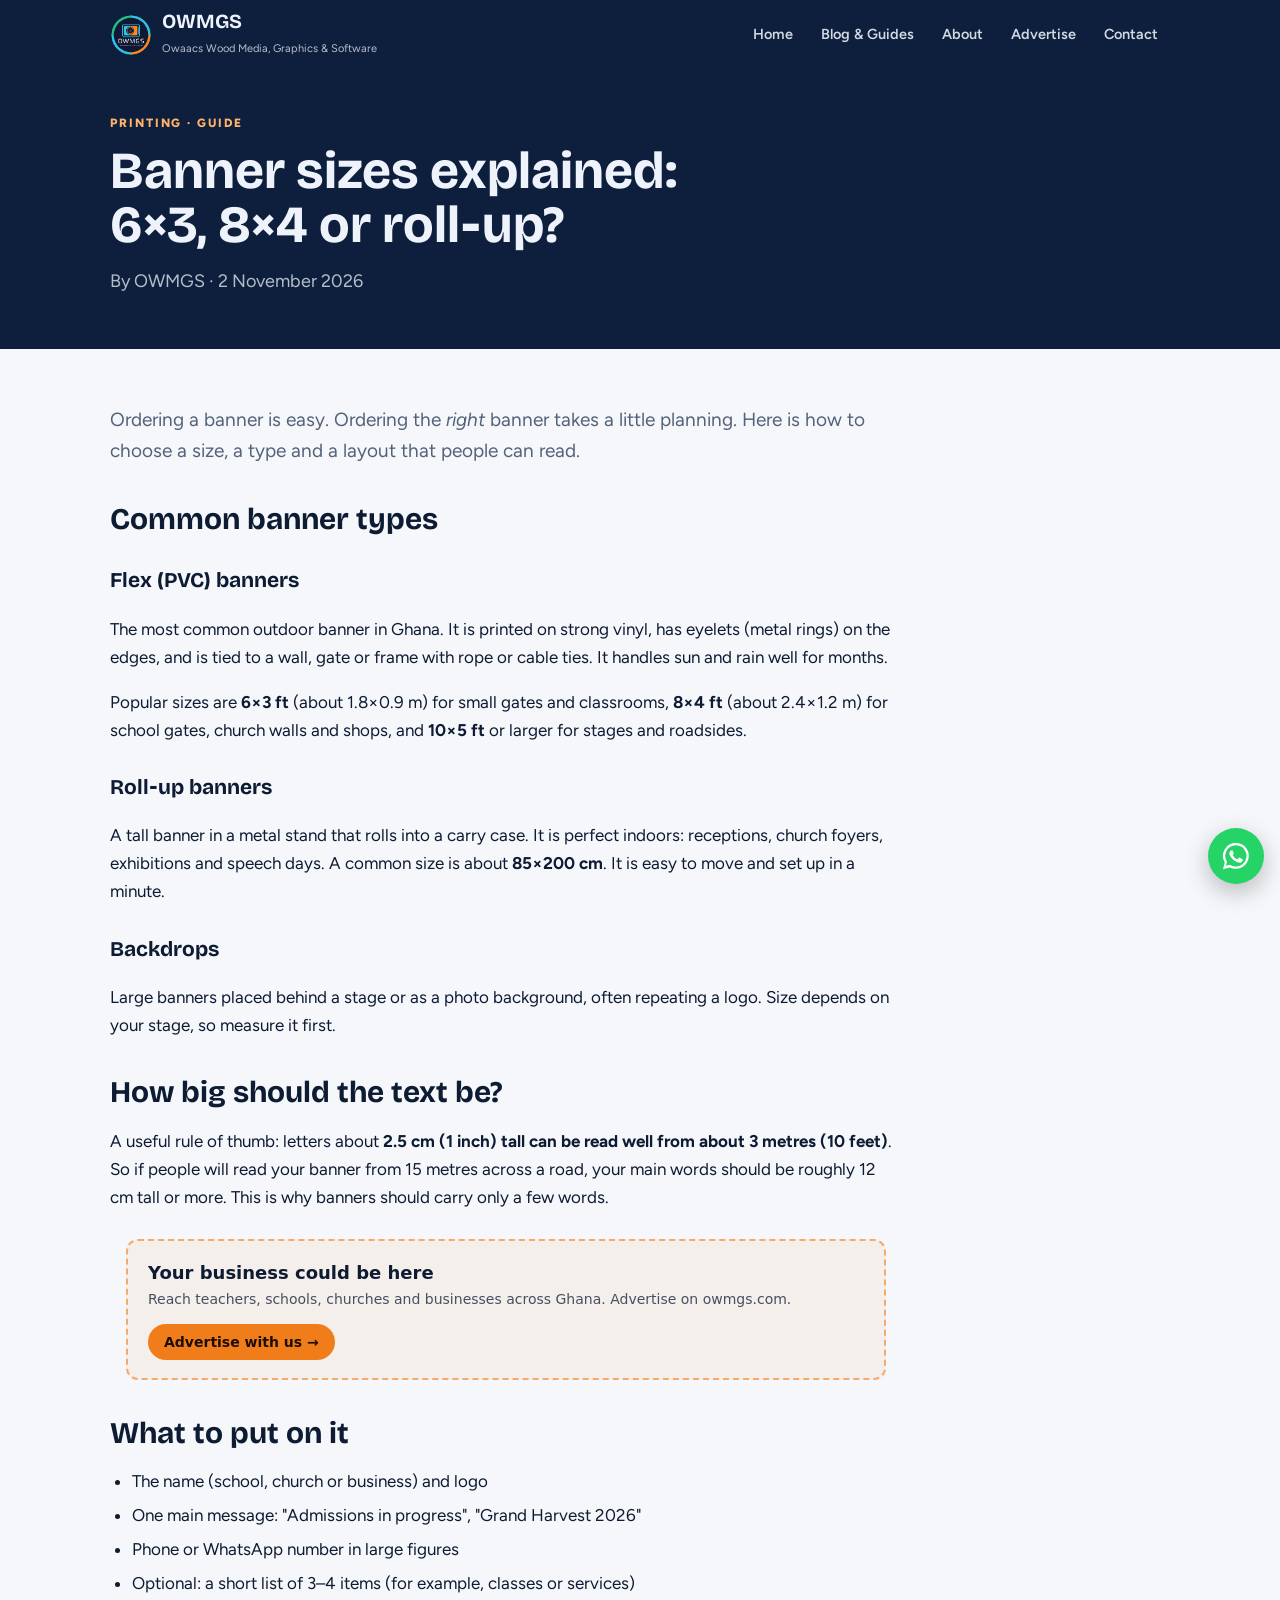
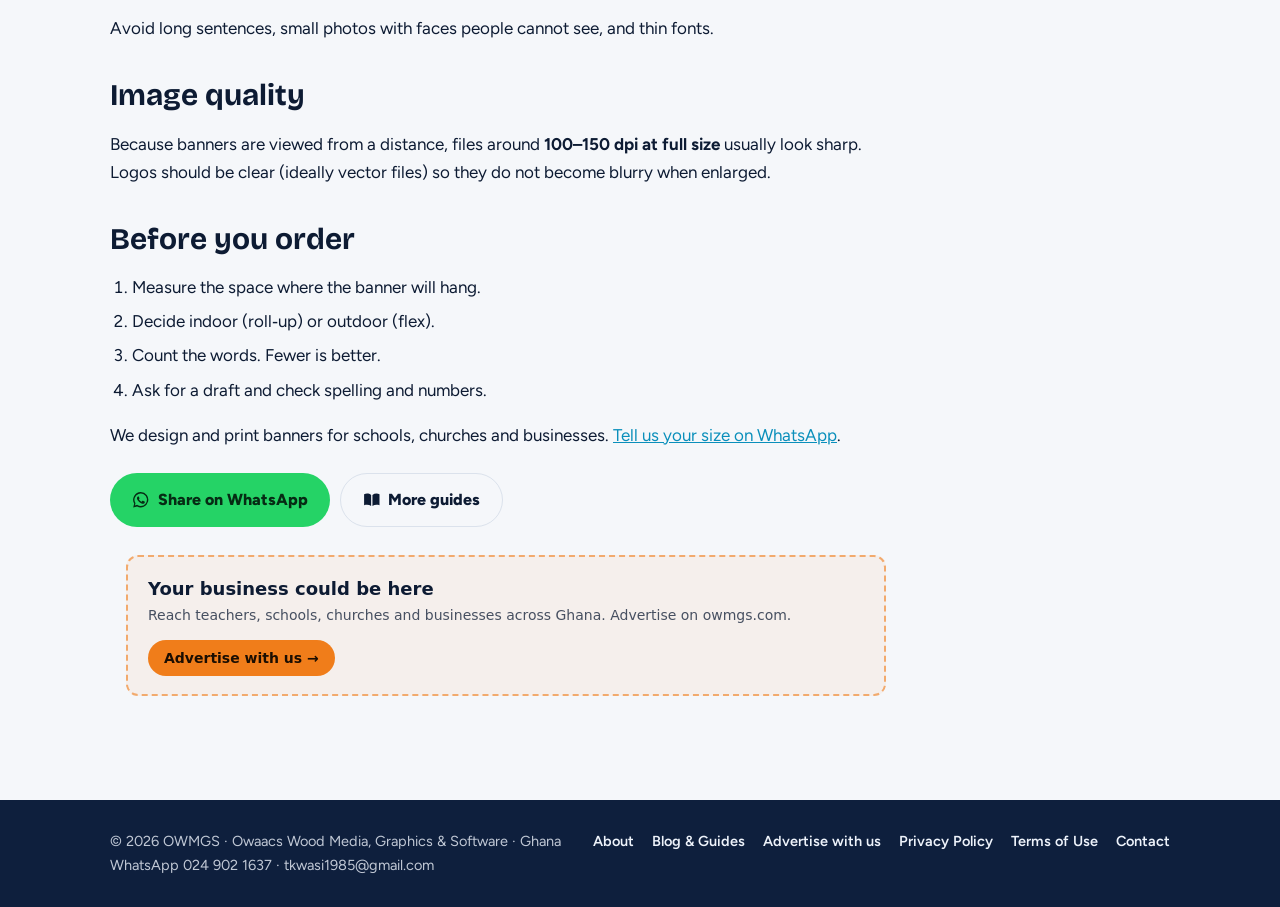
<file: owmgs-plus-upload/public/articles/banner-sizes-guide.html>
<!doctype html>
<html lang="en">
<head>
<meta charset="utf-8">
<meta name="viewport" content="width=device-width,initial-scale=1,viewport-fit=cover">
<title>Banner sizes explained: 6×3, 8×4 or roll‑up? | OWMGS Guides</title>
<meta name="description" content="Choose the right banner for your school gate, church stage or shop: common flex banner sizes, roll-up banners, and how big your text should be.">
<link rel="canonical" href="https://owmgs.com/articles/banner-sizes-guide.html">
<meta property="og:title" content="Banner sizes explained: 6×3, 8×4 or roll‑up? | OWMGS Guides">
<meta property="og:description" content="Choose the right banner for your school gate, church stage or shop: common flex banner sizes, roll-up banners, and how big your text should be.">
<meta property="og:url" content="https://owmgs.com/articles/banner-sizes-guide.html">
<meta property="og:image" content="https://owmgs.com/logo.png">
<meta name="theme-color" content="#0e1f3d">
<meta name="google-adsense-account" content="ca-pub-8597918905226970">
<link rel="icon" type="image/png" href="[data-uri]">
<link rel="preconnect" href="https://fonts.googleapis.com">
<link rel="preconnect" href="https://fonts.gstatic.com" crossorigin>
<link rel="stylesheet" href="https://fonts.googleapis.com/css2?family=Bricolage+Grotesque:opsz,wght@12..96,700;12..96,800&family=Figtree:wght@400;600;700;800&display=swap">
<link rel="stylesheet" href="../site.css">
<script async src="https://pagead2.googlesyndication.com/pagead/js/adsbygoogle.js?client=ca-pub-8597918905226970" crossorigin="anonymous"></script>
</head>
<body>
<svg xmlns="http://www.w3.org/2000/svg" style="position:absolute;width:0;height:0;overflow:hidden" aria-hidden="true"><symbol id="i-report" viewBox="0 0 24 24" fill="currentColor"><path fill-rule="evenodd" d="M5 2h10l5 5v15H5zM14.2 3.6V7.8h4.2zM8 11h9v1.7H8zm0 3.5h9v1.7H8zm0 3.5h6v1.7H8z"/></symbol><symbol id="i-notes" viewBox="0 0 24 24" fill="currentColor"><path d="M14.6 4.6l4.8 4.8L8.6 20.2 3 21l.8-5.6zM16.2 3l1.9-1.9c.5-.5 1.3-.5 1.8 0l3 3c.5.5.5 1.3 0 1.8L21 7.8z"/></symbol><symbol id="i-quiz" viewBox="0 0 24 24" fill="currentColor"><path fill-rule="evenodd" d="M7.5 1h9A2.5 2.5 0 0 1 19 3.5v17a2.5 2.5 0 0 1-2.5 2.5h-9A2.5 2.5 0 0 1 5 20.5v-17A2.5 2.5 0 0 1 7.5 1zM7 4v15h10V4z"/><path d="M9.6 9a2.4 2.4 0 1 1 3.4 2.2c-.6.3-.9.7-.9 1.3v.7" fill="none" stroke="currentColor" stroke-width="1.9" stroke-linecap="round"/><circle cx="12.1" cy="16" r="1.15"/><rect x="10" y="20.3" width="4" height="1.2" rx=".6"/></symbol><symbol id="i-data" viewBox="0 0 24 24" fill="currentColor"><ellipse cx="12" cy="5" rx="8" ry="3"/><path d="M4 7.6c0 1.7 3.6 3 8 3s8-1.3 8-3v3.6c0 1.7-3.6 3-8 3s-8-1.3-8-3zm0 6.2c0 1.7 3.6 3 8 3s8-1.3 8-3V19c0 1.7-3.6 3-8 3s-8-1.3-8-3z"/></symbol><symbol id="i-attendance" viewBox="0 0 24 24" fill="currentColor"><path fill-rule="evenodd" d="M3 5h18v17H3zm2 5v10h14V10z"/><rect x="6" y="2" width="2.6" height="5.5"/><rect x="15.4" y="2" width="2.6" height="5.5"/><path d="M8 15.2l2.7 2.7L16.4 12" fill="none" stroke="currentColor" stroke-width="2.3" stroke-linecap="square"/></symbol><symbol id="i-certificate" viewBox="0 0 24 24" fill="currentColor"><path fill-rule="evenodd" d="M5 9a7 7 0 1 0 14 0a7 7 0 1 0 -14 0zM8.4 9a3.6 3.6 0 1 0 7.2 0a3.6 3.6 0 1 0 -7.2 0z"/><path d="M8.2 14.8L6.3 22l5.7-2.8 5.7 2.8-1.9-7.2a8.4 8.4 0 0 1-7.6 0z"/></symbol><symbol id="i-poster" viewBox="0 0 24 24" fill="currentColor"><path fill-rule="evenodd" d="M3 3h18v18H3zm2 2v14h14V5z"/><path d="M5 19l4.8-6.2 3.2 3.8 2.6-3.2L19 19z"/><circle cx="15.5" cy="8.6" r="1.9"/></symbol><symbol id="i-flyer" viewBox="0 0 24 24" fill="currentColor"><path d="M8 2h12v15h-2.2V4.2H8z"/><path fill-rule="evenodd" d="M4 6h12v16H4zM6.4 10h7.2v1.6H6.4zm0 3.2h7.2v1.6H6.4zm0 3.2h4.6V18H6.4z"/></symbol><symbol id="i-banner" viewBox="0 0 24 24" fill="currentColor"><path fill-rule="evenodd" d="M2 3.5h20v11H2zM5 7h10v1.9H5zm0 3.3h6.5v1.9H5z"/><rect x="4.5" y="14.5" width="2.2" height="7.5"/><rect x="17.3" y="14.5" width="2.2" height="7.5"/><circle cx="18" cy="9" r="2"/></symbol><symbol id="i-tshirt" viewBox="0 0 24 24" fill="currentColor"><path d="M8.3 2.5L2 5.6l2.6 5.3 1.9-.9V21.5h11V10l1.9.9L22 5.6l-6.3-3.1c-.4 1.6-1.9 2.7-3.7 2.7s-3.3-1.1-3.7-2.7z"/></symbol><symbol id="i-mail" viewBox="0 0 24 24" fill="currentColor"><path fill-rule="evenodd" d="M2 5h20v14H2zm2 2.2v2.3l8 5.4 8-5.4V7.2l-8 5.4z"/></symbol><symbol id="i-idcard" viewBox="0 0 24 24" fill="currentColor"><path fill-rule="evenodd" d="M2 4.5h20v15H2zM4.6 8.5h6v7.5h-6zm8.4 0h6.5v1.7H13zm0 3.2h6.5v1.7H13zm0 3.2h4.2v1.7H13z"/><path d="M5.8 15.2c.2-1.6 1.1-2.3 1.8-2.3s1.6.7 1.8 2.3z" fill="currentColor" opacity="0"/></symbol><symbol id="i-share" viewBox="0 0 24 24" fill="currentColor"><circle cx="18" cy="5" r="3.2"/><circle cx="6" cy="12" r="3.2"/><circle cx="18" cy="19" r="3.2"/><path d="M8.6 10.6l6.8-4.1M8.6 13.4l6.8 4.1" stroke="currentColor" stroke-width="2.1"/></symbol><symbol id="i-chat" viewBox="0 0 24 24" fill="currentColor"><path fill-rule="evenodd" d="M2 3h20v14H9.5L4 21.5V17H2zm5 7a1.5 1.5 0 1 0 0 .01zm5 0a1.5 1.5 0 1 0 0 .01zm5 0a1.5 1.5 0 1 0 0 .01z"/></symbol><symbol id="i-search" viewBox="0 0 24 24" fill="currentColor"><path fill-rule="evenodd" d="M10 2a8 8 0 1 1 0 16 8 8 0 0 1 0-16zm0 3a5 5 0 1 0 0 10 5 5 0 0 0 0-10z"/><path d="M15.3 17.4l2.1-2.1 5.1 5.1-2.1 2.1z"/></symbol><symbol id="i-phone" viewBox="0 0 24 24" fill="currentColor"><path d="M6.6 2.2l3.6 4.4-2 2.6c1.3 2.8 3.5 5 6.4 6.4l2.6-2 4.4 3.6-1.8 4c-.3.7-1.1 1.1-1.9 1C9.5 21.2 2.8 14.5 1.8 6.2c-.1-.8.3-1.6 1-1.9z"/></symbol><symbol id="i-location" viewBox="0 0 24 24" fill="currentColor"><path fill-rule="evenodd" d="M12 1.5a7.5 7.5 0 0 1 7.5 7.5c0 5.4-7.5 13.5-7.5 13.5S4.5 14.4 4.5 9A7.5 7.5 0 0 1 12 1.5zm0 4.2a3.3 3.3 0 1 0 0 6.6 3.3 3.3 0 0 0 0-6.6z"/></symbol><symbol id="i-book" viewBox="0 0 24 24" fill="currentColor"><path d="M1.5 4.3c3.4-1.3 7-.9 9.6 1v15.2c-2.6-1.8-6.2-2.2-9.6-1zM22.5 4.3c-3.4-1.3-7-.9-9.6 1v15.2c2.6-1.8 6.2-2.2 9.6-1z"/></symbol><symbol id="i-news" viewBox="0 0 24 24" fill="currentColor"><path fill-rule="evenodd" d="M2.5 3.5h15V19a1.8 1.8 0 0 0 1.8 1.8H4.3A1.8 1.8 0 0 1 2.5 19zM5 6.5h10v3.6H5zm0 5.6h4.4v1.6H5zm5.6 0H15v1.6h-4.4zM5 15.4h4.4V17H5zm5.6 0H15V17h-4.4z"/><path d="M18.8 7.5h2.7v11.7a1.35 1.35 0 0 1-2.7 0z"/></symbol><symbol id="i-arrow" viewBox="0 0 24 24" fill="currentColor"><path d="M3 10.7h12.6L10.2 5.3 12 3.5l8.5 8.5-8.5 8.5-1.8-1.8 5.4-5.4H3z"/></symbol><symbol id="i-down" viewBox="0 0 24 24" fill="currentColor"><path d="M10.7 3v12.6l-5.4-5.4L3.5 12l8.5 8.5 8.5-8.5-1.8-1.8-5.4 5.4V3z"/></symbol><symbol id="i-person" viewBox="0 0 24 24" fill="currentColor"><path d="M12 2.5a4.6 4.6 0 1 1 0 9.2 4.6 4.6 0 0 1 0-9.2zM2.5 22c0-5 4.3-8 9.5-8s9.5 3 9.5 8z"/></symbol><symbol id="i-bot" viewBox="0 0 24 24" fill="currentColor"><path fill-rule="evenodd" d="M4 7.5h16v13H4zm4.5 3.6a1.8 1.8 0 1 0 0 3.6 1.8 1.8 0 0 0 0-3.6zm7 0a1.8 1.8 0 1 0 0 3.6 1.8 1.8 0 0 0 0-3.6zM8.5 16.6h7v1.7h-7z"/><rect x="11" y="3.4" width="2" height="4.1"/><circle cx="12" cy="2.8" r="1.6"/><rect x="1.5" y="11.5" width="2" height="5"/><rect x="20.5" y="11.5" width="2" height="5"/></symbol><symbol id="i-bell" viewBox="0 0 24 24" fill="currentColor"><path d="M12 1.8c.9 0 1.6.7 1.6 1.6v.8a6.5 6.5 0 0 1 4.9 6.3v4.4l2.2 2.6v1.3H3.3v-1.3l2.2-2.6v-4.4a6.5 6.5 0 0 1 4.9-6.3v-.8c0-.9.7-1.6 1.6-1.6zM9.3 20.2h5.4a2.7 2.7 0 0 1-5.4 0z"/></symbol><symbol id="i-send" viewBox="0 0 24 24" fill="currentColor"><path d="M2 21.5L23 12 2 2.5v7.4L16.5 12 2 14.1z"/></symbol><symbol id="i-close" viewBox="0 0 24 24" fill="currentColor"><path d="M5.4 3.6L12 10.2l6.6-6.6 1.8 1.8-6.6 6.6 6.6 6.6-1.8 1.8-6.6-6.6-6.6 6.6-1.8-1.8 6.6-6.6-6.6-6.6z"/></symbol><symbol id="i-check" viewBox="0 0 24 24" fill="currentColor"><path d="M2.5 12.5l2-2 5 5 10-10 2 2-12 12z"/></symbol><symbol id="i-copy" viewBox="0 0 24 24" fill="currentColor"><path d="M8 2h13v13h-2.3V4.3H8z"/><path fill-rule="evenodd" d="M3 7h13v15H3zm2.3 2.3v10.4h8.4V9.3z"/></symbol><symbol id="i-link" viewBox="0 0 24 24" fill="currentColor"><path d="M10.6 13.4a4.2 4.2 0 0 0 6 .1l3.6-3.6a4.2 4.2 0 0 0-6-6l-1.7 1.7 1.7 1.7 1.7-1.7a1.8 1.8 0 0 1 2.6 2.6l-3.6 3.6a1.8 1.8 0 0 1-2.6 0z"/><path d="M13.4 10.6a4.2 4.2 0 0 0-6-.1l-3.6 3.6a4.2 4.2 0 0 0 6 6l1.7-1.7-1.7-1.7-1.7 1.7a1.8 1.8 0 0 1-2.6-2.6l3.6-3.6a1.8 1.8 0 0 1 2.6 0z"/></symbol><symbol id="i-grid" viewBox="0 0 24 24" fill="currentColor"><rect x="2.5" y="2.5" width="8.5" height="8.5"/><rect x="13" y="2.5" width="8.5" height="8.5"/><rect x="2.5" y="13" width="8.5" height="8.5"/><rect x="13" y="13" width="8.5" height="8.5"/></symbol><symbol id="i-gear" viewBox="0 0 24 24" fill="currentColor"><path fill-rule="evenodd" d="M10.4 1.8h3.2l.6 2.7 1.8.8 2.4-1.5 2.2 2.2-1.5 2.4.8 1.8 2.7.6v3.2l-2.7.6-.8 1.8 1.5 2.4-2.2 2.2-2.4-1.5-1.8.8-.6 2.7h-3.2l-.6-2.7-1.8-.8-2.4 1.5-2.2-2.2 1.5-2.4-.8-1.8-2.7-.6v-3.2l2.7-.6.8-1.8-1.5-2.4 2.2-2.2 2.4 1.5 1.8-.8zM12 8.4a3.6 3.6 0 1 0 0 7.2 3.6 3.6 0 0 0 0-7.2z"/></symbol><symbol id="i-comment" viewBox="0 0 24 24" fill="currentColor"><path fill-rule="evenodd" d="M2 3h20v13h-8l-5 5v-5H2zm4 3.6h12v1.8H6zm0 3.6h8v1.8H6z"/></symbol><symbol id="i-upload" viewBox="0 0 24 24" fill="currentColor"><path d="M10.8 16V6.4L7 10.2 5.3 8.5 12 1.8l6.7 6.7-1.7 1.7-3.8-3.8V16zM3 14h2.4v5.6h13.2V14H21v8H3z"/></symbol><symbol id="i-money" viewBox="0 0 24 24" fill="currentColor"><path fill-rule="evenodd" d="M1.5 5.5h21v13h-21zM12 8.6a3.4 3.4 0 1 0 0 6.8 3.4 3.4 0 0 0 0-6.8zM4 8v2.2h2.2V8zm13.8 5.8V16H20v-2.2z"/></symbol><symbol id="i-camera" viewBox="0 0 24 24" fill="currentColor"><path fill-rule="evenodd" d="M2 6.5h5l1.6-2.5h6.8L17 6.5h5v14H2zM12 9a4.6 4.6 0 1 0 0 9.2A4.6 4.6 0 0 0 12 9zm0 2.4a2.2 2.2 0 1 1 0 4.4 2.2 2.2 0 0 1 0-4.4z"/></symbol><symbol id="i-video" viewBox="0 0 24 24" fill="currentColor"><path d="M2 5.5h14v13H2zM17.5 10l4.5-3v10l-4.5-3z"/></symbol><symbol id="i-live" viewBox="0 0 24 24" fill="currentColor"><circle cx="12" cy="12" r="3.2"/><path d="M7.1 7.1a7 7 0 0 0 0 9.8M16.9 7.1a7 7 0 0 1 0 9.8M4.2 4.2a11 11 0 0 0 0 15.6M19.8 4.2a11 11 0 0 1 0 15.6" fill="none" stroke="currentColor" stroke-width="2.2" stroke-linecap="round"/></symbol><symbol id="i-eye" viewBox="0 0 24 24" fill="currentColor"><path fill-rule="evenodd" d="M12 4.5c5 0 9 3.8 10.5 7.5C21 15.7 17 19.5 12 19.5S3 15.7 1.5 12C3 8.3 7 4.5 12 4.5zm0 3.5a4 4 0 1 0 0 8 4 4 0 0 0 0-8z"/></symbol><symbol id="i-wa" viewBox="0 0 24 24" fill="currentColor"><path d="M12 1.5a10.4 10.4 0 0 0-9 15.7L1.6 22.5l5.4-1.4A10.4 10.4 0 1 0 12 1.5zm0 18.9c-1.6 0-3.2-.4-4.6-1.3l-.3-.2-3.2.8.9-3.1-.2-.3A8.5 8.5 0 1 1 12 20.4zm4.6-6.3c-.3-.1-1.5-.7-1.7-.8s-.4-.1-.6.1-.7.8-.8 1-.3.2-.6.1a7 7 0 0 1-3.4-3c-.3-.4.3-.4.7-1.3.1-.2 0-.3 0-.4l-.8-1.9c-.2-.5-.4-.4-.6-.4h-.5a.9.9 0 0 0-.7.3 2.9 2.9 0 0 0-.9 2.2 5.1 5.1 0 0 0 1.1 2.7 11.7 11.7 0 0 0 4.5 3.9c1.7.7 2.3.8 3.2.7a2.7 2.7 0 0 0 1.8-1.3 2.2 2.2 0 0 0 .1-1.3c0-.1-.2-.2-.5-.3z"/></symbol></svg>
<header class="top"><div class="wrap">
  <a class="brand" href="../index.html"><img src="[data-uri]" alt="OWMGS logo" width="42" height="42"><span><b>OWMGS</b><small>Owaacs Wood Media, Graphics &amp; Software</small></span></a>
  <nav aria-label="Main"><a href="../index.html">Home</a><a href="../blog.html">Blog & Guides</a><a href="../about.html">About</a><a href="../advertise.html">Advertise</a><a href="../index.html#contact">Contact</a></nav>
</div></header>
<section class="hero"><div class="wrap"><p class="eyebrow">Printing · Guide</p><h1>Banner sizes explained: 6×3, 8×4 or roll‑up?</h1><p class="meta" style="color:rgba(238,243,251,.75)">By OWMGS · 2 November 2026</p></div></section><main class="doc wrap"><article class="post body">
<p class="lead">Ordering a banner is easy. Ordering the <i>right</i> banner takes a little planning. Here is how to choose a size, a type and a layout that people can read.</p>
<h2>Common banner types</h2>
<h3>Flex (PVC) banners</h3>
<p>The most common outdoor banner in Ghana. It is printed on strong vinyl, has eyelets (metal rings) on the edges, and is tied to a wall, gate or frame with rope or cable ties. It handles sun and rain well for months.</p>
<p>Popular sizes are <b>6×3 ft</b> (about 1.8×0.9 m) for small gates and classrooms, <b>8×4 ft</b> (about 2.4×1.2 m) for school gates, church walls and shops, and <b>10×5 ft</b> or larger for stages and roadsides.</p>
<h3>Roll‑up banners</h3>
<p>A tall banner in a metal stand that rolls into a carry case. It is perfect indoors: receptions, church foyers, exhibitions and speech days. A common size is about <b>85×200 cm</b>. It is easy to move and set up in a minute.</p>
<h3>Backdrops</h3>
<p>Large banners placed behind a stage or as a photo background, often repeating a logo. Size depends on your stage, so measure it first.</p>
<h2>How big should the text be?</h2>
<p>A useful rule of thumb: letters about <b>2.5 cm (1 inch) tall can be read well from about 3 metres (10 feet)</b>. So if people will read your banner from 15 metres across a road, your main words should be roughly 12 cm tall or more. This is why banners should carry only a few words.</p>
<div class="owmgs-ad" data-slot="article"></div><h2>What to put on it</h2>
<ul><li>The name (school, church or business) and logo</li><li>One main message: "Admissions in progress", "Grand Harvest 2026"</li><li>Phone or WhatsApp number in large figures</li><li>Optional: a short list of 3–4 items (for example, classes or services)</li></ul>
<p>Avoid long sentences, small photos with faces people cannot see, and thin fonts.</p>
<h2>Image quality</h2>
<p>Because banners are viewed from a distance, files around <b>100–150 dpi at full size</b> usually look sharp. Logos should be clear (ideally vector files) so they do not become blurry when enlarged.</p>
<h2>Before you order</h2>
<ol><li>Measure the space where the banner will hang.</li><li>Decide indoor (roll‑up) or outdoor (flex).</li><li>Count the words. Fewer is better.</li><li>Ask for a draft and check spelling and numbers.</li></ol>
<p>We design and print banners for schools, churches and businesses. <a href="https://wa.me/233249021637?text=Hello%20OWMGS%2C%20I%20need%20a%20banner.%20Size%3A%20" target="_blank" rel="noopener">Tell us your size on WhatsApp</a>.</p><div class="share"><a class="btn btn-wa" href="https://wa.me/?text=Banner%20sizes%20explained%3A%206%C3%973%2C%208%C3%974%20or%20roll%E2%80%91up%3F%20https%3A//owmgs.com/articles/banner-sizes-guide.html" target="_blank" rel="noopener"><svg class="ico" aria-hidden="true"><use href="#i-wa"/></svg> Share on WhatsApp</a><a class="btn btn-line" href="../blog.html"><svg class="ico" aria-hidden="true"><use href="#i-book"/></svg> More guides</a></div><div class="owmgs-ad" data-slot="bottom"></div></article></main>
<footer class="foot"><div class="wrap">
  <div>© 2026 OWMGS · Owaacs Wood Media, Graphics &amp; Software · Ghana<br>WhatsApp 024 902 1637 · tkwasi1985@gmail.com</div>
  <nav aria-label="Site"><a href="../about.html">About</a><a href="../blog.html">Blog & Guides</a><a href="../advertise.html">Advertise with us</a><a href="../privacy.html">Privacy Policy</a><a href="../terms.html">Terms of Use</a><a href="../index.html#contact">Contact</a></nav>
</div></footer>
<a class="wa-float" href="https://wa.me/233249021637?text=" target="_blank" rel="noopener" aria-label="Chat with OWMGS on WhatsApp"><svg class="ico" aria-hidden="true"><use href="#i-wa"/></svg></a>
<script src="../config.js"></script>
<script src="../ads.js"></script>

</body>
</html>
</file>
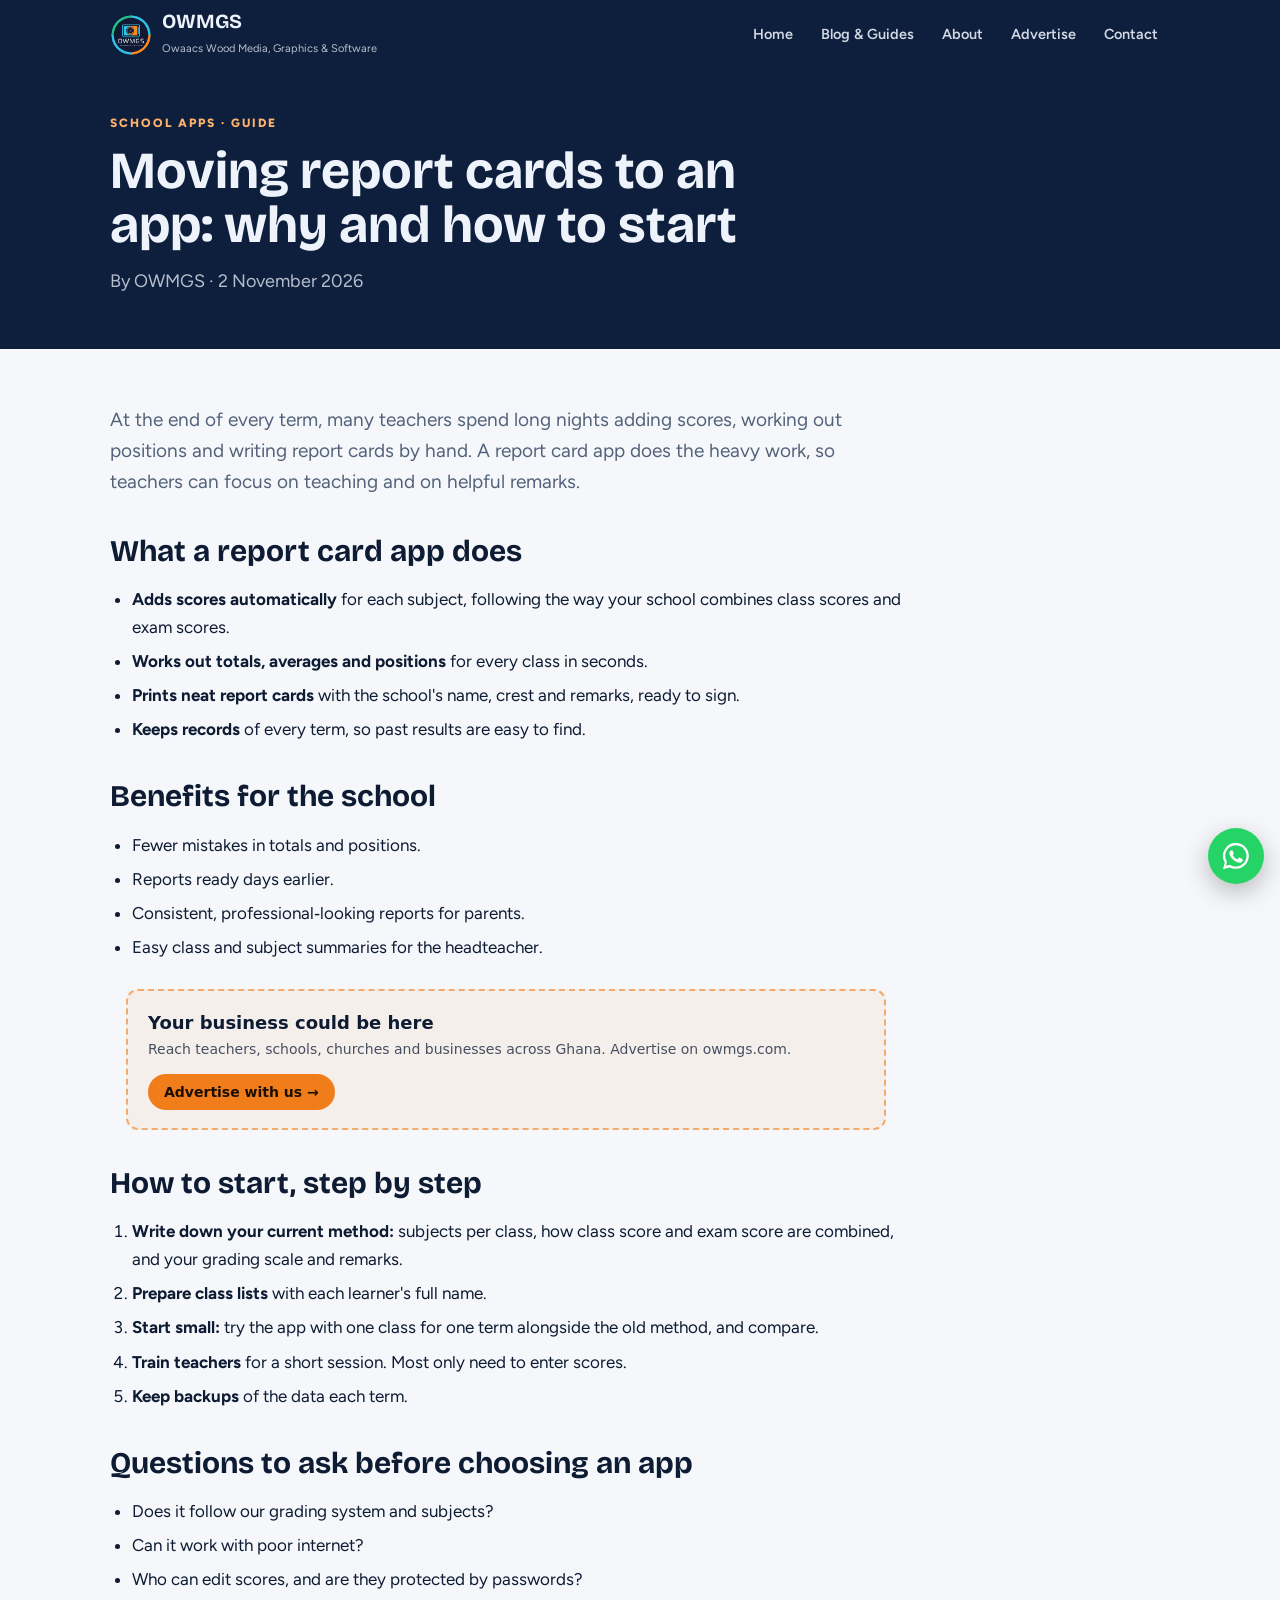
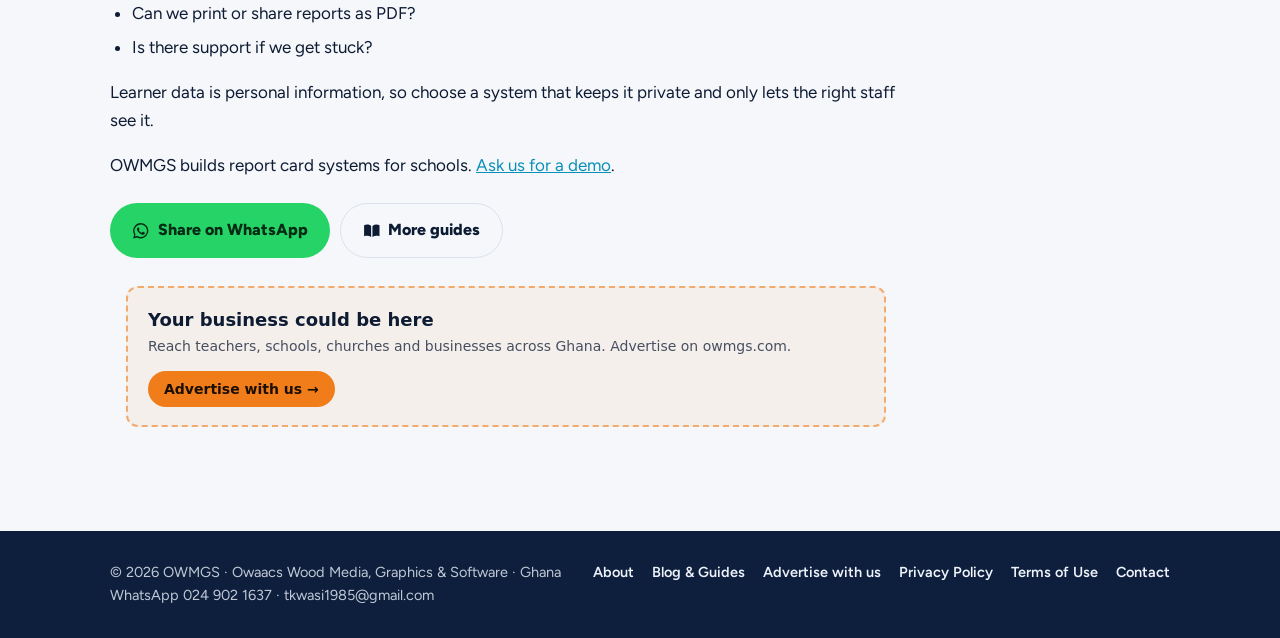
<file: owmgs-plus-upload/public/articles/digital-report-cards.html>
<!doctype html>
<html lang="en">
<head>
<meta charset="utf-8">
<meta name="viewport" content="width=device-width,initial-scale=1,viewport-fit=cover">
<title>Moving report cards to an app: why and how to start | OWMGS Guides</title>
<meta name="description" content="How a report card app helps Ghanaian schools: fewer mistakes, automatic totals and positions, and faster printing, plus a simple plan to start.">
<link rel="canonical" href="https://owmgs.com/articles/digital-report-cards.html">
<meta property="og:title" content="Moving report cards to an app: why and how to start | OWMGS Guides">
<meta property="og:description" content="How a report card app helps Ghanaian schools: fewer mistakes, automatic totals and positions, and faster printing, plus a simple plan to start.">
<meta property="og:url" content="https://owmgs.com/articles/digital-report-cards.html">
<meta property="og:image" content="https://owmgs.com/logo.png">
<meta name="theme-color" content="#0e1f3d">
<meta name="google-adsense-account" content="ca-pub-8597918905226970">
<link rel="icon" type="image/png" href="[data-uri]">
<link rel="preconnect" href="https://fonts.googleapis.com">
<link rel="preconnect" href="https://fonts.gstatic.com" crossorigin>
<link rel="stylesheet" href="https://fonts.googleapis.com/css2?family=Bricolage+Grotesque:opsz,wght@12..96,700;12..96,800&family=Figtree:wght@400;600;700;800&display=swap">
<link rel="stylesheet" href="../site.css">
<script async src="https://pagead2.googlesyndication.com/pagead/js/adsbygoogle.js?client=ca-pub-8597918905226970" crossorigin="anonymous"></script>
</head>
<body>
<svg xmlns="http://www.w3.org/2000/svg" style="position:absolute;width:0;height:0;overflow:hidden" aria-hidden="true"><symbol id="i-report" viewBox="0 0 24 24" fill="currentColor"><path fill-rule="evenodd" d="M5 2h10l5 5v15H5zM14.2 3.6V7.8h4.2zM8 11h9v1.7H8zm0 3.5h9v1.7H8zm0 3.5h6v1.7H8z"/></symbol><symbol id="i-notes" viewBox="0 0 24 24" fill="currentColor"><path d="M14.6 4.6l4.8 4.8L8.6 20.2 3 21l.8-5.6zM16.2 3l1.9-1.9c.5-.5 1.3-.5 1.8 0l3 3c.5.5.5 1.3 0 1.8L21 7.8z"/></symbol><symbol id="i-quiz" viewBox="0 0 24 24" fill="currentColor"><path fill-rule="evenodd" d="M7.5 1h9A2.5 2.5 0 0 1 19 3.5v17a2.5 2.5 0 0 1-2.5 2.5h-9A2.5 2.5 0 0 1 5 20.5v-17A2.5 2.5 0 0 1 7.5 1zM7 4v15h10V4z"/><path d="M9.6 9a2.4 2.4 0 1 1 3.4 2.2c-.6.3-.9.7-.9 1.3v.7" fill="none" stroke="currentColor" stroke-width="1.9" stroke-linecap="round"/><circle cx="12.1" cy="16" r="1.15"/><rect x="10" y="20.3" width="4" height="1.2" rx=".6"/></symbol><symbol id="i-data" viewBox="0 0 24 24" fill="currentColor"><ellipse cx="12" cy="5" rx="8" ry="3"/><path d="M4 7.6c0 1.7 3.6 3 8 3s8-1.3 8-3v3.6c0 1.7-3.6 3-8 3s-8-1.3-8-3zm0 6.2c0 1.7 3.6 3 8 3s8-1.3 8-3V19c0 1.7-3.6 3-8 3s-8-1.3-8-3z"/></symbol><symbol id="i-attendance" viewBox="0 0 24 24" fill="currentColor"><path fill-rule="evenodd" d="M3 5h18v17H3zm2 5v10h14V10z"/><rect x="6" y="2" width="2.6" height="5.5"/><rect x="15.4" y="2" width="2.6" height="5.5"/><path d="M8 15.2l2.7 2.7L16.4 12" fill="none" stroke="currentColor" stroke-width="2.3" stroke-linecap="square"/></symbol><symbol id="i-certificate" viewBox="0 0 24 24" fill="currentColor"><path fill-rule="evenodd" d="M5 9a7 7 0 1 0 14 0a7 7 0 1 0 -14 0zM8.4 9a3.6 3.6 0 1 0 7.2 0a3.6 3.6 0 1 0 -7.2 0z"/><path d="M8.2 14.8L6.3 22l5.7-2.8 5.7 2.8-1.9-7.2a8.4 8.4 0 0 1-7.6 0z"/></symbol><symbol id="i-poster" viewBox="0 0 24 24" fill="currentColor"><path fill-rule="evenodd" d="M3 3h18v18H3zm2 2v14h14V5z"/><path d="M5 19l4.8-6.2 3.2 3.8 2.6-3.2L19 19z"/><circle cx="15.5" cy="8.6" r="1.9"/></symbol><symbol id="i-flyer" viewBox="0 0 24 24" fill="currentColor"><path d="M8 2h12v15h-2.2V4.2H8z"/><path fill-rule="evenodd" d="M4 6h12v16H4zM6.4 10h7.2v1.6H6.4zm0 3.2h7.2v1.6H6.4zm0 3.2h4.6V18H6.4z"/></symbol><symbol id="i-banner" viewBox="0 0 24 24" fill="currentColor"><path fill-rule="evenodd" d="M2 3.5h20v11H2zM5 7h10v1.9H5zm0 3.3h6.5v1.9H5z"/><rect x="4.5" y="14.5" width="2.2" height="7.5"/><rect x="17.3" y="14.5" width="2.2" height="7.5"/><circle cx="18" cy="9" r="2"/></symbol><symbol id="i-tshirt" viewBox="0 0 24 24" fill="currentColor"><path d="M8.3 2.5L2 5.6l2.6 5.3 1.9-.9V21.5h11V10l1.9.9L22 5.6l-6.3-3.1c-.4 1.6-1.9 2.7-3.7 2.7s-3.3-1.1-3.7-2.7z"/></symbol><symbol id="i-mail" viewBox="0 0 24 24" fill="currentColor"><path fill-rule="evenodd" d="M2 5h20v14H2zm2 2.2v2.3l8 5.4 8-5.4V7.2l-8 5.4z"/></symbol><symbol id="i-idcard" viewBox="0 0 24 24" fill="currentColor"><path fill-rule="evenodd" d="M2 4.5h20v15H2zM4.6 8.5h6v7.5h-6zm8.4 0h6.5v1.7H13zm0 3.2h6.5v1.7H13zm0 3.2h4.2v1.7H13z"/><path d="M5.8 15.2c.2-1.6 1.1-2.3 1.8-2.3s1.6.7 1.8 2.3z" fill="currentColor" opacity="0"/></symbol><symbol id="i-share" viewBox="0 0 24 24" fill="currentColor"><circle cx="18" cy="5" r="3.2"/><circle cx="6" cy="12" r="3.2"/><circle cx="18" cy="19" r="3.2"/><path d="M8.6 10.6l6.8-4.1M8.6 13.4l6.8 4.1" stroke="currentColor" stroke-width="2.1"/></symbol><symbol id="i-chat" viewBox="0 0 24 24" fill="currentColor"><path fill-rule="evenodd" d="M2 3h20v14H9.5L4 21.5V17H2zm5 7a1.5 1.5 0 1 0 0 .01zm5 0a1.5 1.5 0 1 0 0 .01zm5 0a1.5 1.5 0 1 0 0 .01z"/></symbol><symbol id="i-search" viewBox="0 0 24 24" fill="currentColor"><path fill-rule="evenodd" d="M10 2a8 8 0 1 1 0 16 8 8 0 0 1 0-16zm0 3a5 5 0 1 0 0 10 5 5 0 0 0 0-10z"/><path d="M15.3 17.4l2.1-2.1 5.1 5.1-2.1 2.1z"/></symbol><symbol id="i-phone" viewBox="0 0 24 24" fill="currentColor"><path d="M6.6 2.2l3.6 4.4-2 2.6c1.3 2.8 3.5 5 6.4 6.4l2.6-2 4.4 3.6-1.8 4c-.3.7-1.1 1.1-1.9 1C9.5 21.2 2.8 14.5 1.8 6.2c-.1-.8.3-1.6 1-1.9z"/></symbol><symbol id="i-location" viewBox="0 0 24 24" fill="currentColor"><path fill-rule="evenodd" d="M12 1.5a7.5 7.5 0 0 1 7.5 7.5c0 5.4-7.5 13.5-7.5 13.5S4.5 14.4 4.5 9A7.5 7.5 0 0 1 12 1.5zm0 4.2a3.3 3.3 0 1 0 0 6.6 3.3 3.3 0 0 0 0-6.6z"/></symbol><symbol id="i-book" viewBox="0 0 24 24" fill="currentColor"><path d="M1.5 4.3c3.4-1.3 7-.9 9.6 1v15.2c-2.6-1.8-6.2-2.2-9.6-1zM22.5 4.3c-3.4-1.3-7-.9-9.6 1v15.2c2.6-1.8 6.2-2.2 9.6-1z"/></symbol><symbol id="i-news" viewBox="0 0 24 24" fill="currentColor"><path fill-rule="evenodd" d="M2.5 3.5h15V19a1.8 1.8 0 0 0 1.8 1.8H4.3A1.8 1.8 0 0 1 2.5 19zM5 6.5h10v3.6H5zm0 5.6h4.4v1.6H5zm5.6 0H15v1.6h-4.4zM5 15.4h4.4V17H5zm5.6 0H15V17h-4.4z"/><path d="M18.8 7.5h2.7v11.7a1.35 1.35 0 0 1-2.7 0z"/></symbol><symbol id="i-arrow" viewBox="0 0 24 24" fill="currentColor"><path d="M3 10.7h12.6L10.2 5.3 12 3.5l8.5 8.5-8.5 8.5-1.8-1.8 5.4-5.4H3z"/></symbol><symbol id="i-down" viewBox="0 0 24 24" fill="currentColor"><path d="M10.7 3v12.6l-5.4-5.4L3.5 12l8.5 8.5 8.5-8.5-1.8-1.8-5.4 5.4V3z"/></symbol><symbol id="i-person" viewBox="0 0 24 24" fill="currentColor"><path d="M12 2.5a4.6 4.6 0 1 1 0 9.2 4.6 4.6 0 0 1 0-9.2zM2.5 22c0-5 4.3-8 9.5-8s9.5 3 9.5 8z"/></symbol><symbol id="i-bot" viewBox="0 0 24 24" fill="currentColor"><path fill-rule="evenodd" d="M4 7.5h16v13H4zm4.5 3.6a1.8 1.8 0 1 0 0 3.6 1.8 1.8 0 0 0 0-3.6zm7 0a1.8 1.8 0 1 0 0 3.6 1.8 1.8 0 0 0 0-3.6zM8.5 16.6h7v1.7h-7z"/><rect x="11" y="3.4" width="2" height="4.1"/><circle cx="12" cy="2.8" r="1.6"/><rect x="1.5" y="11.5" width="2" height="5"/><rect x="20.5" y="11.5" width="2" height="5"/></symbol><symbol id="i-bell" viewBox="0 0 24 24" fill="currentColor"><path d="M12 1.8c.9 0 1.6.7 1.6 1.6v.8a6.5 6.5 0 0 1 4.9 6.3v4.4l2.2 2.6v1.3H3.3v-1.3l2.2-2.6v-4.4a6.5 6.5 0 0 1 4.9-6.3v-.8c0-.9.7-1.6 1.6-1.6zM9.3 20.2h5.4a2.7 2.7 0 0 1-5.4 0z"/></symbol><symbol id="i-send" viewBox="0 0 24 24" fill="currentColor"><path d="M2 21.5L23 12 2 2.5v7.4L16.5 12 2 14.1z"/></symbol><symbol id="i-close" viewBox="0 0 24 24" fill="currentColor"><path d="M5.4 3.6L12 10.2l6.6-6.6 1.8 1.8-6.6 6.6 6.6 6.6-1.8 1.8-6.6-6.6-6.6 6.6-1.8-1.8 6.6-6.6-6.6-6.6z"/></symbol><symbol id="i-check" viewBox="0 0 24 24" fill="currentColor"><path d="M2.5 12.5l2-2 5 5 10-10 2 2-12 12z"/></symbol><symbol id="i-copy" viewBox="0 0 24 24" fill="currentColor"><path d="M8 2h13v13h-2.3V4.3H8z"/><path fill-rule="evenodd" d="M3 7h13v15H3zm2.3 2.3v10.4h8.4V9.3z"/></symbol><symbol id="i-link" viewBox="0 0 24 24" fill="currentColor"><path d="M10.6 13.4a4.2 4.2 0 0 0 6 .1l3.6-3.6a4.2 4.2 0 0 0-6-6l-1.7 1.7 1.7 1.7 1.7-1.7a1.8 1.8 0 0 1 2.6 2.6l-3.6 3.6a1.8 1.8 0 0 1-2.6 0z"/><path d="M13.4 10.6a4.2 4.2 0 0 0-6-.1l-3.6 3.6a4.2 4.2 0 0 0 6 6l1.7-1.7-1.7-1.7-1.7 1.7a1.8 1.8 0 0 1-2.6-2.6l3.6-3.6a1.8 1.8 0 0 1 2.6 0z"/></symbol><symbol id="i-grid" viewBox="0 0 24 24" fill="currentColor"><rect x="2.5" y="2.5" width="8.5" height="8.5"/><rect x="13" y="2.5" width="8.5" height="8.5"/><rect x="2.5" y="13" width="8.5" height="8.5"/><rect x="13" y="13" width="8.5" height="8.5"/></symbol><symbol id="i-gear" viewBox="0 0 24 24" fill="currentColor"><path fill-rule="evenodd" d="M10.4 1.8h3.2l.6 2.7 1.8.8 2.4-1.5 2.2 2.2-1.5 2.4.8 1.8 2.7.6v3.2l-2.7.6-.8 1.8 1.5 2.4-2.2 2.2-2.4-1.5-1.8.8-.6 2.7h-3.2l-.6-2.7-1.8-.8-2.4 1.5-2.2-2.2 1.5-2.4-.8-1.8-2.7-.6v-3.2l2.7-.6.8-1.8-1.5-2.4 2.2-2.2 2.4 1.5 1.8-.8zM12 8.4a3.6 3.6 0 1 0 0 7.2 3.6 3.6 0 0 0 0-7.2z"/></symbol><symbol id="i-comment" viewBox="0 0 24 24" fill="currentColor"><path fill-rule="evenodd" d="M2 3h20v13h-8l-5 5v-5H2zm4 3.6h12v1.8H6zm0 3.6h8v1.8H6z"/></symbol><symbol id="i-upload" viewBox="0 0 24 24" fill="currentColor"><path d="M10.8 16V6.4L7 10.2 5.3 8.5 12 1.8l6.7 6.7-1.7 1.7-3.8-3.8V16zM3 14h2.4v5.6h13.2V14H21v8H3z"/></symbol><symbol id="i-money" viewBox="0 0 24 24" fill="currentColor"><path fill-rule="evenodd" d="M1.5 5.5h21v13h-21zM12 8.6a3.4 3.4 0 1 0 0 6.8 3.4 3.4 0 0 0 0-6.8zM4 8v2.2h2.2V8zm13.8 5.8V16H20v-2.2z"/></symbol><symbol id="i-camera" viewBox="0 0 24 24" fill="currentColor"><path fill-rule="evenodd" d="M2 6.5h5l1.6-2.5h6.8L17 6.5h5v14H2zM12 9a4.6 4.6 0 1 0 0 9.2A4.6 4.6 0 0 0 12 9zm0 2.4a2.2 2.2 0 1 1 0 4.4 2.2 2.2 0 0 1 0-4.4z"/></symbol><symbol id="i-video" viewBox="0 0 24 24" fill="currentColor"><path d="M2 5.5h14v13H2zM17.5 10l4.5-3v10l-4.5-3z"/></symbol><symbol id="i-live" viewBox="0 0 24 24" fill="currentColor"><circle cx="12" cy="12" r="3.2"/><path d="M7.1 7.1a7 7 0 0 0 0 9.8M16.9 7.1a7 7 0 0 1 0 9.8M4.2 4.2a11 11 0 0 0 0 15.6M19.8 4.2a11 11 0 0 1 0 15.6" fill="none" stroke="currentColor" stroke-width="2.2" stroke-linecap="round"/></symbol><symbol id="i-eye" viewBox="0 0 24 24" fill="currentColor"><path fill-rule="evenodd" d="M12 4.5c5 0 9 3.8 10.5 7.5C21 15.7 17 19.5 12 19.5S3 15.7 1.5 12C3 8.3 7 4.5 12 4.5zm0 3.5a4 4 0 1 0 0 8 4 4 0 0 0 0-8z"/></symbol><symbol id="i-wa" viewBox="0 0 24 24" fill="currentColor"><path d="M12 1.5a10.4 10.4 0 0 0-9 15.7L1.6 22.5l5.4-1.4A10.4 10.4 0 1 0 12 1.5zm0 18.9c-1.6 0-3.2-.4-4.6-1.3l-.3-.2-3.2.8.9-3.1-.2-.3A8.5 8.5 0 1 1 12 20.4zm4.6-6.3c-.3-.1-1.5-.7-1.7-.8s-.4-.1-.6.1-.7.8-.8 1-.3.2-.6.1a7 7 0 0 1-3.4-3c-.3-.4.3-.4.7-1.3.1-.2 0-.3 0-.4l-.8-1.9c-.2-.5-.4-.4-.6-.4h-.5a.9.9 0 0 0-.7.3 2.9 2.9 0 0 0-.9 2.2 5.1 5.1 0 0 0 1.1 2.7 11.7 11.7 0 0 0 4.5 3.9c1.7.7 2.3.8 3.2.7a2.7 2.7 0 0 0 1.8-1.3 2.2 2.2 0 0 0 .1-1.3c0-.1-.2-.2-.5-.3z"/></symbol></svg>
<header class="top"><div class="wrap">
  <a class="brand" href="../index.html"><img src="[data-uri]" alt="OWMGS logo" width="42" height="42"><span><b>OWMGS</b><small>Owaacs Wood Media, Graphics &amp; Software</small></span></a>
  <nav aria-label="Main"><a href="../index.html">Home</a><a href="../blog.html">Blog & Guides</a><a href="../about.html">About</a><a href="../advertise.html">Advertise</a><a href="../index.html#contact">Contact</a></nav>
</div></header>
<section class="hero"><div class="wrap"><p class="eyebrow">School apps · Guide</p><h1>Moving report cards to an app: why and how to start</h1><p class="meta" style="color:rgba(238,243,251,.75)">By OWMGS · 2 November 2026</p></div></section><main class="doc wrap"><article class="post body">
<p class="lead">At the end of every term, many teachers spend long nights adding scores, working out positions and writing report cards by hand. A report card app does the heavy work, so teachers can focus on teaching and on helpful remarks.</p>
<h2>What a report card app does</h2>
<ul>
 <li><b>Adds scores automatically</b> for each subject, following the way your school combines class scores and exam scores.</li>
 <li><b>Works out totals, averages and positions</b> for every class in seconds.</li>
 <li><b>Prints neat report cards</b> with the school's name, crest and remarks, ready to sign.</li>
 <li><b>Keeps records</b> of every term, so past results are easy to find.</li>
</ul>
<h2>Benefits for the school</h2>
<ul><li>Fewer mistakes in totals and positions.</li><li>Reports ready days earlier.</li><li>Consistent, professional‑looking reports for parents.</li><li>Easy class and subject summaries for the headteacher.</li></ul>
<div class="owmgs-ad" data-slot="article"></div><h2>How to start, step by step</h2>
<ol>
 <li><b>Write down your current method:</b> subjects per class, how class score and exam score are combined, and your grading scale and remarks.</li>
 <li><b>Prepare class lists</b> with each learner's full name.</li>
 <li><b>Start small:</b> try the app with one class for one term alongside the old method, and compare.</li>
 <li><b>Train teachers</b> for a short session. Most only need to enter scores.</li>
 <li><b>Keep backups</b> of the data each term.</li>
</ol>
<h2>Questions to ask before choosing an app</h2>
<ul><li>Does it follow our grading system and subjects?</li><li>Can it work with poor internet?</li><li>Who can edit scores, and are they protected by passwords?</li><li>Can we print or share reports as PDF?</li><li>Is there support if we get stuck?</li></ul>
<p>Learner data is personal information, so choose a system that keeps it private and only lets the right staff see it.</p>
<p>OWMGS builds report card systems for schools. <a href="https://wa.me/233249021637?text=Hello%20OWMGS%2C%20I%20would%20like%20a%20demo%20of%20the%20report%20card%20app%20for%20my%20school." target="_blank" rel="noopener">Ask us for a demo</a>.</p><div class="share"><a class="btn btn-wa" href="https://wa.me/?text=Moving%20report%20cards%20to%20an%20app%3A%20why%20and%20how%20to%20start%20https%3A//owmgs.com/articles/digital-report-cards.html" target="_blank" rel="noopener"><svg class="ico" aria-hidden="true"><use href="#i-wa"/></svg> Share on WhatsApp</a><a class="btn btn-line" href="../blog.html"><svg class="ico" aria-hidden="true"><use href="#i-book"/></svg> More guides</a></div><div class="owmgs-ad" data-slot="bottom"></div></article></main>
<footer class="foot"><div class="wrap">
  <div>© 2026 OWMGS · Owaacs Wood Media, Graphics &amp; Software · Ghana<br>WhatsApp 024 902 1637 · tkwasi1985@gmail.com</div>
  <nav aria-label="Site"><a href="../about.html">About</a><a href="../blog.html">Blog & Guides</a><a href="../advertise.html">Advertise with us</a><a href="../privacy.html">Privacy Policy</a><a href="../terms.html">Terms of Use</a><a href="../index.html#contact">Contact</a></nav>
</div></footer>
<a class="wa-float" href="https://wa.me/233249021637?text=" target="_blank" rel="noopener" aria-label="Chat with OWMGS on WhatsApp"><svg class="ico" aria-hidden="true"><use href="#i-wa"/></svg></a>
<script src="../config.js"></script>
<script src="../ads.js"></script>

</body>
</html>
</file>
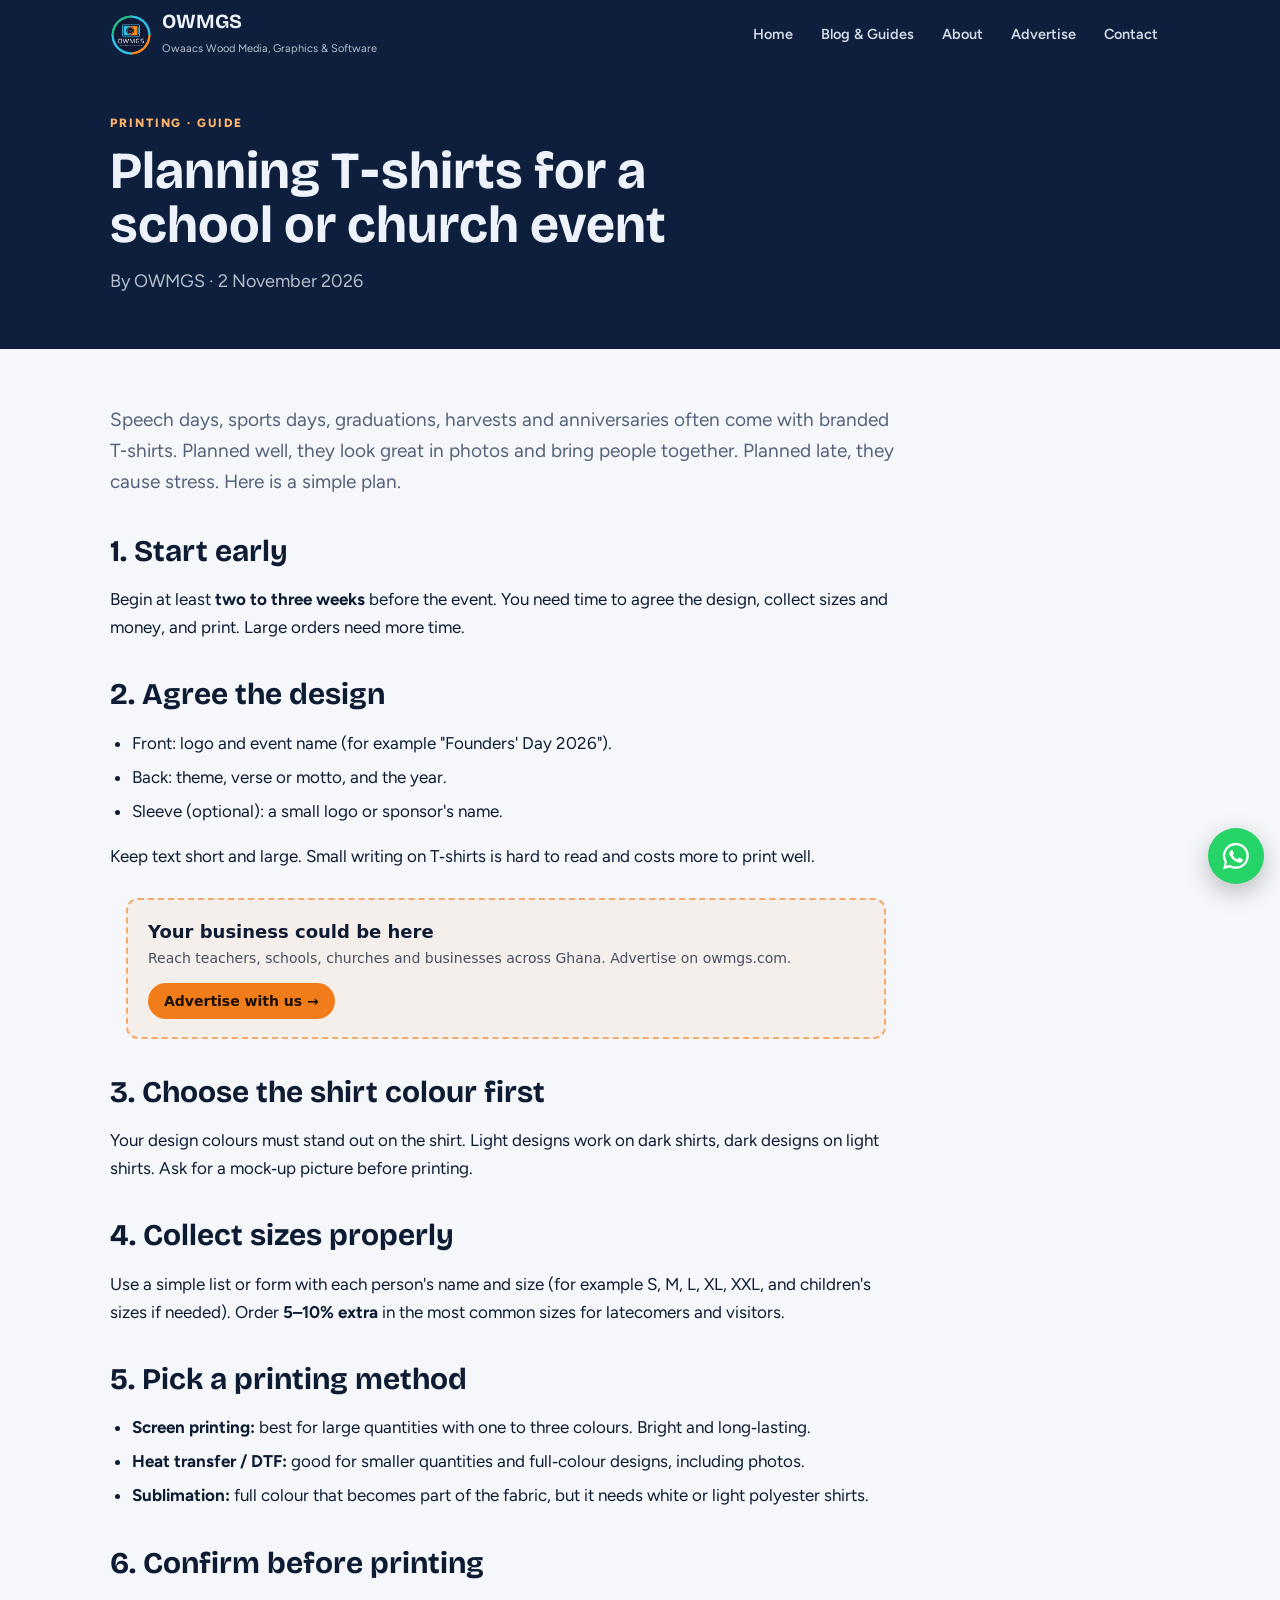
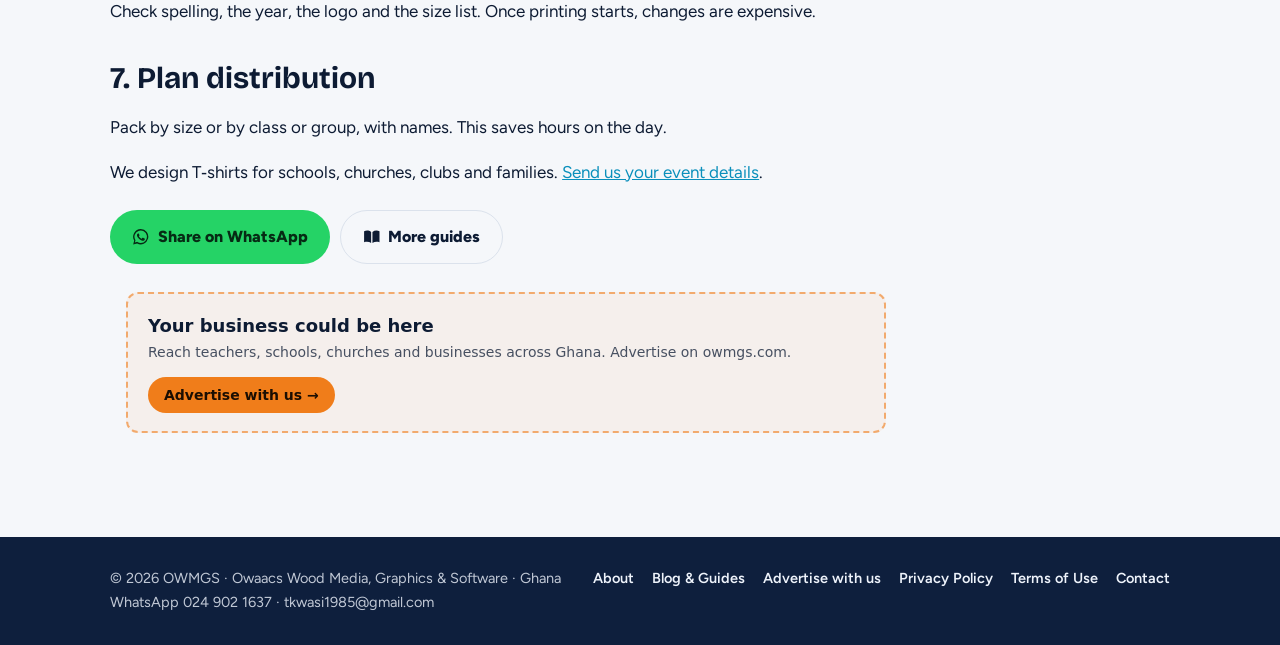
<file: owmgs-plus-upload/public/articles/event-tshirts-guide.html>
<!doctype html>
<html lang="en">
<head>
<meta charset="utf-8">
<meta name="viewport" content="width=device-width,initial-scale=1,viewport-fit=cover">
<title>Planning T‑shirts for a school or church event | OWMGS Guides</title>
<meta name="description" content="Step-by-step guide to ordering event T-shirts: deadlines, sizes, printing methods and how to avoid shortages.">
<link rel="canonical" href="https://owmgs.com/articles/event-tshirts-guide.html">
<meta property="og:title" content="Planning T‑shirts for a school or church event | OWMGS Guides">
<meta property="og:description" content="Step-by-step guide to ordering event T-shirts: deadlines, sizes, printing methods and how to avoid shortages.">
<meta property="og:url" content="https://owmgs.com/articles/event-tshirts-guide.html">
<meta property="og:image" content="https://owmgs.com/logo.png">
<meta name="theme-color" content="#0e1f3d">
<meta name="google-adsense-account" content="ca-pub-8597918905226970">
<link rel="icon" type="image/png" href="[data-uri]">
<link rel="preconnect" href="https://fonts.googleapis.com">
<link rel="preconnect" href="https://fonts.gstatic.com" crossorigin>
<link rel="stylesheet" href="https://fonts.googleapis.com/css2?family=Bricolage+Grotesque:opsz,wght@12..96,700;12..96,800&family=Figtree:wght@400;600;700;800&display=swap">
<link rel="stylesheet" href="../site.css">
<script async src="https://pagead2.googlesyndication.com/pagead/js/adsbygoogle.js?client=ca-pub-8597918905226970" crossorigin="anonymous"></script>
</head>
<body>
<svg xmlns="http://www.w3.org/2000/svg" style="position:absolute;width:0;height:0;overflow:hidden" aria-hidden="true"><symbol id="i-report" viewBox="0 0 24 24" fill="currentColor"><path fill-rule="evenodd" d="M5 2h10l5 5v15H5zM14.2 3.6V7.8h4.2zM8 11h9v1.7H8zm0 3.5h9v1.7H8zm0 3.5h6v1.7H8z"/></symbol><symbol id="i-notes" viewBox="0 0 24 24" fill="currentColor"><path d="M14.6 4.6l4.8 4.8L8.6 20.2 3 21l.8-5.6zM16.2 3l1.9-1.9c.5-.5 1.3-.5 1.8 0l3 3c.5.5.5 1.3 0 1.8L21 7.8z"/></symbol><symbol id="i-quiz" viewBox="0 0 24 24" fill="currentColor"><path fill-rule="evenodd" d="M7.5 1h9A2.5 2.5 0 0 1 19 3.5v17a2.5 2.5 0 0 1-2.5 2.5h-9A2.5 2.5 0 0 1 5 20.5v-17A2.5 2.5 0 0 1 7.5 1zM7 4v15h10V4z"/><path d="M9.6 9a2.4 2.4 0 1 1 3.4 2.2c-.6.3-.9.7-.9 1.3v.7" fill="none" stroke="currentColor" stroke-width="1.9" stroke-linecap="round"/><circle cx="12.1" cy="16" r="1.15"/><rect x="10" y="20.3" width="4" height="1.2" rx=".6"/></symbol><symbol id="i-data" viewBox="0 0 24 24" fill="currentColor"><ellipse cx="12" cy="5" rx="8" ry="3"/><path d="M4 7.6c0 1.7 3.6 3 8 3s8-1.3 8-3v3.6c0 1.7-3.6 3-8 3s-8-1.3-8-3zm0 6.2c0 1.7 3.6 3 8 3s8-1.3 8-3V19c0 1.7-3.6 3-8 3s-8-1.3-8-3z"/></symbol><symbol id="i-attendance" viewBox="0 0 24 24" fill="currentColor"><path fill-rule="evenodd" d="M3 5h18v17H3zm2 5v10h14V10z"/><rect x="6" y="2" width="2.6" height="5.5"/><rect x="15.4" y="2" width="2.6" height="5.5"/><path d="M8 15.2l2.7 2.7L16.4 12" fill="none" stroke="currentColor" stroke-width="2.3" stroke-linecap="square"/></symbol><symbol id="i-certificate" viewBox="0 0 24 24" fill="currentColor"><path fill-rule="evenodd" d="M5 9a7 7 0 1 0 14 0a7 7 0 1 0 -14 0zM8.4 9a3.6 3.6 0 1 0 7.2 0a3.6 3.6 0 1 0 -7.2 0z"/><path d="M8.2 14.8L6.3 22l5.7-2.8 5.7 2.8-1.9-7.2a8.4 8.4 0 0 1-7.6 0z"/></symbol><symbol id="i-poster" viewBox="0 0 24 24" fill="currentColor"><path fill-rule="evenodd" d="M3 3h18v18H3zm2 2v14h14V5z"/><path d="M5 19l4.8-6.2 3.2 3.8 2.6-3.2L19 19z"/><circle cx="15.5" cy="8.6" r="1.9"/></symbol><symbol id="i-flyer" viewBox="0 0 24 24" fill="currentColor"><path d="M8 2h12v15h-2.2V4.2H8z"/><path fill-rule="evenodd" d="M4 6h12v16H4zM6.4 10h7.2v1.6H6.4zm0 3.2h7.2v1.6H6.4zm0 3.2h4.6V18H6.4z"/></symbol><symbol id="i-banner" viewBox="0 0 24 24" fill="currentColor"><path fill-rule="evenodd" d="M2 3.5h20v11H2zM5 7h10v1.9H5zm0 3.3h6.5v1.9H5z"/><rect x="4.5" y="14.5" width="2.2" height="7.5"/><rect x="17.3" y="14.5" width="2.2" height="7.5"/><circle cx="18" cy="9" r="2"/></symbol><symbol id="i-tshirt" viewBox="0 0 24 24" fill="currentColor"><path d="M8.3 2.5L2 5.6l2.6 5.3 1.9-.9V21.5h11V10l1.9.9L22 5.6l-6.3-3.1c-.4 1.6-1.9 2.7-3.7 2.7s-3.3-1.1-3.7-2.7z"/></symbol><symbol id="i-mail" viewBox="0 0 24 24" fill="currentColor"><path fill-rule="evenodd" d="M2 5h20v14H2zm2 2.2v2.3l8 5.4 8-5.4V7.2l-8 5.4z"/></symbol><symbol id="i-idcard" viewBox="0 0 24 24" fill="currentColor"><path fill-rule="evenodd" d="M2 4.5h20v15H2zM4.6 8.5h6v7.5h-6zm8.4 0h6.5v1.7H13zm0 3.2h6.5v1.7H13zm0 3.2h4.2v1.7H13z"/><path d="M5.8 15.2c.2-1.6 1.1-2.3 1.8-2.3s1.6.7 1.8 2.3z" fill="currentColor" opacity="0"/></symbol><symbol id="i-share" viewBox="0 0 24 24" fill="currentColor"><circle cx="18" cy="5" r="3.2"/><circle cx="6" cy="12" r="3.2"/><circle cx="18" cy="19" r="3.2"/><path d="M8.6 10.6l6.8-4.1M8.6 13.4l6.8 4.1" stroke="currentColor" stroke-width="2.1"/></symbol><symbol id="i-chat" viewBox="0 0 24 24" fill="currentColor"><path fill-rule="evenodd" d="M2 3h20v14H9.5L4 21.5V17H2zm5 7a1.5 1.5 0 1 0 0 .01zm5 0a1.5 1.5 0 1 0 0 .01zm5 0a1.5 1.5 0 1 0 0 .01z"/></symbol><symbol id="i-search" viewBox="0 0 24 24" fill="currentColor"><path fill-rule="evenodd" d="M10 2a8 8 0 1 1 0 16 8 8 0 0 1 0-16zm0 3a5 5 0 1 0 0 10 5 5 0 0 0 0-10z"/><path d="M15.3 17.4l2.1-2.1 5.1 5.1-2.1 2.1z"/></symbol><symbol id="i-phone" viewBox="0 0 24 24" fill="currentColor"><path d="M6.6 2.2l3.6 4.4-2 2.6c1.3 2.8 3.5 5 6.4 6.4l2.6-2 4.4 3.6-1.8 4c-.3.7-1.1 1.1-1.9 1C9.5 21.2 2.8 14.5 1.8 6.2c-.1-.8.3-1.6 1-1.9z"/></symbol><symbol id="i-location" viewBox="0 0 24 24" fill="currentColor"><path fill-rule="evenodd" d="M12 1.5a7.5 7.5 0 0 1 7.5 7.5c0 5.4-7.5 13.5-7.5 13.5S4.5 14.4 4.5 9A7.5 7.5 0 0 1 12 1.5zm0 4.2a3.3 3.3 0 1 0 0 6.6 3.3 3.3 0 0 0 0-6.6z"/></symbol><symbol id="i-book" viewBox="0 0 24 24" fill="currentColor"><path d="M1.5 4.3c3.4-1.3 7-.9 9.6 1v15.2c-2.6-1.8-6.2-2.2-9.6-1zM22.5 4.3c-3.4-1.3-7-.9-9.6 1v15.2c2.6-1.8 6.2-2.2 9.6-1z"/></symbol><symbol id="i-news" viewBox="0 0 24 24" fill="currentColor"><path fill-rule="evenodd" d="M2.5 3.5h15V19a1.8 1.8 0 0 0 1.8 1.8H4.3A1.8 1.8 0 0 1 2.5 19zM5 6.5h10v3.6H5zm0 5.6h4.4v1.6H5zm5.6 0H15v1.6h-4.4zM5 15.4h4.4V17H5zm5.6 0H15V17h-4.4z"/><path d="M18.8 7.5h2.7v11.7a1.35 1.35 0 0 1-2.7 0z"/></symbol><symbol id="i-arrow" viewBox="0 0 24 24" fill="currentColor"><path d="M3 10.7h12.6L10.2 5.3 12 3.5l8.5 8.5-8.5 8.5-1.8-1.8 5.4-5.4H3z"/></symbol><symbol id="i-down" viewBox="0 0 24 24" fill="currentColor"><path d="M10.7 3v12.6l-5.4-5.4L3.5 12l8.5 8.5 8.5-8.5-1.8-1.8-5.4 5.4V3z"/></symbol><symbol id="i-person" viewBox="0 0 24 24" fill="currentColor"><path d="M12 2.5a4.6 4.6 0 1 1 0 9.2 4.6 4.6 0 0 1 0-9.2zM2.5 22c0-5 4.3-8 9.5-8s9.5 3 9.5 8z"/></symbol><symbol id="i-bot" viewBox="0 0 24 24" fill="currentColor"><path fill-rule="evenodd" d="M4 7.5h16v13H4zm4.5 3.6a1.8 1.8 0 1 0 0 3.6 1.8 1.8 0 0 0 0-3.6zm7 0a1.8 1.8 0 1 0 0 3.6 1.8 1.8 0 0 0 0-3.6zM8.5 16.6h7v1.7h-7z"/><rect x="11" y="3.4" width="2" height="4.1"/><circle cx="12" cy="2.8" r="1.6"/><rect x="1.5" y="11.5" width="2" height="5"/><rect x="20.5" y="11.5" width="2" height="5"/></symbol><symbol id="i-bell" viewBox="0 0 24 24" fill="currentColor"><path d="M12 1.8c.9 0 1.6.7 1.6 1.6v.8a6.5 6.5 0 0 1 4.9 6.3v4.4l2.2 2.6v1.3H3.3v-1.3l2.2-2.6v-4.4a6.5 6.5 0 0 1 4.9-6.3v-.8c0-.9.7-1.6 1.6-1.6zM9.3 20.2h5.4a2.7 2.7 0 0 1-5.4 0z"/></symbol><symbol id="i-send" viewBox="0 0 24 24" fill="currentColor"><path d="M2 21.5L23 12 2 2.5v7.4L16.5 12 2 14.1z"/></symbol><symbol id="i-close" viewBox="0 0 24 24" fill="currentColor"><path d="M5.4 3.6L12 10.2l6.6-6.6 1.8 1.8-6.6 6.6 6.6 6.6-1.8 1.8-6.6-6.6-6.6 6.6-1.8-1.8 6.6-6.6-6.6-6.6z"/></symbol><symbol id="i-check" viewBox="0 0 24 24" fill="currentColor"><path d="M2.5 12.5l2-2 5 5 10-10 2 2-12 12z"/></symbol><symbol id="i-copy" viewBox="0 0 24 24" fill="currentColor"><path d="M8 2h13v13h-2.3V4.3H8z"/><path fill-rule="evenodd" d="M3 7h13v15H3zm2.3 2.3v10.4h8.4V9.3z"/></symbol><symbol id="i-link" viewBox="0 0 24 24" fill="currentColor"><path d="M10.6 13.4a4.2 4.2 0 0 0 6 .1l3.6-3.6a4.2 4.2 0 0 0-6-6l-1.7 1.7 1.7 1.7 1.7-1.7a1.8 1.8 0 0 1 2.6 2.6l-3.6 3.6a1.8 1.8 0 0 1-2.6 0z"/><path d="M13.4 10.6a4.2 4.2 0 0 0-6-.1l-3.6 3.6a4.2 4.2 0 0 0 6 6l1.7-1.7-1.7-1.7-1.7 1.7a1.8 1.8 0 0 1-2.6-2.6l3.6-3.6a1.8 1.8 0 0 1 2.6 0z"/></symbol><symbol id="i-grid" viewBox="0 0 24 24" fill="currentColor"><rect x="2.5" y="2.5" width="8.5" height="8.5"/><rect x="13" y="2.5" width="8.5" height="8.5"/><rect x="2.5" y="13" width="8.5" height="8.5"/><rect x="13" y="13" width="8.5" height="8.5"/></symbol><symbol id="i-gear" viewBox="0 0 24 24" fill="currentColor"><path fill-rule="evenodd" d="M10.4 1.8h3.2l.6 2.7 1.8.8 2.4-1.5 2.2 2.2-1.5 2.4.8 1.8 2.7.6v3.2l-2.7.6-.8 1.8 1.5 2.4-2.2 2.2-2.4-1.5-1.8.8-.6 2.7h-3.2l-.6-2.7-1.8-.8-2.4 1.5-2.2-2.2 1.5-2.4-.8-1.8-2.7-.6v-3.2l2.7-.6.8-1.8-1.5-2.4 2.2-2.2 2.4 1.5 1.8-.8zM12 8.4a3.6 3.6 0 1 0 0 7.2 3.6 3.6 0 0 0 0-7.2z"/></symbol><symbol id="i-comment" viewBox="0 0 24 24" fill="currentColor"><path fill-rule="evenodd" d="M2 3h20v13h-8l-5 5v-5H2zm4 3.6h12v1.8H6zm0 3.6h8v1.8H6z"/></symbol><symbol id="i-upload" viewBox="0 0 24 24" fill="currentColor"><path d="M10.8 16V6.4L7 10.2 5.3 8.5 12 1.8l6.7 6.7-1.7 1.7-3.8-3.8V16zM3 14h2.4v5.6h13.2V14H21v8H3z"/></symbol><symbol id="i-money" viewBox="0 0 24 24" fill="currentColor"><path fill-rule="evenodd" d="M1.5 5.5h21v13h-21zM12 8.6a3.4 3.4 0 1 0 0 6.8 3.4 3.4 0 0 0 0-6.8zM4 8v2.2h2.2V8zm13.8 5.8V16H20v-2.2z"/></symbol><symbol id="i-camera" viewBox="0 0 24 24" fill="currentColor"><path fill-rule="evenodd" d="M2 6.5h5l1.6-2.5h6.8L17 6.5h5v14H2zM12 9a4.6 4.6 0 1 0 0 9.2A4.6 4.6 0 0 0 12 9zm0 2.4a2.2 2.2 0 1 1 0 4.4 2.2 2.2 0 0 1 0-4.4z"/></symbol><symbol id="i-video" viewBox="0 0 24 24" fill="currentColor"><path d="M2 5.5h14v13H2zM17.5 10l4.5-3v10l-4.5-3z"/></symbol><symbol id="i-live" viewBox="0 0 24 24" fill="currentColor"><circle cx="12" cy="12" r="3.2"/><path d="M7.1 7.1a7 7 0 0 0 0 9.8M16.9 7.1a7 7 0 0 1 0 9.8M4.2 4.2a11 11 0 0 0 0 15.6M19.8 4.2a11 11 0 0 1 0 15.6" fill="none" stroke="currentColor" stroke-width="2.2" stroke-linecap="round"/></symbol><symbol id="i-eye" viewBox="0 0 24 24" fill="currentColor"><path fill-rule="evenodd" d="M12 4.5c5 0 9 3.8 10.5 7.5C21 15.7 17 19.5 12 19.5S3 15.7 1.5 12C3 8.3 7 4.5 12 4.5zm0 3.5a4 4 0 1 0 0 8 4 4 0 0 0 0-8z"/></symbol><symbol id="i-wa" viewBox="0 0 24 24" fill="currentColor"><path d="M12 1.5a10.4 10.4 0 0 0-9 15.7L1.6 22.5l5.4-1.4A10.4 10.4 0 1 0 12 1.5zm0 18.9c-1.6 0-3.2-.4-4.6-1.3l-.3-.2-3.2.8.9-3.1-.2-.3A8.5 8.5 0 1 1 12 20.4zm4.6-6.3c-.3-.1-1.5-.7-1.7-.8s-.4-.1-.6.1-.7.8-.8 1-.3.2-.6.1a7 7 0 0 1-3.4-3c-.3-.4.3-.4.7-1.3.1-.2 0-.3 0-.4l-.8-1.9c-.2-.5-.4-.4-.6-.4h-.5a.9.9 0 0 0-.7.3 2.9 2.9 0 0 0-.9 2.2 5.1 5.1 0 0 0 1.1 2.7 11.7 11.7 0 0 0 4.5 3.9c1.7.7 2.3.8 3.2.7a2.7 2.7 0 0 0 1.8-1.3 2.2 2.2 0 0 0 .1-1.3c0-.1-.2-.2-.5-.3z"/></symbol></svg>
<header class="top"><div class="wrap">
  <a class="brand" href="../index.html"><img src="[data-uri]" alt="OWMGS logo" width="42" height="42"><span><b>OWMGS</b><small>Owaacs Wood Media, Graphics &amp; Software</small></span></a>
  <nav aria-label="Main"><a href="../index.html">Home</a><a href="../blog.html">Blog & Guides</a><a href="../about.html">About</a><a href="../advertise.html">Advertise</a><a href="../index.html#contact">Contact</a></nav>
</div></header>
<section class="hero"><div class="wrap"><p class="eyebrow">Printing · Guide</p><h1>Planning T‑shirts for a school or church event</h1><p class="meta" style="color:rgba(238,243,251,.75)">By OWMGS · 2 November 2026</p></div></section><main class="doc wrap"><article class="post body">
<p class="lead">Speech days, sports days, graduations, harvests and anniversaries often come with branded T‑shirts. Planned well, they look great in photos and bring people together. Planned late, they cause stress. Here is a simple plan.</p>
<h2>1. Start early</h2>
<p>Begin at least <b>two to three weeks</b> before the event. You need time to agree the design, collect sizes and money, and print. Large orders need more time.</p>
<h2>2. Agree the design</h2>
<ul><li>Front: logo and event name (for example "Founders' Day 2026").</li><li>Back: theme, verse or motto, and the year.</li><li>Sleeve (optional): a small logo or sponsor's name.</li></ul>
<p>Keep text short and large. Small writing on T‑shirts is hard to read and costs more to print well.</p>
<div class="owmgs-ad" data-slot="article"></div><h2>3. Choose the shirt colour first</h2>
<p>Your design colours must stand out on the shirt. Light designs work on dark shirts, dark designs on light shirts. Ask for a mock‑up picture before printing.</p>
<h2>4. Collect sizes properly</h2>
<p>Use a simple list or form with each person's name and size (for example S, M, L, XL, XXL, and children's sizes if needed). Order <b>5–10% extra</b> in the most common sizes for latecomers and visitors.</p>
<h2>5. Pick a printing method</h2>
<ul>
 <li><b>Screen printing:</b> best for large quantities with one to three colours. Bright and long‑lasting.</li>
 <li><b>Heat transfer / DTF:</b> good for smaller quantities and full‑colour designs, including photos.</li>
 <li><b>Sublimation:</b> full colour that becomes part of the fabric, but it needs white or light polyester shirts.</li>
</ul>
<h2>6. Confirm before printing</h2>
<p>Check spelling, the year, the logo and the size list. Once printing starts, changes are expensive.</p>
<h2>7. Plan distribution</h2>
<p>Pack by size or by class or group, with names. This saves hours on the day.</p>
<p>We design T‑shirts for schools, churches, clubs and families. <a href="https://wa.me/233249021637?text=Hello%20OWMGS%2C%20I%20need%20T-shirts%20for%20an%20event.%20Quantity%3A%20" target="_blank" rel="noopener">Send us your event details</a>.</p><div class="share"><a class="btn btn-wa" href="https://wa.me/?text=Planning%20T%E2%80%91shirts%20for%20a%20school%20or%20church%20event%20https%3A//owmgs.com/articles/event-tshirts-guide.html" target="_blank" rel="noopener"><svg class="ico" aria-hidden="true"><use href="#i-wa"/></svg> Share on WhatsApp</a><a class="btn btn-line" href="../blog.html"><svg class="ico" aria-hidden="true"><use href="#i-book"/></svg> More guides</a></div><div class="owmgs-ad" data-slot="bottom"></div></article></main>
<footer class="foot"><div class="wrap">
  <div>© 2026 OWMGS · Owaacs Wood Media, Graphics &amp; Software · Ghana<br>WhatsApp 024 902 1637 · tkwasi1985@gmail.com</div>
  <nav aria-label="Site"><a href="../about.html">About</a><a href="../blog.html">Blog & Guides</a><a href="../advertise.html">Advertise with us</a><a href="../privacy.html">Privacy Policy</a><a href="../terms.html">Terms of Use</a><a href="../index.html#contact">Contact</a></nav>
</div></footer>
<a class="wa-float" href="https://wa.me/233249021637?text=" target="_blank" rel="noopener" aria-label="Chat with OWMGS on WhatsApp"><svg class="ico" aria-hidden="true"><use href="#i-wa"/></svg></a>
<script src="../config.js"></script>
<script src="../ads.js"></script>

</body>
</html>
</file>
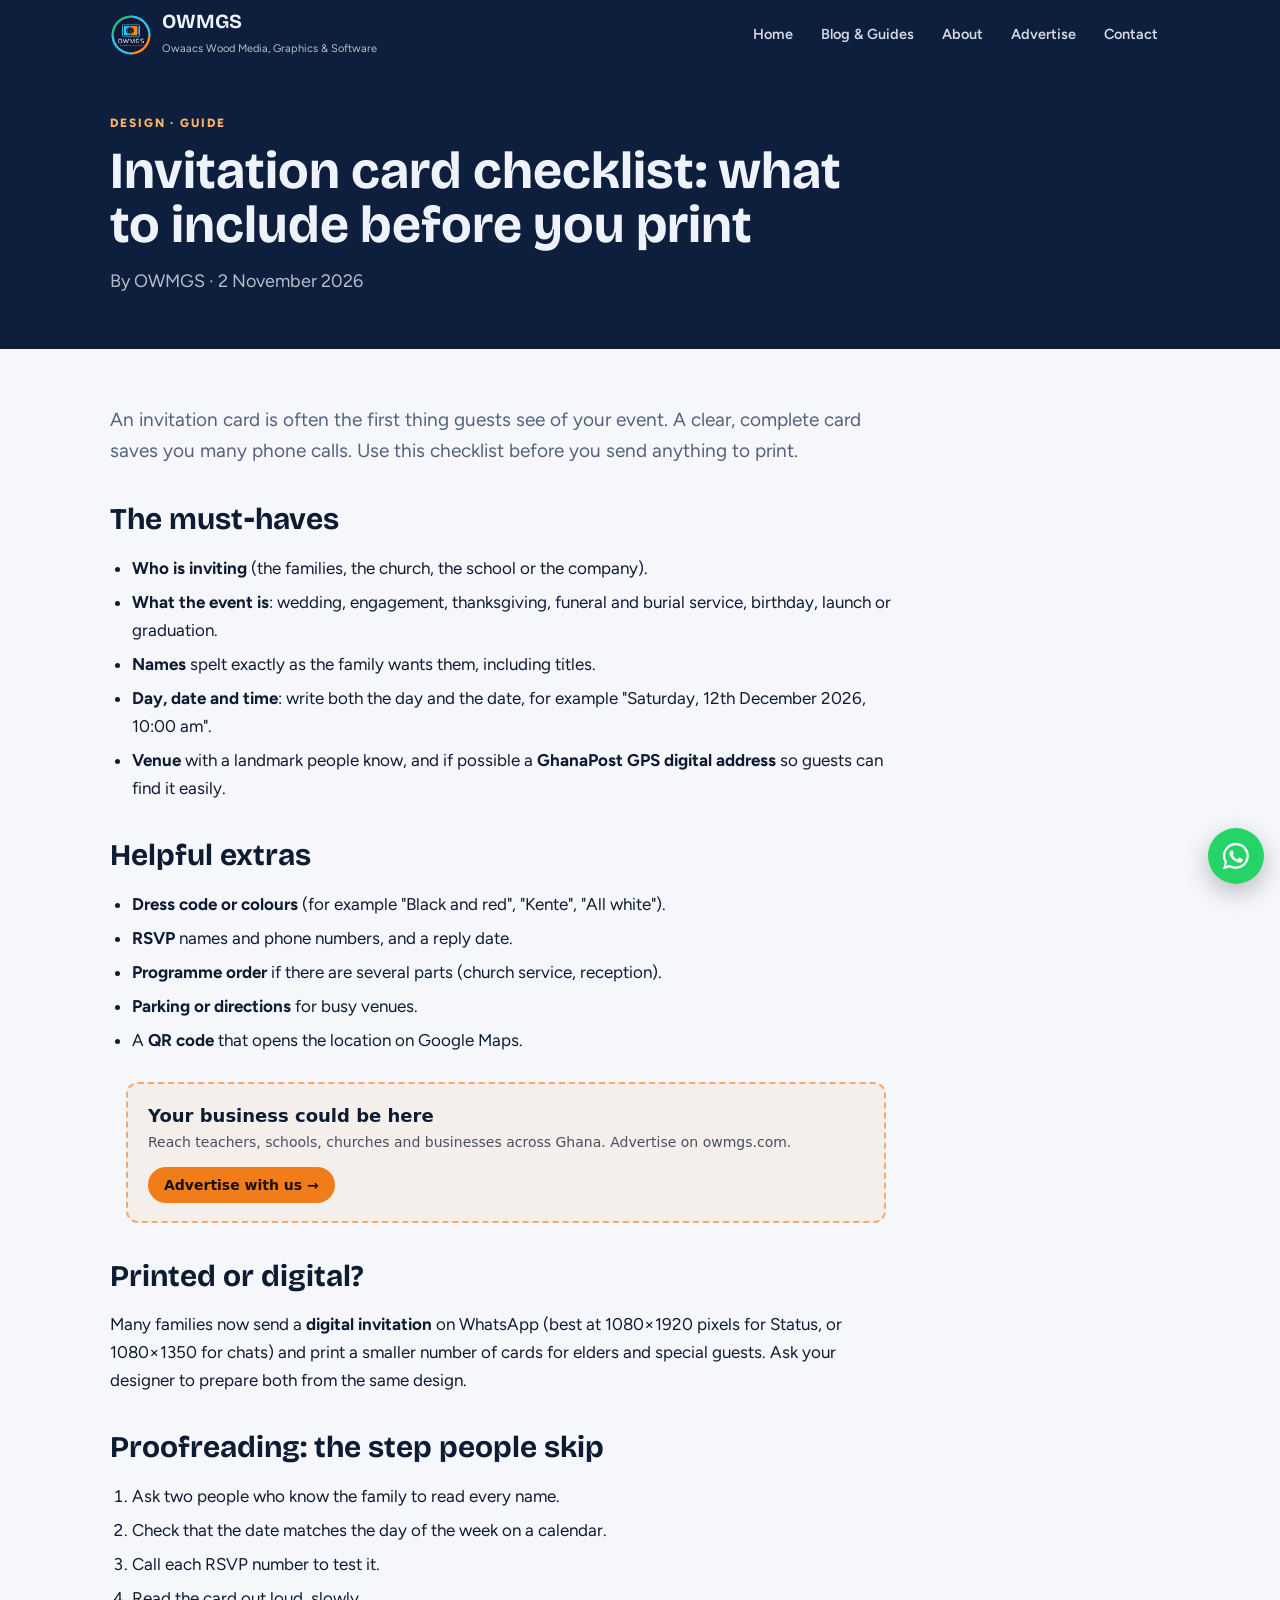
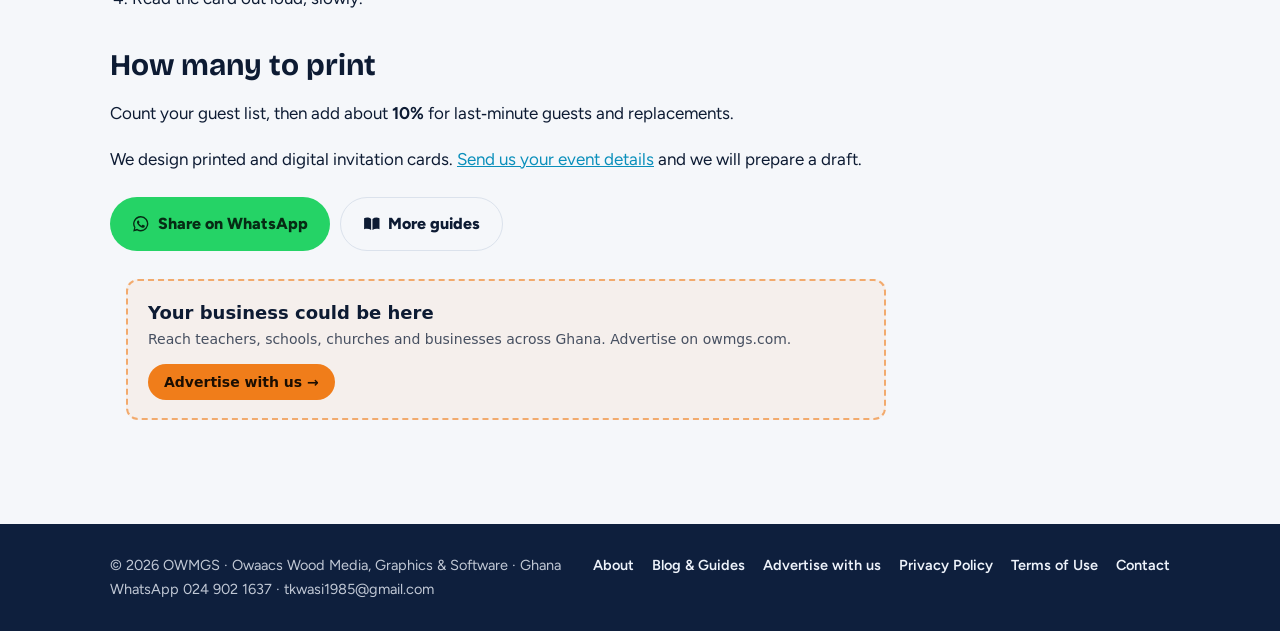
<file: owmgs-plus-upload/public/articles/invitation-card-checklist.html>
<!doctype html>
<html lang="en">
<head>
<meta charset="utf-8">
<meta name="viewport" content="width=device-width,initial-scale=1,viewport-fit=cover">
<title>Invitation card checklist: what to include before you print | OWMGS Guides</title>
<meta name="description" content="Everything your wedding, funeral, birthday or launch invitation card needs: names, date, venue with GPS address, dress code, RSVP and proofreading tips.">
<link rel="canonical" href="https://owmgs.com/articles/invitation-card-checklist.html">
<meta property="og:title" content="Invitation card checklist: what to include before you print | OWMGS Guides">
<meta property="og:description" content="Everything your wedding, funeral, birthday or launch invitation card needs: names, date, venue with GPS address, dress code, RSVP and proofreading tips.">
<meta property="og:url" content="https://owmgs.com/articles/invitation-card-checklist.html">
<meta property="og:image" content="https://owmgs.com/logo.png">
<meta name="theme-color" content="#0e1f3d">
<meta name="google-adsense-account" content="ca-pub-8597918905226970">
<link rel="icon" type="image/png" href="[data-uri]">
<link rel="preconnect" href="https://fonts.googleapis.com">
<link rel="preconnect" href="https://fonts.gstatic.com" crossorigin>
<link rel="stylesheet" href="https://fonts.googleapis.com/css2?family=Bricolage+Grotesque:opsz,wght@12..96,700;12..96,800&family=Figtree:wght@400;600;700;800&display=swap">
<link rel="stylesheet" href="../site.css">
<script async src="https://pagead2.googlesyndication.com/pagead/js/adsbygoogle.js?client=ca-pub-8597918905226970" crossorigin="anonymous"></script>
</head>
<body>
<svg xmlns="http://www.w3.org/2000/svg" style="position:absolute;width:0;height:0;overflow:hidden" aria-hidden="true"><symbol id="i-report" viewBox="0 0 24 24" fill="currentColor"><path fill-rule="evenodd" d="M5 2h10l5 5v15H5zM14.2 3.6V7.8h4.2zM8 11h9v1.7H8zm0 3.5h9v1.7H8zm0 3.5h6v1.7H8z"/></symbol><symbol id="i-notes" viewBox="0 0 24 24" fill="currentColor"><path d="M14.6 4.6l4.8 4.8L8.6 20.2 3 21l.8-5.6zM16.2 3l1.9-1.9c.5-.5 1.3-.5 1.8 0l3 3c.5.5.5 1.3 0 1.8L21 7.8z"/></symbol><symbol id="i-quiz" viewBox="0 0 24 24" fill="currentColor"><path fill-rule="evenodd" d="M7.5 1h9A2.5 2.5 0 0 1 19 3.5v17a2.5 2.5 0 0 1-2.5 2.5h-9A2.5 2.5 0 0 1 5 20.5v-17A2.5 2.5 0 0 1 7.5 1zM7 4v15h10V4z"/><path d="M9.6 9a2.4 2.4 0 1 1 3.4 2.2c-.6.3-.9.7-.9 1.3v.7" fill="none" stroke="currentColor" stroke-width="1.9" stroke-linecap="round"/><circle cx="12.1" cy="16" r="1.15"/><rect x="10" y="20.3" width="4" height="1.2" rx=".6"/></symbol><symbol id="i-data" viewBox="0 0 24 24" fill="currentColor"><ellipse cx="12" cy="5" rx="8" ry="3"/><path d="M4 7.6c0 1.7 3.6 3 8 3s8-1.3 8-3v3.6c0 1.7-3.6 3-8 3s-8-1.3-8-3zm0 6.2c0 1.7 3.6 3 8 3s8-1.3 8-3V19c0 1.7-3.6 3-8 3s-8-1.3-8-3z"/></symbol><symbol id="i-attendance" viewBox="0 0 24 24" fill="currentColor"><path fill-rule="evenodd" d="M3 5h18v17H3zm2 5v10h14V10z"/><rect x="6" y="2" width="2.6" height="5.5"/><rect x="15.4" y="2" width="2.6" height="5.5"/><path d="M8 15.2l2.7 2.7L16.4 12" fill="none" stroke="currentColor" stroke-width="2.3" stroke-linecap="square"/></symbol><symbol id="i-certificate" viewBox="0 0 24 24" fill="currentColor"><path fill-rule="evenodd" d="M5 9a7 7 0 1 0 14 0a7 7 0 1 0 -14 0zM8.4 9a3.6 3.6 0 1 0 7.2 0a3.6 3.6 0 1 0 -7.2 0z"/><path d="M8.2 14.8L6.3 22l5.7-2.8 5.7 2.8-1.9-7.2a8.4 8.4 0 0 1-7.6 0z"/></symbol><symbol id="i-poster" viewBox="0 0 24 24" fill="currentColor"><path fill-rule="evenodd" d="M3 3h18v18H3zm2 2v14h14V5z"/><path d="M5 19l4.8-6.2 3.2 3.8 2.6-3.2L19 19z"/><circle cx="15.5" cy="8.6" r="1.9"/></symbol><symbol id="i-flyer" viewBox="0 0 24 24" fill="currentColor"><path d="M8 2h12v15h-2.2V4.2H8z"/><path fill-rule="evenodd" d="M4 6h12v16H4zM6.4 10h7.2v1.6H6.4zm0 3.2h7.2v1.6H6.4zm0 3.2h4.6V18H6.4z"/></symbol><symbol id="i-banner" viewBox="0 0 24 24" fill="currentColor"><path fill-rule="evenodd" d="M2 3.5h20v11H2zM5 7h10v1.9H5zm0 3.3h6.5v1.9H5z"/><rect x="4.5" y="14.5" width="2.2" height="7.5"/><rect x="17.3" y="14.5" width="2.2" height="7.5"/><circle cx="18" cy="9" r="2"/></symbol><symbol id="i-tshirt" viewBox="0 0 24 24" fill="currentColor"><path d="M8.3 2.5L2 5.6l2.6 5.3 1.9-.9V21.5h11V10l1.9.9L22 5.6l-6.3-3.1c-.4 1.6-1.9 2.7-3.7 2.7s-3.3-1.1-3.7-2.7z"/></symbol><symbol id="i-mail" viewBox="0 0 24 24" fill="currentColor"><path fill-rule="evenodd" d="M2 5h20v14H2zm2 2.2v2.3l8 5.4 8-5.4V7.2l-8 5.4z"/></symbol><symbol id="i-idcard" viewBox="0 0 24 24" fill="currentColor"><path fill-rule="evenodd" d="M2 4.5h20v15H2zM4.6 8.5h6v7.5h-6zm8.4 0h6.5v1.7H13zm0 3.2h6.5v1.7H13zm0 3.2h4.2v1.7H13z"/><path d="M5.8 15.2c.2-1.6 1.1-2.3 1.8-2.3s1.6.7 1.8 2.3z" fill="currentColor" opacity="0"/></symbol><symbol id="i-share" viewBox="0 0 24 24" fill="currentColor"><circle cx="18" cy="5" r="3.2"/><circle cx="6" cy="12" r="3.2"/><circle cx="18" cy="19" r="3.2"/><path d="M8.6 10.6l6.8-4.1M8.6 13.4l6.8 4.1" stroke="currentColor" stroke-width="2.1"/></symbol><symbol id="i-chat" viewBox="0 0 24 24" fill="currentColor"><path fill-rule="evenodd" d="M2 3h20v14H9.5L4 21.5V17H2zm5 7a1.5 1.5 0 1 0 0 .01zm5 0a1.5 1.5 0 1 0 0 .01zm5 0a1.5 1.5 0 1 0 0 .01z"/></symbol><symbol id="i-search" viewBox="0 0 24 24" fill="currentColor"><path fill-rule="evenodd" d="M10 2a8 8 0 1 1 0 16 8 8 0 0 1 0-16zm0 3a5 5 0 1 0 0 10 5 5 0 0 0 0-10z"/><path d="M15.3 17.4l2.1-2.1 5.1 5.1-2.1 2.1z"/></symbol><symbol id="i-phone" viewBox="0 0 24 24" fill="currentColor"><path d="M6.6 2.2l3.6 4.4-2 2.6c1.3 2.8 3.5 5 6.4 6.4l2.6-2 4.4 3.6-1.8 4c-.3.7-1.1 1.1-1.9 1C9.5 21.2 2.8 14.5 1.8 6.2c-.1-.8.3-1.6 1-1.9z"/></symbol><symbol id="i-location" viewBox="0 0 24 24" fill="currentColor"><path fill-rule="evenodd" d="M12 1.5a7.5 7.5 0 0 1 7.5 7.5c0 5.4-7.5 13.5-7.5 13.5S4.5 14.4 4.5 9A7.5 7.5 0 0 1 12 1.5zm0 4.2a3.3 3.3 0 1 0 0 6.6 3.3 3.3 0 0 0 0-6.6z"/></symbol><symbol id="i-book" viewBox="0 0 24 24" fill="currentColor"><path d="M1.5 4.3c3.4-1.3 7-.9 9.6 1v15.2c-2.6-1.8-6.2-2.2-9.6-1zM22.5 4.3c-3.4-1.3-7-.9-9.6 1v15.2c2.6-1.8 6.2-2.2 9.6-1z"/></symbol><symbol id="i-news" viewBox="0 0 24 24" fill="currentColor"><path fill-rule="evenodd" d="M2.5 3.5h15V19a1.8 1.8 0 0 0 1.8 1.8H4.3A1.8 1.8 0 0 1 2.5 19zM5 6.5h10v3.6H5zm0 5.6h4.4v1.6H5zm5.6 0H15v1.6h-4.4zM5 15.4h4.4V17H5zm5.6 0H15V17h-4.4z"/><path d="M18.8 7.5h2.7v11.7a1.35 1.35 0 0 1-2.7 0z"/></symbol><symbol id="i-arrow" viewBox="0 0 24 24" fill="currentColor"><path d="M3 10.7h12.6L10.2 5.3 12 3.5l8.5 8.5-8.5 8.5-1.8-1.8 5.4-5.4H3z"/></symbol><symbol id="i-down" viewBox="0 0 24 24" fill="currentColor"><path d="M10.7 3v12.6l-5.4-5.4L3.5 12l8.5 8.5 8.5-8.5-1.8-1.8-5.4 5.4V3z"/></symbol><symbol id="i-person" viewBox="0 0 24 24" fill="currentColor"><path d="M12 2.5a4.6 4.6 0 1 1 0 9.2 4.6 4.6 0 0 1 0-9.2zM2.5 22c0-5 4.3-8 9.5-8s9.5 3 9.5 8z"/></symbol><symbol id="i-bot" viewBox="0 0 24 24" fill="currentColor"><path fill-rule="evenodd" d="M4 7.5h16v13H4zm4.5 3.6a1.8 1.8 0 1 0 0 3.6 1.8 1.8 0 0 0 0-3.6zm7 0a1.8 1.8 0 1 0 0 3.6 1.8 1.8 0 0 0 0-3.6zM8.5 16.6h7v1.7h-7z"/><rect x="11" y="3.4" width="2" height="4.1"/><circle cx="12" cy="2.8" r="1.6"/><rect x="1.5" y="11.5" width="2" height="5"/><rect x="20.5" y="11.5" width="2" height="5"/></symbol><symbol id="i-bell" viewBox="0 0 24 24" fill="currentColor"><path d="M12 1.8c.9 0 1.6.7 1.6 1.6v.8a6.5 6.5 0 0 1 4.9 6.3v4.4l2.2 2.6v1.3H3.3v-1.3l2.2-2.6v-4.4a6.5 6.5 0 0 1 4.9-6.3v-.8c0-.9.7-1.6 1.6-1.6zM9.3 20.2h5.4a2.7 2.7 0 0 1-5.4 0z"/></symbol><symbol id="i-send" viewBox="0 0 24 24" fill="currentColor"><path d="M2 21.5L23 12 2 2.5v7.4L16.5 12 2 14.1z"/></symbol><symbol id="i-close" viewBox="0 0 24 24" fill="currentColor"><path d="M5.4 3.6L12 10.2l6.6-6.6 1.8 1.8-6.6 6.6 6.6 6.6-1.8 1.8-6.6-6.6-6.6 6.6-1.8-1.8 6.6-6.6-6.6-6.6z"/></symbol><symbol id="i-check" viewBox="0 0 24 24" fill="currentColor"><path d="M2.5 12.5l2-2 5 5 10-10 2 2-12 12z"/></symbol><symbol id="i-copy" viewBox="0 0 24 24" fill="currentColor"><path d="M8 2h13v13h-2.3V4.3H8z"/><path fill-rule="evenodd" d="M3 7h13v15H3zm2.3 2.3v10.4h8.4V9.3z"/></symbol><symbol id="i-link" viewBox="0 0 24 24" fill="currentColor"><path d="M10.6 13.4a4.2 4.2 0 0 0 6 .1l3.6-3.6a4.2 4.2 0 0 0-6-6l-1.7 1.7 1.7 1.7 1.7-1.7a1.8 1.8 0 0 1 2.6 2.6l-3.6 3.6a1.8 1.8 0 0 1-2.6 0z"/><path d="M13.4 10.6a4.2 4.2 0 0 0-6-.1l-3.6 3.6a4.2 4.2 0 0 0 6 6l1.7-1.7-1.7-1.7-1.7 1.7a1.8 1.8 0 0 1-2.6-2.6l3.6-3.6a1.8 1.8 0 0 1 2.6 0z"/></symbol><symbol id="i-grid" viewBox="0 0 24 24" fill="currentColor"><rect x="2.5" y="2.5" width="8.5" height="8.5"/><rect x="13" y="2.5" width="8.5" height="8.5"/><rect x="2.5" y="13" width="8.5" height="8.5"/><rect x="13" y="13" width="8.5" height="8.5"/></symbol><symbol id="i-gear" viewBox="0 0 24 24" fill="currentColor"><path fill-rule="evenodd" d="M10.4 1.8h3.2l.6 2.7 1.8.8 2.4-1.5 2.2 2.2-1.5 2.4.8 1.8 2.7.6v3.2l-2.7.6-.8 1.8 1.5 2.4-2.2 2.2-2.4-1.5-1.8.8-.6 2.7h-3.2l-.6-2.7-1.8-.8-2.4 1.5-2.2-2.2 1.5-2.4-.8-1.8-2.7-.6v-3.2l2.7-.6.8-1.8-1.5-2.4 2.2-2.2 2.4 1.5 1.8-.8zM12 8.4a3.6 3.6 0 1 0 0 7.2 3.6 3.6 0 0 0 0-7.2z"/></symbol><symbol id="i-comment" viewBox="0 0 24 24" fill="currentColor"><path fill-rule="evenodd" d="M2 3h20v13h-8l-5 5v-5H2zm4 3.6h12v1.8H6zm0 3.6h8v1.8H6z"/></symbol><symbol id="i-upload" viewBox="0 0 24 24" fill="currentColor"><path d="M10.8 16V6.4L7 10.2 5.3 8.5 12 1.8l6.7 6.7-1.7 1.7-3.8-3.8V16zM3 14h2.4v5.6h13.2V14H21v8H3z"/></symbol><symbol id="i-money" viewBox="0 0 24 24" fill="currentColor"><path fill-rule="evenodd" d="M1.5 5.5h21v13h-21zM12 8.6a3.4 3.4 0 1 0 0 6.8 3.4 3.4 0 0 0 0-6.8zM4 8v2.2h2.2V8zm13.8 5.8V16H20v-2.2z"/></symbol><symbol id="i-camera" viewBox="0 0 24 24" fill="currentColor"><path fill-rule="evenodd" d="M2 6.5h5l1.6-2.5h6.8L17 6.5h5v14H2zM12 9a4.6 4.6 0 1 0 0 9.2A4.6 4.6 0 0 0 12 9zm0 2.4a2.2 2.2 0 1 1 0 4.4 2.2 2.2 0 0 1 0-4.4z"/></symbol><symbol id="i-video" viewBox="0 0 24 24" fill="currentColor"><path d="M2 5.5h14v13H2zM17.5 10l4.5-3v10l-4.5-3z"/></symbol><symbol id="i-live" viewBox="0 0 24 24" fill="currentColor"><circle cx="12" cy="12" r="3.2"/><path d="M7.1 7.1a7 7 0 0 0 0 9.8M16.9 7.1a7 7 0 0 1 0 9.8M4.2 4.2a11 11 0 0 0 0 15.6M19.8 4.2a11 11 0 0 1 0 15.6" fill="none" stroke="currentColor" stroke-width="2.2" stroke-linecap="round"/></symbol><symbol id="i-eye" viewBox="0 0 24 24" fill="currentColor"><path fill-rule="evenodd" d="M12 4.5c5 0 9 3.8 10.5 7.5C21 15.7 17 19.5 12 19.5S3 15.7 1.5 12C3 8.3 7 4.5 12 4.5zm0 3.5a4 4 0 1 0 0 8 4 4 0 0 0 0-8z"/></symbol><symbol id="i-wa" viewBox="0 0 24 24" fill="currentColor"><path d="M12 1.5a10.4 10.4 0 0 0-9 15.7L1.6 22.5l5.4-1.4A10.4 10.4 0 1 0 12 1.5zm0 18.9c-1.6 0-3.2-.4-4.6-1.3l-.3-.2-3.2.8.9-3.1-.2-.3A8.5 8.5 0 1 1 12 20.4zm4.6-6.3c-.3-.1-1.5-.7-1.7-.8s-.4-.1-.6.1-.7.8-.8 1-.3.2-.6.1a7 7 0 0 1-3.4-3c-.3-.4.3-.4.7-1.3.1-.2 0-.3 0-.4l-.8-1.9c-.2-.5-.4-.4-.6-.4h-.5a.9.9 0 0 0-.7.3 2.9 2.9 0 0 0-.9 2.2 5.1 5.1 0 0 0 1.1 2.7 11.7 11.7 0 0 0 4.5 3.9c1.7.7 2.3.8 3.2.7a2.7 2.7 0 0 0 1.8-1.3 2.2 2.2 0 0 0 .1-1.3c0-.1-.2-.2-.5-.3z"/></symbol></svg>
<header class="top"><div class="wrap">
  <a class="brand" href="../index.html"><img src="[data-uri]" alt="OWMGS logo" width="42" height="42"><span><b>OWMGS</b><small>Owaacs Wood Media, Graphics &amp; Software</small></span></a>
  <nav aria-label="Main"><a href="../index.html">Home</a><a href="../blog.html">Blog & Guides</a><a href="../about.html">About</a><a href="../advertise.html">Advertise</a><a href="../index.html#contact">Contact</a></nav>
</div></header>
<section class="hero"><div class="wrap"><p class="eyebrow">Design · Guide</p><h1>Invitation card checklist: what to include before you print</h1><p class="meta" style="color:rgba(238,243,251,.75)">By OWMGS · 2 November 2026</p></div></section><main class="doc wrap"><article class="post body">
<p class="lead">An invitation card is often the first thing guests see of your event. A clear, complete card saves you many phone calls. Use this checklist before you send anything to print.</p>
<h2>The must‑haves</h2>
<ul>
 <li><b>Who is inviting</b> (the families, the church, the school or the company).</li>
 <li><b>What the event is</b>: wedding, engagement, thanksgiving, funeral and burial service, birthday, launch or graduation.</li>
 <li><b>Names</b> spelt exactly as the family wants them, including titles.</li>
 <li><b>Day, date and time</b>: write both the day and the date, for example "Saturday, 12th December 2026, 10:00 am".</li>
 <li><b>Venue</b> with a landmark people know, and if possible a <b>GhanaPost GPS digital address</b> so guests can find it easily.</li>
</ul>
<h2>Helpful extras</h2>
<ul>
 <li><b>Dress code or colours</b> (for example "Black and red", "Kente", "All white").</li>
 <li><b>RSVP</b> names and phone numbers, and a reply date.</li>
 <li><b>Programme order</b> if there are several parts (church service, reception).</li>
 <li><b>Parking or directions</b> for busy venues.</li>
 <li>A <b>QR code</b> that opens the location on Google Maps.</li>
</ul>
<div class="owmgs-ad" data-slot="article"></div><h2>Printed or digital?</h2>
<p>Many families now send a <b>digital invitation</b> on WhatsApp (best at 1080×1920 pixels for Status, or 1080×1350 for chats) and print a smaller number of cards for elders and special guests. Ask your designer to prepare both from the same design.</p>
<h2>Proofreading: the step people skip</h2>
<ol><li>Ask two people who know the family to read every name.</li><li>Check that the date matches the day of the week on a calendar.</li><li>Call each RSVP number to test it.</li><li>Read the card out loud, slowly.</li></ol>
<h2>How many to print</h2>
<p>Count your guest list, then add about <b>10%</b> for last‑minute guests and replacements.</p>
<p>We design printed and digital invitation cards. <a href="https://wa.me/233249021637?text=Hello%20OWMGS%2C%20I%20need%20invitation%20cards%20for%20an%20event%20on%3A%20" target="_blank" rel="noopener">Send us your event details</a> and we will prepare a draft.</p><div class="share"><a class="btn btn-wa" href="https://wa.me/?text=Invitation%20card%20checklist%3A%20what%20to%20include%20before%20you%20print%20https%3A//owmgs.com/articles/invitation-card-checklist.html" target="_blank" rel="noopener"><svg class="ico" aria-hidden="true"><use href="#i-wa"/></svg> Share on WhatsApp</a><a class="btn btn-line" href="../blog.html"><svg class="ico" aria-hidden="true"><use href="#i-book"/></svg> More guides</a></div><div class="owmgs-ad" data-slot="bottom"></div></article></main>
<footer class="foot"><div class="wrap">
  <div>© 2026 OWMGS · Owaacs Wood Media, Graphics &amp; Software · Ghana<br>WhatsApp 024 902 1637 · tkwasi1985@gmail.com</div>
  <nav aria-label="Site"><a href="../about.html">About</a><a href="../blog.html">Blog & Guides</a><a href="../advertise.html">Advertise with us</a><a href="../privacy.html">Privacy Policy</a><a href="../terms.html">Terms of Use</a><a href="../index.html#contact">Contact</a></nav>
</div></footer>
<a class="wa-float" href="https://wa.me/233249021637?text=" target="_blank" rel="noopener" aria-label="Chat with OWMGS on WhatsApp"><svg class="ico" aria-hidden="true"><use href="#i-wa"/></svg></a>
<script src="../config.js"></script>
<script src="../ads.js"></script>

</body>
</html>
</file>
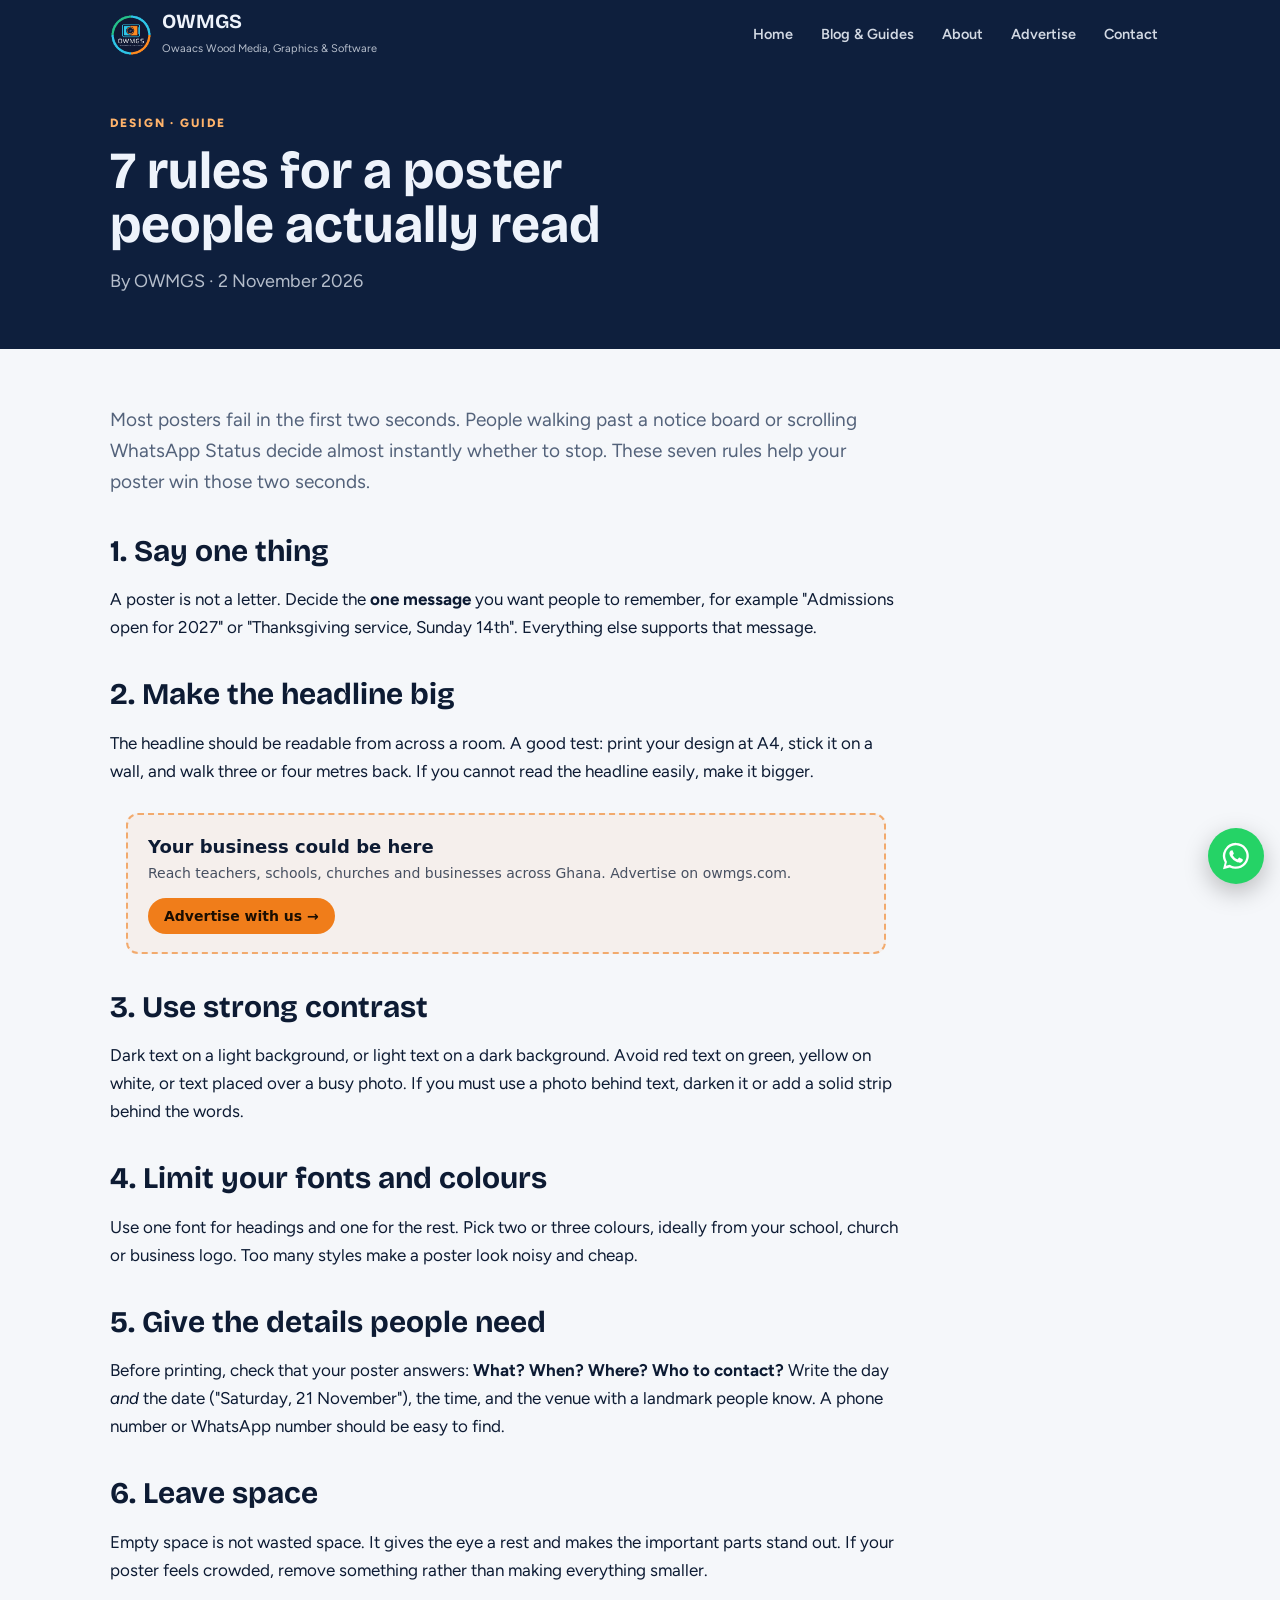
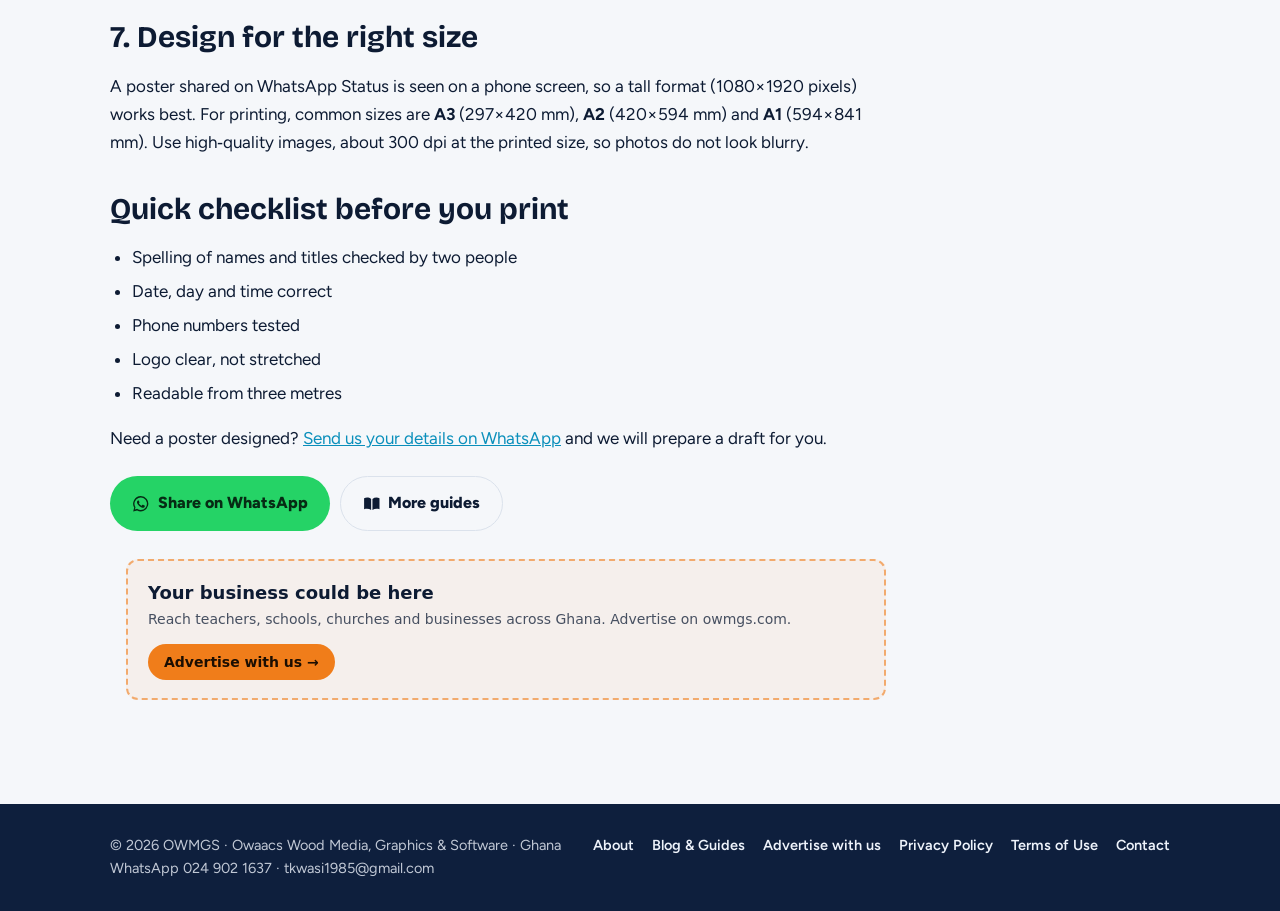
<file: owmgs-plus-upload/public/articles/poster-design-tips.html>
<!doctype html>
<html lang="en">
<head>
<meta charset="utf-8">
<meta name="viewport" content="width=device-width,initial-scale=1,viewport-fit=cover">
<title>7 rules for a poster people actually read | OWMGS Guides</title>
<meta name="description" content="Simple rules for posters that get noticed: one message, big headline, strong contrast, and the details people need.">
<link rel="canonical" href="https://owmgs.com/articles/poster-design-tips.html">
<meta property="og:title" content="7 rules for a poster people actually read | OWMGS Guides">
<meta property="og:description" content="Simple rules for posters that get noticed: one message, big headline, strong contrast, and the details people need.">
<meta property="og:url" content="https://owmgs.com/articles/poster-design-tips.html">
<meta property="og:image" content="https://owmgs.com/logo.png">
<meta name="theme-color" content="#0e1f3d">
<meta name="google-adsense-account" content="ca-pub-8597918905226970">
<link rel="icon" type="image/png" href="[data-uri]">
<link rel="preconnect" href="https://fonts.googleapis.com">
<link rel="preconnect" href="https://fonts.gstatic.com" crossorigin>
<link rel="stylesheet" href="https://fonts.googleapis.com/css2?family=Bricolage+Grotesque:opsz,wght@12..96,700;12..96,800&family=Figtree:wght@400;600;700;800&display=swap">
<link rel="stylesheet" href="../site.css">
<script async src="https://pagead2.googlesyndication.com/pagead/js/adsbygoogle.js?client=ca-pub-8597918905226970" crossorigin="anonymous"></script>
</head>
<body>
<svg xmlns="http://www.w3.org/2000/svg" style="position:absolute;width:0;height:0;overflow:hidden" aria-hidden="true"><symbol id="i-report" viewBox="0 0 24 24" fill="currentColor"><path fill-rule="evenodd" d="M5 2h10l5 5v15H5zM14.2 3.6V7.8h4.2zM8 11h9v1.7H8zm0 3.5h9v1.7H8zm0 3.5h6v1.7H8z"/></symbol><symbol id="i-notes" viewBox="0 0 24 24" fill="currentColor"><path d="M14.6 4.6l4.8 4.8L8.6 20.2 3 21l.8-5.6zM16.2 3l1.9-1.9c.5-.5 1.3-.5 1.8 0l3 3c.5.5.5 1.3 0 1.8L21 7.8z"/></symbol><symbol id="i-quiz" viewBox="0 0 24 24" fill="currentColor"><path fill-rule="evenodd" d="M7.5 1h9A2.5 2.5 0 0 1 19 3.5v17a2.5 2.5 0 0 1-2.5 2.5h-9A2.5 2.5 0 0 1 5 20.5v-17A2.5 2.5 0 0 1 7.5 1zM7 4v15h10V4z"/><path d="M9.6 9a2.4 2.4 0 1 1 3.4 2.2c-.6.3-.9.7-.9 1.3v.7" fill="none" stroke="currentColor" stroke-width="1.9" stroke-linecap="round"/><circle cx="12.1" cy="16" r="1.15"/><rect x="10" y="20.3" width="4" height="1.2" rx=".6"/></symbol><symbol id="i-data" viewBox="0 0 24 24" fill="currentColor"><ellipse cx="12" cy="5" rx="8" ry="3"/><path d="M4 7.6c0 1.7 3.6 3 8 3s8-1.3 8-3v3.6c0 1.7-3.6 3-8 3s-8-1.3-8-3zm0 6.2c0 1.7 3.6 3 8 3s8-1.3 8-3V19c0 1.7-3.6 3-8 3s-8-1.3-8-3z"/></symbol><symbol id="i-attendance" viewBox="0 0 24 24" fill="currentColor"><path fill-rule="evenodd" d="M3 5h18v17H3zm2 5v10h14V10z"/><rect x="6" y="2" width="2.6" height="5.5"/><rect x="15.4" y="2" width="2.6" height="5.5"/><path d="M8 15.2l2.7 2.7L16.4 12" fill="none" stroke="currentColor" stroke-width="2.3" stroke-linecap="square"/></symbol><symbol id="i-certificate" viewBox="0 0 24 24" fill="currentColor"><path fill-rule="evenodd" d="M5 9a7 7 0 1 0 14 0a7 7 0 1 0 -14 0zM8.4 9a3.6 3.6 0 1 0 7.2 0a3.6 3.6 0 1 0 -7.2 0z"/><path d="M8.2 14.8L6.3 22l5.7-2.8 5.7 2.8-1.9-7.2a8.4 8.4 0 0 1-7.6 0z"/></symbol><symbol id="i-poster" viewBox="0 0 24 24" fill="currentColor"><path fill-rule="evenodd" d="M3 3h18v18H3zm2 2v14h14V5z"/><path d="M5 19l4.8-6.2 3.2 3.8 2.6-3.2L19 19z"/><circle cx="15.5" cy="8.6" r="1.9"/></symbol><symbol id="i-flyer" viewBox="0 0 24 24" fill="currentColor"><path d="M8 2h12v15h-2.2V4.2H8z"/><path fill-rule="evenodd" d="M4 6h12v16H4zM6.4 10h7.2v1.6H6.4zm0 3.2h7.2v1.6H6.4zm0 3.2h4.6V18H6.4z"/></symbol><symbol id="i-banner" viewBox="0 0 24 24" fill="currentColor"><path fill-rule="evenodd" d="M2 3.5h20v11H2zM5 7h10v1.9H5zm0 3.3h6.5v1.9H5z"/><rect x="4.5" y="14.5" width="2.2" height="7.5"/><rect x="17.3" y="14.5" width="2.2" height="7.5"/><circle cx="18" cy="9" r="2"/></symbol><symbol id="i-tshirt" viewBox="0 0 24 24" fill="currentColor"><path d="M8.3 2.5L2 5.6l2.6 5.3 1.9-.9V21.5h11V10l1.9.9L22 5.6l-6.3-3.1c-.4 1.6-1.9 2.7-3.7 2.7s-3.3-1.1-3.7-2.7z"/></symbol><symbol id="i-mail" viewBox="0 0 24 24" fill="currentColor"><path fill-rule="evenodd" d="M2 5h20v14H2zm2 2.2v2.3l8 5.4 8-5.4V7.2l-8 5.4z"/></symbol><symbol id="i-idcard" viewBox="0 0 24 24" fill="currentColor"><path fill-rule="evenodd" d="M2 4.5h20v15H2zM4.6 8.5h6v7.5h-6zm8.4 0h6.5v1.7H13zm0 3.2h6.5v1.7H13zm0 3.2h4.2v1.7H13z"/><path d="M5.8 15.2c.2-1.6 1.1-2.3 1.8-2.3s1.6.7 1.8 2.3z" fill="currentColor" opacity="0"/></symbol><symbol id="i-share" viewBox="0 0 24 24" fill="currentColor"><circle cx="18" cy="5" r="3.2"/><circle cx="6" cy="12" r="3.2"/><circle cx="18" cy="19" r="3.2"/><path d="M8.6 10.6l6.8-4.1M8.6 13.4l6.8 4.1" stroke="currentColor" stroke-width="2.1"/></symbol><symbol id="i-chat" viewBox="0 0 24 24" fill="currentColor"><path fill-rule="evenodd" d="M2 3h20v14H9.5L4 21.5V17H2zm5 7a1.5 1.5 0 1 0 0 .01zm5 0a1.5 1.5 0 1 0 0 .01zm5 0a1.5 1.5 0 1 0 0 .01z"/></symbol><symbol id="i-search" viewBox="0 0 24 24" fill="currentColor"><path fill-rule="evenodd" d="M10 2a8 8 0 1 1 0 16 8 8 0 0 1 0-16zm0 3a5 5 0 1 0 0 10 5 5 0 0 0 0-10z"/><path d="M15.3 17.4l2.1-2.1 5.1 5.1-2.1 2.1z"/></symbol><symbol id="i-phone" viewBox="0 0 24 24" fill="currentColor"><path d="M6.6 2.2l3.6 4.4-2 2.6c1.3 2.8 3.5 5 6.4 6.4l2.6-2 4.4 3.6-1.8 4c-.3.7-1.1 1.1-1.9 1C9.5 21.2 2.8 14.5 1.8 6.2c-.1-.8.3-1.6 1-1.9z"/></symbol><symbol id="i-location" viewBox="0 0 24 24" fill="currentColor"><path fill-rule="evenodd" d="M12 1.5a7.5 7.5 0 0 1 7.5 7.5c0 5.4-7.5 13.5-7.5 13.5S4.5 14.4 4.5 9A7.5 7.5 0 0 1 12 1.5zm0 4.2a3.3 3.3 0 1 0 0 6.6 3.3 3.3 0 0 0 0-6.6z"/></symbol><symbol id="i-book" viewBox="0 0 24 24" fill="currentColor"><path d="M1.5 4.3c3.4-1.3 7-.9 9.6 1v15.2c-2.6-1.8-6.2-2.2-9.6-1zM22.5 4.3c-3.4-1.3-7-.9-9.6 1v15.2c2.6-1.8 6.2-2.2 9.6-1z"/></symbol><symbol id="i-news" viewBox="0 0 24 24" fill="currentColor"><path fill-rule="evenodd" d="M2.5 3.5h15V19a1.8 1.8 0 0 0 1.8 1.8H4.3A1.8 1.8 0 0 1 2.5 19zM5 6.5h10v3.6H5zm0 5.6h4.4v1.6H5zm5.6 0H15v1.6h-4.4zM5 15.4h4.4V17H5zm5.6 0H15V17h-4.4z"/><path d="M18.8 7.5h2.7v11.7a1.35 1.35 0 0 1-2.7 0z"/></symbol><symbol id="i-arrow" viewBox="0 0 24 24" fill="currentColor"><path d="M3 10.7h12.6L10.2 5.3 12 3.5l8.5 8.5-8.5 8.5-1.8-1.8 5.4-5.4H3z"/></symbol><symbol id="i-down" viewBox="0 0 24 24" fill="currentColor"><path d="M10.7 3v12.6l-5.4-5.4L3.5 12l8.5 8.5 8.5-8.5-1.8-1.8-5.4 5.4V3z"/></symbol><symbol id="i-person" viewBox="0 0 24 24" fill="currentColor"><path d="M12 2.5a4.6 4.6 0 1 1 0 9.2 4.6 4.6 0 0 1 0-9.2zM2.5 22c0-5 4.3-8 9.5-8s9.5 3 9.5 8z"/></symbol><symbol id="i-bot" viewBox="0 0 24 24" fill="currentColor"><path fill-rule="evenodd" d="M4 7.5h16v13H4zm4.5 3.6a1.8 1.8 0 1 0 0 3.6 1.8 1.8 0 0 0 0-3.6zm7 0a1.8 1.8 0 1 0 0 3.6 1.8 1.8 0 0 0 0-3.6zM8.5 16.6h7v1.7h-7z"/><rect x="11" y="3.4" width="2" height="4.1"/><circle cx="12" cy="2.8" r="1.6"/><rect x="1.5" y="11.5" width="2" height="5"/><rect x="20.5" y="11.5" width="2" height="5"/></symbol><symbol id="i-bell" viewBox="0 0 24 24" fill="currentColor"><path d="M12 1.8c.9 0 1.6.7 1.6 1.6v.8a6.5 6.5 0 0 1 4.9 6.3v4.4l2.2 2.6v1.3H3.3v-1.3l2.2-2.6v-4.4a6.5 6.5 0 0 1 4.9-6.3v-.8c0-.9.7-1.6 1.6-1.6zM9.3 20.2h5.4a2.7 2.7 0 0 1-5.4 0z"/></symbol><symbol id="i-send" viewBox="0 0 24 24" fill="currentColor"><path d="M2 21.5L23 12 2 2.5v7.4L16.5 12 2 14.1z"/></symbol><symbol id="i-close" viewBox="0 0 24 24" fill="currentColor"><path d="M5.4 3.6L12 10.2l6.6-6.6 1.8 1.8-6.6 6.6 6.6 6.6-1.8 1.8-6.6-6.6-6.6 6.6-1.8-1.8 6.6-6.6-6.6-6.6z"/></symbol><symbol id="i-check" viewBox="0 0 24 24" fill="currentColor"><path d="M2.5 12.5l2-2 5 5 10-10 2 2-12 12z"/></symbol><symbol id="i-copy" viewBox="0 0 24 24" fill="currentColor"><path d="M8 2h13v13h-2.3V4.3H8z"/><path fill-rule="evenodd" d="M3 7h13v15H3zm2.3 2.3v10.4h8.4V9.3z"/></symbol><symbol id="i-link" viewBox="0 0 24 24" fill="currentColor"><path d="M10.6 13.4a4.2 4.2 0 0 0 6 .1l3.6-3.6a4.2 4.2 0 0 0-6-6l-1.7 1.7 1.7 1.7 1.7-1.7a1.8 1.8 0 0 1 2.6 2.6l-3.6 3.6a1.8 1.8 0 0 1-2.6 0z"/><path d="M13.4 10.6a4.2 4.2 0 0 0-6-.1l-3.6 3.6a4.2 4.2 0 0 0 6 6l1.7-1.7-1.7-1.7-1.7 1.7a1.8 1.8 0 0 1-2.6-2.6l3.6-3.6a1.8 1.8 0 0 1 2.6 0z"/></symbol><symbol id="i-grid" viewBox="0 0 24 24" fill="currentColor"><rect x="2.5" y="2.5" width="8.5" height="8.5"/><rect x="13" y="2.5" width="8.5" height="8.5"/><rect x="2.5" y="13" width="8.5" height="8.5"/><rect x="13" y="13" width="8.5" height="8.5"/></symbol><symbol id="i-gear" viewBox="0 0 24 24" fill="currentColor"><path fill-rule="evenodd" d="M10.4 1.8h3.2l.6 2.7 1.8.8 2.4-1.5 2.2 2.2-1.5 2.4.8 1.8 2.7.6v3.2l-2.7.6-.8 1.8 1.5 2.4-2.2 2.2-2.4-1.5-1.8.8-.6 2.7h-3.2l-.6-2.7-1.8-.8-2.4 1.5-2.2-2.2 1.5-2.4-.8-1.8-2.7-.6v-3.2l2.7-.6.8-1.8-1.5-2.4 2.2-2.2 2.4 1.5 1.8-.8zM12 8.4a3.6 3.6 0 1 0 0 7.2 3.6 3.6 0 0 0 0-7.2z"/></symbol><symbol id="i-comment" viewBox="0 0 24 24" fill="currentColor"><path fill-rule="evenodd" d="M2 3h20v13h-8l-5 5v-5H2zm4 3.6h12v1.8H6zm0 3.6h8v1.8H6z"/></symbol><symbol id="i-upload" viewBox="0 0 24 24" fill="currentColor"><path d="M10.8 16V6.4L7 10.2 5.3 8.5 12 1.8l6.7 6.7-1.7 1.7-3.8-3.8V16zM3 14h2.4v5.6h13.2V14H21v8H3z"/></symbol><symbol id="i-money" viewBox="0 0 24 24" fill="currentColor"><path fill-rule="evenodd" d="M1.5 5.5h21v13h-21zM12 8.6a3.4 3.4 0 1 0 0 6.8 3.4 3.4 0 0 0 0-6.8zM4 8v2.2h2.2V8zm13.8 5.8V16H20v-2.2z"/></symbol><symbol id="i-camera" viewBox="0 0 24 24" fill="currentColor"><path fill-rule="evenodd" d="M2 6.5h5l1.6-2.5h6.8L17 6.5h5v14H2zM12 9a4.6 4.6 0 1 0 0 9.2A4.6 4.6 0 0 0 12 9zm0 2.4a2.2 2.2 0 1 1 0 4.4 2.2 2.2 0 0 1 0-4.4z"/></symbol><symbol id="i-video" viewBox="0 0 24 24" fill="currentColor"><path d="M2 5.5h14v13H2zM17.5 10l4.5-3v10l-4.5-3z"/></symbol><symbol id="i-live" viewBox="0 0 24 24" fill="currentColor"><circle cx="12" cy="12" r="3.2"/><path d="M7.1 7.1a7 7 0 0 0 0 9.8M16.9 7.1a7 7 0 0 1 0 9.8M4.2 4.2a11 11 0 0 0 0 15.6M19.8 4.2a11 11 0 0 1 0 15.6" fill="none" stroke="currentColor" stroke-width="2.2" stroke-linecap="round"/></symbol><symbol id="i-eye" viewBox="0 0 24 24" fill="currentColor"><path fill-rule="evenodd" d="M12 4.5c5 0 9 3.8 10.5 7.5C21 15.7 17 19.5 12 19.5S3 15.7 1.5 12C3 8.3 7 4.5 12 4.5zm0 3.5a4 4 0 1 0 0 8 4 4 0 0 0 0-8z"/></symbol><symbol id="i-wa" viewBox="0 0 24 24" fill="currentColor"><path d="M12 1.5a10.4 10.4 0 0 0-9 15.7L1.6 22.5l5.4-1.4A10.4 10.4 0 1 0 12 1.5zm0 18.9c-1.6 0-3.2-.4-4.6-1.3l-.3-.2-3.2.8.9-3.1-.2-.3A8.5 8.5 0 1 1 12 20.4zm4.6-6.3c-.3-.1-1.5-.7-1.7-.8s-.4-.1-.6.1-.7.8-.8 1-.3.2-.6.1a7 7 0 0 1-3.4-3c-.3-.4.3-.4.7-1.3.1-.2 0-.3 0-.4l-.8-1.9c-.2-.5-.4-.4-.6-.4h-.5a.9.9 0 0 0-.7.3 2.9 2.9 0 0 0-.9 2.2 5.1 5.1 0 0 0 1.1 2.7 11.7 11.7 0 0 0 4.5 3.9c1.7.7 2.3.8 3.2.7a2.7 2.7 0 0 0 1.8-1.3 2.2 2.2 0 0 0 .1-1.3c0-.1-.2-.2-.5-.3z"/></symbol></svg>
<header class="top"><div class="wrap">
  <a class="brand" href="../index.html"><img src="[data-uri]" alt="OWMGS logo" width="42" height="42"><span><b>OWMGS</b><small>Owaacs Wood Media, Graphics &amp; Software</small></span></a>
  <nav aria-label="Main"><a href="../index.html">Home</a><a href="../blog.html">Blog & Guides</a><a href="../about.html">About</a><a href="../advertise.html">Advertise</a><a href="../index.html#contact">Contact</a></nav>
</div></header>
<section class="hero"><div class="wrap"><p class="eyebrow">Design · Guide</p><h1>7 rules for a poster people actually read</h1><p class="meta" style="color:rgba(238,243,251,.75)">By OWMGS · 2 November 2026</p></div></section><main class="doc wrap"><article class="post body">
<p class="lead">Most posters fail in the first two seconds. People walking past a notice board or scrolling WhatsApp Status decide almost instantly whether to stop. These seven rules help your poster win those two seconds.</p>
<h2>1. Say one thing</h2>
<p>A poster is not a letter. Decide the <b>one message</b> you want people to remember, for example "Admissions open for 2027" or "Thanksgiving service, Sunday 14th". Everything else supports that message.</p>
<h2>2. Make the headline big</h2>
<p>The headline should be readable from across a room. A good test: print your design at A4, stick it on a wall, and walk three or four metres back. If you cannot read the headline easily, make it bigger.</p>
<div class="owmgs-ad" data-slot="article"></div><h2>3. Use strong contrast</h2>
<p>Dark text on a light background, or light text on a dark background. Avoid red text on green, yellow on white, or text placed over a busy photo. If you must use a photo behind text, darken it or add a solid strip behind the words.</p>
<h2>4. Limit your fonts and colours</h2>
<p>Use one font for headings and one for the rest. Pick two or three colours, ideally from your school, church or business logo. Too many styles make a poster look noisy and cheap.</p>
<h2>5. Give the details people need</h2>
<p>Before printing, check that your poster answers: <b>What? When? Where? Who to contact?</b> Write the day <i>and</i> the date ("Saturday, 21 November"), the time, and the venue with a landmark people know. A phone number or WhatsApp number should be easy to find.</p>
<h2>6. Leave space</h2>
<p>Empty space is not wasted space. It gives the eye a rest and makes the important parts stand out. If your poster feels crowded, remove something rather than making everything smaller.</p>
<h2>7. Design for the right size</h2>
<p>A poster shared on WhatsApp Status is seen on a phone screen, so a tall format (1080×1920 pixels) works best. For printing, common sizes are <b>A3</b> (297×420 mm), <b>A2</b> (420×594 mm) and <b>A1</b> (594×841 mm). Use high‑quality images, about 300 dpi at the printed size, so photos do not look blurry.</p>
<h2>Quick checklist before you print</h2>
<ul><li>Spelling of names and titles checked by two people</li><li>Date, day and time correct</li><li>Phone numbers tested</li><li>Logo clear, not stretched</li><li>Readable from three metres</li></ul>
<p>Need a poster designed? <a href="https://wa.me/233249021637?text=Hello%20OWMGS%2C%20I%20need%20a%20poster%20designed." target="_blank" rel="noopener">Send us your details on WhatsApp</a> and we will prepare a draft for you.</p><div class="share"><a class="btn btn-wa" href="https://wa.me/?text=7%20rules%20for%20a%20poster%20people%20actually%20read%20https%3A//owmgs.com/articles/poster-design-tips.html" target="_blank" rel="noopener"><svg class="ico" aria-hidden="true"><use href="#i-wa"/></svg> Share on WhatsApp</a><a class="btn btn-line" href="../blog.html"><svg class="ico" aria-hidden="true"><use href="#i-book"/></svg> More guides</a></div><div class="owmgs-ad" data-slot="bottom"></div></article></main>
<footer class="foot"><div class="wrap">
  <div>© 2026 OWMGS · Owaacs Wood Media, Graphics &amp; Software · Ghana<br>WhatsApp 024 902 1637 · tkwasi1985@gmail.com</div>
  <nav aria-label="Site"><a href="../about.html">About</a><a href="../blog.html">Blog & Guides</a><a href="../advertise.html">Advertise with us</a><a href="../privacy.html">Privacy Policy</a><a href="../terms.html">Terms of Use</a><a href="../index.html#contact">Contact</a></nav>
</div></footer>
<a class="wa-float" href="https://wa.me/233249021637?text=" target="_blank" rel="noopener" aria-label="Chat with OWMGS on WhatsApp"><svg class="ico" aria-hidden="true"><use href="#i-wa"/></svg></a>
<script src="../config.js"></script>
<script src="../ads.js"></script>

</body>
</html>
</file>
<file: owmgs-plus-upload/public/site.css>
/* OWMGS sub-pages (About, Privacy, Terms, Advertise, Downloads, Blog, Guides).
   Same brand as the home page: navy, cyan, orange, green; Bricolage Grotesque + Figtree. */
:root{
  --bg:#f5f7fa;--surface:#fff;--ink:#0d1b33;--muted:#53627a;--line:#dbe2ec;
  --navy:#0e1f3d;--navy-ink:#eef3fb;--cyan:#0a8fbb;--orange:#e2700f;--green:#2f9c63;--cyan-soft:#e3f5fb;--orange-soft:#fdeedd;
  --display:"Bricolage Grotesque",system-ui,sans-serif;--body:"Figtree",system-ui,-apple-system,"Segoe UI",sans-serif;
}
@media (prefers-color-scheme:dark){:root{
  --bg:#08111f;--surface:#101c31;--ink:#e8eef8;--muted:#9aaac2;--line:#22324d;--navy:#050c18;
  --cyan:#3cc3ee;--orange:#ff9a45;--green:#5fd394;--cyan-soft:#0f2b3c;--orange-soft:#33220f;color-scheme:dark}}
*{box-sizing:border-box}
html,body{margin:0}
body{background:var(--bg);color:var(--ink);font-family:var(--body);font-size:17px;line-height:1.65}
[hidden]{display:none!important}
img{max-width:100%}
a{color:var(--cyan)}
a:focus-visible,button:focus-visible{outline:3px solid var(--cyan);outline-offset:2px}
.ico{width:1.1em;height:1.1em;fill:currentColor;vertical-align:-.18em;flex:none}
.wrap{max-width:1100px;margin:0 auto;padding-inline:20px}
.top{background:var(--navy);color:var(--navy-ink);position:sticky;top:0;z-index:20}
.top .wrap{display:flex;align-items:center;gap:14px;padding-block:10px;flex-wrap:wrap}
.brand{display:flex;align-items:center;gap:10px;color:inherit;text-decoration:none}
.brand img{width:42px;height:42px}
.brand b{font-family:var(--display);font-size:20px;display:block;line-height:1.1}
.brand small{font-size:11px;opacity:.75}
.top nav{margin-left:auto;display:flex;gap:4px;flex-wrap:wrap}
.top nav a{color:var(--navy-ink);text-decoration:none;font-weight:600;font-size:14.5px;padding:8px 12px;border-radius:999px;opacity:.88}
.top nav a:hover,.top nav a[aria-current]{background:rgba(255,255,255,.12);opacity:1}
@media (max-width:640px){.top nav{margin-left:0;width:100%;overflow-x:auto;flex-wrap:nowrap}.top nav a{white-space:nowrap}}
.hero{background:var(--navy);color:var(--navy-ink);padding-block:44px 52px}
.hero .eyebrow{font-weight:800;font-size:12px;letter-spacing:.16em;text-transform:uppercase;color:#ffb36b;margin:0 0 10px}
.hero h1{font-family:var(--display);font-size:clamp(32px,5.5vw,52px);line-height:1.05;margin:0;text-wrap:balance;max-width:24ch}
.hero p{color:rgba(238,243,251,.8);max-width:62ch;margin:14px 0 0;font-size:18px}
main.doc{padding-block:36px 56px}
.doc .body{max-width:72ch}
.doc h2{font-family:var(--display);font-size:clamp(24px,3.4vw,30px);line-height:1.15;margin:36px 0 10px}
.doc h3{font-family:var(--display);font-size:21px;margin:26px 0 6px}
.doc p,.doc li{max-width:72ch}
.doc ul,.doc ol{padding-left:22px}
.doc li{margin:6px 0}
.note{background:var(--cyan-soft);border-left:5px solid var(--cyan);padding:14px 18px;border-radius:8px;margin:20px 0}
.warn{background:var(--orange-soft);border-left:5px solid var(--orange);padding:14px 18px;border-radius:8px;margin:20px 0}
.meta{color:var(--muted);font-size:14.5px}
.btn{display:inline-flex;align-items:center;gap:8px;font:inherit;font-weight:800;font-size:16px;text-decoration:none;border:0;cursor:pointer;
  padding:13px 22px;border-radius:999px;min-height:48px}
.btn-wa{background:#25d366;color:#062b14}.btn-or{background:var(--orange);color:#1b0e02}.btn-cy{background:var(--cyan);color:#021620}
.btn-line{background:transparent;color:var(--ink);border:1.5px solid var(--line)}
.btns{display:flex;gap:12px;flex-wrap:wrap;margin:18px 0}
.cards{display:grid;grid-template-columns:repeat(auto-fill,minmax(min(100%,300px),1fr));gap:18px;margin:20px 0}
.card{background:var(--surface);border:1px solid var(--line);border-radius:14px;padding:20px;display:flex;flex-direction:column;gap:8px;min-width:0}
.card h3{margin:0;font-family:var(--display);font-size:20px;line-height:1.2}
.card h3 a{color:var(--ink);text-decoration:none}
.card h3 a:hover{color:var(--cyan)}
.card p{margin:0;color:var(--muted);font-size:15.5px}
.card .tag{align-self:flex-start;font-size:11.5px;font-weight:800;letter-spacing:.1em;text-transform:uppercase;padding:3px 9px;border-radius:6px;background:var(--orange-soft);color:var(--orange)}
.card .more{margin-top:auto;font-weight:800;text-decoration:none}
.tile{width:54px;height:54px;display:grid;place-items:center;color:#fff;background:var(--cyan);flex:none}
.tile .ico{width:28px;height:28px}
.tile.o{background:var(--orange)}.tile.g{background:var(--green)}.tile.n{background:#2a4a85}
.spaces{display:grid;grid-template-columns:repeat(auto-fill,minmax(min(100%,240px),1fr));gap:16px;margin:18px 0}
.space{border:1px solid var(--line);background:var(--surface);border-radius:12px;padding:16px}
.space b{font-family:var(--display);font-size:18px;display:block}
.space .size{font-family:ui-monospace,Menlo,monospace;font-size:13px;color:var(--muted)}
.dl{display:flex;gap:20px;align-items:flex-start;flex-wrap:wrap;background:var(--surface);border:1px solid var(--line);border-radius:16px;padding:22px;margin:20px 0}
.dl .tile{width:72px;height:72px}.dl .tile .ico{width:38px;height:38px}
.dl > div:not(.tile){flex:1;min-width:240px}
.dl h2{margin:0 0 4px}
article.post .lead{font-size:19px;color:var(--muted)}
article.post figure{margin:20px 0}
article.post img{border-radius:12px}
.share{display:flex;gap:10px;flex-wrap:wrap;margin:24px 0}
footer.foot{background:var(--navy);color:rgba(238,243,251,.8);padding-block:30px;font-size:14.5px;margin-top:20px}
footer.foot .wrap{display:flex;flex-wrap:wrap;gap:16px 28px;justify-content:space-between}
footer.foot nav{display:flex;flex-wrap:wrap;gap:8px 18px}
footer.foot a{color:var(--navy-ink);text-decoration:none;font-weight:600}
footer.foot a:hover{text-decoration:underline}
.wa-float{position:fixed;right:16px;bottom:calc(16px + env(safe-area-inset-bottom,0px));width:56px;height:56px;border-radius:50%;background:#25d366;
  display:grid;place-items:center;box-shadow:0 8px 24px rgba(0,0,0,.25);z-index:30;color:#fff}
.wa-float .ico{width:30px;height:30px}
@media (max-width:600px){body{font-size:16.5px}footer.foot{padding-bottom:90px}}
</file>
